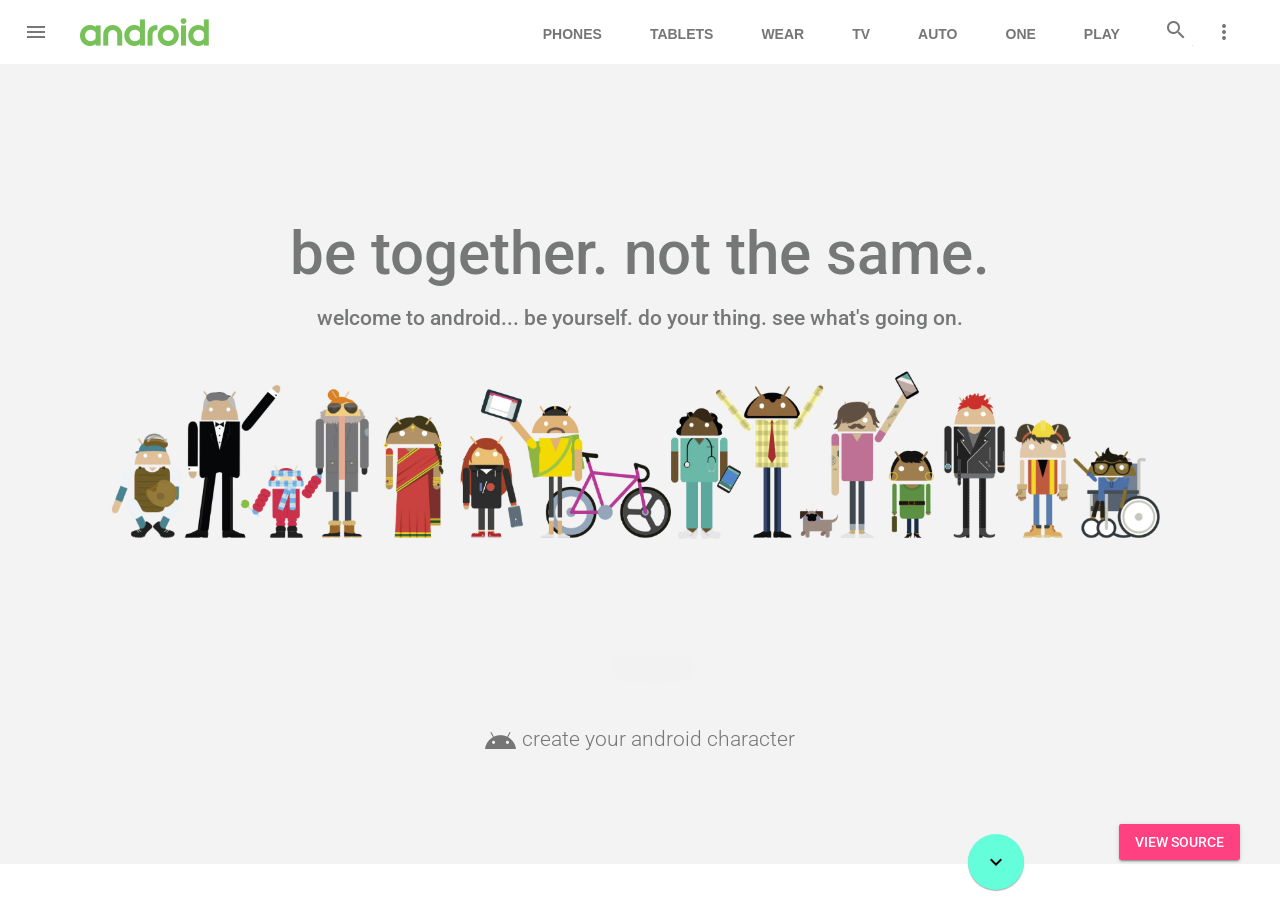
<file: mdl-templates/templates/android-dot-com/index.html>
<!doctype html>
<!--
  Material Design Lite
  Copyright 2015 Google Inc. All rights reserved.

  Licensed under the Apache License, Version 2.0 (the "License");
  you may not use this file except in compliance with the License.
  You may obtain a copy of the License at

      https://www.apache.org/licenses/LICENSE-2.0

  Unless required by applicable law or agreed to in writing, software
  distributed under the License is distributed on an "AS IS" BASIS,
  WITHOUT WARRANTIES OR CONDITIONS OF ANY KIND, either express or implied.
  See the License for the specific language governing permissions and
  limitations under the License
-->

<html lang="en">
  <head>
    <meta charset="utf-8">
    <meta http-equiv="X-UA-Compatible" content="IE=edge">
    <meta name="description" content="Introducing Lollipop, a sweet new take on Android.">
    <meta name="viewport" content="width=device-width, initial-scale=1">
    <title>Android</title>

    <!-- Page styles -->
    <link href="https://fonts.googleapis.com/css?family=Roboto:regular,bold,italic,thin,light,bolditalic,black,medium&amp;lang=en" rel="stylesheet">
    <link href="https://fonts.googleapis.com/icon?family=Material+Icons" rel="stylesheet">
    <link rel="stylesheet" href="material.min.css">
    <link rel="stylesheet" href="styles.css">
    <style>
    #view-source {
      position: fixed;
      display: block;
      right: 0;
      bottom: 0;
      margin-right: 40px;
      margin-bottom: 40px;
      z-index: 900;
    }
    </style>
  </head>
  <body>
    <div class="mdl-layout mdl-js-layout mdl-layout--fixed-header">

      <div class="android-header mdl-layout__header mdl-layout__header--waterfall">
        <div class="mdl-layout__header-row">
          <span class="android-title mdl-layout-title">
            <img class="android-logo-image" src="images/android-logo.png">
          </span>
          <!-- Add spacer, to align navigation to the right in desktop -->
          <div class="android-header-spacer mdl-layout-spacer"></div>
          <div class="android-search-box mdl-textfield mdl-js-textfield mdl-textfield--expandable mdl-textfield--floating-label mdl-textfield--align-right mdl-textfield--full-width">
            <label class="mdl-button mdl-js-button mdl-button--icon" for="search-field">
              <i class="material-icons">search</i>
            </label>
            <div class="mdl-textfield__expandable-holder">
              <input class="mdl-textfield__input" type="text" id="search-field">
            </div>
          </div>
          <!-- Navigation -->
          <div class="android-navigation-container">
            <nav class="android-navigation mdl-navigation">
              <a class="mdl-navigation__link mdl-typography--text-uppercase" href="">Phones</a>
              <a class="mdl-navigation__link mdl-typography--text-uppercase" href="">Tablets</a>
              <a class="mdl-navigation__link mdl-typography--text-uppercase" href="">Wear</a>
              <a class="mdl-navigation__link mdl-typography--text-uppercase" href="">TV</a>
              <a class="mdl-navigation__link mdl-typography--text-uppercase" href="">Auto</a>
              <a class="mdl-navigation__link mdl-typography--text-uppercase" href="">One</a>
              <a class="mdl-navigation__link mdl-typography--text-uppercase" href="">Play</a>
            </nav>
          </div>
          <span class="android-mobile-title mdl-layout-title">
            <img class="android-logo-image" src="images/android-logo.png">
          </span>
          <button class="android-more-button mdl-button mdl-js-button mdl-button--icon mdl-js-ripple-effect" id="more-button">
            <i class="material-icons">more_vert</i>
          </button>
          <ul class="mdl-menu mdl-js-menu mdl-menu--bottom-right mdl-js-ripple-effect" for="more-button">
            <li class="mdl-menu__item">5.0 Lollipop</li>
            <li class="mdl-menu__item">4.4 KitKat</li>
            <li disabled class="mdl-menu__item">4.3 Jelly Bean</li>
            <li class="mdl-menu__item">Android History</li>
          </ul>
        </div>
      </div>

      <div class="android-drawer mdl-layout__drawer">
        <span class="mdl-layout-title">
          <img class="android-logo-image" src="images/android-logo-white.png">
        </span>
        <nav class="mdl-navigation">
          <a class="mdl-navigation__link" href="">Phones</a>
          <a class="mdl-navigation__link" href="">Tablets</a>
          <a class="mdl-navigation__link" href="">Wear</a>
          <a class="mdl-navigation__link" href="">TV</a>
          <a class="mdl-navigation__link" href="">Auto</a>
          <a class="mdl-navigation__link" href="">One</a>
          <a class="mdl-navigation__link" href="">Play</a>
          <div class="android-drawer-separator"></div>
          <span class="mdl-navigation__link" href="">Versions</span>
          <a class="mdl-navigation__link" href="">Lollipop 5.0</a>
          <a class="mdl-navigation__link" href="">KitKat 4.4</a>
          <a class="mdl-navigation__link" href="">Jelly Bean 4.3</a>
          <a class="mdl-navigation__link" href="">Android history</a>
          <div class="android-drawer-separator"></div>
          <span class="mdl-navigation__link" href="">Resources</span>
          <a class="mdl-navigation__link" href="">Official blog</a>
          <a class="mdl-navigation__link" href="">Android on Google+</a>
          <a class="mdl-navigation__link" href="">Android on Twitter</a>
          <div class="android-drawer-separator"></div>
          <span class="mdl-navigation__link" href="">For developers</span>
          <a class="mdl-navigation__link" href="">App developer resources</a>
          <a class="mdl-navigation__link" href="">Android Open Source Project</a>
          <a class="mdl-navigation__link" href="">Android SDK</a>
        </nav>
      </div>

      <div class="android-content mdl-layout__content">
        <a name="top"></a>
        <div class="android-be-together-section mdl-typography--text-center">
          <div class="logo-font android-slogan">be together. not the same.</div>
          <div class="logo-font android-sub-slogan">welcome to android... be yourself. do your thing. see what's going on.</div>
          <div class="logo-font android-create-character">
            <a href=""><img src="images/andy.png"> create your android character</a>
          </div>

          <a href="#screens">
            <button class="android-fab mdl-button mdl-button--colored mdl-js-button mdl-button--fab mdl-js-ripple-effect">
              <i class="material-icons">expand_more</i>
            </button>
          </a>
        </div>
        <div class="android-screen-section mdl-typography--text-center">
          <a name="screens"></a>
          <div class="mdl-typography--display-1-color-contrast">Powering screens of all sizes</div>
          <div class="android-screens">
            <div class="android-wear android-screen">
              <a class="android-image-link" href="">
                <img class="android-screen-image" src="images/wear-silver-on.png">
                <img class="android-screen-image" src="images/wear-black-on.png">
              </a>
              <a class="android-link mdl-typography--font-regular mdl-typography--text-uppercase" href="">Android Wear</a>
            </div>
            <div class="android-phone android-screen">
              <a class="android-image-link" href="">
                <img class="android-screen-image" src="images/nexus6-on.jpg">
              </a>
              <a class="android-link mdl-typography--font-regular mdl-typography--text-uppercase" href="">Phones</a>
            </div>
            <div class="android-tablet android-screen">
              <a class="android-image-link" href="">
                <img class="android-screen-image" src="images/nexus9-on.jpg">
              </a>
              <a class="android-link mdl-typography--font-regular mdl-typography--text-uppercase" href="">Tablets</a>
            </div>
            <div class="android-tv android-screen">
              <a class="android-image-link" href="">
                <img class="android-screen-image" src="images/tv-on.jpg">
              </a>
              <a class="android-link mdl-typography--font-regular mdl-typography--text-uppercase" href="">Android TV</a>
            </div>
            <div class="android-auto android-screen">
              <a class="android-image-link" href="">
                <img class="android-screen-image" src="images/auto-on.jpg">
              </a>
              <a class="android-link mdl-typography--font-regular mdl-typography--text-uppercase mdl-typography--text-left" href="">Coming Soon: Android Auto</a>
            </div>
          </div>
        </div>
        <div class="android-wear-section">
          <div class="android-wear-band">
            <div class="android-wear-band-text">
              <div class="mdl-typography--display-2 mdl-typography--font-thin">The best of Google built in</div>
              <p class="mdl-typography--headline mdl-typography--font-thin">
                Android works perfectly with your favourite apps like Google Maps,
                Calendar and YouTube.
              </p>
              <p>
                <a class="mdl-typography--font-regular mdl-typography--text-uppercase android-alt-link" href="">
                  See what's new in the Play Store&nbsp;<i class="material-icons">chevron_right</i>
                </a>
              </p>
            </div>
          </div>
        </div>
        <div class="android-customized-section">
          <div class="android-customized-section-text">
            <div class="mdl-typography--font-light mdl-typography--display-1-color-contrast">Customised by you, for you</div>
            <p class="mdl-typography--font-light">
              Put the stuff that you care about right on your home screen: the latest news, the weather or a stream of your recent photos.
              <br>
              <a href="" class="android-link mdl-typography--font-light">Customise your phone</a>
            </p>
          </div>
          <div class="android-customized-section-image"></div>
        </div>
        <div class="android-more-section">
          <div class="android-section-title mdl-typography--display-1-color-contrast">More from Android</div>
          <div class="android-card-container mdl-grid">
            <div class="mdl-cell mdl-cell--3-col mdl-cell--4-col-tablet mdl-cell--4-col-phone mdl-card mdl-shadow--3dp">
              <div class="mdl-card__media">
                <img src="images/more-from-1.png">
              </div>
              <div class="mdl-card__title">
                 <h4 class="mdl-card__title-text">Get going on Android</h4>
              </div>
              <div class="mdl-card__supporting-text">
                <span class="mdl-typography--font-light mdl-typography--subhead">Four tips to make your switch to Android quick and easy</span>
              </div>
              <div class="mdl-card__actions">
                 <a class="android-link mdl-button mdl-js-button mdl-typography--text-uppercase" href="">
                   Make the switch
                   <i class="material-icons">chevron_right</i>
                 </a>
              </div>
            </div>

            <div class="mdl-cell mdl-cell--3-col mdl-cell--4-col-tablet mdl-cell--4-col-phone mdl-card mdl-shadow--3dp">
              <div class="mdl-card__media">
                <img src="images/more-from-4.png">
              </div>
              <div class="mdl-card__title">
                 <h4 class="mdl-card__title-text">Create your own Android character</h4>
              </div>
              <div class="mdl-card__supporting-text">
                <span class="mdl-typography--font-light mdl-typography--subhead">Turn the little green Android mascot into you, your friends, anyone!</span>
              </div>
              <div class="mdl-card__actions">
                 <a class="android-link mdl-button mdl-js-button mdl-typography--text-uppercase" href="">
                   androidify.com
                   <i class="material-icons">chevron_right</i>
                 </a>
              </div>
            </div>

            <div class="mdl-cell mdl-cell--3-col mdl-cell--4-col-tablet mdl-cell--4-col-phone mdl-card mdl-shadow--3dp">
              <div class="mdl-card__media">
                <img src="images/more-from-2.png">
              </div>
              <div class="mdl-card__title">
                 <h4 class="mdl-card__title-text">Get a clean customisable home screen</h4>
              </div>
              <div class="mdl-card__supporting-text">
                <span class="mdl-typography--font-light mdl-typography--subhead">A clean, simple, customisable home screen that comes with the power of Google Now: Traffic alerts, weather and much more, just a swipe away.</span>
              </div>
              <div class="mdl-card__actions">
                 <a class="android-link mdl-button mdl-js-button mdl-typography--text-uppercase" href="">
                   Download now
                   <i class="material-icons">chevron_right</i>
                 </a>
              </div>
            </div>

            <div class="mdl-cell mdl-cell--3-col mdl-cell--4-col-tablet mdl-cell--4-col-phone mdl-card mdl-shadow--3dp">
              <div class="mdl-card__media">
                <img src="images/more-from-3.png">
              </div>
              <div class="mdl-card__title">
                 <h4 class="mdl-card__title-text">Millions to choose from</h4>
              </div>
              <div class="mdl-card__supporting-text">
                <span class="mdl-typography--font-light mdl-typography--subhead">Hail a taxi, find a recipe, run through a temple – Google Play has all the apps and games that let you make your Android device uniquely yours.</span>
              </div>
              <div class="mdl-card__actions">
                 <a class="android-link mdl-button mdl-js-button mdl-typography--text-uppercase" href="">
                   Find apps
                   <i class="material-icons">chevron_right</i>
                 </a>
              </div>
            </div>
          </div>
        </div>

        <footer class="android-footer mdl-mega-footer">
          <div class="mdl-mega-footer--top-section">
            <div class="mdl-mega-footer--left-section">
              <button class="mdl-mega-footer--social-btn"></button>
              &nbsp;
              <button class="mdl-mega-footer--social-btn"></button>
              &nbsp;
              <button class="mdl-mega-footer--social-btn"></button>
            </div>
            <div class="mdl-mega-footer--right-section">
              <a class="mdl-typography--font-light" href="#top">
                Back to Top
                <i class="material-icons">expand_less</i>
              </a>
            </div>
          </div>

          <div class="mdl-mega-footer--middle-section">
            <p class="mdl-typography--font-light">Satellite imagery: © 2014 Astrium, DigitalGlobe</p>
            <p class="mdl-typography--font-light">Some features and devices may not be available in all areas</p>
          </div>

          <div class="mdl-mega-footer--bottom-section">
            <a class="android-link android-link-menu mdl-typography--font-light" id="version-dropdown">
              Versions
              <i class="material-icons">arrow_drop_up</i>
            </a>
            <ul class="mdl-menu mdl-js-menu mdl-menu--top-left mdl-js-ripple-effect" for="version-dropdown">
              <li class="mdl-menu__item">5.0 Lollipop</li>
              <li class="mdl-menu__item">4.4 KitKat</li>
              <li class="mdl-menu__item">4.3 Jelly Bean</li>
              <li class="mdl-menu__item">Android History</li>
            </ul>
            <a class="android-link android-link-menu mdl-typography--font-light" id="developers-dropdown">
              For Developers
              <i class="material-icons">arrow_drop_up</i>
            </a>
            <ul class="mdl-menu mdl-js-menu mdl-menu--top-left mdl-js-ripple-effect" for="developers-dropdown">
              <li class="mdl-menu__item">App developer resources</li>
              <li class="mdl-menu__item">Android Open Source Project</li>
              <li class="mdl-menu__item">Android SDK</li>
              <li class="mdl-menu__item">Android for Work</li>
            </ul>
            <a class="android-link mdl-typography--font-light" href="">Blog</a>
            <a class="android-link mdl-typography--font-light" href="">Privacy Policy</a>
          </div>

        </footer>
      </div>
    </div>
    <a href="https://github.com/google/material-design-lite/blob/master/templates/android-dot-com/" target="_blank" id="view-source" class="mdl-button mdl-js-button mdl-button--raised mdl-js-ripple-effect mdl-color--accent mdl-color-text--accent-contrast">View Source</a>
    <script src="../../material.min.js"></script>


  </body>
</html>
</file>
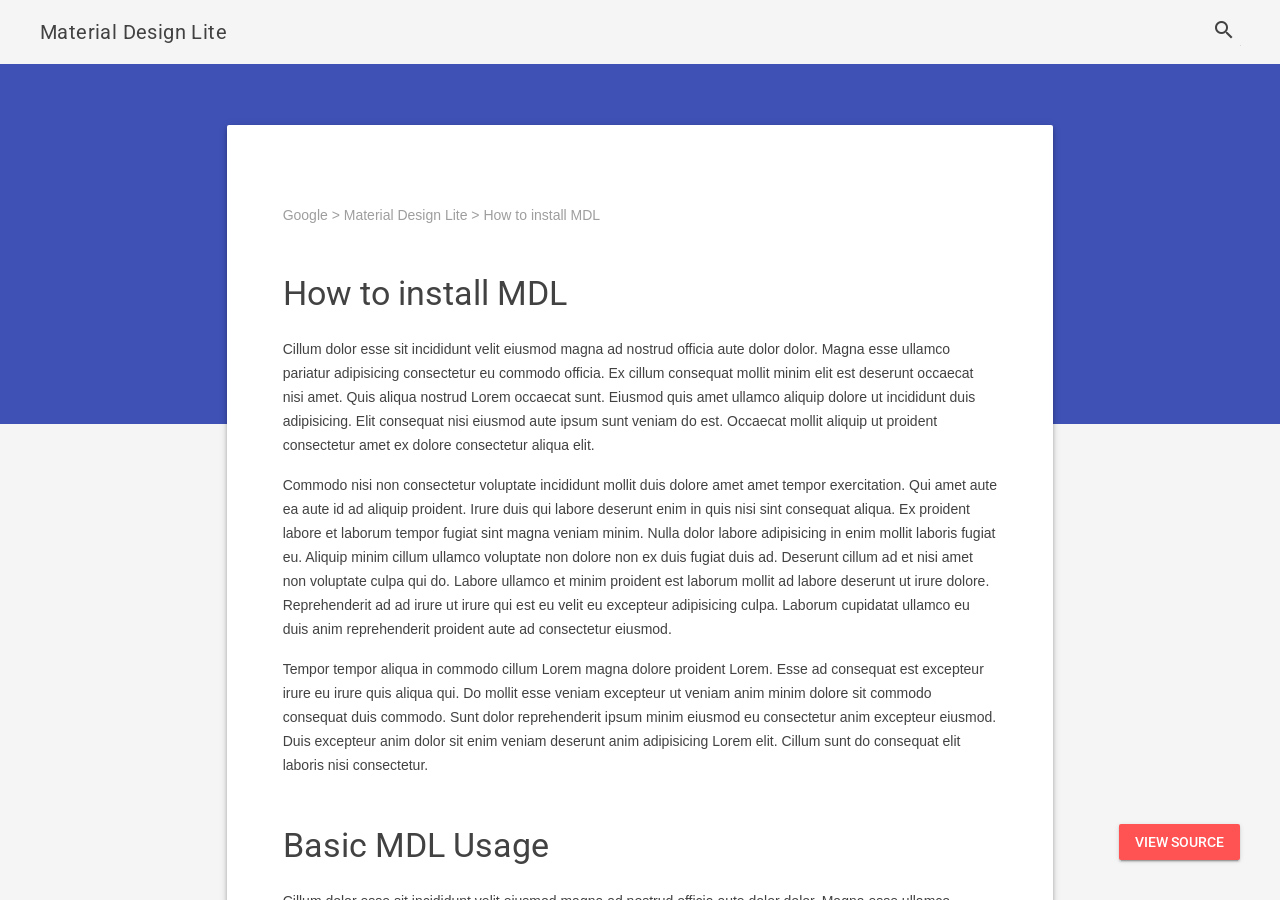
<file: mdl-templates/templates/article/index.html>
<!doctype html>
<!--
  Material Design Lite
  Copyright 2015 Google Inc. All rights reserved.

  Licensed under the Apache License, Version 2.0 (the "License");
  you may not use this file except in compliance with the License.
  You may obtain a copy of the License at

      https://www.apache.org/licenses/LICENSE-2.0

  Unless required by applicable law or agreed to in writing, software
  distributed under the License is distributed on an "AS IS" BASIS,
  WITHOUT WARRANTIES OR CONDITIONS OF ANY KIND, either express or implied.
  See the License for the specific language governing permissions and
  limitations under the License
-->
<html lang="en">
  <head>
    <meta charset="utf-8">
    <meta http-equiv="X-UA-Compatible" content="IE=edge">
    <meta name="description" content="A front-end template that helps you build fast, modern mobile web apps.">
    <meta name="viewport" content="width=device-width, initial-scale=1">
    <title>Material Design Lite</title>

    <!-- Add to homescreen for Chrome on Android -->
    <meta name="mobile-web-app-capable" content="yes">
    <link rel="icon" sizes="192x192" href="images/android-desktop.png">

    <!-- Add to homescreen for Safari on iOS -->
    <meta name="apple-mobile-web-app-capable" content="yes">
    <meta name="apple-mobile-web-app-status-bar-style" content="black">
    <meta name="apple-mobile-web-app-title" content="Material Design Lite">
    <link rel="apple-touch-icon-precomposed" href="images/ios-desktop.png">

    <!-- Tile icon for Win8 (144x144 + tile color) -->
    <meta name="msapplication-TileImage" content="images/touch/ms-touch-icon-144x144-precomposed.png">
    <meta name="msapplication-TileColor" content="#3372DF">

    <link rel="shortcut icon" href="images/favicon.png">

    <!-- SEO: If your mobile URL is different from the desktop URL, add a canonical link to the desktop page https://developers.google.com/webmasters/smartphone-sites/feature-phones -->
    <!--
    <link rel="canonical" href="http://www.example.com/">
    -->

    <link href='//fonts.googleapis.com/css?family=Roboto:regular,bold,italic,thin,light,bolditalic,black,medium&amp;lang=en' rel='stylesheet' type='text/css'>
    <link href="https://fonts.googleapis.com/icon?family=Material+Icons"
      rel="stylesheet">
    <link rel="stylesheet" href="material.min.css">
    <link rel="stylesheet" href="styles.css">
    <style>
    #view-source {
      position: fixed;
      display: block;
      right: 0;
      bottom: 0;
      margin-right: 40px;
      margin-bottom: 40px;
      z-index: 900;
    }
    </style>
  </head>
  <body>
    <div class="demo-layout mdl-layout mdl-layout--fixed-header mdl-js-layout mdl-color--grey-100">
      <header class="demo-header mdl-layout__header mdl-layout__header--scroll mdl-color--grey-100 mdl-color-text--grey-800">
        <div class="mdl-layout__header-row">
          <span class="mdl-layout-title">Material Design Lite</span>
          <div class="mdl-layout-spacer"></div>
          <div class="mdl-textfield mdl-js-textfield mdl-textfield--expandable">
            <label class="mdl-button mdl-js-button mdl-button--icon" for="search">
              <i class="material-icons">search</i>
            </label>
            <div class="mdl-textfield__expandable-holder">
              <input class="mdl-textfield__input" type="text" id="search">
              <label class="mdl-textfield__label" for="search">Enter your query...</label>
            </div>
          </div>
        </div>
      </header>
      <div class="demo-ribbon"></div>
      <main class="demo-main mdl-layout__content">
        <div class="demo-container mdl-grid">
          <div class="mdl-cell mdl-cell--2-col mdl-cell--hide-tablet mdl-cell--hide-phone"></div>
          <div class="demo-content mdl-color--white mdl-shadow--4dp content mdl-color-text--grey-800 mdl-cell mdl-cell--8-col">
            <div class="demo-crumbs mdl-color-text--grey-500">
              Google &gt; Material Design Lite &gt; How to install MDL
            </div>
            <h3>How to install MDL</h3>
              <p>
                Cillum dolor esse sit incididunt velit eiusmod magna ad nostrud officia aute dolor dolor. Magna esse ullamco pariatur adipisicing consectetur eu commodo officia. Ex cillum consequat mollit minim elit est deserunt occaecat nisi amet. Quis aliqua nostrud Lorem occaecat sunt. Eiusmod quis amet ullamco aliquip dolore ut incididunt duis adipisicing. Elit consequat nisi eiusmod aute ipsum sunt veniam do est. Occaecat mollit aliquip ut proident consectetur amet ex dolore consectetur aliqua elit.
              </p>
              <p>
                Commodo nisi non consectetur voluptate incididunt mollit duis dolore amet amet tempor exercitation. Qui amet aute ea aute id ad aliquip proident. Irure duis qui labore deserunt enim in quis nisi sint consequat aliqua. Ex proident labore et laborum tempor fugiat sint magna veniam minim. Nulla dolor labore adipisicing in enim mollit laboris fugiat eu. Aliquip minim cillum ullamco voluptate non dolore non ex duis fugiat duis ad. Deserunt cillum ad et nisi amet non voluptate culpa qui do. Labore ullamco et minim proident est laborum mollit ad labore deserunt ut irure dolore. Reprehenderit ad ad irure ut irure qui est eu velit eu excepteur adipisicing culpa. Laborum cupidatat ullamco eu duis anim reprehenderit proident aute ad consectetur eiusmod.
              </p>
              <p>
                Tempor tempor aliqua in commodo cillum Lorem magna dolore proident Lorem. Esse ad consequat est excepteur irure eu irure quis aliqua qui. Do mollit esse veniam excepteur ut veniam anim minim dolore sit commodo consequat duis commodo. Sunt dolor reprehenderit ipsum minim eiusmod eu consectetur anim excepteur eiusmod. Duis excepteur anim dolor sit enim veniam deserunt anim adipisicing Lorem elit. Cillum sunt do consequat elit laboris nisi consectetur.
              </p>
            <h3>Basic MDL Usage</h3>
              <p>
                Cillum dolor esse sit incididunt velit eiusmod magna ad nostrud officia aute dolor dolor. Magna esse ullamco pariatur adipisicing consectetur eu commodo officia. Ex cillum consequat mollit minim elit est deserunt occaecat nisi amet. Quis aliqua nostrud Lorem occaecat sunt. Eiusmod quis amet ullamco aliquip dolore ut incididunt duis adipisicing. Elit consequat nisi eiusmod aute ipsum sunt veniam do est. Occaecat mollit aliquip ut proident consectetur amet ex dolore consectetur aliqua elit.
              </p>
              <p>
                Commodo nisi non consectetur voluptate incididunt mollit duis dolore amet amet tempor exercitation. Qui amet aute ea aute id ad aliquip proident. Irure duis qui labore deserunt enim in quis nisi sint consequat aliqua. Ex proident labore et laborum tempor fugiat sint magna veniam minim. Nulla dolor labore adipisicing in enim mollit laboris fugiat eu. Aliquip minim cillum ullamco voluptate non dolore non ex duis fugiat duis ad. Deserunt cillum ad et nisi amet non voluptate culpa qui do. Labore ullamco et minim proident est laborum mollit ad labore deserunt ut irure dolore. Reprehenderit ad ad irure ut irure qui est eu velit eu excepteur adipisicing culpa. Laborum cupidatat ullamco eu duis anim reprehenderit proident aute ad consectetur eiusmod.
              </p>
              <p>
                Cillum dolor esse sit incididunt velit eiusmod magna ad nostrud officia aute dolor dolor. Magna esse ullamco pariatur adipisicing consectetur eu commodo officia. Ex cillum consequat mollit minim elit est deserunt occaecat nisi amet. Quis aliqua nostrud Lorem occaecat sunt. Eiusmod quis amet ullamco aliquip dolore ut incididunt duis adipisicing. Elit consequat nisi eiusmod aute ipsum sunt veniam do est. Occaecat mollit aliquip ut proident consectetur amet ex dolore consectetur aliqua elit.
              </p>
              <p>
                Commodo nisi non consectetur voluptate incididunt mollit duis dolore amet amet tempor exercitation. Qui amet aute ea aute id ad aliquip proident. Irure duis qui labore deserunt enim in quis nisi sint consequat aliqua. Ex proident labore et laborum tempor fugiat sint magna veniam minim. Nulla dolor labore adipisicing in enim mollit laboris fugiat eu. Aliquip minim cillum ullamco voluptate non dolore non ex duis fugiat duis ad. Deserunt cillum ad et nisi amet non voluptate culpa qui do. Labore ullamco et minim proident est laborum mollit ad labore deserunt ut irure dolore. Reprehenderit ad ad irure ut irure qui est eu velit eu excepteur adipisicing culpa. Laborum cupidatat ullamco eu duis anim reprehenderit proident aute ad consectetur eiusmod.
              </p>
              <p>
                Cillum dolor esse sit incididunt velit eiusmod magna ad nostrud officia aute dolor dolor. Magna esse ullamco pariatur adipisicing consectetur eu commodo officia. Ex cillum consequat mollit minim elit est deserunt occaecat nisi amet. Quis aliqua nostrud Lorem occaecat sunt. Eiusmod quis amet ullamco aliquip dolore ut incididunt duis adipisicing. Elit consequat nisi eiusmod aute ipsum sunt veniam do est. Occaecat mollit aliquip ut proident consectetur amet ex dolore consectetur aliqua elit.
              </p>
              <p>
                Commodo nisi non consectetur voluptate incididunt mollit duis dolore amet amet tempor exercitation. Qui amet aute ea aute id ad aliquip proident. Irure duis qui labore deserunt enim in quis nisi sint consequat aliqua. Ex proident labore et laborum tempor fugiat sint magna veniam minim. Nulla dolor labore adipisicing in enim mollit laboris fugiat eu. Aliquip minim cillum ullamco voluptate non dolore non ex duis fugiat duis ad. Deserunt cillum ad et nisi amet non voluptate culpa qui do. Labore ullamco et minim proident est laborum mollit ad labore deserunt ut irure dolore. Reprehenderit ad ad irure ut irure qui est eu velit eu excepteur adipisicing culpa. Laborum cupidatat ullamco eu duis anim reprehenderit proident aute ad consectetur eiusmod.
              </p>
              <p>
                Cillum dolor esse sit incididunt velit eiusmod magna ad nostrud officia aute dolor dolor. Magna esse ullamco pariatur adipisicing consectetur eu commodo officia. Ex cillum consequat mollit minim elit est deserunt occaecat nisi amet. Quis aliqua nostrud Lorem occaecat sunt. Eiusmod quis amet ullamco aliquip dolore ut incididunt duis adipisicing. Elit consequat nisi eiusmod aute ipsum sunt veniam do est. Occaecat mollit aliquip ut proident consectetur amet ex dolore consectetur aliqua elit.
              </p>
              <p>
                Commodo nisi non consectetur voluptate incididunt mollit duis dolore amet amet tempor exercitation. Qui amet aute ea aute id ad aliquip proident. Irure duis qui labore deserunt enim in quis nisi sint consequat aliqua. Ex proident labore et laborum tempor fugiat sint magna veniam minim. Nulla dolor labore adipisicing in enim mollit laboris fugiat eu. Aliquip minim cillum ullamco voluptate non dolore non ex duis fugiat duis ad. Deserunt cillum ad et nisi amet non voluptate culpa qui do. Labore ullamco et minim proident est laborum mollit ad labore deserunt ut irure dolore. Reprehenderit ad ad irure ut irure qui est eu velit eu excepteur adipisicing culpa. Laborum cupidatat ullamco eu duis anim reprehenderit proident aute ad consectetur eiusmod.
              </p>
          </div>
        </div>
        <footer class="demo-footer mdl-mini-footer">
          <div class="mdl-mini-footer--left-section">
            <ul class="mdl-mini-footer--link-list">
              <li><a href="#">Help</a></li>
              <li><a href="#">Privacy and Terms</a></li>
              <li><a href="#">User Agreement</a></li>
            </ul>
          </div>
        </footer>
      </main>
    </div>
    <a href="https://github.com/google/material-design-lite/blob/master/templates/article/" target="_blank" id="view-source" class="mdl-button mdl-js-button mdl-button--raised mdl-js-ripple-effect mdl-color--accent mdl-color-text--accent-contrast">View Source</a>
    <script src="../../material.min.js"></script>
  </body>
</html>
</file>
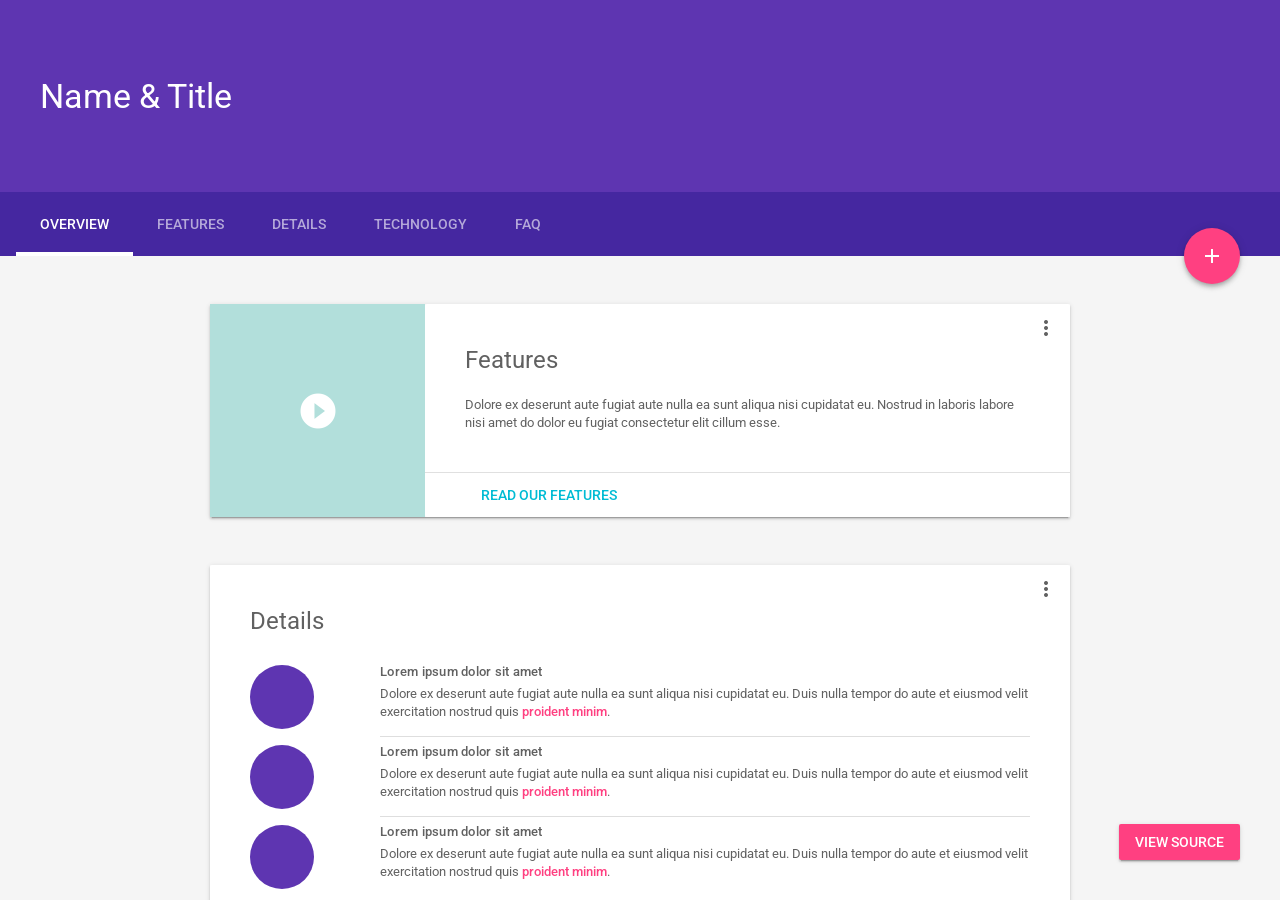
<file: mdl-templates/templates/text-only/index.html>
<!doctype html>
<!--
  Material Design Lite
  Copyright 2015 Google Inc. All rights reserved.

  Licensed under the Apache License, Version 2.0 (the "License");
  you may not use this file except in compliance with the License.
  You may obtain a copy of the License at

      https://www.apache.org/licenses/LICENSE-2.0

  Unless required by applicable law or agreed to in writing, software
  distributed under the License is distributed on an "AS IS" BASIS,
  WITHOUT WARRANTIES OR CONDITIONS OF ANY KIND, either express or implied.
  See the License for the specific language governing permissions and
  limitations under the License
-->
<html lang="en">
  <head>
    <meta charset="utf-8">
    <meta http-equiv="X-UA-Compatible" content="IE=edge">
    <meta name="description" content="A front-end template that helps you build fast, modern mobile web apps.">
    <meta name="viewport" content="width=device-width, initial-scale=1">
    <title>Material Design Lite</title>

    <!-- Add to homescreen for Chrome on Android -->
    <meta name="mobile-web-app-capable" content="yes">
    <link rel="icon" sizes="192x192" href="images/android-desktop.png">

    <!-- Add to homescreen for Safari on iOS -->
    <meta name="apple-mobile-web-app-capable" content="yes">
    <meta name="apple-mobile-web-app-status-bar-style" content="black">
    <meta name="apple-mobile-web-app-title" content="Material Design Lite">
    <link rel="apple-touch-icon-precomposed" href="images/ios-desktop.png">

    <!-- Tile icon for Win8 (144x144 + tile color) -->
    <meta name="msapplication-TileImage" content="images/touch/ms-touch-icon-144x144-precomposed.png">
    <meta name="msapplication-TileColor" content="#3372DF">

    <link rel="shortcut icon" href="images/favicon.png">

    <!-- SEO: If your mobile URL is different from the desktop URL, add a canonical link to the desktop page https://developers.google.com/webmasters/smartphone-sites/feature-phones -->
    <!--
    <link rel="canonical" href="http://www.example.com/">
    -->

    <link href="https://fonts.googleapis.com/css?family=Roboto:regular,bold,italic,thin,light,bolditalic,black,medium&amp;lang=en" rel="stylesheet">
    <link href="https://fonts.googleapis.com/icon?family=Material+Icons"
      rel="stylesheet">
    <link rel="stylesheet" href="material.min.css">
    <link rel="stylesheet" href="styles.css">
    <style>
    #view-source {
      position: fixed;
      display: block;
      right: 0;
      bottom: 0;
      margin-right: 40px;
      margin-bottom: 40px;
      z-index: 900;
    }
    </style>
  </head>
  <body class="mdl-demo mdl-color--grey-100 mdl-color-text--grey-700 mdl-base">
    <div class="mdl-layout mdl-js-layout mdl-layout--fixed-header">
      <header class="mdl-layout__header mdl-layout__header--scroll mdl-color--primary">
        <div class="mdl-layout--large-screen-only mdl-layout__header-row">
        </div>
        <div class="mdl-layout--large-screen-only mdl-layout__header-row">
          <h3>Name &amp; Title</h3>
        </div>
        <div class="mdl-layout--large-screen-only mdl-layout__header-row">
        </div>
        <div class="mdl-layout__tab-bar mdl-js-ripple-effect mdl-color--primary-dark">
          <a href="#overview" class="mdl-layout__tab is-active">Overview</a>
          <a href="#features" class="mdl-layout__tab">Features</a>
          <a href="#features" class="mdl-layout__tab">Details</a>
          <a href="#features" class="mdl-layout__tab">Technology</a>
          <a href="#features" class="mdl-layout__tab">FAQ</a>
          <button class="mdl-button mdl-js-button mdl-button--fab mdl-js-ripple-effect mdl-button--colored mdl-shadow--4dp mdl-color--accent" id="add">
            <i class="material-icons" role="presentation">add</i>
            <span class="visuallyhidden">Add</span>
          </button>
        </div>
      </header>
      <main class="mdl-layout__content">
        <div class="mdl-layout__tab-panel is-active" id="overview">
          <section class="section--center mdl-grid mdl-grid--no-spacing mdl-shadow--2dp">
            <header class="section__play-btn mdl-cell mdl-cell--3-col-desktop mdl-cell--2-col-tablet mdl-cell--4-col-phone mdl-color--teal-100 mdl-color-text--white">
              <i class="material-icons">play_circle_filled</i>
            </header>
            <div class="mdl-card mdl-cell mdl-cell--9-col-desktop mdl-cell--6-col-tablet mdl-cell--4-col-phone">
              <div class="mdl-card__supporting-text">
                <h4>Features</h4>
                Dolore ex deserunt aute fugiat aute nulla ea sunt aliqua nisi cupidatat eu. Nostrud in laboris labore nisi amet do dolor eu fugiat consectetur elit cillum esse.
              </div>
              <div class="mdl-card__actions">
                <a href="#" class="mdl-button">Read our features</a>
              </div>
            </div>
            <button class="mdl-button mdl-js-button mdl-js-ripple-effect mdl-button--icon" id="btn1">
              <i class="material-icons">more_vert</i>
            </button>
            <ul class="mdl-menu mdl-js-menu mdl-menu--bottom-right" for="btn1">
              <li class="mdl-menu__item">Lorem</li>
              <li class="mdl-menu__item" disabled>Ipsum</li>
              <li class="mdl-menu__item">Dolor</li>
            </ul>
          </section>
          <section class="section--center mdl-grid mdl-grid--no-spacing mdl-shadow--2dp">
            <div class="mdl-card mdl-cell mdl-cell--12-col">
              <div class="mdl-card__supporting-text mdl-grid mdl-grid--no-spacing">
                <h4 class="mdl-cell mdl-cell--12-col">Details</h4>
                <div class="section__circle-container mdl-cell mdl-cell--2-col mdl-cell--1-col-phone">
                  <div class="section__circle-container__circle mdl-color--primary"></div>
                </div>
                <div class="section__text mdl-cell mdl-cell--10-col-desktop mdl-cell--6-col-tablet mdl-cell--3-col-phone">
                  <h5>Lorem ipsum dolor sit amet</h5>
                  Dolore ex deserunt aute fugiat aute nulla ea sunt aliqua nisi cupidatat eu. Duis nulla tempor do aute et eiusmod velit exercitation nostrud quis <a href="#">proident minim</a>.
                </div>
                <div class="section__circle-container mdl-cell mdl-cell--2-col mdl-cell--1-col-phone">
                  <div class="section__circle-container__circle mdl-color--primary"></div>
                </div>
                <div class="section__text mdl-cell mdl-cell--10-col-desktop mdl-cell--6-col-tablet mdl-cell--3-col-phone">
                  <h5>Lorem ipsum dolor sit amet</h5>
                  Dolore ex deserunt aute fugiat aute nulla ea sunt aliqua nisi cupidatat eu. Duis nulla tempor do aute et eiusmod velit exercitation nostrud quis <a href="#">proident minim</a>.
                </div>
                <div class="section__circle-container mdl-cell mdl-cell--2-col mdl-cell--1-col-phone">
                  <div class="section__circle-container__circle mdl-color--primary"></div>
                </div>
                <div class="section__text mdl-cell mdl-cell--10-col-desktop mdl-cell--6-col-tablet mdl-cell--3-col-phone">
                  <h5>Lorem ipsum dolor sit amet</h5>
                  Dolore ex deserunt aute fugiat aute nulla ea sunt aliqua nisi cupidatat eu. Duis nulla tempor do aute et eiusmod velit exercitation nostrud quis <a href="#">proident minim</a>.
                </div>
              </div>
              <div class="mdl-card__actions">
                <a href="#" class="mdl-button">Read our features</a>
              </div>
            </div>
            <button class="mdl-button mdl-js-button mdl-js-ripple-effect mdl-button--icon" id="btn2">
              <i class="material-icons">more_vert</i>
            </button>
            <ul class="mdl-menu mdl-js-menu mdl-menu--bottom-right" for="btn2">
              <li class="mdl-menu__item">Lorem</li>
              <li class="mdl-menu__item" disabled>Ipsum</li>
              <li class="mdl-menu__item">Dolor</li>
            </ul>
          </section>
          <section class="section--center mdl-grid mdl-grid--no-spacing mdl-shadow--2dp">
            <div class="mdl-card mdl-cell mdl-cell--12-col">
              <div class="mdl-card__supporting-text">
                <h4>Technology</h4>
                Dolore ex deserunt aute fugiat aute nulla ea sunt aliqua nisi cupidatat eu. Nostrud in laboris labore nisi amet do dolor eu fugiat consectetur elit cillum esse. Pariatur occaecat nisi laboris tempor laboris eiusmod qui id Lorem esse commodo in. Exercitation aute dolore deserunt culpa consequat elit labore incididunt elit anim.
              </div>
              <div class="mdl-card__actions">
                <a href="#" class="mdl-button">Read our features</a>
              </div>
            </div>
            <button class="mdl-button mdl-js-button mdl-js-ripple-effect mdl-button--icon" id="btn3">
              <i class="material-icons">more_vert</i>
            </button>
            <ul class="mdl-menu mdl-js-menu mdl-menu--bottom-right" for="btn3">
              <li class="mdl-menu__item">Lorem</li>
              <li class="mdl-menu__item" disabled>Ipsum</li>
              <li class="mdl-menu__item">Dolor</li>
            </ul>
          </section>
          <section class="section--footer mdl-color--white mdl-grid">
            <div class="section__circle-container mdl-cell mdl-cell--2-col mdl-cell--1-col-phone">
              <div class="section__circle-container__circle mdl-color--accent section__circle--big"></div>
            </div>
            <div class="section__text mdl-cell mdl-cell--4-col-desktop mdl-cell--6-col-tablet mdl-cell--3-col-phone">
              <h5>Lorem ipsum dolor sit amet</h5>
              Qui sint ut et qui nisi cupidatat. Reprehenderit nostrud proident officia exercitation anim et pariatur ex.
            </div>
            <div class="section__circle-container mdl-cell mdl-cell--2-col mdl-cell--1-col-phone">
              <div class="section__circle-container__circle mdl-color--accent section__circle--big"></div>
            </div>
            <div class="section__text mdl-cell mdl-cell--4-col-desktop mdl-cell--6-col-tablet mdl-cell--3-col-phone">
              <h5>Lorem ipsum dolor sit amet</h5>
              Qui sint ut et qui nisi cupidatat. Reprehenderit nostrud proident officia exercitation anim et pariatur ex.
            </div>
          </section>
        </div>
        <div class="mdl-layout__tab-panel" id="features">
          <section class="section--center mdl-grid mdl-grid--no-spacing">
            <div class="mdl-cell mdl-cell--12-col">
              <h4>Features</h4>
              Minim duis incididunt est cillum est ex occaecat consectetur. Qui sint ut et qui nisi cupidatat. Reprehenderit nostrud proident officia exercitation anim et pariatur ex.
              <ul class="toc">
                <h4>Contents</h4>
                <a href="#lorem1">Lorem ipsum</a>
                <a href="#lorem2">Lorem ipsum</a>
                <a href="#lorem3">Lorem ipsum</a>
                <a href="#lorem4">Lorem ipsum</a>
                <a href="#lorem5">Lorem ipsum</a>
              </ul>

              <h5 id="lorem1">Lorem ipsum dolor sit amet</h5>
              Excepteur et pariatur officia veniam anim culpa cupidatat consequat ad velit culpa est non.
              <ul>
                <li>Nisi qui nisi duis commodo duis reprehenderit consequat velit aliquip.</li>
                <li>Dolor consectetur incididunt in ipsum laborum non et irure pariatur excepteur anim occaecat officia sint.</li>
                <li>Lorem labore proident officia excepteur do.</li>
              </ul>

              <p>
                Sit qui est voluptate proident minim cillum in aliquip cupidatat labore pariatur id tempor id. Proident occaecat occaecat sint mollit tempor duis dolor cillum anim. Dolore sunt ea mollit fugiat in aliqua consequat nostrud aliqua ut irure in dolore. Proident aliqua culpa sint sint exercitation. Non proident occaecat reprehenderit veniam et proident dolor id culpa ea tempor do dolor. Nulla adipisicing qui fugiat id dolor. Nostrud magna voluptate irure veniam veniam labore ipsum deserunt adipisicing laboris amet eu irure. Sunt dolore nisi velit sit id. Nostrud voluptate labore proident cupidatat enim amet Lorem officia magna excepteur occaecat eu qui. Exercitation culpa deserunt non et tempor et non.
              </p>
              <p>
                Do dolor eiusmod eu mollit dolore nostrud deserunt cillum irure esse sint irure fugiat exercitation. Magna sit voluptate id in tempor elit veniam enim cupidatat ea labore elit. Aliqua pariatur eu nulla labore magna dolore mollit occaecat sint commodo culpa. Eu non minim duis pariatur Lorem quis exercitation. Sunt qui ex incididunt sit anim incididunt sit elit ad officia id.
              </p>
              <p id="lorem2">
                Tempor voluptate ex consequat fugiat aliqua. Do sit et reprehenderit culpa deserunt culpa. Excepteur quis minim mollit irure nulla excepteur enim quis in laborum. Aliqua elit voluptate ad deserunt nulla reprehenderit adipisicing sint. Est in eiusmod exercitation esse commodo. Ea reprehenderit exercitation veniam adipisicing minim nostrud. Veniam dolore ex ea occaecat non enim minim id ut aliqua adipisicing ad. Occaecat excepteur aliqua tempor cupidatat aute dolore deserunt ipsum qui incididunt aliqua occaecat sit quis. Culpa sint aliqua aliqua reprehenderit veniam irure fugiat ea ad.
              </p>
              <p>
                Eu minim fugiat laborum irure veniam Lorem aliqua enim. Aliqua veniam incididunt consequat irure consequat tempor do nisi deserunt. Elit dolore ad quis consectetur sint laborum anim magna do nostrud amet. Ea nulla sit consequat quis qui irure dolor. Sint deserunt excepteur consectetur magna irure. Dolor tempor exercitation dolore pariatur incididunt ut laboris fugiat ipsum sunt veniam aute sunt labore. Non dolore sit nostrud eu ad excepteur cillum eu ex Lorem duis.
              </p>
              <p>
                Id occaecat velit non ipsum occaecat aliqua quis ut. Eiusmod est magna non esse est ex incididunt aute ullamco. Cillum excepteur sint ipsum qui quis velit incididunt amet. Qui deserunt anim enim laborum cillum reprehenderit duis mollit amet ad officia enim. Minim sint et quis aliqua aliqua do minim officia dolor deserunt ipsum laboris. Nulla nisi voluptate consectetur est voluptate et amet. Occaecat ut quis adipisicing ad enim. Magna est magna sit duis proident veniam reprehenderit fugiat reprehenderit enim velit ex. Ullamco laboris culpa irure aliquip ad Lorem consequat veniam ad ipsum eu. Ipsum culpa dolore sunt officia laborum quis.
              </p>

              <h5 id="lorem3">Lorem ipsum dolor sit amet</h5>

              <p id="lorem4">
                Eiusmod nulla aliquip ipsum reprehenderit nostrud non excepteur mollit amet esse est est dolor. Dolore quis pariatur sit consectetur veniam esse ullamco duis Lorem qui enim ut veniam. Officia deserunt minim duis laborum dolor in velit pariatur commodo ullamco eu. Aute adipisicing ad duis labore laboris do mollit dolor cillum sunt aliqua ullamco. Esse tempor quis cillum consequat reprehenderit. Adipisicing proident anim eu sint elit aliqua anim dolore cupidatat fugiat aliquip qui.
              </p>
              <p id="lorem5">
                Nisi eiusmod esse cupidatat excepteur exercitation ipsum reprehenderit nostrud deserunt aliqua ullamco. Anim est irure commodo eiusmod pariatur officia. Est dolor ipsum excepteur magna aliqua ad veniam irure qui occaecat eiusmod aute fugiat commodo. Quis mollit incididunt amet sit minim velit eu fugiat voluptate excepteur. Sit minim id pariatur ex cupidatat cupidatat nostrud nostrud ipsum.
              </p>
              <p>
                Enim ea officia excepteur ad veniam id reprehenderit eiusmod esse mollit consequat. Esse non aute ullamco Lorem aliqua qui dolore irure eiusmod aute aliqua proident labore aliqua. Ipsum voluptate voluptate exercitation laborum deserunt nulla elit aliquip et minim ex veniam. Duis cupidatat aute sunt officia mollit dolor ad elit ad aute labore nostrud duis pariatur. In est sint voluptate consectetur velit ea non labore. Ut duis ea aliqua consequat nulla laboris fugiat aute id culpa proident. Minim eiusmod laboris enim Lorem nisi excepteur mollit voluptate enim labore reprehenderit officia mollit.
              </p>
              <p>
                Cupidatat labore nisi ut sunt voluptate quis sunt qui ad Lorem esse nisi. Ex esse velit ullamco incididunt occaecat dolore veniam tempor minim adipisicing amet. Consequat in exercitation est elit anim consequat cillum sint labore cillum. Aliquip mollit laboris ad labore anim.
              </p>
            </div>
          </section>
        </div>
        <footer class="mdl-mega-footer">
          <div class="mdl-mega-footer--middle-section">
            <div class="mdl-mega-footer--drop-down-section">
              <input class="mdl-mega-footer--heading-checkbox" type="checkbox" checked>
              <h1 class="mdl-mega-footer--heading">Features</h1>
              <ul class="mdl-mega-footer--link-list">
                <li><a href="#">About</a></li>
                <li><a href="#">Terms</a></li>
                <li><a href="#">Partners</a></li>
                <li><a href="#">Updates</a></li>
              </ul>
            </div>
            <div class="mdl-mega-footer--drop-down-section">
              <input class="mdl-mega-footer--heading-checkbox" type="checkbox" checked>
              <h1 class="mdl-mega-footer--heading">Details</h1>
              <ul class="mdl-mega-footer--link-list">
                <li><a href="#">Spec</a></li>
                <li><a href="#">Tools</a></li>
                <li><a href="#">Resources</a></li>
              </ul>
            </div>
            <div class="mdl-mega-footer--drop-down-section">
              <input class="mdl-mega-footer--heading-checkbox" type="checkbox" checked>
              <h1 class="mdl-mega-footer--heading">Technology</h1>
              <ul class="mdl-mega-footer--link-list">
                <li><a href="#">How it works</a></li>
                <li><a href="#">Patterns</a></li>
                <li><a href="#">Usage</a></li>
                <li><a href="#">Products</a></li>
                <li><a href="#">Contracts</a></li>
              </ul>
            </div>
            <div class="mdl-mega-footer--drop-down-section">
              <input class="mdl-mega-footer--heading-checkbox" type="checkbox" checked>
              <h1 class="mdl-mega-footer--heading">FAQ</h1>
              <ul class="mdl-mega-footer--link-list">
                <li><a href="#">Questions</a></li>
                <li><a href="#">Answers</a></li>
                <li><a href="#">Contact us</a></li>
              </ul>
            </div>
          </div>
          <div class="mdl-mega-footer--bottom-section">
            <div class="mdl-logo">
              More Information
            </div>
            <ul class="mdl-mega-footer--link-list">
              <li><a href="https://developers.google.com/web/starter-kit/">Web Starter Kit</a></li>
              <li><a href="#">Help</a></li>
              <li><a href="#">Privacy and Terms</a></li>
            </ul>
          </div>
        </footer>
      </main>
    </div>
    <a href="https://github.com/google/material-design-lite/blob/master/templates/text-only/" target="_blank" id="view-source" class="mdl-button mdl-js-button mdl-button--raised mdl-js-ripple-effect mdl-color--accent mdl-color-text--accent-contrast">View Source</a>
    <script src="../../material.min.js"></script>
  </body>
</html>
</file>
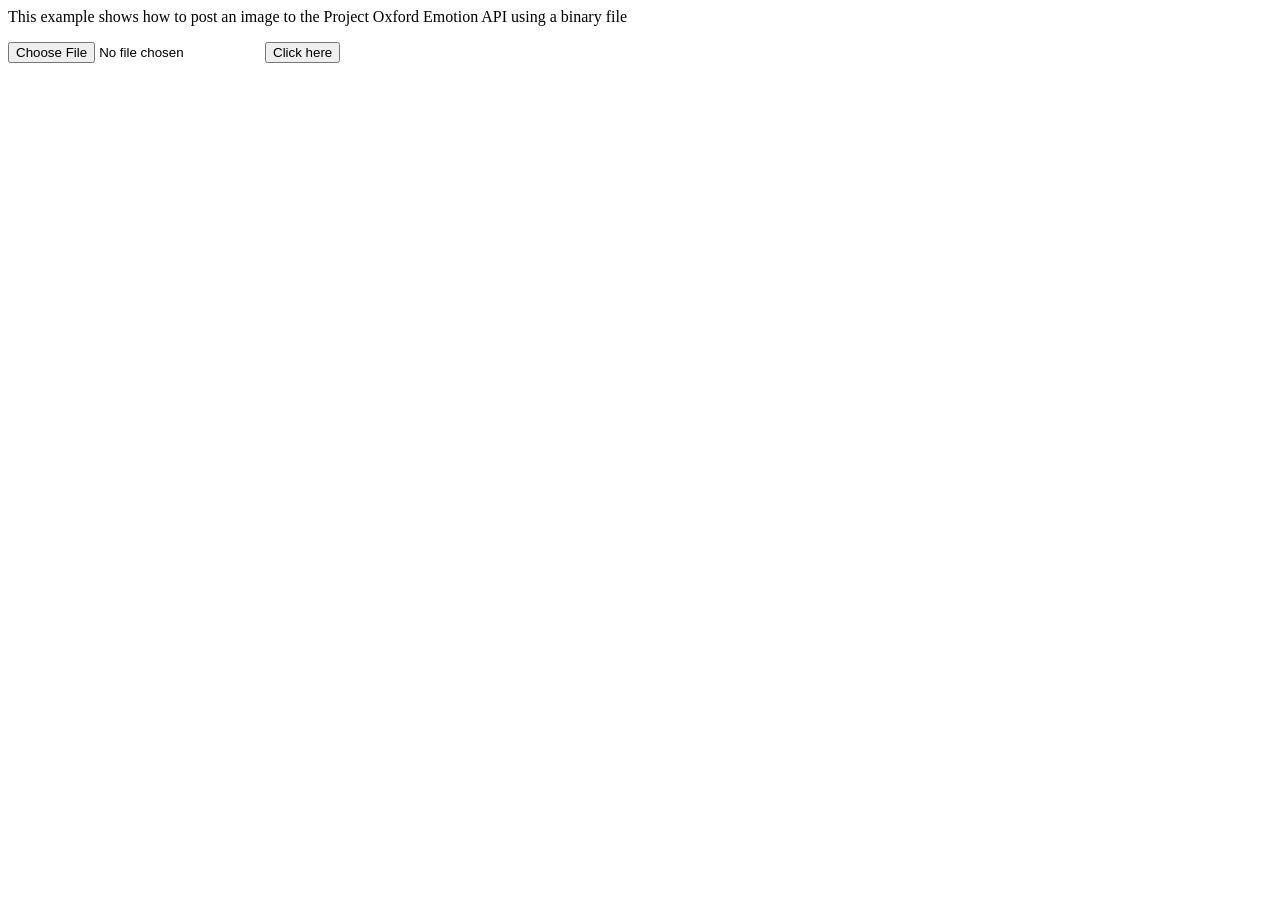
<file: test.html>
<html>
 
 <head>
 <script src="//ajax.googleapis.com/ajax/libs/jquery/1.9.0/jquery.min.js"></script>
 </head>
 
 <body>
 <p>This example shows how to post an image to the Project Oxford Emotion API using a binary file</p>
 <input type="file" id="filename" name="filename">
 <button id="btn">Click here</button>
 <p id="response"></p>
 
 <script type="text/javascript">
 //apiKey: Replace this with your own Project Oxford Emotion API key, please do not use my key. I include it here so you can get up and running quickly but you can get your own key for free at https://www.projectoxford.ai/emotion 
 var apiKey = "4ca8bd58cdea473da3626b9a6bd209b8";
 
 //apiUrl: The base URL for the API. Find out what this is for other APIs via the API documentation
 var apiUrl = "https://api.projectoxford.ai/emotion/v1.0/recognize";
 
 $('#btn').click(function () {
 //file: The file that will be sent to the api
 var file = document.getElementById('filename').files[0];
 console.log(file);
 CallAPI(file, apiUrl, apiKey);
 });
 
 function CallAPI(file, apiUrl, apiKey)
 {
 $.ajax({
 url: apiUrl,
 beforeSend: function (xhrObj) {
 xhrObj.setRequestHeader("Content-Type", "application/octet-stream");
 xhrObj.setRequestHeader("Ocp-Apim-Subscription-Key", apiKey);
 },
 type: "POST",
 data: file,
 processData: false
 })
 .done(function (response) {
 ProcessResult(response);
 })
 .fail(function (error) {
 $("#response").text(error.getAllResponseHeaders());
 });
 }
 
 function ProcessResult(response)
 {
 var data = JSON.stringify(response);
 $("#response").text(data);
 }
 </script>
 </body>
 
 </html>
</file>
<file: mdl-templates/templates/android-dot-com/styles.css>
/**
 * Copyright 2015 Google Inc. All Rights Reserved.
 *
 * Licensed under the Apache License, Version 2.0 (the "License");
 * you may not use this file except in compliance with the License.
 * You may obtain a copy of the License at
 *
 *      http://www.apache.org/licenses/LICENSE-2.0
 *
 * Unless required by applicable law or agreed to in writing, software
 * distributed under the License is distributed on an "AS IS" BASIS,
 * WITHOUT WARRANTIES OR CONDITIONS OF ANY KIND, either express or implied.
 * See the License for the specific language governing permissions and
 * limitations under the License.
 */

body {
  margin: 0;
}

/* Disable ugly boxes around images in IE10 */
a img{
  border: 0px;
}

::-moz-selection {
  background-color: #6ab344;
  color: #fff;
}

::selection {
  background-color: #6ab344;
  color: #fff;
}

.android-search-box .mdl-textfield__input {
  color: rgba(0, 0, 0, 0.87);
}

.android-header .mdl-menu__container {
  z-index: 50;
  margin: 0 !important;
}


.mdl-textfield--expandable {
  width: auto;
}

.android-fab {
  position: absolute;
  right: 20%;
  bottom: -26px;
  z-index: 3;
  background: #64ffda !important;
  color: black !important;
}

.android-mobile-title {
  display: none !important;
}


.android-logo-image {
  height: 28px;
  width: 140px;
}


.android-header {
  overflow: visible;
  background-color: white;
}

  .android-header .material-icons {
    color: #767777 !important;
  }

  .android-header .mdl-layout__drawer-button {
    background: transparent;
    color: #767777;
  }

  .android-header .mdl-navigation__link {
    color: #757575;
    font-weight: 700;
    font-size: 14px;
  }

  .android-navigation-container {
    /* Simple hack to make the overflow happen to the left instead... */
    direction: rtl;
    -webkit-box-ordinal-group: 2;
    -webkit-order: 1;
        -ms-flex-order: 1;
            order: 1;
    width: 500px;
    -webkit-transition: opacity 0.2s cubic-bezier(0.4, 0, 0.2, 1),
        width 0.2s cubic-bezier(0.4, 0, 0.2, 1);
            transition: opacity 0.2s cubic-bezier(0.4, 0, 0.2, 1),
        width 0.2s cubic-bezier(0.4, 0, 0.2, 1);
  }

  .android-navigation {
    /* ... and now make sure the content is actually LTR */
    direction: ltr;
    -webkit-box-pack: end;
    -webkit-justify-content: flex-end;
        -ms-flex-pack: end;
            justify-content: flex-end;
    width: 800px;
  }

  .android-search-box.is-focused + .android-navigation-container {
    opacity: 0;
    width: 100px;
  }


  .android-navigation .mdl-navigation__link {
    display: inline-block;
    height: 60px;
    line-height: 68px;
    background-color: transparent !important;
    border-bottom: 4px solid transparent;
  }

    .android-navigation .mdl-navigation__link:hover {
      border-bottom: 4px solid #8bc34a;
    }

  .android-search-box {
    -webkit-box-ordinal-group: 3;
    -webkit-order: 2;
        -ms-flex-order: 2;
            order: 2;
    margin-left: 16px;
    margin-right: 16px;
  }

  .android-more-button {
    -webkit-box-ordinal-group: 4;
    -webkit-order: 3;
        -ms-flex-order: 3;
            order: 3;
  }


.android-drawer {
  border-right: none;
}

  .android-drawer-separator {
    height: 1px;
    background-color: #dcdcdc;
    margin: 8px 0;
  }

  .android-drawer .mdl-navigation__link.mdl-navigation__link {
    font-size: 14px;
    color: #757575;
  }

  .android-drawer span.mdl-navigation__link.mdl-navigation__link {
    color: #8bc34a;
  }

  .android-drawer .mdl-layout-title {
    position: relative;
    background: #6ab344;
    height: 160px;
  }

    .android-drawer .android-logo-image {
      position: absolute;
      bottom: 16px;
    }

.android-be-together-section {
  position: relative;
  height: 800px;
  width: auto;
  background-color: #f3f3f3;
  background: url('images/slide01.jpg') center 30% no-repeat;
  background-size: cover;
}

.logo-font {
  font-family: 'Roboto', 'Helvetica', 'Arial', sans-serif;
  line-height: 1;
  color: #767777;
  font-weight: 500;
}

.android-slogan {
  font-size: 60px;
  padding-top: 160px;
}

.android-sub-slogan {
  font-size: 21px;
  padding-top: 24px;
}

.android-create-character {
  font-size: 21px;
  padding-top: 400px;
}

  .android-create-character a {
    text-decoration: none;
    color: #767777;
    font-weight: 300;
  }

.android-screen-section {
  position: relative;
  padding-top: 60px;
  padding-bottom: 80px;
}

.android-screens {
  text-align: right;
  width: 100%;
  white-space: nowrap;
  overflow-x: auto;
}

.android-screen {
  text-align: center;
}

.android-screen .android-link {
  margin-top: 16px;
  display: block;
  z-index: 2;
}

.android-image-link {
  text-decoration: none;
}

.android-wear {
  display: inline-block;
  width: 160px;
  margin-right: 32px;
}

  .android-wear .android-screen-image {
    width: 40%;
    z-index: 1;
  }


.android-phone {
  display: inline-block;
  width: 64px;
  margin-right: 48px;
}

  .android-phone .android-screen-image {
    width: 100%;
    z-index: 1;
  }


.android-tablet {
  display: inline-block;
  width: 110px;
  margin-right: 64px;
}

  .android-tablet .android-screen-image {
    width: 100%;
    z-index: 1;
  }

  .android-tablet .android-link {
    display: block;
    z-index: 2;
  }


.android-tv {
  display: inline-block;
  width: 300px;
  margin-right: 80px;
}

  .android-tv .android-screen-image {
    width: 100%;
    z-index: 1;
  }


.android-auto {
  display: inline-block;
  width: 300px;
  overflow: hidden;
}

  .android-auto .android-screen-image {
    display: block;
    height: 300px;
    z-index: 1;
  }


.android-wear-section {
  position: relative;
  background: url('images/wear.png') center top no-repeat;
  background-size: cover;
  height: 800px;
}

.android-wear-band {
  position: absolute;
  bottom: 0;
  width: 100%;
  text-align: center;
  background-color: #37474f;
}

.android-wear-band-text {
  max-width: 800px;
  margin-left: 25%;
  padding: 24px;
  text-align: left;
  color: white;
}

  .android-wear-band-text p {
    padding-top: 8px;
  }

.android-link {
  text-decoration: none;
  color: #8bc34a !important;
}

  .android-link:hover {
    color: #7cb342 !important;
  }

  .android-link .material-icons {
    position: relative;
    top: 6px;
  }

.android-alt-link {
  text-decoration: none;
  color: #64ffda !important;
  font-size: 16px;
}

  .android-alt-link:hover {
    color: #00bfa5 !important;
  }

  .android-alt-link .material-icons {
    position: relative;
    top: 6px;
  }

.android-customized-section {
  text-align: center;
}

.android-customized-section-text {
  max-width: 500px;
  margin-left: auto;
  margin-right: auto;
  padding: 80px 16px 0 16px;
}

  .android-customized-section-text p {
    padding-top: 16px;
  }

.android-customized-section-image {
  background: url('images/devices.jpg') center top no-repeat;
  background-size: cover;
  height: 400px;
}

.android-more-section {
  padding: 80px 0;
  max-width: 1044px;
  margin-left: auto;
  margin-right: auto;
}

  .android-more-section .android-section-title {
    margin-left: 12px;
    padding-bottom: 24px;
  }

.android-card-container {
}

  .android-card-container .mdl-card__media {
    overflow: hidden;
    background: transparent;
  }

    .android-card-container .mdl-card__media img {
      width: 100%;
    }

  .android-card-container .mdl-card__title {
    background: transparent;
    height: auto;
  }

  .android-card-container .mdl-card__title-text {
    color: black;
    height: auto;
  }

  .android-card-container .mdl-card__supporting-text {
    height: auto;
    color: black;
    padding-bottom: 48px;
  }

  .android-card-container .mdl-card__actions {
    position: absolute;
    bottom: 0;
  }

  .android-card-container .mdl-card__actions a {
    border-top: none;
    line-height: 32px;
    font-size: 16px;
  }

.android-footer {
  background-color: #fafafa;
  position: relative;
}

  .android-footer a:hover {
    color: #8bc34a;
  }

  .android-footer .mdl-mega-footer--top-section::after {
    border-bottom: none;
  }

  .android-footer .mdl-mega-footer--middle-section::after {
    border-bottom: none;
  }

  .android-footer .mdl-mega-footer--bottom-section {
    position: relative;
  }

  .android-footer .mdl-mega-footer--bottom-section a {
    margin-right: 2em;
  }

  .android-footer .mdl-mega-footer--right-section a .material-icons {
    position: relative;
    top: 6px;
  }


.android-link-menu:hover {
  cursor: pointer;
}


/**** Mobile layout ****/
@media (max-width: 900px) {
  .android-navigation-container {
    display: none;
  }

  .android-title {
    display: none !important;
  }

  .android-mobile-title {
    display: block !important;
    position: absolute;
    left: calc(50% - 70px);
    top: 12px;
    -webkit-transition: opacity 0.2s cubic-bezier(0.4, 0, 0.2, 1);
            transition: opacity 0.2s cubic-bezier(0.4, 0, 0.2, 1);
  }

  /* WebViews in iOS 9 break the "~" operator, and WebViews in OS X 10.10 break
     consecutive "+" operators in some cases. Therefore, we need to use both
     here to cover all the bases. */
  .android.android-search-box.is-focused ~ .android-mobile-title,
  .android-search-box.is-focused + .android-navigation-container + .android-mobile-title {
    opacity: 0;
  }

  .android-more-button {
    display: none;
  }

  .android-search-box.is-focused {
    width: calc(100% - 48px);
  }

  .android-search-box .mdl-textfield__expandable-holder {
    width: 100%;
  }

  .android-be-together-section {
    height: 350px;
  }

  .android-slogan {
    font-size: 26px;
    margin: 0 16px;
    padding-top: 24px;
  }

  .android-sub-slogan {
    font-size: 16px;
    margin: 0 16px;
    padding-top: 8px;
  }

  .android-create-character {
    padding-top: 200px;
    font-size: 16px;
  }

  .android-create-character img {
    height: 12px;
  }

  .android-fab {
    display: none;
  }

  .android-wear-band-text {
    margin-left: 0;
    padding: 16px;
  }

  .android-footer .mdl-mega-footer--bottom-section {
    display: none;
  }
}
</file>
<file: mdl-templates/templates/article/styles.css>
/**
 * Copyright 2015 Google Inc. All Rights Reserved.
 *
 * Licensed under the Apache License, Version 2.0 (the "License");
 * you may not use this file except in compliance with the License.
 * You may obtain a copy of the License at
 *
 *      http://www.apache.org/licenses/LICENSE-2.0
 *
 * Unless required by applicable law or agreed to in writing, software
 * distributed under the License is distributed on an "AS IS" BASIS,
 * WITHOUT WARRANTIES OR CONDITIONS OF ANY KIND, either express or implied.
 * See the License for the specific language governing permissions and
 * limitations under the License.
 */

.demo-ribbon {
  width: 100%;
  height: 40vh;
  background-color: #3F51B5;
  -webkit-flex-shrink: 0;
      -ms-flex-negative: 0;
          flex-shrink: 0;
}

.demo-main {
  margin-top: -35vh;
  -webkit-flex-shrink: 0;
      -ms-flex-negative: 0;
          flex-shrink: 0;
}

.demo-header .mdl-layout__header-row {
  padding-left: 40px;
}

.demo-container {
  max-width: 1600px;
  width: calc(100% - 16px);
  margin: 0 auto;
}

.demo-content {
  border-radius: 2px;
  padding: 80px 56px;
  margin-bottom: 80px;
}

.demo-layout.is-small-screen .demo-content {
  padding: 40px 28px;
}

.demo-content h3 {
  margin-top: 48px;
}

.demo-footer {
  padding-left: 40px;
}

.demo-footer .mdl-mini-footer--link-list a {
  font-size: 13px;
}
</file>
<file: mdl-templates/templates/text-only/styles.css>
/**
 * Copyright 2015 Google Inc. All Rights Reserved.
 *
 * Licensed under the Apache License, Version 2.0 (the "License");
 * you may not use this file except in compliance with the License.
 * You may obtain a copy of the License at
 *
 *      http://www.apache.org/licenses/LICENSE-2.0
 *
 * Unless required by applicable law or agreed to in writing, software
 * distributed under the License is distributed on an "AS IS" BASIS,
 * WITHOUT WARRANTIES OR CONDITIONS OF ANY KIND, either express or implied.
 * See the License for the specific language governing permissions and
 * limitations under the License.
 */

html, body {
  font-family: 'Roboto', 'Helvetica', sans-serif;
  margin: 0;
  padding: 0;
}
.mdl-demo .mdl-layout__header-row {
  padding-left: 40px;
}
.mdl-demo .mdl-layout.is-small-screen .mdl-layout__header-row h3 {
  font-size: inherit;
}
.mdl-demo .mdl-layout__tab-bar-button {
  display: none;
}
.mdl-demo .mdl-layout.is-small-screen .mdl-layout__tab-bar .mdl-button {
  display: none;
}
.mdl-demo .mdl-layout:not(.is-small-screen) .mdl-layout__tab-bar,
.mdl-demo .mdl-layout:not(.is-small-screen) .mdl-layout__tab-bar-container {
  overflow: visible;
}
.mdl-demo .mdl-layout__tab-bar-container {
  height: 64px;
}
.mdl-demo .mdl-layout__tab-bar {
  padding: 0;
  padding-left: 16px;
  box-sizing: border-box;
  height: 100%;
  width: 100%;
}
.mdl-demo .mdl-layout__tab-bar .mdl-layout__tab {
  height: 64px;
  line-height: 64px;
}
.mdl-demo .mdl-layout__tab-bar .mdl-layout__tab.is-active::after {
  background-color: white;
  height: 4px;
}
.mdl-demo main > .mdl-layout__tab-panel {
  padding: 8px;
  padding-top: 48px;
}
.mdl-demo .mdl-card {
  height: auto;
  display: -webkit-box;
  display: -webkit-flex;
  display: -ms-flexbox;
  display: flex;
  -webkit-box-orient: vertical;
  -webkit-box-direction: normal;
  -webkit-flex-direction: column;
      -ms-flex-direction: column;
          flex-direction: column;
}
.mdl-demo .mdl-card > * {
  height: auto;
}
.mdl-demo .mdl-card .mdl-card__supporting-text {
  margin: 40px;
  -webkit-box-flex: 1;
  -webkit-flex-grow: 1;
      -ms-flex-positive: 1;
          flex-grow: 1;
  padding: 0;
  color: inherit;
  width: calc(100% - 80px);
}
.mdl-demo.mdl-demo .mdl-card__supporting-text h4 {
  margin-top: 0;
  margin-bottom: 20px;
}
.mdl-demo .mdl-card__actions {
  margin: 0;
  padding: 4px 40px;
  color: inherit;
}
.mdl-demo .mdl-card__actions a {
  color: #00BCD4;
  margin: 0;
}
.mdl-demo .mdl-card__actions a:hover,
.mdl-demo .mdl-card__actions a:active {
  color: inherit;
  background-color: transparent;
}
.mdl-demo .mdl-card__supporting-text + .mdl-card__actions {
  border-top: 1px solid rgba(0, 0, 0, 0.12);
}
.mdl-demo #add {
  position: absolute;
  right: 40px;
  top: 36px;
  z-index: 999;
}

.mdl-demo .mdl-layout__content section:not(:last-of-type) {
  position: relative;
  margin-bottom: 48px;
}
.mdl-demo section.section--center {
  max-width: 860px;
}
.mdl-demo #features section.section--center {
  max-width: 620px;
}
.mdl-demo section > header{
  display: -webkit-box;
  display: -webkit-flex;
  display: -ms-flexbox;
  display: flex;
  -webkit-box-align: center;
  -webkit-align-items: center;
      -ms-flex-align: center;
          align-items: center;
  -webkit-box-pack: center;
  -webkit-justify-content: center;
      -ms-flex-pack: center;
          justify-content: center;
}
.mdl-demo section > .section__play-btn {
  min-height: 200px;
}
.mdl-demo section > header > .material-icons {
  font-size: 3rem;
}
.mdl-demo section > button {
  position: absolute;
  z-index: 99;
  top: 8px;
  right: 8px;
}
.mdl-demo section .section__circle {
  display: -webkit-box;
  display: -webkit-flex;
  display: -ms-flexbox;
  display: flex;
  -webkit-box-align: center;
  -webkit-align-items: center;
      -ms-flex-align: center;
          align-items: center;
  -webkit-box-pack: start;
  -webkit-justify-content: flex-start;
      -ms-flex-pack: start;
          justify-content: flex-start;
  -webkit-box-flex: 0;
  -webkit-flex-grow: 0;
      -ms-flex-positive: 0;
          flex-grow: 0;
  -webkit-flex-shrink: 1;
      -ms-flex-negative: 1;
          flex-shrink: 1;
}
.mdl-demo section .section__text {
  -webkit-box-flex: 1;
  -webkit-flex-grow: 1;
      -ms-flex-positive: 1;
          flex-grow: 1;
  -webkit-flex-shrink: 0;
      -ms-flex-negative: 0;
          flex-shrink: 0;
  padding-top: 8px;
}
.mdl-demo section .section__text h5 {
  font-size: inherit;
  margin: 0;
  margin-bottom: 0.5em;
}
.mdl-demo section .section__text a {
  text-decoration: none;
}
.mdl-demo section .section__circle-container > .section__circle-container__circle {
  width: 64px;
  height: 64px;
  border-radius: 32px;
  margin: 8px 0;
}
.mdl-demo section.section--footer .section__circle--big {
  width: 100px;
  height: 100px;
  border-radius: 50px;
  margin: 8px 32px;
}
.mdl-demo .is-small-screen section.section--footer .section__circle--big {
  width: 50px;
  height: 50px;
  border-radius: 25px;
  margin: 8px 16px;
}
.mdl-demo section.section--footer {
  padding: 64px 0;
  margin: 0 -8px -8px -8px;
}
.mdl-demo section.section--center .section__text:not(:last-child) {
  border-bottom: 1px solid rgba(0,0,0,.13);
}
.mdl-demo .mdl-card .mdl-card__supporting-text > h3:first-child {
  margin-bottom: 24px;
}
.mdl-demo .mdl-layout__tab-panel:not(#overview) {
  background-color: white;
}
.mdl-demo #features section {
  margin-bottom: 72px;
}
.mdl-demo #features h4, #features h5 {
  margin-bottom: 16px;
}
.mdl-demo .toc {
  border-left: 4px solid #C1EEF4;
  margin: 24px;
  padding: 0;
  padding-left: 8px;
  display: -webkit-box;
  display: -webkit-flex;
  display: -ms-flexbox;
  display: flex;
  -webkit-box-orient: vertical;
  -webkit-box-direction: normal;
  -webkit-flex-direction: column;
      -ms-flex-direction: column;
          flex-direction: column;
}
.mdl-demo .toc h4 {
  font-size: 0.9rem;
  margin-top: 0;
}
.mdl-demo .toc a {
  color: #4DD0E1;
  text-decoration: none;
  font-size: 16px;
  line-height: 28px;
  display: block;
}
.mdl-demo .mdl-menu__container {
  z-index: 99;
}
</file>
<file: mdl-templates/templates/android-dot-com/material.min.css>
@charset "UTF-8";html{color:rgba(0,0,0,.87)}::-moz-selection{background:#b3d4fc;text-shadow:none}::selection{background:#b3d4fc;text-shadow:none}hr{display:block;height:1px;border:0;border-top:1px solid #ccc;margin:1em 0;padding:0}audio,canvas,iframe,img,svg,video{vertical-align:middle}fieldset{border:0;margin:0;padding:0}textarea{resize:vertical}.browserupgrade{margin:.2em 0;background:#ccc;color:#000;padding:.2em 0}.hidden{display:none!important}.visuallyhidden{border:0;clip:rect(0 0 0 0);height:1px;margin:-1px;overflow:hidden;padding:0;position:absolute;width:1px}.visuallyhidden.focusable:active,.visuallyhidden.focusable:focus{clip:auto;height:auto;margin:0;overflow:visible;position:static;width:auto}.invisible{visibility:hidden}.clearfix:before,.clearfix:after{content:" ";display:table}.clearfix:after{clear:both}@media print{*,*:before,*:after,*:first-letter,*:first-line{background:0 0!important;color:#000!important;box-shadow:none!important;text-shadow:none!important}a,a:visited{text-decoration:underline}a[href]:after{content:" (" attr(href)")"}abbr[title]:after{content:" (" attr(title)")"}a[href^="#"]:after,a[href^="javascript:"]:after{content:""}pre,blockquote{border:1px solid #999;page-break-inside:avoid}thead{display:table-header-group}tr,img{page-break-inside:avoid}img{max-width:100%!important}p,h2,h3{orphans:3;widows:3}h2,h3{page-break-after:avoid}}a,.mdl-accordion,.mdl-button,.mdl-card,.mdl-checkbox,.mdl-dropdown-menu,.mdl-icon-toggle,.mdl-item,.mdl-radio,.mdl-slider,.mdl-switch,.mdl-tabs__tab{-webkit-tap-highlight-color:transparent;-webkit-tap-highlight-color:rgba(255,255,255,0)}html{width:100%;height:100%;-ms-touch-action:manipulation;touch-action:manipulation}body{width:100%;min-height:100%;margin:0}main{display:block}*[hidden]{display:none!important}html,body{font-family:"Helvetica","Arial",sans-serif;font-size:14px;font-weight:400;line-height:20px}h1,h2,h3,h4,h5,h6,p{padding:0}h1 small,h2 small,h3 small,h4 small,h5 small,h6 small{font-family:"Roboto","Helvetica","Arial",sans-serif;font-weight:400;line-height:1.35;letter-spacing:-.02em;opacity:.54;font-size:.6em}h1{font-size:56px;line-height:1.35;letter-spacing:-.02em;margin:24px 0}h1,h2{font-family:"Roboto","Helvetica","Arial",sans-serif;font-weight:400}h2{font-size:45px;line-height:48px}h2,h3{margin:24px 0}h3{font-size:34px;line-height:40px}h3,h4{font-family:"Roboto","Helvetica","Arial",sans-serif;font-weight:400}h4{font-size:24px;line-height:32px;-moz-osx-font-smoothing:grayscale;margin:24px 0 16px}h5{font-size:20px;font-weight:500;line-height:1;letter-spacing:.02em}h5,h6{font-family:"Roboto","Helvetica","Arial",sans-serif;margin:24px 0 16px}h6{font-size:16px;letter-spacing:.04em}h6,p{font-weight:400;line-height:24px}p{font-size:14px;letter-spacing:0;margin:0 0 16px}a{color:#ff4081;font-weight:500}blockquote{font-family:"Roboto","Helvetica","Arial",sans-serif;position:relative;font-size:24px;font-weight:300;font-style:italic;line-height:1.35;letter-spacing:.08em}blockquote:before{position:absolute;left:-.5em;content:'“'}blockquote:after{content:'”';margin-left:-.05em}mark{background-color:#f4ff81}dt{font-weight:700}address{font-size:12px;line-height:1;font-style:normal}address,ul,ol{font-weight:400;letter-spacing:0}ul,ol{font-size:14px;line-height:24px}.mdl-typography--display-4,.mdl-typography--display-4-color-contrast{font-family:"Roboto","Helvetica","Arial",sans-serif;font-size:112px;font-weight:300;line-height:1;letter-spacing:-.04em}.mdl-typography--display-4-color-contrast{opacity:.54}.mdl-typography--display-3,.mdl-typography--display-3-color-contrast{font-family:"Roboto","Helvetica","Arial",sans-serif;font-size:56px;font-weight:400;line-height:1.35;letter-spacing:-.02em}.mdl-typography--display-3-color-contrast{opacity:.54}.mdl-typography--display-2,.mdl-typography--display-2-color-contrast{font-family:"Roboto","Helvetica","Arial",sans-serif;font-size:45px;font-weight:400;line-height:48px}.mdl-typography--display-2-color-contrast{opacity:.54}.mdl-typography--display-1,.mdl-typography--display-1-color-contrast{font-family:"Roboto","Helvetica","Arial",sans-serif;font-size:34px;font-weight:400;line-height:40px}.mdl-typography--display-1-color-contrast{opacity:.54}.mdl-typography--headline,.mdl-typography--headline-color-contrast{font-family:"Roboto","Helvetica","Arial",sans-serif;font-size:24px;font-weight:400;line-height:32px;-moz-osx-font-smoothing:grayscale}.mdl-typography--headline-color-contrast{opacity:.87}.mdl-typography--title,.mdl-typography--title-color-contrast{font-family:"Roboto","Helvetica","Arial",sans-serif;font-size:20px;font-weight:500;line-height:1;letter-spacing:.02em}.mdl-typography--title-color-contrast{opacity:.87}.mdl-typography--subhead,.mdl-typography--subhead-color-contrast{font-family:"Roboto","Helvetica","Arial",sans-serif;font-size:16px;font-weight:400;line-height:24px;letter-spacing:.04em}.mdl-typography--subhead-color-contrast{opacity:.87}.mdl-typography--body-2,.mdl-typography--body-2-color-contrast{font-size:14px;font-weight:700;line-height:24px;letter-spacing:0}.mdl-typography--body-2-color-contrast{opacity:.87}.mdl-typography--body-1,.mdl-typography--body-1-color-contrast{font-size:14px;font-weight:400;line-height:24px;letter-spacing:0}.mdl-typography--body-1-color-contrast{opacity:.87}.mdl-typography--body-2-force-preferred-font,.mdl-typography--body-2-force-preferred-font-color-contrast{font-family:"Roboto","Helvetica","Arial",sans-serif;font-size:14px;font-weight:500;line-height:24px;letter-spacing:0}.mdl-typography--body-2-force-preferred-font-color-contrast{opacity:.87}.mdl-typography--body-1-force-preferred-font,.mdl-typography--body-1-force-preferred-font-color-contrast{font-family:"Roboto","Helvetica","Arial",sans-serif;font-size:14px;font-weight:400;line-height:24px;letter-spacing:0}.mdl-typography--body-1-force-preferred-font-color-contrast{opacity:.87}.mdl-typography--caption,.mdl-typography--caption-force-preferred-font{font-size:12px;font-weight:400;line-height:1;letter-spacing:0}.mdl-typography--caption-force-preferred-font{font-family:"Roboto","Helvetica","Arial",sans-serif}.mdl-typography--caption-color-contrast,.mdl-typography--caption-force-preferred-font-color-contrast{font-size:12px;font-weight:400;line-height:1;letter-spacing:0;opacity:.54}.mdl-typography--caption-force-preferred-font-color-contrast,.mdl-typography--menu{font-family:"Roboto","Helvetica","Arial",sans-serif}.mdl-typography--menu{font-size:14px;font-weight:500;line-height:1;letter-spacing:0}.mdl-typography--menu-color-contrast{opacity:.87}.mdl-typography--menu-color-contrast,.mdl-typography--button,.mdl-typography--button-color-contrast{font-family:"Roboto","Helvetica","Arial",sans-serif;font-size:14px;font-weight:500;line-height:1;letter-spacing:0}.mdl-typography--button,.mdl-typography--button-color-contrast{text-transform:uppercase}.mdl-typography--button-color-contrast{opacity:.87}.mdl-typography--text-left{text-align:left}.mdl-typography--text-right{text-align:right}.mdl-typography--text-center{text-align:center}.mdl-typography--text-justify{text-align:justify}.mdl-typography--text-nowrap{white-space:nowrap}.mdl-typography--text-lowercase{text-transform:lowercase}.mdl-typography--text-uppercase{text-transform:uppercase}.mdl-typography--text-capitalize{text-transform:capitalize}.mdl-typography--font-thin{font-weight:200!important}.mdl-typography--font-light{font-weight:300!important}.mdl-typography--font-regular{font-weight:400!important}.mdl-typography--font-medium{font-weight:500!important}.mdl-typography--font-bold{font-weight:700!important}.mdl-typography--font-black{font-weight:900!important}.mdl-color-text--red{color:#f44336 !important}.mdl-color--red{background-color:#f44336 !important}.mdl-color-text--red-50{color:#ffebee !important}.mdl-color--red-50{background-color:#ffebee !important}.mdl-color-text--red-100{color:#ffcdd2 !important}.mdl-color--red-100{background-color:#ffcdd2 !important}.mdl-color-text--red-200{color:#ef9a9a !important}.mdl-color--red-200{background-color:#ef9a9a !important}.mdl-color-text--red-300{color:#e57373 !important}.mdl-color--red-300{background-color:#e57373 !important}.mdl-color-text--red-400{color:#ef5350 !important}.mdl-color--red-400{background-color:#ef5350 !important}.mdl-color-text--red-500{color:#f44336 !important}.mdl-color--red-500{background-color:#f44336 !important}.mdl-color-text--red-600{color:#e53935 !important}.mdl-color--red-600{background-color:#e53935 !important}.mdl-color-text--red-700{color:#d32f2f !important}.mdl-color--red-700{background-color:#d32f2f !important}.mdl-color-text--red-800{color:#c62828 !important}.mdl-color--red-800{background-color:#c62828 !important}.mdl-color-text--red-900{color:#b71c1c !important}.mdl-color--red-900{background-color:#b71c1c !important}.mdl-color-text--red-A100{color:#ff8a80 !important}.mdl-color--red-A100{background-color:#ff8a80 !important}.mdl-color-text--red-A200{color:#ff5252 !important}.mdl-color--red-A200{background-color:#ff5252 !important}.mdl-color-text--red-A400{color:#ff1744 !important}.mdl-color--red-A400{background-color:#ff1744 !important}.mdl-color-text--red-A700{color:#d50000 !important}.mdl-color--red-A700{background-color:#d50000 !important}.mdl-color-text--pink{color:#e91e63 !important}.mdl-color--pink{background-color:#e91e63 !important}.mdl-color-text--pink-50{color:#fce4ec !important}.mdl-color--pink-50{background-color:#fce4ec !important}.mdl-color-text--pink-100{color:#f8bbd0 !important}.mdl-color--pink-100{background-color:#f8bbd0 !important}.mdl-color-text--pink-200{color:#f48fb1 !important}.mdl-color--pink-200{background-color:#f48fb1 !important}.mdl-color-text--pink-300{color:#f06292 !important}.mdl-color--pink-300{background-color:#f06292 !important}.mdl-color-text--pink-400{color:#ec407a !important}.mdl-color--pink-400{background-color:#ec407a !important}.mdl-color-text--pink-500{color:#e91e63 !important}.mdl-color--pink-500{background-color:#e91e63 !important}.mdl-color-text--pink-600{color:#d81b60 !important}.mdl-color--pink-600{background-color:#d81b60 !important}.mdl-color-text--pink-700{color:#c2185b !important}.mdl-color--pink-700{background-color:#c2185b !important}.mdl-color-text--pink-800{color:#ad1457 !important}.mdl-color--pink-800{background-color:#ad1457 !important}.mdl-color-text--pink-900{color:#880e4f !important}.mdl-color--pink-900{background-color:#880e4f !important}.mdl-color-text--pink-A100{color:#ff80ab !important}.mdl-color--pink-A100{background-color:#ff80ab !important}.mdl-color-text--pink-A200{color:#ff4081 !important}.mdl-color--pink-A200{background-color:#ff4081 !important}.mdl-color-text--pink-A400{color:#f50057 !important}.mdl-color--pink-A400{background-color:#f50057 !important}.mdl-color-text--pink-A700{color:#c51162 !important}.mdl-color--pink-A700{background-color:#c51162 !important}.mdl-color-text--purple{color:#9c27b0 !important}.mdl-color--purple{background-color:#9c27b0 !important}.mdl-color-text--purple-50{color:#f3e5f5 !important}.mdl-color--purple-50{background-color:#f3e5f5 !important}.mdl-color-text--purple-100{color:#e1bee7 !important}.mdl-color--purple-100{background-color:#e1bee7 !important}.mdl-color-text--purple-200{color:#ce93d8 !important}.mdl-color--purple-200{background-color:#ce93d8 !important}.mdl-color-text--purple-300{color:#ba68c8 !important}.mdl-color--purple-300{background-color:#ba68c8 !important}.mdl-color-text--purple-400{color:#ab47bc !important}.mdl-color--purple-400{background-color:#ab47bc !important}.mdl-color-text--purple-500{color:#9c27b0 !important}.mdl-color--purple-500{background-color:#9c27b0 !important}.mdl-color-text--purple-600{color:#8e24aa !important}.mdl-color--purple-600{background-color:#8e24aa !important}.mdl-color-text--purple-700{color:#7b1fa2 !important}.mdl-color--purple-700{background-color:#7b1fa2 !important}.mdl-color-text--purple-800{color:#6a1b9a !important}.mdl-color--purple-800{background-color:#6a1b9a !important}.mdl-color-text--purple-900{color:#4a148c !important}.mdl-color--purple-900{background-color:#4a148c !important}.mdl-color-text--purple-A100{color:#ea80fc !important}.mdl-color--purple-A100{background-color:#ea80fc !important}.mdl-color-text--purple-A200{color:#e040fb !important}.mdl-color--purple-A200{background-color:#e040fb !important}.mdl-color-text--purple-A400{color:#d500f9 !important}.mdl-color--purple-A400{background-color:#d500f9 !important}.mdl-color-text--purple-A700{color:#a0f !important}.mdl-color--purple-A700{background-color:#a0f !important}.mdl-color-text--deep-purple{color:#673ab7 !important}.mdl-color--deep-purple{background-color:#673ab7 !important}.mdl-color-text--deep-purple-50{color:#ede7f6 !important}.mdl-color--deep-purple-50{background-color:#ede7f6 !important}.mdl-color-text--deep-purple-100{color:#d1c4e9 !important}.mdl-color--deep-purple-100{background-color:#d1c4e9 !important}.mdl-color-text--deep-purple-200{color:#b39ddb !important}.mdl-color--deep-purple-200{background-color:#b39ddb !important}.mdl-color-text--deep-purple-300{color:#9575cd !important}.mdl-color--deep-purple-300{background-color:#9575cd !important}.mdl-color-text--deep-purple-400{color:#7e57c2 !important}.mdl-color--deep-purple-400{background-color:#7e57c2 !important}.mdl-color-text--deep-purple-500{color:#673ab7 !important}.mdl-color--deep-purple-500{background-color:#673ab7 !important}.mdl-color-text--deep-purple-600{color:#5e35b1 !important}.mdl-color--deep-purple-600{background-color:#5e35b1 !important}.mdl-color-text--deep-purple-700{color:#512da8 !important}.mdl-color--deep-purple-700{background-color:#512da8 !important}.mdl-color-text--deep-purple-800{color:#4527a0 !important}.mdl-color--deep-purple-800{background-color:#4527a0 !important}.mdl-color-text--deep-purple-900{color:#311b92 !important}.mdl-color--deep-purple-900{background-color:#311b92 !important}.mdl-color-text--deep-purple-A100{color:#b388ff !important}.mdl-color--deep-purple-A100{background-color:#b388ff !important}.mdl-color-text--deep-purple-A200{color:#7c4dff !important}.mdl-color--deep-purple-A200{background-color:#7c4dff !important}.mdl-color-text--deep-purple-A400{color:#651fff !important}.mdl-color--deep-purple-A400{background-color:#651fff !important}.mdl-color-text--deep-purple-A700{color:#6200ea !important}.mdl-color--deep-purple-A700{background-color:#6200ea !important}.mdl-color-text--indigo{color:#3f51b5 !important}.mdl-color--indigo{background-color:#3f51b5 !important}.mdl-color-text--indigo-50{color:#e8eaf6 !important}.mdl-color--indigo-50{background-color:#e8eaf6 !important}.mdl-color-text--indigo-100{color:#c5cae9 !important}.mdl-color--indigo-100{background-color:#c5cae9 !important}.mdl-color-text--indigo-200{color:#9fa8da !important}.mdl-color--indigo-200{background-color:#9fa8da !important}.mdl-color-text--indigo-300{color:#7986cb !important}.mdl-color--indigo-300{background-color:#7986cb !important}.mdl-color-text--indigo-400{color:#5c6bc0 !important}.mdl-color--indigo-400{background-color:#5c6bc0 !important}.mdl-color-text--indigo-500{color:#3f51b5 !important}.mdl-color--indigo-500{background-color:#3f51b5 !important}.mdl-color-text--indigo-600{color:#3949ab !important}.mdl-color--indigo-600{background-color:#3949ab !important}.mdl-color-text--indigo-700{color:#303f9f !important}.mdl-color--indigo-700{background-color:#303f9f !important}.mdl-color-text--indigo-800{color:#283593 !important}.mdl-color--indigo-800{background-color:#283593 !important}.mdl-color-text--indigo-900{color:#1a237e !important}.mdl-color--indigo-900{background-color:#1a237e !important}.mdl-color-text--indigo-A100{color:#8c9eff !important}.mdl-color--indigo-A100{background-color:#8c9eff !important}.mdl-color-text--indigo-A200{color:#536dfe !important}.mdl-color--indigo-A200{background-color:#536dfe !important}.mdl-color-text--indigo-A400{color:#3d5afe !important}.mdl-color--indigo-A400{background-color:#3d5afe !important}.mdl-color-text--indigo-A700{color:#304ffe !important}.mdl-color--indigo-A700{background-color:#304ffe !important}.mdl-color-text--blue{color:#2196f3 !important}.mdl-color--blue{background-color:#2196f3 !important}.mdl-color-text--blue-50{color:#e3f2fd !important}.mdl-color--blue-50{background-color:#e3f2fd !important}.mdl-color-text--blue-100{color:#bbdefb !important}.mdl-color--blue-100{background-color:#bbdefb !important}.mdl-color-text--blue-200{color:#90caf9 !important}.mdl-color--blue-200{background-color:#90caf9 !important}.mdl-color-text--blue-300{color:#64b5f6 !important}.mdl-color--blue-300{background-color:#64b5f6 !important}.mdl-color-text--blue-400{color:#42a5f5 !important}.mdl-color--blue-400{background-color:#42a5f5 !important}.mdl-color-text--blue-500{color:#2196f3 !important}.mdl-color--blue-500{background-color:#2196f3 !important}.mdl-color-text--blue-600{color:#1e88e5 !important}.mdl-color--blue-600{background-color:#1e88e5 !important}.mdl-color-text--blue-700{color:#1976d2 !important}.mdl-color--blue-700{background-color:#1976d2 !important}.mdl-color-text--blue-800{color:#1565c0 !important}.mdl-color--blue-800{background-color:#1565c0 !important}.mdl-color-text--blue-900{color:#0d47a1 !important}.mdl-color--blue-900{background-color:#0d47a1 !important}.mdl-color-text--blue-A100{color:#82b1ff !important}.mdl-color--blue-A100{background-color:#82b1ff !important}.mdl-color-text--blue-A200{color:#448aff !important}.mdl-color--blue-A200{background-color:#448aff !important}.mdl-color-text--blue-A400{color:#2979ff !important}.mdl-color--blue-A400{background-color:#2979ff !important}.mdl-color-text--blue-A700{color:#2962ff !important}.mdl-color--blue-A700{background-color:#2962ff !important}.mdl-color-text--light-blue{color:#03a9f4 !important}.mdl-color--light-blue{background-color:#03a9f4 !important}.mdl-color-text--light-blue-50{color:#e1f5fe !important}.mdl-color--light-blue-50{background-color:#e1f5fe !important}.mdl-color-text--light-blue-100{color:#b3e5fc !important}.mdl-color--light-blue-100{background-color:#b3e5fc !important}.mdl-color-text--light-blue-200{color:#81d4fa !important}.mdl-color--light-blue-200{background-color:#81d4fa !important}.mdl-color-text--light-blue-300{color:#4fc3f7 !important}.mdl-color--light-blue-300{background-color:#4fc3f7 !important}.mdl-color-text--light-blue-400{color:#29b6f6 !important}.mdl-color--light-blue-400{background-color:#29b6f6 !important}.mdl-color-text--light-blue-500{color:#03a9f4 !important}.mdl-color--light-blue-500{background-color:#03a9f4 !important}.mdl-color-text--light-blue-600{color:#039be5 !important}.mdl-color--light-blue-600{background-color:#039be5 !important}.mdl-color-text--light-blue-700{color:#0288d1 !important}.mdl-color--light-blue-700{background-color:#0288d1 !important}.mdl-color-text--light-blue-800{color:#0277bd !important}.mdl-color--light-blue-800{background-color:#0277bd !important}.mdl-color-text--light-blue-900{color:#01579b !important}.mdl-color--light-blue-900{background-color:#01579b !important}.mdl-color-text--light-blue-A100{color:#80d8ff !important}.mdl-color--light-blue-A100{background-color:#80d8ff !important}.mdl-color-text--light-blue-A200{color:#40c4ff !important}.mdl-color--light-blue-A200{background-color:#40c4ff !important}.mdl-color-text--light-blue-A400{color:#00b0ff !important}.mdl-color--light-blue-A400{background-color:#00b0ff !important}.mdl-color-text--light-blue-A700{color:#0091ea !important}.mdl-color--light-blue-A700{background-color:#0091ea !important}.mdl-color-text--cyan{color:#00bcd4 !important}.mdl-color--cyan{background-color:#00bcd4 !important}.mdl-color-text--cyan-50{color:#e0f7fa !important}.mdl-color--cyan-50{background-color:#e0f7fa !important}.mdl-color-text--cyan-100{color:#b2ebf2 !important}.mdl-color--cyan-100{background-color:#b2ebf2 !important}.mdl-color-text--cyan-200{color:#80deea !important}.mdl-color--cyan-200{background-color:#80deea !important}.mdl-color-text--cyan-300{color:#4dd0e1 !important}.mdl-color--cyan-300{background-color:#4dd0e1 !important}.mdl-color-text--cyan-400{color:#26c6da !important}.mdl-color--cyan-400{background-color:#26c6da !important}.mdl-color-text--cyan-500{color:#00bcd4 !important}.mdl-color--cyan-500{background-color:#00bcd4 !important}.mdl-color-text--cyan-600{color:#00acc1 !important}.mdl-color--cyan-600{background-color:#00acc1 !important}.mdl-color-text--cyan-700{color:#0097a7 !important}.mdl-color--cyan-700{background-color:#0097a7 !important}.mdl-color-text--cyan-800{color:#00838f !important}.mdl-color--cyan-800{background-color:#00838f !important}.mdl-color-text--cyan-900{color:#006064 !important}.mdl-color--cyan-900{background-color:#006064 !important}.mdl-color-text--cyan-A100{color:#84ffff !important}.mdl-color--cyan-A100{background-color:#84ffff !important}.mdl-color-text--cyan-A200{color:#18ffff !important}.mdl-color--cyan-A200{background-color:#18ffff !important}.mdl-color-text--cyan-A400{color:#00e5ff !important}.mdl-color--cyan-A400{background-color:#00e5ff !important}.mdl-color-text--cyan-A700{color:#00b8d4 !important}.mdl-color--cyan-A700{background-color:#00b8d4 !important}.mdl-color-text--teal{color:#009688 !important}.mdl-color--teal{background-color:#009688 !important}.mdl-color-text--teal-50{color:#e0f2f1 !important}.mdl-color--teal-50{background-color:#e0f2f1 !important}.mdl-color-text--teal-100{color:#b2dfdb !important}.mdl-color--teal-100{background-color:#b2dfdb !important}.mdl-color-text--teal-200{color:#80cbc4 !important}.mdl-color--teal-200{background-color:#80cbc4 !important}.mdl-color-text--teal-300{color:#4db6ac !important}.mdl-color--teal-300{background-color:#4db6ac !important}.mdl-color-text--teal-400{color:#26a69a !important}.mdl-color--teal-400{background-color:#26a69a !important}.mdl-color-text--teal-500{color:#009688 !important}.mdl-color--teal-500{background-color:#009688 !important}.mdl-color-text--teal-600{color:#00897b !important}.mdl-color--teal-600{background-color:#00897b !important}.mdl-color-text--teal-700{color:#00796b !important}.mdl-color--teal-700{background-color:#00796b !important}.mdl-color-text--teal-800{color:#00695c !important}.mdl-color--teal-800{background-color:#00695c !important}.mdl-color-text--teal-900{color:#004d40 !important}.mdl-color--teal-900{background-color:#004d40 !important}.mdl-color-text--teal-A100{color:#a7ffeb !important}.mdl-color--teal-A100{background-color:#a7ffeb !important}.mdl-color-text--teal-A200{color:#64ffda !important}.mdl-color--teal-A200{background-color:#64ffda !important}.mdl-color-text--teal-A400{color:#1de9b6 !important}.mdl-color--teal-A400{background-color:#1de9b6 !important}.mdl-color-text--teal-A700{color:#00bfa5 !important}.mdl-color--teal-A700{background-color:#00bfa5 !important}.mdl-color-text--green{color:#4caf50 !important}.mdl-color--green{background-color:#4caf50 !important}.mdl-color-text--green-50{color:#e8f5e9 !important}.mdl-color--green-50{background-color:#e8f5e9 !important}.mdl-color-text--green-100{color:#c8e6c9 !important}.mdl-color--green-100{background-color:#c8e6c9 !important}.mdl-color-text--green-200{color:#a5d6a7 !important}.mdl-color--green-200{background-color:#a5d6a7 !important}.mdl-color-text--green-300{color:#81c784 !important}.mdl-color--green-300{background-color:#81c784 !important}.mdl-color-text--green-400{color:#66bb6a !important}.mdl-color--green-400{background-color:#66bb6a !important}.mdl-color-text--green-500{color:#4caf50 !important}.mdl-color--green-500{background-color:#4caf50 !important}.mdl-color-text--green-600{color:#43a047 !important}.mdl-color--green-600{background-color:#43a047 !important}.mdl-color-text--green-700{color:#388e3c !important}.mdl-color--green-700{background-color:#388e3c !important}.mdl-color-text--green-800{color:#2e7d32 !important}.mdl-color--green-800{background-color:#2e7d32 !important}.mdl-color-text--green-900{color:#1b5e20 !important}.mdl-color--green-900{background-color:#1b5e20 !important}.mdl-color-text--green-A100{color:#b9f6ca !important}.mdl-color--green-A100{background-color:#b9f6ca !important}.mdl-color-text--green-A200{color:#69f0ae !important}.mdl-color--green-A200{background-color:#69f0ae !important}.mdl-color-text--green-A400{color:#00e676 !important}.mdl-color--green-A400{background-color:#00e676 !important}.mdl-color-text--green-A700{color:#00c853 !important}.mdl-color--green-A700{background-color:#00c853 !important}.mdl-color-text--light-green{color:#8bc34a !important}.mdl-color--light-green{background-color:#8bc34a !important}.mdl-color-text--light-green-50{color:#f1f8e9 !important}.mdl-color--light-green-50{background-color:#f1f8e9 !important}.mdl-color-text--light-green-100{color:#dcedc8 !important}.mdl-color--light-green-100{background-color:#dcedc8 !important}.mdl-color-text--light-green-200{color:#c5e1a5 !important}.mdl-color--light-green-200{background-color:#c5e1a5 !important}.mdl-color-text--light-green-300{color:#aed581 !important}.mdl-color--light-green-300{background-color:#aed581 !important}.mdl-color-text--light-green-400{color:#9ccc65 !important}.mdl-color--light-green-400{background-color:#9ccc65 !important}.mdl-color-text--light-green-500{color:#8bc34a !important}.mdl-color--light-green-500{background-color:#8bc34a !important}.mdl-color-text--light-green-600{color:#7cb342 !important}.mdl-color--light-green-600{background-color:#7cb342 !important}.mdl-color-text--light-green-700{color:#689f38 !important}.mdl-color--light-green-700{background-color:#689f38 !important}.mdl-color-text--light-green-800{color:#558b2f !important}.mdl-color--light-green-800{background-color:#558b2f !important}.mdl-color-text--light-green-900{color:#33691e !important}.mdl-color--light-green-900{background-color:#33691e !important}.mdl-color-text--light-green-A100{color:#ccff90 !important}.mdl-color--light-green-A100{background-color:#ccff90 !important}.mdl-color-text--light-green-A200{color:#b2ff59 !important}.mdl-color--light-green-A200{background-color:#b2ff59 !important}.mdl-color-text--light-green-A400{color:#76ff03 !important}.mdl-color--light-green-A400{background-color:#76ff03 !important}.mdl-color-text--light-green-A700{color:#64dd17 !important}.mdl-color--light-green-A700{background-color:#64dd17 !important}.mdl-color-text--lime{color:#cddc39 !important}.mdl-color--lime{background-color:#cddc39 !important}.mdl-color-text--lime-50{color:#f9fbe7 !important}.mdl-color--lime-50{background-color:#f9fbe7 !important}.mdl-color-text--lime-100{color:#f0f4c3 !important}.mdl-color--lime-100{background-color:#f0f4c3 !important}.mdl-color-text--lime-200{color:#e6ee9c !important}.mdl-color--lime-200{background-color:#e6ee9c !important}.mdl-color-text--lime-300{color:#dce775 !important}.mdl-color--lime-300{background-color:#dce775 !important}.mdl-color-text--lime-400{color:#d4e157 !important}.mdl-color--lime-400{background-color:#d4e157 !important}.mdl-color-text--lime-500{color:#cddc39 !important}.mdl-color--lime-500{background-color:#cddc39 !important}.mdl-color-text--lime-600{color:#c0ca33 !important}.mdl-color--lime-600{background-color:#c0ca33 !important}.mdl-color-text--lime-700{color:#afb42b !important}.mdl-color--lime-700{background-color:#afb42b !important}.mdl-color-text--lime-800{color:#9e9d24 !important}.mdl-color--lime-800{background-color:#9e9d24 !important}.mdl-color-text--lime-900{color:#827717 !important}.mdl-color--lime-900{background-color:#827717 !important}.mdl-color-text--lime-A100{color:#f4ff81 !important}.mdl-color--lime-A100{background-color:#f4ff81 !important}.mdl-color-text--lime-A200{color:#eeff41 !important}.mdl-color--lime-A200{background-color:#eeff41 !important}.mdl-color-text--lime-A400{color:#c6ff00 !important}.mdl-color--lime-A400{background-color:#c6ff00 !important}.mdl-color-text--lime-A700{color:#aeea00 !important}.mdl-color--lime-A700{background-color:#aeea00 !important}.mdl-color-text--yellow{color:#ffeb3b !important}.mdl-color--yellow{background-color:#ffeb3b !important}.mdl-color-text--yellow-50{color:#fffde7 !important}.mdl-color--yellow-50{background-color:#fffde7 !important}.mdl-color-text--yellow-100{color:#fff9c4 !important}.mdl-color--yellow-100{background-color:#fff9c4 !important}.mdl-color-text--yellow-200{color:#fff59d !important}.mdl-color--yellow-200{background-color:#fff59d !important}.mdl-color-text--yellow-300{color:#fff176 !important}.mdl-color--yellow-300{background-color:#fff176 !important}.mdl-color-text--yellow-400{color:#ffee58 !important}.mdl-color--yellow-400{background-color:#ffee58 !important}.mdl-color-text--yellow-500{color:#ffeb3b !important}.mdl-color--yellow-500{background-color:#ffeb3b !important}.mdl-color-text--yellow-600{color:#fdd835 !important}.mdl-color--yellow-600{background-color:#fdd835 !important}.mdl-color-text--yellow-700{color:#fbc02d !important}.mdl-color--yellow-700{background-color:#fbc02d !important}.mdl-color-text--yellow-800{color:#f9a825 !important}.mdl-color--yellow-800{background-color:#f9a825 !important}.mdl-color-text--yellow-900{color:#f57f17 !important}.mdl-color--yellow-900{background-color:#f57f17 !important}.mdl-color-text--yellow-A100{color:#ffff8d !important}.mdl-color--yellow-A100{background-color:#ffff8d !important}.mdl-color-text--yellow-A200{color:#ff0 !important}.mdl-color--yellow-A200{background-color:#ff0 !important}.mdl-color-text--yellow-A400{color:#ffea00 !important}.mdl-color--yellow-A400{background-color:#ffea00 !important}.mdl-color-text--yellow-A700{color:#ffd600 !important}.mdl-color--yellow-A700{background-color:#ffd600 !important}.mdl-color-text--amber{color:#ffc107 !important}.mdl-color--amber{background-color:#ffc107 !important}.mdl-color-text--amber-50{color:#fff8e1 !important}.mdl-color--amber-50{background-color:#fff8e1 !important}.mdl-color-text--amber-100{color:#ffecb3 !important}.mdl-color--amber-100{background-color:#ffecb3 !important}.mdl-color-text--amber-200{color:#ffe082 !important}.mdl-color--amber-200{background-color:#ffe082 !important}.mdl-color-text--amber-300{color:#ffd54f !important}.mdl-color--amber-300{background-color:#ffd54f !important}.mdl-color-text--amber-400{color:#ffca28 !important}.mdl-color--amber-400{background-color:#ffca28 !important}.mdl-color-text--amber-500{color:#ffc107 !important}.mdl-color--amber-500{background-color:#ffc107 !important}.mdl-color-text--amber-600{color:#ffb300 !important}.mdl-color--amber-600{background-color:#ffb300 !important}.mdl-color-text--amber-700{color:#ffa000 !important}.mdl-color--amber-700{background-color:#ffa000 !important}.mdl-color-text--amber-800{color:#ff8f00 !important}.mdl-color--amber-800{background-color:#ff8f00 !important}.mdl-color-text--amber-900{color:#ff6f00 !important}.mdl-color--amber-900{background-color:#ff6f00 !important}.mdl-color-text--amber-A100{color:#ffe57f !important}.mdl-color--amber-A100{background-color:#ffe57f !important}.mdl-color-text--amber-A200{color:#ffd740 !important}.mdl-color--amber-A200{background-color:#ffd740 !important}.mdl-color-text--amber-A400{color:#ffc400 !important}.mdl-color--amber-A400{background-color:#ffc400 !important}.mdl-color-text--amber-A700{color:#ffab00 !important}.mdl-color--amber-A700{background-color:#ffab00 !important}.mdl-color-text--orange{color:#ff9800 !important}.mdl-color--orange{background-color:#ff9800 !important}.mdl-color-text--orange-50{color:#fff3e0 !important}.mdl-color--orange-50{background-color:#fff3e0 !important}.mdl-color-text--orange-100{color:#ffe0b2 !important}.mdl-color--orange-100{background-color:#ffe0b2 !important}.mdl-color-text--orange-200{color:#ffcc80 !important}.mdl-color--orange-200{background-color:#ffcc80 !important}.mdl-color-text--orange-300{color:#ffb74d !important}.mdl-color--orange-300{background-color:#ffb74d !important}.mdl-color-text--orange-400{color:#ffa726 !important}.mdl-color--orange-400{background-color:#ffa726 !important}.mdl-color-text--orange-500{color:#ff9800 !important}.mdl-color--orange-500{background-color:#ff9800 !important}.mdl-color-text--orange-600{color:#fb8c00 !important}.mdl-color--orange-600{background-color:#fb8c00 !important}.mdl-color-text--orange-700{color:#f57c00 !important}.mdl-color--orange-700{background-color:#f57c00 !important}.mdl-color-text--orange-800{color:#ef6c00 !important}.mdl-color--orange-800{background-color:#ef6c00 !important}.mdl-color-text--orange-900{color:#e65100 !important}.mdl-color--orange-900{background-color:#e65100 !important}.mdl-color-text--orange-A100{color:#ffd180 !important}.mdl-color--orange-A100{background-color:#ffd180 !important}.mdl-color-text--orange-A200{color:#ffab40 !important}.mdl-color--orange-A200{background-color:#ffab40 !important}.mdl-color-text--orange-A400{color:#ff9100 !important}.mdl-color--orange-A400{background-color:#ff9100 !important}.mdl-color-text--orange-A700{color:#ff6d00 !important}.mdl-color--orange-A700{background-color:#ff6d00 !important}.mdl-color-text--deep-orange{color:#ff5722 !important}.mdl-color--deep-orange{background-color:#ff5722 !important}.mdl-color-text--deep-orange-50{color:#fbe9e7 !important}.mdl-color--deep-orange-50{background-color:#fbe9e7 !important}.mdl-color-text--deep-orange-100{color:#ffccbc !important}.mdl-color--deep-orange-100{background-color:#ffccbc !important}.mdl-color-text--deep-orange-200{color:#ffab91 !important}.mdl-color--deep-orange-200{background-color:#ffab91 !important}.mdl-color-text--deep-orange-300{color:#ff8a65 !important}.mdl-color--deep-orange-300{background-color:#ff8a65 !important}.mdl-color-text--deep-orange-400{color:#ff7043 !important}.mdl-color--deep-orange-400{background-color:#ff7043 !important}.mdl-color-text--deep-orange-500{color:#ff5722 !important}.mdl-color--deep-orange-500{background-color:#ff5722 !important}.mdl-color-text--deep-orange-600{color:#f4511e !important}.mdl-color--deep-orange-600{background-color:#f4511e !important}.mdl-color-text--deep-orange-700{color:#e64a19 !important}.mdl-color--deep-orange-700{background-color:#e64a19 !important}.mdl-color-text--deep-orange-800{color:#d84315 !important}.mdl-color--deep-orange-800{background-color:#d84315 !important}.mdl-color-text--deep-orange-900{color:#bf360c !important}.mdl-color--deep-orange-900{background-color:#bf360c !important}.mdl-color-text--deep-orange-A100{color:#ff9e80 !important}.mdl-color--deep-orange-A100{background-color:#ff9e80 !important}.mdl-color-text--deep-orange-A200{color:#ff6e40 !important}.mdl-color--deep-orange-A200{background-color:#ff6e40 !important}.mdl-color-text--deep-orange-A400{color:#ff3d00 !important}.mdl-color--deep-orange-A400{background-color:#ff3d00 !important}.mdl-color-text--deep-orange-A700{color:#dd2c00 !important}.mdl-color--deep-orange-A700{background-color:#dd2c00 !important}.mdl-color-text--brown{color:#795548 !important}.mdl-color--brown{background-color:#795548 !important}.mdl-color-text--brown-50{color:#efebe9 !important}.mdl-color--brown-50{background-color:#efebe9 !important}.mdl-color-text--brown-100{color:#d7ccc8 !important}.mdl-color--brown-100{background-color:#d7ccc8 !important}.mdl-color-text--brown-200{color:#bcaaa4 !important}.mdl-color--brown-200{background-color:#bcaaa4 !important}.mdl-color-text--brown-300{color:#a1887f !important}.mdl-color--brown-300{background-color:#a1887f !important}.mdl-color-text--brown-400{color:#8d6e63 !important}.mdl-color--brown-400{background-color:#8d6e63 !important}.mdl-color-text--brown-500{color:#795548 !important}.mdl-color--brown-500{background-color:#795548 !important}.mdl-color-text--brown-600{color:#6d4c41 !important}.mdl-color--brown-600{background-color:#6d4c41 !important}.mdl-color-text--brown-700{color:#5d4037 !important}.mdl-color--brown-700{background-color:#5d4037 !important}.mdl-color-text--brown-800{color:#4e342e !important}.mdl-color--brown-800{background-color:#4e342e !important}.mdl-color-text--brown-900{color:#3e2723 !important}.mdl-color--brown-900{background-color:#3e2723 !important}.mdl-color-text--grey{color:#9e9e9e !important}.mdl-color--grey{background-color:#9e9e9e !important}.mdl-color-text--grey-50{color:#fafafa !important}.mdl-color--grey-50{background-color:#fafafa !important}.mdl-color-text--grey-100{color:#f5f5f5 !important}.mdl-color--grey-100{background-color:#f5f5f5 !important}.mdl-color-text--grey-200{color:#eee !important}.mdl-color--grey-200{background-color:#eee !important}.mdl-color-text--grey-300{color:#e0e0e0 !important}.mdl-color--grey-300{background-color:#e0e0e0 !important}.mdl-color-text--grey-400{color:#bdbdbd !important}.mdl-color--grey-400{background-color:#bdbdbd !important}.mdl-color-text--grey-500{color:#9e9e9e !important}.mdl-color--grey-500{background-color:#9e9e9e !important}.mdl-color-text--grey-600{color:#757575 !important}.mdl-color--grey-600{background-color:#757575 !important}.mdl-color-text--grey-700{color:#616161 !important}.mdl-color--grey-700{background-color:#616161 !important}.mdl-color-text--grey-800{color:#424242 !important}.mdl-color--grey-800{background-color:#424242 !important}.mdl-color-text--grey-900{color:#212121 !important}.mdl-color--grey-900{background-color:#212121 !important}.mdl-color-text--blue-grey{color:#607d8b !important}.mdl-color--blue-grey{background-color:#607d8b !important}.mdl-color-text--blue-grey-50{color:#eceff1 !important}.mdl-color--blue-grey-50{background-color:#eceff1 !important}.mdl-color-text--blue-grey-100{color:#cfd8dc !important}.mdl-color--blue-grey-100{background-color:#cfd8dc !important}.mdl-color-text--blue-grey-200{color:#b0bec5 !important}.mdl-color--blue-grey-200{background-color:#b0bec5 !important}.mdl-color-text--blue-grey-300{color:#90a4ae !important}.mdl-color--blue-grey-300{background-color:#90a4ae !important}.mdl-color-text--blue-grey-400{color:#78909c !important}.mdl-color--blue-grey-400{background-color:#78909c !important}.mdl-color-text--blue-grey-500{color:#607d8b !important}.mdl-color--blue-grey-500{background-color:#607d8b !important}.mdl-color-text--blue-grey-600{color:#546e7a !important}.mdl-color--blue-grey-600{background-color:#546e7a !important}.mdl-color-text--blue-grey-700{color:#455a64 !important}.mdl-color--blue-grey-700{background-color:#455a64 !important}.mdl-color-text--blue-grey-800{color:#37474f !important}.mdl-color--blue-grey-800{background-color:#37474f !important}.mdl-color-text--blue-grey-900{color:#263238 !important}.mdl-color--blue-grey-900{background-color:#263238 !important}.mdl-color--black{background-color:#000 !important}.mdl-color-text--black{color:#000 !important}.mdl-color--white{background-color:#fff !important}.mdl-color-text--white{color:#fff !important}.mdl-color--primary{background-color:#3f51b5 !important}.mdl-color--primary-contrast{background-color:#fff !important}.mdl-color--primary-dark{background-color:#303f9f !important}.mdl-color--accent{background-color:#ff4081 !important}.mdl-color--accent-contrast{background-color:#fff !important}.mdl-color-text--primary{color:#3f51b5 !important}.mdl-color-text--primary-contrast{color:#fff !important}.mdl-color-text--primary-dark{color:#303f9f !important}.mdl-color-text--accent{color:#ff4081 !important}.mdl-color-text--accent-contrast{color:#fff !important}.mdl-ripple{background:#000;border-radius:50%;height:50px;left:0;opacity:0;pointer-events:none;position:absolute;top:0;-webkit-transform:translate(-50%,-50%);-ms-transform:translate(-50%,-50%);transform:translate(-50%,-50%);width:50px;overflow:hidden}.mdl-ripple.is-animating{-webkit-transition:-webkit-transform .3s cubic-bezier(0,0,.2,1),width .3s cubic-bezier(0,0,.2,1),height .3s cubic-bezier(0,0,.2,1),opacity .6s cubic-bezier(0,0,.2,1);transition:transform .3s cubic-bezier(0,0,.2,1),width .3s cubic-bezier(0,0,.2,1),height .3s cubic-bezier(0,0,.2,1),opacity .6s cubic-bezier(0,0,.2,1)}.mdl-ripple.is-visible{opacity:.3}.mdl-animation--default,.mdl-animation--fast-out-slow-in{-webkit-transition-timing-function:cubic-bezier(.4,0,.2,1);transition-timing-function:cubic-bezier(.4,0,.2,1)}.mdl-animation--linear-out-slow-in{-webkit-transition-timing-function:cubic-bezier(0,0,.2,1);transition-timing-function:cubic-bezier(0,0,.2,1)}.mdl-animation--fast-out-linear-in{-webkit-transition-timing-function:cubic-bezier(.4,0,1,1);transition-timing-function:cubic-bezier(.4,0,1,1)}.mdl-badge{position:relative;white-space:nowrap;margin-right:24px}.mdl-badge:not([data-badge]){margin-right:auto}.mdl-badge[data-badge]:after{content:attr(data-badge);display:-webkit-flex;display:-ms-flexbox;display:flex;-webkit-box-orient:horizontal;-webkit-box-direction:normal;-webkit-flex-direction:row;-ms-flex-direction:row;flex-direction:row;-webkit-flex-wrap:wrap;-ms-flex-wrap:wrap;flex-wrap:wrap;-webkit-box-pack:center;-webkit-justify-content:center;-ms-flex-pack:center;justify-content:center;-webkit-align-content:center;-ms-flex-line-pack:center;align-content:center;-webkit-box-align:center;-webkit-align-items:center;-ms-flex-align:center;align-items:center;position:absolute;top:-11px;right:-24px;font-family:"Roboto","Helvetica","Arial",sans-serif;font-weight:600;font-size:12px;width:22px;height:22px;border-radius:50%;background:#ff4081;color:#fff}.mdl-button .mdl-badge[data-badge]:after{top:-10px;right:-5px}.mdl-badge.mdl-badge--no-background[data-badge]:after{color:#ff4081;background:#fff;box-shadow:0 0 1px gray}.mdl-button{background:0 0;border:none;border-radius:2px;color:#000;position:relative;height:36px;min-width:64px;padding:0 16px;display:inline-block;font-family:"Roboto","Helvetica","Arial",sans-serif;font-size:14px;font-weight:500;text-transform:uppercase;letter-spacing:0;overflow:hidden;will-change:box-shadow,transform;-webkit-transition:box-shadow .2s cubic-bezier(.4,0,1,1),background-color .2s cubic-bezier(.4,0,.2,1),color .2s cubic-bezier(.4,0,.2,1);transition:box-shadow .2s cubic-bezier(.4,0,1,1),background-color .2s cubic-bezier(.4,0,.2,1),color .2s cubic-bezier(.4,0,.2,1);outline:none;cursor:pointer;text-decoration:none;text-align:center;line-height:36px;vertical-align:middle}.mdl-button::-moz-focus-inner{border:0}.mdl-button:hover{background-color:rgba(158,158,158,.2)}.mdl-button:focus:not(:active){background-color:rgba(0,0,0,.12)}.mdl-button:active{background-color:rgba(158,158,158,.4)}.mdl-button.mdl-button--colored{color:#3f51b5}.mdl-button.mdl-button--colored:focus:not(:active){background-color:rgba(0,0,0,.12)}input.mdl-button[type="submit"]{-webkit-appearance:none}.mdl-button--raised{background:rgba(158,158,158,.2);box-shadow:0 2px 2px 0 rgba(0,0,0,.14),0 3px 1px -2px rgba(0,0,0,.2),0 1px 5px 0 rgba(0,0,0,.12)}.mdl-button--raised:active{box-shadow:0 4px 5px 0 rgba(0,0,0,.14),0 1px 10px 0 rgba(0,0,0,.12),0 2px 4px -1px rgba(0,0,0,.2);background-color:rgba(158,158,158,.4)}.mdl-button--raised:focus:not(:active){box-shadow:0 0 8px rgba(0,0,0,.18),0 8px 16px rgba(0,0,0,.36);background-color:rgba(158,158,158,.4)}.mdl-button--raised.mdl-button--colored{background:#3f51b5;color:#fff}.mdl-button--raised.mdl-button--colored:hover{background-color:#3f51b5}.mdl-button--raised.mdl-button--colored:active{background-color:#3f51b5}.mdl-button--raised.mdl-button--colored:focus:not(:active){background-color:#3f51b5}.mdl-button--raised.mdl-button--colored .mdl-ripple{background:#fff}.mdl-button--fab{border-radius:50%;font-size:24px;height:56px;margin:auto;min-width:56px;width:56px;padding:0;overflow:hidden;background:rgba(158,158,158,.2);box-shadow:0 1px 1.5px 0 rgba(0,0,0,.12),0 1px 1px 0 rgba(0,0,0,.24);position:relative;line-height:normal}.mdl-button--fab .material-icons{position:absolute;top:50%;left:50%;-webkit-transform:translate(-12px,-12px);-ms-transform:translate(-12px,-12px);transform:translate(-12px,-12px);line-height:24px;width:24px}.mdl-button--fab.mdl-button--mini-fab{height:40px;min-width:40px;width:40px}.mdl-button--fab .mdl-button__ripple-container{border-radius:50%;-webkit-mask-image:-webkit-radial-gradient(circle,#fff,#000)}.mdl-button--fab:active{box-shadow:0 4px 5px 0 rgba(0,0,0,.14),0 1px 10px 0 rgba(0,0,0,.12),0 2px 4px -1px rgba(0,0,0,.2);background-color:rgba(158,158,158,.4)}.mdl-button--fab:focus:not(:active){box-shadow:0 0 8px rgba(0,0,0,.18),0 8px 16px rgba(0,0,0,.36);background-color:rgba(158,158,158,.4)}.mdl-button--fab.mdl-button--colored{background:#ff4081;color:#fff}.mdl-button--fab.mdl-button--colored:hover{background-color:#ff4081}.mdl-button--fab.mdl-button--colored:focus:not(:active){background-color:#ff4081}.mdl-button--fab.mdl-button--colored:active{background-color:#ff4081}.mdl-button--fab.mdl-button--colored .mdl-ripple{background:#fff}.mdl-button--icon{border-radius:50%;font-size:24px;height:32px;margin-left:0;margin-right:0;min-width:32px;width:32px;padding:0;overflow:hidden;color:inherit;line-height:normal}.mdl-button--icon .material-icons{position:absolute;top:50%;left:50%;-webkit-transform:translate(-12px,-12px);-ms-transform:translate(-12px,-12px);transform:translate(-12px,-12px);line-height:24px;width:24px}.mdl-button--icon.mdl-button--mini-icon{height:24px;min-width:24px;width:24px}.mdl-button--icon.mdl-button--mini-icon .material-icons{top:0;left:0}.mdl-button--icon .mdl-button__ripple-container{border-radius:50%;-webkit-mask-image:-webkit-radial-gradient(circle,#fff,#000)}.mdl-button__ripple-container{display:block;height:100%;left:0;position:absolute;top:0;width:100%;z-index:0;overflow:hidden}.mdl-button[disabled] .mdl-button__ripple-container .mdl-ripple,.mdl-button.mdl-button--disabled .mdl-button__ripple-container .mdl-ripple{background-color:transparent}.mdl-button--primary.mdl-button--primary{color:#3f51b5}.mdl-button--primary.mdl-button--primary .mdl-ripple{background:#fff}.mdl-button--primary.mdl-button--primary.mdl-button--raised,.mdl-button--primary.mdl-button--primary.mdl-button--fab{color:#fff;background-color:#3f51b5}.mdl-button--accent.mdl-button--accent{color:#ff4081}.mdl-button--accent.mdl-button--accent .mdl-ripple{background:#fff}.mdl-button--accent.mdl-button--accent.mdl-button--raised,.mdl-button--accent.mdl-button--accent.mdl-button--fab{color:#fff;background-color:#ff4081}.mdl-button[disabled][disabled],.mdl-button.mdl-button--disabled.mdl-button--disabled{color:rgba(0,0,0,.26);cursor:default;background-color:transparent}.mdl-button--fab[disabled][disabled],.mdl-button--fab.mdl-button--disabled.mdl-button--disabled,.mdl-button--raised[disabled][disabled],.mdl-button--raised.mdl-button--disabled.mdl-button--disabled{background-color:rgba(0,0,0,.12);color:rgba(0,0,0,.26);box-shadow:0 2px 2px 0 rgba(0,0,0,.14),0 3px 1px -2px rgba(0,0,0,.2),0 1px 5px 0 rgba(0,0,0,.12)}.mdl-button--colored[disabled][disabled],.mdl-button--colored.mdl-button--disabled.mdl-button--disabled{color:rgba(0,0,0,.26)}.mdl-button .material-icons{vertical-align:middle}.mdl-card{display:-webkit-flex;display:-ms-flexbox;display:flex;-webkit-box-orient:vertical;-webkit-box-direction:normal;-webkit-flex-direction:column;-ms-flex-direction:column;flex-direction:column;font-size:16px;font-weight:400;min-height:200px;overflow:hidden;width:330px;z-index:1;position:relative;background:#fff;border-radius:2px;box-sizing:border-box}.mdl-card__media{background-color:#ff4081;background-repeat:repeat;background-position:50% 50%;background-size:cover;background-origin:padding-box;background-attachment:scroll;box-sizing:border-box}.mdl-card__title{-webkit-box-align:center;-webkit-align-items:center;-ms-flex-align:center;align-items:center;color:#000;display:-webkit-flex;display:-ms-flexbox;display:flex;-webkit-box-pack:stretch;-webkit-justify-content:stretch;-ms-flex-pack:stretch;justify-content:stretch;line-height:normal;padding:16px;-webkit-perspective-origin:165px 56px;perspective-origin:165px 56px;-webkit-transform-origin:165px 56px;-ms-transform-origin:165px 56px;transform-origin:165px 56px;box-sizing:border-box}.mdl-card__title.mdl-card--border{border-bottom:1px solid rgba(0,0,0,.1)}.mdl-card__title-text{-webkit-align-self:flex-end;-ms-flex-item-align:end;align-self:flex-end;color:inherit;display:-webkit-flex;display:-ms-flexbox;display:flex;font-size:24px;font-weight:300;line-height:normal;overflow:hidden;-webkit-transform-origin:149px 48px;-ms-transform-origin:149px 48px;transform-origin:149px 48px;margin:0}.mdl-card__subtitle-text{font-size:14px;color:rgba(0,0,0,.54);margin:0}.mdl-card__supporting-text{color:rgba(0,0,0,.54);font-size:13px;line-height:18px;overflow:hidden;padding:16px;width:90%}.mdl-card__actions{font-size:16px;line-height:normal;width:100%;background-color:transparent;padding:8px;box-sizing:border-box}.mdl-card__actions.mdl-card--border{border-top:1px solid rgba(0,0,0,.1)}.mdl-card--expand{-webkit-box-flex:1;-webkit-flex-grow:1;-ms-flex-positive:1;flex-grow:1}.mdl-card__menu{position:absolute;right:16px;top:16px}.mdl-checkbox{position:relative;z-index:1;vertical-align:middle;display:inline-block;box-sizing:border-box;width:100%;height:24px;margin:0;padding:0}.mdl-checkbox.is-upgraded{padding-left:24px}.mdl-checkbox__input{line-height:24px}.mdl-checkbox.is-upgraded .mdl-checkbox__input{position:absolute;width:0;height:0;margin:0;padding:0;opacity:0;-ms-appearance:none;-moz-appearance:none;-webkit-appearance:none;appearance:none;border:none}.mdl-checkbox__box-outline{position:absolute;top:3px;left:0;display:inline-block;box-sizing:border-box;width:16px;height:16px;margin:0;cursor:pointer;overflow:hidden;border:2px solid rgba(0,0,0,.54);border-radius:2px;z-index:2}.mdl-checkbox.is-checked .mdl-checkbox__box-outline{border:2px solid #3f51b5}.mdl-checkbox.is-disabled .mdl-checkbox__box-outline{border:2px solid rgba(0,0,0,.26);cursor:auto}.mdl-checkbox__focus-helper{position:absolute;top:3px;left:0;display:inline-block;box-sizing:border-box;width:16px;height:16px;border-radius:50%;background-color:transparent}.mdl-checkbox.is-focused .mdl-checkbox__focus-helper{box-shadow:0 0 0 8px rgba(0,0,0,.1);background-color:rgba(0,0,0,.1)}.mdl-checkbox.is-focused.is-checked .mdl-checkbox__focus-helper{box-shadow:0 0 0 8px rgba(63,81,181,.26);background-color:rgba(63,81,181,.26)}.mdl-checkbox__tick-outline{position:absolute;top:0;left:0;height:100%;width:100%;-webkit-mask:url("[data-uri]");mask:url("[data-uri]");background:0 0;-webkit-transition-duration:.28s;transition-duration:.28s;-webkit-transition-timing-function:cubic-bezier(.4,0,.2,1);transition-timing-function:cubic-bezier(.4,0,.2,1);-webkit-transition-property:background;transition-property:background}.mdl-checkbox.is-checked .mdl-checkbox__tick-outline{background:#3f51b5 url("[data-uri]")}.mdl-checkbox.is-checked.is-disabled .mdl-checkbox__tick-outline{background:rgba(0,0,0,.26)url("[data-uri]")}.mdl-checkbox__label{position:relative;cursor:pointer;font-size:16px;line-height:24px;margin:0}.mdl-checkbox.is-disabled .mdl-checkbox__label{color:rgba(0,0,0,.26);cursor:auto}.mdl-checkbox__ripple-container{position:absolute;z-index:2;top:-6px;left:-10px;box-sizing:border-box;width:36px;height:36px;border-radius:50%;cursor:pointer;overflow:hidden;-webkit-mask-image:-webkit-radial-gradient(circle,#fff,#000)}.mdl-checkbox__ripple-container .mdl-ripple{background:#3f51b5}.mdl-checkbox.is-disabled .mdl-checkbox__ripple-container{cursor:auto}.mdl-checkbox.is-disabled .mdl-checkbox__ripple-container .mdl-ripple{background:0 0}.mdl-data-table{position:relative;border:1px solid rgba(0,0,0,.12);border-collapse:collapse;white-space:nowrap;font-size:13px;background-color:#fff}.mdl-data-table thead{padding-bottom:3px}.mdl-data-table thead .mdl-data-table__select{margin-top:0}.mdl-data-table tbody tr{position:relative;height:48px;-webkit-transition-duration:.28s;transition-duration:.28s;-webkit-transition-timing-function:cubic-bezier(.4,0,.2,1);transition-timing-function:cubic-bezier(.4,0,.2,1);-webkit-transition-property:background-color;transition-property:background-color}.mdl-data-table tbody tr.is-selected{background-color:#e0e0e0}.mdl-data-table tbody tr:hover{background-color:#eee}.mdl-data-table td{text-align:right}.mdl-data-table th{padding:0 18px;text-align:right}.mdl-data-table td:first-of-type,.mdl-data-table th:first-of-type{padding-left:24px}.mdl-data-table td:last-of-type,.mdl-data-table th:last-of-type{padding-right:24px}.mdl-data-table td{position:relative;vertical-align:top;height:48px;border-top:1px solid rgba(0,0,0,.12);border-bottom:1px solid rgba(0,0,0,.12);padding:12px 18px 0;box-sizing:border-box}.mdl-data-table td .mdl-data-table__select{vertical-align:top;position:absolute;left:24px}.mdl-data-table th{position:relative;vertical-align:bottom;text-overflow:ellipsis;font-weight:700;line-height:24px;letter-spacing:0;height:48px;font-size:12px;color:rgba(0,0,0,.54);padding-bottom:8px;box-sizing:border-box}.mdl-data-table th .mdl-data-table__select{position:absolute;bottom:8px;left:24px}.mdl-data-table__select{width:16px}.mdl-data-table__cell--non-numeric.mdl-data-table__cell--non-numeric{text-align:left}.mdl-mega-footer{padding:16px 40px;color:#9e9e9e;background-color:#424242}.mdl-mega-footer--top-section:after,.mdl-mega-footer--middle-section:after,.mdl-mega-footer--bottom-section:after,.mdl-mega-footer__top-section:after,.mdl-mega-footer__middle-section:after,.mdl-mega-footer__bottom-section:after{content:'';display:block;clear:both}.mdl-mega-footer--left-section,.mdl-mega-footer__left-section,.mdl-mega-footer--right-section,.mdl-mega-footer__right-section{margin-bottom:16px}.mdl-mega-footer--right-section a,.mdl-mega-footer__right-section a{display:block;margin-bottom:16px;color:inherit;text-decoration:none}@media screen and (min-width:760px){.mdl-mega-footer--left-section,.mdl-mega-footer__left-section{float:left}.mdl-mega-footer--right-section,.mdl-mega-footer__right-section{float:right}.mdl-mega-footer--right-section a,.mdl-mega-footer__right-section a{display:inline-block;margin-left:16px;line-height:36px;vertical-align:middle}}.mdl-mega-footer--social-btn,.mdl-mega-footer__social-btn{width:36px;height:36px;padding:0;margin:0;background-color:#9e9e9e;border:none}.mdl-mega-footer--drop-down-section,.mdl-mega-footer__drop-down-section{display:block;position:relative}@media screen and (min-width:760px){.mdl-mega-footer--drop-down-section,.mdl-mega-footer__drop-down-section{width:33%}.mdl-mega-footer--drop-down-section:nth-child(1),.mdl-mega-footer--drop-down-section:nth-child(2),.mdl-mega-footer__drop-down-section:nth-child(1),.mdl-mega-footer__drop-down-section:nth-child(2){float:left}.mdl-mega-footer--drop-down-section:nth-child(3),.mdl-mega-footer__drop-down-section:nth-child(3){float:right}.mdl-mega-footer--drop-down-section:nth-child(3):after,.mdl-mega-footer__drop-down-section:nth-child(3):after{clear:right}.mdl-mega-footer--drop-down-section:nth-child(4),.mdl-mega-footer__drop-down-section:nth-child(4){clear:right;float:right}.mdl-mega-footer--middle-section:after,.mdl-mega-footer__middle-section:after{content:'';display:block;clear:both}.mdl-mega-footer--bottom-section,.mdl-mega-footer__bottom-section{padding-top:0}}@media screen and (min-width:1024px){.mdl-mega-footer--drop-down-section,.mdl-mega-footer--drop-down-section:nth-child(3),.mdl-mega-footer--drop-down-section:nth-child(4),.mdl-mega-footer__drop-down-section,.mdl-mega-footer__drop-down-section:nth-child(3),.mdl-mega-footer__drop-down-section:nth-child(4){width:24%;float:left}}.mdl-mega-footer--heading-checkbox,.mdl-mega-footer__heading-checkbox{position:absolute;width:100%;height:55.8px;padding:32px;margin:-16px 0 0;cursor:pointer;z-index:1;opacity:0}.mdl-mega-footer--heading-checkbox+.mdl-mega-footer--heading:after,.mdl-mega-footer--heading-checkbox+.mdl-mega-footer__heading:after,.mdl-mega-footer__heading-checkbox+.mdl-mega-footer--heading:after,.mdl-mega-footer__heading-checkbox+.mdl-mega-footer__heading:after{font-family:'Material Icons';content:'\E5CE'}.mdl-mega-footer--heading-checkbox:checked~.mdl-mega-footer--link-list,.mdl-mega-footer--heading-checkbox:checked~.mdl-mega-footer__link-list,.mdl-mega-footer--heading-checkbox:checked+.mdl-mega-footer--heading+.mdl-mega-footer--link-list,.mdl-mega-footer--heading-checkbox:checked+.mdl-mega-footer__heading+.mdl-mega-footer__link-list,.mdl-mega-footer__heading-checkbox:checked~.mdl-mega-footer--link-list,.mdl-mega-footer__heading-checkbox:checked~.mdl-mega-footer__link-list,.mdl-mega-footer__heading-checkbox:checked+.mdl-mega-footer--heading+.mdl-mega-footer--link-list,.mdl-mega-footer__heading-checkbox:checked+.mdl-mega-footer__heading+.mdl-mega-footer__link-list{display:none}.mdl-mega-footer--heading-checkbox:checked+.mdl-mega-footer--heading:after,.mdl-mega-footer--heading-checkbox:checked+.mdl-mega-footer__heading:after,.mdl-mega-footer__heading-checkbox:checked+.mdl-mega-footer--heading:after,.mdl-mega-footer__heading-checkbox:checked+.mdl-mega-footer__heading:after{font-family:'Material Icons';content:'\E5CF'}.mdl-mega-footer--heading,.mdl-mega-footer__heading{position:relative;width:100%;padding-right:39.8px;margin-bottom:16px;box-sizing:border-box;font-size:14px;line-height:23.8px;font-weight:500;white-space:nowrap;text-overflow:ellipsis;overflow:hidden;color:#e0e0e0}.mdl-mega-footer--heading:after,.mdl-mega-footer__heading:after{content:'';position:absolute;top:0;right:0;display:block;width:23.8px;height:23.8px;background-size:cover}.mdl-mega-footer--link-list,.mdl-mega-footer__link-list{list-style:none;padding:0;margin:0 0 32px}.mdl-mega-footer--link-list:after,.mdl-mega-footer__link-list:after{clear:both;display:block;content:''}.mdl-mega-footer--link-list li,.mdl-mega-footer__link-list li{font-size:14px;font-weight:400;letter-spacing:0;line-height:20px}.mdl-mega-footer--link-list a,.mdl-mega-footer__link-list a{color:inherit;text-decoration:none;white-space:nowrap}@media screen and (min-width:760px){.mdl-mega-footer--heading-checkbox,.mdl-mega-footer__heading-checkbox{display:none}.mdl-mega-footer--heading-checkbox+.mdl-mega-footer--heading:after,.mdl-mega-footer--heading-checkbox+.mdl-mega-footer__heading:after,.mdl-mega-footer__heading-checkbox+.mdl-mega-footer--heading:after,.mdl-mega-footer__heading-checkbox+.mdl-mega-footer__heading:after{background-image:none}.mdl-mega-footer--heading-checkbox:checked~.mdl-mega-footer--link-list,.mdl-mega-footer--heading-checkbox:checked~.mdl-mega-footer__link-list,.mdl-mega-footer--heading-checkbox:checked+.mdl-mega-footer__heading+.mdl-mega-footer__link-list,.mdl-mega-footer--heading-checkbox:checked+.mdl-mega-footer--heading+.mdl-mega-footer--link-list,.mdl-mega-footer__heading-checkbox:checked~.mdl-mega-footer--link-list,.mdl-mega-footer__heading-checkbox:checked~.mdl-mega-footer__link-list,.mdl-mega-footer__heading-checkbox:checked+.mdl-mega-footer__heading+.mdl-mega-footer__link-list,.mdl-mega-footer__heading-checkbox:checked+.mdl-mega-footer--heading+.mdl-mega-footer--link-list{display:block}.mdl-mega-footer--heading-checkbox:checked+.mdl-mega-footer--heading:after,.mdl-mega-footer--heading-checkbox:checked+.mdl-mega-footer__heading:after,.mdl-mega-footer__heading-checkbox:checked+.mdl-mega-footer--heading:after,.mdl-mega-footer__heading-checkbox:checked+.mdl-mega-footer__heading:after{content:''}}.mdl-mega-footer--bottom-section,.mdl-mega-footer__bottom-section{padding-top:16px;margin-bottom:16px}.mdl-logo{margin-bottom:16px;color:#fff}.mdl-mega-footer--bottom-section .mdl-mega-footer--link-list li,.mdl-mega-footer__bottom-section .mdl-mega-footer__link-list li{float:left;margin-bottom:0;margin-right:16px}@media screen and (min-width:760px){.mdl-logo{float:left;margin-bottom:0;margin-right:16px}}.mdl-mini-footer{display:-webkit-flex;display:-ms-flexbox;display:flex;-webkit-flex-flow:row wrap;-ms-flex-flow:row wrap;flex-flow:row wrap;-webkit-box-pack:justify;-webkit-justify-content:space-between;-ms-flex-pack:justify;justify-content:space-between;padding:32px 16px;color:#9e9e9e;background-color:#424242}.mdl-mini-footer:after{content:'';display:block}.mdl-mini-footer .mdl-logo{line-height:36px}.mdl-mini-footer--link-list,.mdl-mini-footer__link-list{display:-webkit-flex;display:-ms-flexbox;display:flex;-webkit-flex-flow:row nowrap;-ms-flex-flow:row nowrap;flex-flow:row nowrap;list-style:none;margin:0;padding:0}.mdl-mini-footer--link-list li,.mdl-mini-footer__link-list li{margin-bottom:0;margin-right:16px}@media screen and (min-width:760px){.mdl-mini-footer--link-list li,.mdl-mini-footer__link-list li{line-height:36px}}.mdl-mini-footer--link-list a,.mdl-mini-footer__link-list a{color:inherit;text-decoration:none;white-space:nowrap}.mdl-mini-footer--left-section,.mdl-mini-footer__left-section{display:inline-block;-webkit-box-ordinal-group:1;-webkit-order:0;-ms-flex-order:0;order:0}.mdl-mini-footer--right-section,.mdl-mini-footer__right-section{display:inline-block;-webkit-box-ordinal-group:2;-webkit-order:1;-ms-flex-order:1;order:1}.mdl-mini-footer--social-btn,.mdl-mini-footer__social-btn{width:36px;height:36px;padding:0;margin:0;background-color:#9e9e9e;border:none}.mdl-icon-toggle{position:relative;z-index:1;vertical-align:middle;display:inline-block;height:32px;margin:0;padding:0}.mdl-icon-toggle__input{line-height:32px}.mdl-icon-toggle.is-upgraded .mdl-icon-toggle__input{position:absolute;width:0;height:0;margin:0;padding:0;opacity:0;-ms-appearance:none;-moz-appearance:none;-webkit-appearance:none;appearance:none;border:none}.mdl-icon-toggle__label{display:inline-block;position:relative;cursor:pointer;height:32px;width:32px;min-width:32px;color:#616161;border-radius:50%;padding:0;margin-left:0;margin-right:0;text-align:center;background-color:transparent;will-change:background-color;-webkit-transition:background-color .2s cubic-bezier(.4,0,.2,1),color .2s cubic-bezier(.4,0,.2,1);transition:background-color .2s cubic-bezier(.4,0,.2,1),color .2s cubic-bezier(.4,0,.2,1)}.mdl-icon-toggle__label.material-icons{line-height:32px;font-size:24px}.mdl-icon-toggle.is-checked .mdl-icon-toggle__label{color:#3f51b5}.mdl-icon-toggle.is-disabled .mdl-icon-toggle__label{color:rgba(0,0,0,.26);cursor:auto;-webkit-transition:none;transition:none}.mdl-icon-toggle.is-focused .mdl-icon-toggle__label{background-color:rgba(0,0,0,.12)}.mdl-icon-toggle.is-focused.is-checked .mdl-icon-toggle__label{background-color:rgba(63,81,181,.26)}.mdl-icon-toggle__ripple-container{position:absolute;z-index:2;top:-2px;left:-2px;box-sizing:border-box;width:36px;height:36px;border-radius:50%;cursor:pointer;overflow:hidden;-webkit-mask-image:-webkit-radial-gradient(circle,#fff,#000)}.mdl-icon-toggle__ripple-container .mdl-ripple{background:#616161}.mdl-icon-toggle.is-disabled .mdl-icon-toggle__ripple-container{cursor:auto}.mdl-icon-toggle.is-disabled .mdl-icon-toggle__ripple-container .mdl-ripple{background:0 0}.mdl-menu__container{display:block;margin:0;padding:0;border:none;position:absolute;overflow:visible;height:0;width:0;visibility:hidden;z-index:-1}.mdl-menu__container.is-visible,.mdl-menu__container.is-animating{z-index:999;visibility:visible}.mdl-menu__outline{display:block;background:#fff;margin:0;padding:0;border:none;border-radius:2px;position:absolute;top:0;left:0;overflow:hidden;opacity:0;-webkit-transform:scale(0);-ms-transform:scale(0);transform:scale(0);-webkit-transform-origin:0 0;-ms-transform-origin:0 0;transform-origin:0 0;box-shadow:0 2px 2px 0 rgba(0,0,0,.14),0 3px 1px -2px rgba(0,0,0,.2),0 1px 5px 0 rgba(0,0,0,.12);will-change:transform;-webkit-transition:-webkit-transform .3s cubic-bezier(.4,0,.2,1),opacity .2s cubic-bezier(.4,0,.2,1);transition:transform .3s cubic-bezier(.4,0,.2,1),opacity .2s cubic-bezier(.4,0,.2,1);z-index:-1}.mdl-menu__container.is-visible .mdl-menu__outline{opacity:1;-webkit-transform:scale(1);-ms-transform:scale(1);transform:scale(1);z-index:999}.mdl-menu__outline.mdl-menu--bottom-right{-webkit-transform-origin:100% 0;-ms-transform-origin:100% 0;transform-origin:100% 0}.mdl-menu__outline.mdl-menu--top-left{-webkit-transform-origin:0 100%;-ms-transform-origin:0 100%;transform-origin:0 100%}.mdl-menu__outline.mdl-menu--top-right{-webkit-transform-origin:100% 100%;-ms-transform-origin:100% 100%;transform-origin:100% 100%}.mdl-menu{position:absolute;list-style:none;top:0;left:0;height:auto;width:auto;min-width:124px;padding:8px 0;margin:0;opacity:0;clip:rect(0 0 0 0);z-index:-1}.mdl-menu__container.is-visible .mdl-menu{opacity:1;z-index:999}.mdl-menu.is-animating{-webkit-transition:opacity .2s cubic-bezier(.4,0,.2,1),clip .3s cubic-bezier(.4,0,.2,1);transition:opacity .2s cubic-bezier(.4,0,.2,1),clip .3s cubic-bezier(.4,0,.2,1)}.mdl-menu.mdl-menu--bottom-right{left:auto;right:0}.mdl-menu.mdl-menu--top-left{top:auto;bottom:0}.mdl-menu.mdl-menu--top-right{top:auto;left:auto;bottom:0;right:0}.mdl-menu.mdl-menu--unaligned{top:auto;left:auto}.mdl-menu__item{display:block;border:none;color:rgba(0,0,0,.87);background-color:transparent;text-align:left;margin:0;padding:0 16px;outline-color:#bdbdbd;position:relative;overflow:hidden;font-size:14px;font-weight:400;letter-spacing:0;text-decoration:none;cursor:pointer;height:48px;line-height:48px;white-space:nowrap;opacity:0;-webkit-transition:opacity .2s cubic-bezier(.4,0,.2,1);transition:opacity .2s cubic-bezier(.4,0,.2,1);-webkit-user-select:none;-moz-user-select:none;-ms-user-select:none;user-select:none}.mdl-menu__container.is-visible .mdl-menu__item{opacity:1}.mdl-menu__item::-moz-focus-inner{border:0}.mdl-menu__item[disabled]{color:#bdbdbd;background-color:transparent;cursor:auto}.mdl-menu__item[disabled]:hover{background-color:transparent}.mdl-menu__item[disabled]:focus{background-color:transparent}.mdl-menu__item[disabled] .mdl-ripple{background:0 0}.mdl-menu__item:hover{background-color:#eee}.mdl-menu__item:focus{outline:none;background-color:#eee}.mdl-menu__item:active{background-color:#e0e0e0}.mdl-menu__item--ripple-container{display:block;height:100%;left:0;position:absolute;top:0;width:100%;z-index:0;overflow:hidden}.mdl-progress{display:block;position:relative;height:4px;width:500px}.mdl-progress>.bar{display:block;position:absolute;top:0;bottom:0;width:0%;-webkit-transition:width .2s cubic-bezier(.4,0,.2,1);transition:width .2s cubic-bezier(.4,0,.2,1)}.mdl-progress>.progressbar{background-color:#3f51b5;z-index:1;left:0}.mdl-progress>.bufferbar{background-image:-webkit-linear-gradient(left,rgba(255,255,255,.7),rgba(255,255,255,.7)),-webkit-linear-gradient(left,#3f51b5 ,#3f51b5);background-image:linear-gradient(to right,rgba(255,255,255,.7),rgba(255,255,255,.7)),linear-gradient(to right,#3f51b5 ,#3f51b5);z-index:0;left:0}.mdl-progress>.auxbar{right:0}@supports (-webkit-appearance:none){.mdl-progress:not(.mdl-progress__indeterminate):not(.mdl-progress__indeterminate)>.auxbar{background-image:-webkit-linear-gradient(left,rgba(255,255,255,.7),rgba(255,255,255,.7)),-webkit-linear-gradient(left,#3f51b5 ,#3f51b5);background-image:linear-gradient(to right,rgba(255,255,255,.7),rgba(255,255,255,.7)),linear-gradient(to right,#3f51b5 ,#3f51b5);-webkit-mask:url("[data-uri]");mask:url("[data-uri]")}}.mdl-progress:not(.mdl-progress__indeterminate)>.auxbar{background-image:-webkit-linear-gradient(left,rgba(255,255,255,.9),rgba(255,255,255,.9)),-webkit-linear-gradient(left,#3f51b5 ,#3f51b5);background-image:linear-gradient(to right,rgba(255,255,255,.9),rgba(255,255,255,.9)),linear-gradient(to right,#3f51b5 ,#3f51b5)}.mdl-progress.mdl-progress__indeterminate>.bar1{-webkit-animation-name:indeterminate1;animation-name:indeterminate1}.mdl-progress.mdl-progress__indeterminate>.bar1,.mdl-progress.mdl-progress__indeterminate>.bar3{background-color:#3f51b5;-webkit-animation-duration:2s;animation-duration:2s;-webkit-animation-iteration-count:infinite;animation-iteration-count:infinite;-webkit-animation-timing-function:linear;animation-timing-function:linear}.mdl-progress.mdl-progress__indeterminate>.bar3{background-image:none;-webkit-animation-name:indeterminate2;animation-name:indeterminate2}@-webkit-keyframes indeterminate1{0%{left:0%;width:0%}50%{left:25%;width:75%}75%{left:100%;width:0%}}@keyframes indeterminate1{0%{left:0%;width:0%}50%{left:25%;width:75%}75%{left:100%;width:0%}}@-webkit-keyframes indeterminate2{0%,50%{left:0%;width:0%}75%{left:0%;width:25%}100%{left:100%;width:0%}}@keyframes indeterminate2{0%,50%{left:0%;width:0%}75%{left:0%;width:25%}100%{left:100%;width:0%}}.mdl-navigation{display:-webkit-flex;display:-ms-flexbox;display:flex;-webkit-flex-wrap:nowrap;-ms-flex-wrap:nowrap;flex-wrap:nowrap;box-sizing:border-box}.mdl-navigation__link{color:#424242;text-decoration:none;font-weight:500;font-size:13px;margin:0}.mdl-layout{width:100%;height:100%;display:-webkit-flex;display:-ms-flexbox;display:flex;-webkit-box-orient:vertical;-webkit-box-direction:normal;-webkit-flex-direction:column;-ms-flex-direction:column;flex-direction:column;overflow-y:auto;overflow-x:hidden;position:relative;-webkit-overflow-scrolling:touch}.mdl-layout.is-small-screen .mdl-layout--large-screen-only{display:none}.mdl-layout:not(.is-small-screen) .mdl-layout--small-screen-only{display:none}.mdl-layout__container{position:absolute;width:100%;height:100%}.mdl-layout__title,.mdl-layout-title{display:block;position:relative;font-family:"Roboto","Helvetica","Arial",sans-serif;font-size:20px;line-height:1;letter-spacing:.02em;font-weight:400;box-sizing:border-box}.mdl-layout-spacer{-webkit-box-flex:1;-webkit-flex-grow:1;-ms-flex-positive:1;flex-grow:1}.mdl-layout__drawer{display:-webkit-flex;display:-ms-flexbox;display:flex;-webkit-box-orient:vertical;-webkit-box-direction:normal;-webkit-flex-direction:column;-ms-flex-direction:column;flex-direction:column;-webkit-flex-wrap:nowrap;-ms-flex-wrap:nowrap;flex-wrap:nowrap;width:240px;height:100%;max-height:100%;position:absolute;top:0;left:0;box-shadow:0 2px 2px 0 rgba(0,0,0,.14),0 3px 1px -2px rgba(0,0,0,.2),0 1px 5px 0 rgba(0,0,0,.12);box-sizing:border-box;border-right:1px solid #e0e0e0;background:#fafafa;-webkit-transform:translateX(-250px);-ms-transform:translateX(-250px);transform:translateX(-250px);-webkit-transform-style:preserve-3d;transform-style:preserve-3d;will-change:transform;-webkit-transition-duration:.2s;transition-duration:.2s;-webkit-transition-timing-function:cubic-bezier(.4,0,.2,1);transition-timing-function:cubic-bezier(.4,0,.2,1);-webkit-transition-property:-webkit-transform;transition-property:transform;color:#424242;overflow:visible;overflow-y:auto;z-index:5}.mdl-layout__drawer.is-visible{-webkit-transform:translateX(0);-ms-transform:translateX(0);transform:translateX(0)}.mdl-layout__drawer.is-visible~.mdl-layout__content.mdl-layout__content{overflow:hidden}.mdl-layout__drawer>*{-webkit-flex-shrink:0;-ms-flex-negative:0;flex-shrink:0}.mdl-layout__drawer>.mdl-layout__title,.mdl-layout__drawer>.mdl-layout-title{line-height:64px;padding-left:40px}@media screen and (max-width:1024px){.mdl-layout__drawer>.mdl-layout__title,.mdl-layout__drawer>.mdl-layout-title{line-height:56px;padding-left:16px}}.mdl-layout__drawer .mdl-navigation{-webkit-box-orient:vertical;-webkit-box-direction:normal;-webkit-flex-direction:column;-ms-flex-direction:column;flex-direction:column;-webkit-box-align:stretch;-webkit-align-items:stretch;-ms-flex-align:stretch;align-items:stretch;padding-top:16px}.mdl-layout__drawer .mdl-navigation .mdl-navigation__link{display:block;-webkit-flex-shrink:0;-ms-flex-negative:0;flex-shrink:0;padding:16px 40px;margin:0;color:#757575}@media screen and (max-width:1024px){.mdl-layout__drawer .mdl-navigation .mdl-navigation__link{padding:16px}}.mdl-layout__drawer .mdl-navigation .mdl-navigation__link:hover{background-color:#e0e0e0}.mdl-layout__drawer .mdl-navigation .mdl-navigation__link--current{background-color:#000;color:#e0e0e0}@media screen and (min-width:1025px){.mdl-layout--fixed-drawer>.mdl-layout__drawer{-webkit-transform:translateX(0);-ms-transform:translateX(0);transform:translateX(0)}}.mdl-layout__drawer-button{display:block;position:absolute;height:48px;width:48px;border:0;-webkit-flex-shrink:0;-ms-flex-negative:0;flex-shrink:0;overflow:hidden;text-align:center;cursor:pointer;font-size:26px;line-height:50px;font-family:Helvetica,Arial,sans-serif;margin:10px 12px;top:0;left:0;color:#fff;z-index:4}.mdl-layout__header .mdl-layout__drawer-button{position:absolute;color:#fff;background-color:inherit}@media screen and (max-width:1024px){.mdl-layout__header .mdl-layout__drawer-button{margin:4px}}@media screen and (max-width:1024px){.mdl-layout__drawer-button{margin:4px;color:rgba(0,0,0,.5)}}@media screen and (min-width:1025px){.mdl-layout--fixed-drawer>.mdl-layout__drawer-button{display:none}}.mdl-layout__header{display:-webkit-flex;display:-ms-flexbox;display:flex;-webkit-box-orient:vertical;-webkit-box-direction:normal;-webkit-flex-direction:column;-ms-flex-direction:column;flex-direction:column;-webkit-flex-wrap:nowrap;-ms-flex-wrap:nowrap;flex-wrap:nowrap;-webkit-box-pack:start;-webkit-justify-content:flex-start;-ms-flex-pack:start;justify-content:flex-start;box-sizing:border-box;-webkit-flex-shrink:0;-ms-flex-negative:0;flex-shrink:0;width:100%;margin:0;padding:0;border:none;min-height:64px;max-height:1000px;z-index:3;background-color:#3f51b5;color:#fff;box-shadow:0 2px 2px 0 rgba(0,0,0,.14),0 3px 1px -2px rgba(0,0,0,.2),0 1px 5px 0 rgba(0,0,0,.12);-webkit-transition-duration:.2s;transition-duration:.2s;-webkit-transition-timing-function:cubic-bezier(.4,0,.2,1);transition-timing-function:cubic-bezier(.4,0,.2,1);-webkit-transition-property:max-height,box-shadow;transition-property:max-height,box-shadow}@media screen and (max-width:1024px){.mdl-layout__header{min-height:56px}}.mdl-layout--fixed-drawer.is-upgraded:not(.is-small-screen)>.mdl-layout__header{margin-left:240px;width:calc(100% - 240px)}@media screen and (min-width:1025px){.mdl-layout--fixed-drawer>.mdl-layout__header .mdl-layout__header-row{padding-left:40px}}.mdl-layout__header>.mdl-layout-icon{position:absolute;left:40px;top:16px;height:32px;width:32px;overflow:hidden;z-index:3;display:block}@media screen and (max-width:1024px){.mdl-layout__header>.mdl-layout-icon{left:16px;top:12px}}.mdl-layout.has-drawer .mdl-layout__header>.mdl-layout-icon{display:none}.mdl-layout__header.is-compact{max-height:64px}@media screen and (max-width:1024px){.mdl-layout__header.is-compact{max-height:56px}}.mdl-layout__header.is-compact.has-tabs{height:112px}@media screen and (max-width:1024px){.mdl-layout__header.is-compact.has-tabs{min-height:104px}}@media screen and (max-width:1024px){.mdl-layout__header{display:none}.mdl-layout--fixed-header>.mdl-layout__header{display:-webkit-flex;display:-ms-flexbox;display:flex}}.mdl-layout__header--transparent.mdl-layout__header--transparent{background-color:transparent;box-shadow:none}.mdl-layout__header--seamed,.mdl-layout__header--scroll{box-shadow:none}.mdl-layout__header--waterfall{box-shadow:none;overflow:hidden}.mdl-layout__header--waterfall.is-casting-shadow{box-shadow:0 2px 2px 0 rgba(0,0,0,.14),0 3px 1px -2px rgba(0,0,0,.2),0 1px 5px 0 rgba(0,0,0,.12)}.mdl-layout__header-row{display:-webkit-flex;display:-ms-flexbox;display:flex;-webkit-box-orient:horizontal;-webkit-box-direction:normal;-webkit-flex-direction:row;-ms-flex-direction:row;flex-direction:row;-webkit-flex-wrap:nowrap;-ms-flex-wrap:nowrap;flex-wrap:nowrap;-webkit-flex-shrink:0;-ms-flex-negative:0;flex-shrink:0;box-sizing:border-box;-webkit-align-self:stretch;-ms-flex-item-align:stretch;align-self:stretch;-webkit-box-align:center;-webkit-align-items:center;-ms-flex-align:center;align-items:center;height:64px;margin:0;padding:0 40px 0 80px}@media screen and (max-width:1024px){.mdl-layout__header-row{height:56px;padding:0 16px 0 72px}}.mdl-layout__header-row>*{-webkit-flex-shrink:0;-ms-flex-negative:0;flex-shrink:0}.mdl-layout__header--scroll .mdl-layout__header-row{width:100%}.mdl-layout__header-row .mdl-navigation{margin:0;padding:0;height:64px;-webkit-box-orient:horizontal;-webkit-box-direction:normal;-webkit-flex-direction:row;-ms-flex-direction:row;flex-direction:row;-webkit-box-align:center;-webkit-align-items:center;-ms-flex-align:center;align-items:center}@media screen and (max-width:1024px){.mdl-layout__header-row .mdl-navigation{height:56px}}.mdl-layout__header-row .mdl-navigation__link{display:block;color:#fff;line-height:64px;padding:0 24px}@media screen and (max-width:1024px){.mdl-layout__header-row .mdl-navigation__link{line-height:56px;padding:0 16px}}.mdl-layout__obfuscator{background-color:transparent;position:absolute;top:0;left:0;height:100%;width:100%;z-index:4;visibility:hidden;-webkit-transition-property:background-color;transition-property:background-color;-webkit-transition-duration:.2s;transition-duration:.2s;-webkit-transition-timing-function:cubic-bezier(.4,0,.2,1);transition-timing-function:cubic-bezier(.4,0,.2,1)}.mdl-layout__obfuscator.is-visible{background-color:rgba(0,0,0,.5);visibility:visible}.mdl-layout__content{-ms-flex:0 1 auto;display:inline-block;overflow-y:auto;overflow-x:hidden;-webkit-box-flex:1;-webkit-flex-grow:1;-ms-flex-positive:1;flex-grow:1;z-index:1;-webkit-overflow-scrolling:touch}.mdl-layout--fixed-drawer>.mdl-layout__content{margin-left:240px}.mdl-layout__container.has-scrolling-header .mdl-layout__content{overflow:visible}@media screen and (max-width:1024px){.mdl-layout--fixed-drawer>.mdl-layout__content{margin-left:0}.mdl-layout__container.has-scrolling-header .mdl-layout__content{overflow-y:auto;overflow-x:hidden}}.mdl-layout__tab-bar{height:96px;margin:0;width:calc(100% - 112px);padding:0 0 0 56px;display:-webkit-flex;display:-ms-flexbox;display:flex;background-color:#3f51b5;overflow-y:hidden;overflow-x:scroll}.mdl-layout__tab-bar::-webkit-scrollbar{display:none}@media screen and (max-width:1024px){.mdl-layout__tab-bar{width:calc(100% - 60px);padding:0 0 0 60px}}.mdl-layout--fixed-tabs .mdl-layout__tab-bar{padding:0;overflow:hidden;width:100%}.mdl-layout__tab-bar-container{position:relative;height:48px;width:100%;border:none;margin:0;z-index:2;-webkit-box-flex:0;-webkit-flex-grow:0;-ms-flex-positive:0;flex-grow:0;-webkit-flex-shrink:0;-ms-flex-negative:0;flex-shrink:0;overflow:hidden}.mdl-layout__container>.mdl-layout__tab-bar-container{position:absolute;top:0;left:0}.mdl-layout__tab-bar-button{display:inline-block;position:absolute;top:0;height:48px;width:56px;z-index:4;text-align:center;background-color:#3f51b5;color:transparent;cursor:pointer;-webkit-user-select:none;-moz-user-select:none;-ms-user-select:none;user-select:none}@media screen and (max-width:1024px){.mdl-layout__tab-bar-button{display:none;width:60px}}.mdl-layout--fixed-tabs .mdl-layout__tab-bar-button{display:none}.mdl-layout__tab-bar-button .material-icons{line-height:48px}.mdl-layout__tab-bar-button.is-active{color:#fff}.mdl-layout__tab-bar-left-button{left:0}.mdl-layout__tab-bar-right-button{right:0}.mdl-layout__tab{margin:0;border:none;padding:0 24px;float:left;position:relative;display:block;-webkit-box-flex:0;-webkit-flex-grow:0;-ms-flex-positive:0;flex-grow:0;-webkit-flex-shrink:0;-ms-flex-negative:0;flex-shrink:0;text-decoration:none;height:48px;line-height:48px;text-align:center;font-weight:500;font-size:14px;text-transform:uppercase;color:rgba(255,255,255,.6);overflow:hidden}@media screen and (max-width:1024px){.mdl-layout__tab{padding:0 12px}}.mdl-layout--fixed-tabs .mdl-layout__tab{float:none;-webkit-box-flex:1;-webkit-flex-grow:1;-ms-flex-positive:1;flex-grow:1;padding:0}.mdl-layout.is-upgraded .mdl-layout__tab.is-active{color:#fff}.mdl-layout.is-upgraded .mdl-layout__tab.is-active::after{height:2px;width:100%;display:block;content:" ";bottom:0;left:0;position:absolute;background:#ff4081;-webkit-animation:border-expand .2s cubic-bezier(.4,0,.4,1).01s alternate forwards;animation:border-expand .2s cubic-bezier(.4,0,.4,1).01s alternate forwards;-webkit-transition:all 1s cubic-bezier(.4,0,1,1);transition:all 1s cubic-bezier(.4,0,1,1)}.mdl-layout__tab .mdl-layout__tab-ripple-container{display:block;position:absolute;height:100%;width:100%;left:0;top:0;z-index:1;overflow:hidden}.mdl-layout__tab .mdl-layout__tab-ripple-container .mdl-ripple{background-color:#fff}.mdl-layout__tab-panel{display:block}.mdl-layout.is-upgraded .mdl-layout__tab-panel{display:none}.mdl-layout.is-upgraded .mdl-layout__tab-panel.is-active{display:block}.mdl-radio{position:relative;font-size:16px;line-height:24px;display:inline-block;box-sizing:border-box;margin:0;padding-left:0}.mdl-radio.is-upgraded{padding-left:24px}.mdl-radio__button{line-height:24px}.mdl-radio.is-upgraded .mdl-radio__button{position:absolute;width:0;height:0;margin:0;padding:0;opacity:0;-ms-appearance:none;-moz-appearance:none;-webkit-appearance:none;appearance:none;border:none}.mdl-radio__outer-circle{position:absolute;top:4px;left:0;display:inline-block;box-sizing:border-box;width:16px;height:16px;margin:0;cursor:pointer;border:2px solid rgba(0,0,0,.54);border-radius:50%;z-index:2}.mdl-radio.is-checked .mdl-radio__outer-circle{border:2px solid #3f51b5}.mdl-radio.is-disabled .mdl-radio__outer-circle{border:2px solid rgba(0,0,0,.26);cursor:auto}.mdl-radio__inner-circle{position:absolute;z-index:1;margin:0;top:8px;left:4px;box-sizing:border-box;width:8px;height:8px;cursor:pointer;-webkit-transition-duration:.28s;transition-duration:.28s;-webkit-transition-timing-function:cubic-bezier(.4,0,.2,1);transition-timing-function:cubic-bezier(.4,0,.2,1);-webkit-transition-property:-webkit-transform;transition-property:transform;-webkit-transform:scale3d(0,0,0);transform:scale3d(0,0,0);border-radius:50%;background:#3f51b5}.mdl-radio.is-checked .mdl-radio__inner-circle{-webkit-transform:scale3d(1,1,1);transform:scale3d(1,1,1)}.mdl-radio.is-disabled .mdl-radio__inner-circle{background:rgba(0,0,0,.26);cursor:auto}.mdl-radio.is-focused .mdl-radio__inner-circle{box-shadow:0 0 0 10px rgba(0,0,0,.1)}.mdl-radio__label{cursor:pointer}.mdl-radio.is-disabled .mdl-radio__label{color:rgba(0,0,0,.26);cursor:auto}.mdl-radio__ripple-container{position:absolute;z-index:2;top:-9px;left:-13px;box-sizing:border-box;width:42px;height:42px;border-radius:50%;cursor:pointer;overflow:hidden;-webkit-mask-image:-webkit-radial-gradient(circle,#fff,#000)}.mdl-radio__ripple-container .mdl-ripple{background:#3f51b5}.mdl-radio.is-disabled .mdl-radio__ripple-container{cursor:auto}.mdl-radio.is-disabled .mdl-radio__ripple-container .mdl-ripple{background:0 0}_:-ms-input-placeholder,:root .mdl-slider.mdl-slider.is-upgraded{-ms-appearance:none;height:32px;margin:0}.mdl-slider{width:calc(100% - 40px);margin:0 20px}.mdl-slider.is-upgraded{-webkit-appearance:none;-moz-appearance:none;appearance:none;height:2px;background:0 0;-webkit-user-select:none;-moz-user-select:none;-ms-user-select:none;user-select:none;outline:0;padding:0;color:#3f51b5;-webkit-align-self:center;-ms-flex-item-align:center;align-self:center;z-index:1;cursor:pointer}.mdl-slider.is-upgraded::-moz-focus-outer{border:0}.mdl-slider.is-upgraded::-ms-tooltip{display:none}.mdl-slider.is-upgraded::-webkit-slider-runnable-track{background:0 0}.mdl-slider.is-upgraded::-moz-range-track{background:0 0;border:none}.mdl-slider.is-upgraded::-ms-track{background:0 0;color:transparent;height:2px;width:100%;border:none}.mdl-slider.is-upgraded::-ms-fill-lower{padding:0;background:linear-gradient(to right,transparent,transparent 16px,#3f51b5 16px,#3f51b5 0)}.mdl-slider.is-upgraded::-ms-fill-upper{padding:0;background:linear-gradient(to left,transparent,transparent 16px,rgba(0,0,0,.26)16px,rgba(0,0,0,.26)0)}.mdl-slider.is-upgraded::-webkit-slider-thumb{-webkit-appearance:none;width:12px;height:12px;box-sizing:border-box;border-radius:50%;background:#3f51b5;border:none;-webkit-transition:-webkit-transform .18s cubic-bezier(.4,0,.2,1),border .18s cubic-bezier(.4,0,.2,1),box-shadow .18s cubic-bezier(.4,0,.2,1),background .28s cubic-bezier(.4,0,.2,1);transition:transform .18s cubic-bezier(.4,0,.2,1),border .18s cubic-bezier(.4,0,.2,1),box-shadow .18s cubic-bezier(.4,0,.2,1),background .28s cubic-bezier(.4,0,.2,1)}.mdl-slider.is-upgraded::-moz-range-thumb{-moz-appearance:none;width:12px;height:12px;box-sizing:border-box;border-radius:50%;background-image:none;background:#3f51b5;border:none}.mdl-slider.is-upgraded:focus:not(:active)::-webkit-slider-thumb{box-shadow:0 0 0 10px rgba(63,81,181,.26)}.mdl-slider.is-upgraded:focus:not(:active)::-moz-range-thumb{box-shadow:0 0 0 10px rgba(63,81,181,.26)}.mdl-slider.is-upgraded:active::-webkit-slider-thumb{background-image:none;background:#3f51b5;-webkit-transform:scale(1.5);transform:scale(1.5)}.mdl-slider.is-upgraded:active::-moz-range-thumb{background-image:none;background:#3f51b5;transform:scale(1.5)}.mdl-slider.is-upgraded::-ms-thumb{width:32px;height:32px;border:none;border-radius:50%;background:#3f51b5;-ms-transform:scale(.375);transform:scale(.375);transition:transform .18s cubic-bezier(.4,0,.2,1),background .28s cubic-bezier(.4,0,.2,1)}.mdl-slider.is-upgraded:focus:not(:active)::-ms-thumb{background:radial-gradient(circle closest-side,#3f51b5 0%,#3f51b5 37.5%,rgba(63,81,181,.26)37.5%,rgba(63,81,181,.26)100%);-ms-transform:scale(1);transform:scale(1)}.mdl-slider.is-upgraded:active::-ms-thumb{background:#3f51b5;-ms-transform:scale(.5625);transform:scale(.5625)}.mdl-slider.is-upgraded.is-lowest-value::-webkit-slider-thumb{border:2px solid rgba(0,0,0,.26);background:0 0}.mdl-slider.is-upgraded.is-lowest-value::-moz-range-thumb{border:2px solid rgba(0,0,0,.26);background:0 0}.mdl-slider.is-upgraded.is-lowest-value+.mdl-slider__background-flex>.mdl-slider__background-upper{left:6px}.mdl-slider.is-upgraded.is-lowest-value:focus:not(:active)::-webkit-slider-thumb{box-shadow:0 0 0 10px rgba(0,0,0,.12);background:rgba(0,0,0,.12)}.mdl-slider.is-upgraded.is-lowest-value:focus:not(:active)::-moz-range-thumb{box-shadow:0 0 0 10px rgba(0,0,0,.12);background:rgba(0,0,0,.12)}.mdl-slider.is-upgraded.is-lowest-value:active::-webkit-slider-thumb{border:1.6px solid rgba(0,0,0,.26);-webkit-transform:scale(1.5);transform:scale(1.5)}.mdl-slider.is-upgraded.is-lowest-value:active+.mdl-slider__background-flex>.mdl-slider__background-upper{left:9px}.mdl-slider.is-upgraded.is-lowest-value:active::-moz-range-thumb{border:1.5px solid rgba(0,0,0,.26);transform:scale(1.5)}.mdl-slider.is-upgraded.is-lowest-value::-ms-thumb{background:radial-gradient(circle closest-side,transparent 0%,transparent 66.67%,rgba(0,0,0,.26)66.67%,rgba(0,0,0,.26)100%)}.mdl-slider.is-upgraded.is-lowest-value:focus:not(:active)::-ms-thumb{background:radial-gradient(circle closest-side,rgba(0,0,0,.12)0%,rgba(0,0,0,.12)25%,rgba(0,0,0,.26)25%,rgba(0,0,0,.26)37.5%,rgba(0,0,0,.12)37.5%,rgba(0,0,0,.12)100%);-ms-transform:scale(1);transform:scale(1)}.mdl-slider.is-upgraded.is-lowest-value:active::-ms-thumb{-ms-transform:scale(.5625);transform:scale(.5625);background:radial-gradient(circle closest-side,transparent 0%,transparent 77.78%,rgba(0,0,0,.26)77.78%,rgba(0,0,0,.26)100%)}.mdl-slider.is-upgraded.is-lowest-value::-ms-fill-lower{background:0 0}.mdl-slider.is-upgraded.is-lowest-value::-ms-fill-upper{margin-left:6px}.mdl-slider.is-upgraded.is-lowest-value:active::-ms-fill-upper{margin-left:9px}.mdl-slider.is-upgraded:disabled:focus::-webkit-slider-thumb,.mdl-slider.is-upgraded:disabled:active::-webkit-slider-thumb,.mdl-slider.is-upgraded:disabled::-webkit-slider-thumb{-webkit-transform:scale(.667);transform:scale(.667);background:rgba(0,0,0,.26)}.mdl-slider.is-upgraded:disabled:focus::-moz-range-thumb,.mdl-slider.is-upgraded:disabled:active::-moz-range-thumb,.mdl-slider.is-upgraded:disabled::-moz-range-thumb{transform:scale(.667);background:rgba(0,0,0,.26)}.mdl-slider.is-upgraded:disabled+.mdl-slider__background-flex>.mdl-slider__background-lower{background-color:rgba(0,0,0,.26);left:-6px}.mdl-slider.is-upgraded:disabled+.mdl-slider__background-flex>.mdl-slider__background-upper{left:6px}.mdl-slider.is-upgraded.is-lowest-value:disabled:focus::-webkit-slider-thumb,.mdl-slider.is-upgraded.is-lowest-value:disabled:active::-webkit-slider-thumb,.mdl-slider.is-upgraded.is-lowest-value:disabled::-webkit-slider-thumb{border:3px solid rgba(0,0,0,.26);background:0 0;-webkit-transform:scale(.667);transform:scale(.667)}.mdl-slider.is-upgraded.is-lowest-value:disabled:focus::-moz-range-thumb,.mdl-slider.is-upgraded.is-lowest-value:disabled:active::-moz-range-thumb,.mdl-slider.is-upgraded.is-lowest-value:disabled::-moz-range-thumb{border:3px solid rgba(0,0,0,.26);background:0 0;transform:scale(.667)}.mdl-slider.is-upgraded.is-lowest-value:disabled:active+.mdl-slider__background-flex>.mdl-slider__background-upper{left:6px}.mdl-slider.is-upgraded:disabled:focus::-ms-thumb,.mdl-slider.is-upgraded:disabled:active::-ms-thumb,.mdl-slider.is-upgraded:disabled::-ms-thumb{-ms-transform:scale(.25);transform:scale(.25);background:rgba(0,0,0,.26)}.mdl-slider.is-upgraded.is-lowest-value:disabled:focus::-ms-thumb,.mdl-slider.is-upgraded.is-lowest-value:disabled:active::-ms-thumb,.mdl-slider.is-upgraded.is-lowest-value:disabled::-ms-thumb{-ms-transform:scale(.25);transform:scale(.25);background:radial-gradient(circle closest-side,transparent 0%,transparent 50%,rgba(0,0,0,.26)50%,rgba(0,0,0,.26)100%)}.mdl-slider.is-upgraded:disabled::-ms-fill-lower{margin-right:6px;background:linear-gradient(to right,transparent,transparent 25px,rgba(0,0,0,.26)25px,rgba(0,0,0,.26)0)}.mdl-slider.is-upgraded:disabled::-ms-fill-upper{margin-left:6px}.mdl-slider.is-upgraded.is-lowest-value:disabled:active::-ms-fill-upper{margin-left:6px}.mdl-slider__ie-container{height:18px;overflow:visible;border:none;margin:none;padding:none}.mdl-slider__container{height:18px;position:relative;-webkit-box-orient:horizontal;-webkit-box-direction:normal;-webkit-flex-direction:row;-ms-flex-direction:row;flex-direction:row}.mdl-slider__container,.mdl-slider__background-flex{background:0 0;display:-webkit-flex;display:-ms-flexbox;display:flex}.mdl-slider__background-flex{position:absolute;height:2px;width:calc(100% - 52px);top:50%;left:0;margin:0 26px;overflow:hidden;border:0;padding:0;-webkit-transform:translate(0,-1px);-ms-transform:translate(0,-1px);transform:translate(0,-1px)}.mdl-slider__background-lower{background:#3f51b5}.mdl-slider__background-lower,.mdl-slider__background-upper{-webkit-box-flex:0;-webkit-flex:0;-ms-flex:0;flex:0;position:relative;border:0;padding:0}.mdl-slider__background-upper{background:rgba(0,0,0,.26);-webkit-transition:left .18s cubic-bezier(.4,0,.2,1);transition:left .18s cubic-bezier(.4,0,.2,1)}.mdl-spinner{display:inline-block;position:relative;width:28px;height:28px}.mdl-spinner:not(.is-upgraded).is-active:after{content:"Loading..."}.mdl-spinner.is-upgraded.is-active{-webkit-animation:mdl-spinner__container-rotate 1568.23529412ms linear infinite;animation:mdl-spinner__container-rotate 1568.23529412ms linear infinite}@-webkit-keyframes mdl-spinner__container-rotate{to{-webkit-transform:rotate(360deg);transform:rotate(360deg)}}@keyframes mdl-spinner__container-rotate{to{-webkit-transform:rotate(360deg);transform:rotate(360deg)}}.mdl-spinner__layer{position:absolute;width:100%;height:100%;opacity:0}.mdl-spinner__layer-1{border-color:#42a5f5}.mdl-spinner--single-color .mdl-spinner__layer-1{border-color:#3f51b5}.mdl-spinner.is-active .mdl-spinner__layer-1{-webkit-animation:mdl-spinner__fill-unfill-rotate 5332ms cubic-bezier(.4,0,.2,1)infinite both,mdl-spinner__layer-1-fade-in-out 5332ms cubic-bezier(.4,0,.2,1)infinite both;animation:mdl-spinner__fill-unfill-rotate 5332ms cubic-bezier(.4,0,.2,1)infinite both,mdl-spinner__layer-1-fade-in-out 5332ms cubic-bezier(.4,0,.2,1)infinite both}.mdl-spinner__layer-2{border-color:#f44336}.mdl-spinner--single-color .mdl-spinner__layer-2{border-color:#3f51b5}.mdl-spinner.is-active .mdl-spinner__layer-2{-webkit-animation:mdl-spinner__fill-unfill-rotate 5332ms cubic-bezier(.4,0,.2,1)infinite both,mdl-spinner__layer-2-fade-in-out 5332ms cubic-bezier(.4,0,.2,1)infinite both;animation:mdl-spinner__fill-unfill-rotate 5332ms cubic-bezier(.4,0,.2,1)infinite both,mdl-spinner__layer-2-fade-in-out 5332ms cubic-bezier(.4,0,.2,1)infinite both}.mdl-spinner__layer-3{border-color:#fdd835}.mdl-spinner--single-color .mdl-spinner__layer-3{border-color:#3f51b5}.mdl-spinner.is-active .mdl-spinner__layer-3{-webkit-animation:mdl-spinner__fill-unfill-rotate 5332ms cubic-bezier(.4,0,.2,1)infinite both,mdl-spinner__layer-3-fade-in-out 5332ms cubic-bezier(.4,0,.2,1)infinite both;animation:mdl-spinner__fill-unfill-rotate 5332ms cubic-bezier(.4,0,.2,1)infinite both,mdl-spinner__layer-3-fade-in-out 5332ms cubic-bezier(.4,0,.2,1)infinite both}.mdl-spinner__layer-4{border-color:#4caf50}.mdl-spinner--single-color .mdl-spinner__layer-4{border-color:#3f51b5}.mdl-spinner.is-active .mdl-spinner__layer-4{-webkit-animation:mdl-spinner__fill-unfill-rotate 5332ms cubic-bezier(.4,0,.2,1)infinite both,mdl-spinner__layer-4-fade-in-out 5332ms cubic-bezier(.4,0,.2,1)infinite both;animation:mdl-spinner__fill-unfill-rotate 5332ms cubic-bezier(.4,0,.2,1)infinite both,mdl-spinner__layer-4-fade-in-out 5332ms cubic-bezier(.4,0,.2,1)infinite both}@-webkit-keyframes mdl-spinner__fill-unfill-rotate{12.5%{-webkit-transform:rotate(135deg);transform:rotate(135deg)}25%{-webkit-transform:rotate(270deg);transform:rotate(270deg)}37.5%{-webkit-transform:rotate(405deg);transform:rotate(405deg)}50%{-webkit-transform:rotate(540deg);transform:rotate(540deg)}62.5%{-webkit-transform:rotate(675deg);transform:rotate(675deg)}75%{-webkit-transform:rotate(810deg);transform:rotate(810deg)}87.5%{-webkit-transform:rotate(945deg);transform:rotate(945deg)}to{-webkit-transform:rotate(1080deg);transform:rotate(1080deg)}}@keyframes mdl-spinner__fill-unfill-rotate{12.5%{-webkit-transform:rotate(135deg);transform:rotate(135deg)}25%{-webkit-transform:rotate(270deg);transform:rotate(270deg)}37.5%{-webkit-transform:rotate(405deg);transform:rotate(405deg)}50%{-webkit-transform:rotate(540deg);transform:rotate(540deg)}62.5%{-webkit-transform:rotate(675deg);transform:rotate(675deg)}75%{-webkit-transform:rotate(810deg);transform:rotate(810deg)}87.5%{-webkit-transform:rotate(945deg);transform:rotate(945deg)}to{-webkit-transform:rotate(1080deg);transform:rotate(1080deg)}}@-webkit-keyframes mdl-spinner__layer-1-fade-in-out{from,25%{opacity:.99}26%,89%{opacity:0}90%,100%{opacity:.99}}@keyframes mdl-spinner__layer-1-fade-in-out{from,25%{opacity:.99}26%,89%{opacity:0}90%,100%{opacity:.99}}@-webkit-keyframes mdl-spinner__layer-2-fade-in-out{from,15%{opacity:0}25%,50%{opacity:.99}51%{opacity:0}}@keyframes mdl-spinner__layer-2-fade-in-out{from,15%{opacity:0}25%,50%{opacity:.99}51%{opacity:0}}@-webkit-keyframes mdl-spinner__layer-3-fade-in-out{from,40%{opacity:0}50%,75%{opacity:.99}76%{opacity:0}}@keyframes mdl-spinner__layer-3-fade-in-out{from,40%{opacity:0}50%,75%{opacity:.99}76%{opacity:0}}@-webkit-keyframes mdl-spinner__layer-4-fade-in-out{from,65%{opacity:0}75%,90%{opacity:.99}100%{opacity:0}}@keyframes mdl-spinner__layer-4-fade-in-out{from,65%{opacity:0}75%,90%{opacity:.99}100%{opacity:0}}.mdl-spinner__gap-patch{position:absolute;box-sizing:border-box;top:0;left:45%;width:10%;height:100%;overflow:hidden;border-color:inherit}.mdl-spinner__gap-patch .mdl-spinner__circle{width:1000%;left:-450%}.mdl-spinner__circle-clipper{display:inline-block;position:relative;width:50%;height:100%;overflow:hidden;border-color:inherit}.mdl-spinner__circle-clipper .mdl-spinner__circle{width:200%}.mdl-spinner__circle{box-sizing:border-box;height:100%;border-width:3px;border-style:solid;border-color:inherit;border-bottom-color:transparent!important;border-radius:50%;-webkit-animation:none;animation:none;position:absolute;top:0;right:0;bottom:0;left:0}.mdl-spinner__left .mdl-spinner__circle{border-right-color:transparent!important;-webkit-transform:rotate(129deg);-ms-transform:rotate(129deg);transform:rotate(129deg)}.mdl-spinner.is-active .mdl-spinner__left .mdl-spinner__circle{-webkit-animation:mdl-spinner__left-spin 1333ms cubic-bezier(.4,0,.2,1)infinite both;animation:mdl-spinner__left-spin 1333ms cubic-bezier(.4,0,.2,1)infinite both}.mdl-spinner__right .mdl-spinner__circle{left:-100%;border-left-color:transparent!important;-webkit-transform:rotate(-129deg);-ms-transform:rotate(-129deg);transform:rotate(-129deg)}.mdl-spinner.is-active .mdl-spinner__right .mdl-spinner__circle{-webkit-animation:mdl-spinner__right-spin 1333ms cubic-bezier(.4,0,.2,1)infinite both;animation:mdl-spinner__right-spin 1333ms cubic-bezier(.4,0,.2,1)infinite both}@-webkit-keyframes mdl-spinner__left-spin{from{-webkit-transform:rotate(130deg);transform:rotate(130deg)}50%{-webkit-transform:rotate(-5deg);transform:rotate(-5deg)}to{-webkit-transform:rotate(130deg);transform:rotate(130deg)}}@keyframes mdl-spinner__left-spin{from{-webkit-transform:rotate(130deg);transform:rotate(130deg)}50%{-webkit-transform:rotate(-5deg);transform:rotate(-5deg)}to{-webkit-transform:rotate(130deg);transform:rotate(130deg)}}@-webkit-keyframes mdl-spinner__right-spin{from{-webkit-transform:rotate(-130deg);transform:rotate(-130deg)}50%{-webkit-transform:rotate(5deg);transform:rotate(5deg)}to{-webkit-transform:rotate(-130deg);transform:rotate(-130deg)}}@keyframes mdl-spinner__right-spin{from{-webkit-transform:rotate(-130deg);transform:rotate(-130deg)}50%{-webkit-transform:rotate(5deg);transform:rotate(5deg)}to{-webkit-transform:rotate(-130deg);transform:rotate(-130deg)}}.mdl-switch{position:relative;z-index:1;vertical-align:middle;display:inline-block;box-sizing:border-box;width:100%;height:24px;margin:0;padding:0;overflow:visible;-webkit-touch-callout:none;-webkit-user-select:none;-moz-user-select:none;-ms-user-select:none;user-select:none}.mdl-switch.is-upgraded{padding-left:28px}.mdl-switch__input{line-height:24px}.mdl-switch.is-upgraded .mdl-switch__input{position:absolute;width:0;height:0;margin:0;padding:0;opacity:0;-ms-appearance:none;-moz-appearance:none;-webkit-appearance:none;appearance:none;border:none}.mdl-switch__track{background:rgba(0,0,0,.26);position:absolute;left:0;top:5px;height:14px;width:36px;border-radius:14px;cursor:pointer}.mdl-switch.is-checked .mdl-switch__track{background:rgba(63,81,181,.5)}.mdl-switch.is-disabled .mdl-switch__track{background:rgba(0,0,0,.12);cursor:auto}.mdl-switch__thumb{background:#fafafa;position:absolute;left:0;top:2px;height:20px;width:20px;border-radius:50%;cursor:pointer;box-shadow:0 2px 2px 0 rgba(0,0,0,.14),0 3px 1px -2px rgba(0,0,0,.2),0 1px 5px 0 rgba(0,0,0,.12);-webkit-transition-duration:.28s;transition-duration:.28s;-webkit-transition-timing-function:cubic-bezier(.4,0,.2,1);transition-timing-function:cubic-bezier(.4,0,.2,1);-webkit-transition-property:left;transition-property:left}.mdl-switch.is-checked .mdl-switch__thumb{background:#3f51b5;left:16px;box-shadow:0 3px 4px 0 rgba(0,0,0,.14),0 3px 3px -2px rgba(0,0,0,.2),0 1px 8px 0 rgba(0,0,0,.12)}.mdl-switch.is-disabled .mdl-switch__thumb{background:#bdbdbd;cursor:auto}.mdl-switch__focus-helper{position:absolute;top:50%;left:50%;-webkit-transform:translate(-4px,-4px);-ms-transform:translate(-4px,-4px);transform:translate(-4px,-4px);display:inline-block;box-sizing:border-box;width:8px;height:8px;border-radius:50%;background-color:transparent}.mdl-switch.is-focused .mdl-switch__focus-helper{box-shadow:0 0 0 20px rgba(0,0,0,.1);background-color:rgba(0,0,0,.1)}.mdl-switch.is-focused.is-checked .mdl-switch__focus-helper{box-shadow:0 0 0 20px rgba(63,81,181,.26);background-color:rgba(63,81,181,.26)}.mdl-switch__label{position:relative;cursor:pointer;font-size:16px;line-height:24px;margin:0;left:24px}.mdl-switch.is-disabled .mdl-switch__label{color:#bdbdbd;cursor:auto}.mdl-switch__ripple-container{position:absolute;z-index:2;top:-12px;left:-14px;box-sizing:border-box;width:48px;height:48px;border-radius:50%;cursor:pointer;overflow:hidden;-webkit-mask-image:-webkit-radial-gradient(circle,#fff,#000);-webkit-transition-duration:.4s;transition-duration:.4s;-webkit-transition-timing-function:step-end;transition-timing-function:step-end;-webkit-transition-property:left;transition-property:left}.mdl-switch__ripple-container .mdl-ripple{background:#3f51b5}.mdl-switch.is-disabled .mdl-switch__ripple-container{cursor:auto}.mdl-switch.is-disabled .mdl-switch__ripple-container .mdl-ripple{background:0 0}.mdl-switch.is-checked .mdl-switch__ripple-container{cursor:auto;left:2px}.mdl-tabs{display:block;width:100%}.mdl-tabs__tab-bar{display:-webkit-flex;display:-ms-flexbox;display:flex;-webkit-box-orient:horizontal;-webkit-box-direction:normal;-webkit-flex-direction:row;-ms-flex-direction:row;flex-direction:row;-webkit-box-pack:center;-webkit-justify-content:center;-ms-flex-pack:center;justify-content:center;-webkit-align-content:space-between;-ms-flex-line-pack:justify;align-content:space-between;-webkit-box-align:start;-webkit-align-items:flex-start;-ms-flex-align:start;align-items:flex-start;height:48px;padding:0;margin:0;border-bottom:1px solid #e0e0e0}.mdl-tabs__tab{margin:0;border:none;padding:0 24px;float:left;position:relative;display:block;color:red;text-decoration:none;height:48px;line-height:48px;text-align:center;font-weight:500;font-size:14px;text-transform:uppercase;color:rgba(0,0,0,.54);overflow:hidden}.mdl-tabs.is-upgraded .mdl-tabs__tab.is-active{color:rgba(0,0,0,.87)}.mdl-tabs.is-upgraded .mdl-tabs__tab.is-active:after{height:2px;width:100%;display:block;content:" ";bottom:0;left:0;position:absolute;background:#3f51b5;-webkit-animation:border-expand .2s cubic-bezier(.4,0,.4,1).01s alternate forwards;animation:border-expand .2s cubic-bezier(.4,0,.4,1).01s alternate forwards;-webkit-transition:all 1s cubic-bezier(.4,0,1,1);transition:all 1s cubic-bezier(.4,0,1,1)}.mdl-tabs__tab .mdl-tabs__ripple-container{display:block;position:absolute;height:100%;width:100%;left:0;top:0;z-index:1;overflow:hidden}.mdl-tabs__tab .mdl-tabs__ripple-container .mdl-ripple{background:#3f51b5}.mdl-tabs__panel{display:block}.mdl-tabs.is-upgraded .mdl-tabs__panel{display:none}.mdl-tabs.is-upgraded .mdl-tabs__panel.is-active{display:block}@-webkit-keyframes border-expand{0%{opacity:0;width:0}100%{opacity:1;width:100%}}@keyframes border-expand{0%{opacity:0;width:0}100%{opacity:1;width:100%}}.mdl-textfield{position:relative;font-size:16px;display:inline-block;box-sizing:border-box;width:300px;max-width:100%;margin:0;padding:20px 0}.mdl-textfield .mdl-button{position:absolute;bottom:20px}.mdl-textfield--align-right{text-align:right}.mdl-textfield--full-width{width:100%}.mdl-textfield--expandable{min-width:32px;width:auto;min-height:32px}.mdl-textfield__input{border:none;border-bottom:1px solid rgba(0,0,0,.12);display:block;font-size:16px;margin:0;padding:4px 0;width:100%;background:0 0;text-align:left;color:inherit}.mdl-textfield.is-focused .mdl-textfield__input{outline:none}.mdl-textfield.is-invalid .mdl-textfield__input{border-color:#de3226;box-shadow:none}.mdl-textfield.is-disabled .mdl-textfield__input{background-color:transparent;border-bottom:1px dotted rgba(0,0,0,.12);color:rgba(0,0,0,.26)}.mdl-textfield textarea.mdl-textfield__input{display:block}.mdl-textfield__label{bottom:0;color:rgba(0,0,0,.26);font-size:16px;left:0;right:0;pointer-events:none;position:absolute;display:block;top:24px;width:100%;overflow:hidden;white-space:nowrap;text-align:left}.mdl-textfield.is-dirty .mdl-textfield__label{visibility:hidden}.mdl-textfield--floating-label .mdl-textfield__label{-webkit-transition-duration:.2s;transition-duration:.2s;-webkit-transition-timing-function:cubic-bezier(.4,0,.2,1);transition-timing-function:cubic-bezier(.4,0,.2,1)}.mdl-textfield.is-disabled.is-disabled .mdl-textfield__label{color:rgba(0,0,0,.26)}.mdl-textfield--floating-label.is-focused .mdl-textfield__label,.mdl-textfield--floating-label.is-dirty .mdl-textfield__label{color:#3f51b5;font-size:12px;top:4px;visibility:visible}.mdl-textfield--floating-label.is-focused .mdl-textfield__expandable-holder .mdl-textfield__label,.mdl-textfield--floating-label.is-dirty .mdl-textfield__expandable-holder .mdl-textfield__label{top:-16px}.mdl-textfield--floating-label.is-invalid .mdl-textfield__label{color:#de3226;font-size:12px}.mdl-textfield__label:after{background-color:#3f51b5;bottom:20px;content:'';height:2px;left:45%;position:absolute;-webkit-transition-duration:.2s;transition-duration:.2s;-webkit-transition-timing-function:cubic-bezier(.4,0,.2,1);transition-timing-function:cubic-bezier(.4,0,.2,1);visibility:hidden;width:10px}.mdl-textfield.is-focused .mdl-textfield__label:after{left:0;visibility:visible;width:100%}.mdl-textfield.is-invalid .mdl-textfield__label:after{background-color:#de3226}.mdl-textfield__error{color:#de3226;position:absolute;font-size:12px;margin-top:3px;visibility:hidden;display:block}.mdl-textfield.is-invalid .mdl-textfield__error{visibility:visible}.mdl-textfield__expandable-holder{position:relative;margin-left:32px;-webkit-transition-duration:.2s;transition-duration:.2s;-webkit-transition-timing-function:cubic-bezier(.4,0,.2,1);transition-timing-function:cubic-bezier(.4,0,.2,1);display:inline-block;max-width:.1px}.mdl-textfield.is-focused .mdl-textfield__expandable-holder,.mdl-textfield.is-dirty .mdl-textfield__expandable-holder{max-width:600px}.mdl-textfield__expandable-holder .mdl-textfield__label:after{bottom:0}.mdl-tooltip{-webkit-transform:scale(0);-ms-transform:scale(0);transform:scale(0);-webkit-transform-origin:top center;-ms-transform-origin:top center;transform-origin:top center;will-change:transform;z-index:999;background:rgba(97,97,97,.9);border-radius:2px;color:#fff;display:inline-block;font-size:10px;font-weight:500;line-height:14px;max-width:170px;position:fixed;top:-500px;left:-500px;padding:8px;text-align:center}.mdl-tooltip.is-active{-webkit-animation:pulse 200ms cubic-bezier(0,0,.2,1)forwards;animation:pulse 200ms cubic-bezier(0,0,.2,1)forwards}.mdl-tooltip--large{line-height:14px;font-size:14px;padding:16px}@-webkit-keyframes pulse{0%{-webkit-transform:scale(0);transform:scale(0);opacity:0}50%{-webkit-transform:scale(.99);transform:scale(.99)}100%{-webkit-transform:scale(1);transform:scale(1);opacity:1;visibility:visible}}@keyframes pulse{0%{-webkit-transform:scale(0);transform:scale(0);opacity:0}50%{-webkit-transform:scale(.99);transform:scale(.99)}100%{-webkit-transform:scale(1);transform:scale(1);opacity:1;visibility:visible}}.mdl-shadow--2dp{box-shadow:0 2px 2px 0 rgba(0,0,0,.14),0 3px 1px -2px rgba(0,0,0,.2),0 1px 5px 0 rgba(0,0,0,.12)}.mdl-shadow--3dp{box-shadow:0 3px 4px 0 rgba(0,0,0,.14),0 3px 3px -2px rgba(0,0,0,.2),0 1px 8px 0 rgba(0,0,0,.12)}.mdl-shadow--4dp{box-shadow:0 4px 5px 0 rgba(0,0,0,.14),0 1px 10px 0 rgba(0,0,0,.12),0 2px 4px -1px rgba(0,0,0,.2)}.mdl-shadow--6dp{box-shadow:0 6px 10px 0 rgba(0,0,0,.14),0 1px 18px 0 rgba(0,0,0,.12),0 3px 5px -1px rgba(0,0,0,.2)}.mdl-shadow--8dp{box-shadow:0 8px 10px 1px rgba(0,0,0,.14),0 3px 14px 2px rgba(0,0,0,.12),0 5px 5px -3px rgba(0,0,0,.2)}.mdl-shadow--16dp{box-shadow:0 16px 24px 2px rgba(0,0,0,.14),0 6px 30px 5px rgba(0,0,0,.12),0 8px 10px -5px rgba(0,0,0,.2)}.mdl-grid{display:-webkit-flex;display:-ms-flexbox;display:flex;-webkit-flex-flow:row wrap;-ms-flex-flow:row wrap;flex-flow:row wrap;margin:0 auto;-webkit-box-align:stretch;-webkit-align-items:stretch;-ms-flex-align:stretch;align-items:stretch}.mdl-grid.mdl-grid--no-spacing{padding:0}.mdl-cell{box-sizing:border-box}.mdl-cell--top{-webkit-align-self:flex-start;-ms-flex-item-align:start;align-self:flex-start}.mdl-cell--middle{-webkit-align-self:center;-ms-flex-item-align:center;align-self:center}.mdl-cell--bottom{-webkit-align-self:flex-end;-ms-flex-item-align:end;align-self:flex-end}.mdl-cell--stretch{-webkit-align-self:stretch;-ms-flex-item-align:stretch;align-self:stretch}.mdl-grid.mdl-grid--no-spacing>.mdl-cell{margin:0}@media (max-width:479px){.mdl-grid{padding:8px}.mdl-cell{margin:8px;width:calc(100% - 16px)}.mdl-grid--no-spacing>.mdl-cell{width:100%}.mdl-cell--hide-phone{display:none!important}.mdl-cell--1-col,.mdl-cell--1-col-phone.mdl-cell--1-col-phone{width:calc(25% - 16px)}.mdl-grid--no-spacing>.mdl-cell--1-col,.mdl-grid--no-spacing>.mdl-cell--1-col-phone.mdl-cell--1-col-phone{width:25%}.mdl-cell--2-col,.mdl-cell--2-col-phone.mdl-cell--2-col-phone{width:calc(50% - 16px)}.mdl-grid--no-spacing>.mdl-cell--2-col,.mdl-grid--no-spacing>.mdl-cell--2-col-phone.mdl-cell--2-col-phone{width:50%}.mdl-cell--3-col,.mdl-cell--3-col-phone.mdl-cell--3-col-phone{width:calc(75% - 16px)}.mdl-grid--no-spacing>.mdl-cell--3-col,.mdl-grid--no-spacing>.mdl-cell--3-col-phone.mdl-cell--3-col-phone{width:75%}.mdl-cell--4-col,.mdl-cell--4-col-phone.mdl-cell--4-col-phone{width:calc(100% - 16px)}.mdl-grid--no-spacing>.mdl-cell--4-col,.mdl-grid--no-spacing>.mdl-cell--4-col-phone.mdl-cell--4-col-phone{width:100%}.mdl-cell--5-col,.mdl-cell--5-col-phone.mdl-cell--5-col-phone{width:calc(100% - 16px)}.mdl-grid--no-spacing>.mdl-cell--5-col,.mdl-grid--no-spacing>.mdl-cell--5-col-phone.mdl-cell--5-col-phone{width:100%}.mdl-cell--6-col,.mdl-cell--6-col-phone.mdl-cell--6-col-phone{width:calc(100% - 16px)}.mdl-grid--no-spacing>.mdl-cell--6-col,.mdl-grid--no-spacing>.mdl-cell--6-col-phone.mdl-cell--6-col-phone{width:100%}.mdl-cell--7-col,.mdl-cell--7-col-phone.mdl-cell--7-col-phone{width:calc(100% - 16px)}.mdl-grid--no-spacing>.mdl-cell--7-col,.mdl-grid--no-spacing>.mdl-cell--7-col-phone.mdl-cell--7-col-phone{width:100%}.mdl-cell--8-col,.mdl-cell--8-col-phone.mdl-cell--8-col-phone{width:calc(100% - 16px)}.mdl-grid--no-spacing>.mdl-cell--8-col,.mdl-grid--no-spacing>.mdl-cell--8-col-phone.mdl-cell--8-col-phone{width:100%}.mdl-cell--9-col,.mdl-cell--9-col-phone.mdl-cell--9-col-phone{width:calc(100% - 16px)}.mdl-grid--no-spacing>.mdl-cell--9-col,.mdl-grid--no-spacing>.mdl-cell--9-col-phone.mdl-cell--9-col-phone{width:100%}.mdl-cell--10-col,.mdl-cell--10-col-phone.mdl-cell--10-col-phone{width:calc(100% - 16px)}.mdl-grid--no-spacing>.mdl-cell--10-col,.mdl-grid--no-spacing>.mdl-cell--10-col-phone.mdl-cell--10-col-phone{width:100%}.mdl-cell--11-col,.mdl-cell--11-col-phone.mdl-cell--11-col-phone{width:calc(100% - 16px)}.mdl-grid--no-spacing>.mdl-cell--11-col,.mdl-grid--no-spacing>.mdl-cell--11-col-phone.mdl-cell--11-col-phone{width:100%}.mdl-cell--12-col,.mdl-cell--12-col-phone.mdl-cell--12-col-phone{width:calc(100% - 16px)}.mdl-grid--no-spacing>.mdl-cell--12-col,.mdl-grid--no-spacing>.mdl-cell--12-col-phone.mdl-cell--12-col-phone{width:100%}}@media (min-width:480px) and (max-width:839px){.mdl-grid{padding:8px}.mdl-cell{margin:8px;width:calc(50% - 16px)}.mdl-grid--no-spacing>.mdl-cell{width:50%}.mdl-cell--hide-tablet{display:none!important}.mdl-cell--1-col,.mdl-cell--1-col-tablet.mdl-cell--1-col-tablet{width:calc(12.5% - 16px)}.mdl-grid--no-spacing>.mdl-cell--1-col,.mdl-grid--no-spacing>.mdl-cell--1-col-tablet.mdl-cell--1-col-tablet{width:12.5%}.mdl-cell--2-col,.mdl-cell--2-col-tablet.mdl-cell--2-col-tablet{width:calc(25% - 16px)}.mdl-grid--no-spacing>.mdl-cell--2-col,.mdl-grid--no-spacing>.mdl-cell--2-col-tablet.mdl-cell--2-col-tablet{width:25%}.mdl-cell--3-col,.mdl-cell--3-col-tablet.mdl-cell--3-col-tablet{width:calc(37.5% - 16px)}.mdl-grid--no-spacing>.mdl-cell--3-col,.mdl-grid--no-spacing>.mdl-cell--3-col-tablet.mdl-cell--3-col-tablet{width:37.5%}.mdl-cell--4-col,.mdl-cell--4-col-tablet.mdl-cell--4-col-tablet{width:calc(50% - 16px)}.mdl-grid--no-spacing>.mdl-cell--4-col,.mdl-grid--no-spacing>.mdl-cell--4-col-tablet.mdl-cell--4-col-tablet{width:50%}.mdl-cell--5-col,.mdl-cell--5-col-tablet.mdl-cell--5-col-tablet{width:calc(62.5% - 16px)}.mdl-grid--no-spacing>.mdl-cell--5-col,.mdl-grid--no-spacing>.mdl-cell--5-col-tablet.mdl-cell--5-col-tablet{width:62.5%}.mdl-cell--6-col,.mdl-cell--6-col-tablet.mdl-cell--6-col-tablet{width:calc(75% - 16px)}.mdl-grid--no-spacing>.mdl-cell--6-col,.mdl-grid--no-spacing>.mdl-cell--6-col-tablet.mdl-cell--6-col-tablet{width:75%}.mdl-cell--7-col,.mdl-cell--7-col-tablet.mdl-cell--7-col-tablet{width:calc(87.5% - 16px)}.mdl-grid--no-spacing>.mdl-cell--7-col,.mdl-grid--no-spacing>.mdl-cell--7-col-tablet.mdl-cell--7-col-tablet{width:87.5%}.mdl-cell--8-col,.mdl-cell--8-col-tablet.mdl-cell--8-col-tablet{width:calc(100% - 16px)}.mdl-grid--no-spacing>.mdl-cell--8-col,.mdl-grid--no-spacing>.mdl-cell--8-col-tablet.mdl-cell--8-col-tablet{width:100%}.mdl-cell--9-col,.mdl-cell--9-col-tablet.mdl-cell--9-col-tablet{width:calc(100% - 16px)}.mdl-grid--no-spacing>.mdl-cell--9-col,.mdl-grid--no-spacing>.mdl-cell--9-col-tablet.mdl-cell--9-col-tablet{width:100%}.mdl-cell--10-col,.mdl-cell--10-col-tablet.mdl-cell--10-col-tablet{width:calc(100% - 16px)}.mdl-grid--no-spacing>.mdl-cell--10-col,.mdl-grid--no-spacing>.mdl-cell--10-col-tablet.mdl-cell--10-col-tablet{width:100%}.mdl-cell--11-col,.mdl-cell--11-col-tablet.mdl-cell--11-col-tablet{width:calc(100% - 16px)}.mdl-grid--no-spacing>.mdl-cell--11-col,.mdl-grid--no-spacing>.mdl-cell--11-col-tablet.mdl-cell--11-col-tablet{width:100%}.mdl-cell--12-col,.mdl-cell--12-col-tablet.mdl-cell--12-col-tablet{width:calc(100% - 16px)}.mdl-grid--no-spacing>.mdl-cell--12-col,.mdl-grid--no-spacing>.mdl-cell--12-col-tablet.mdl-cell--12-col-tablet{width:100%}}@media (min-width:840px){.mdl-grid{padding:8px}.mdl-cell{margin:8px;width:calc(33.3333333333% - 16px)}.mdl-grid--no-spacing>.mdl-cell{width:33.3333333333%}.mdl-cell--hide-desktop{display:none!important}.mdl-cell--1-col,.mdl-cell--1-col-desktop.mdl-cell--1-col-desktop{width:calc(8.3333333333% - 16px)}.mdl-grid--no-spacing>.mdl-cell--1-col,.mdl-grid--no-spacing>.mdl-cell--1-col-desktop.mdl-cell--1-col-desktop{width:8.3333333333%}.mdl-cell--2-col,.mdl-cell--2-col-desktop.mdl-cell--2-col-desktop{width:calc(16.6666666667% - 16px)}.mdl-grid--no-spacing>.mdl-cell--2-col,.mdl-grid--no-spacing>.mdl-cell--2-col-desktop.mdl-cell--2-col-desktop{width:16.6666666667%}.mdl-cell--3-col,.mdl-cell--3-col-desktop.mdl-cell--3-col-desktop{width:calc(25% - 16px)}.mdl-grid--no-spacing>.mdl-cell--3-col,.mdl-grid--no-spacing>.mdl-cell--3-col-desktop.mdl-cell--3-col-desktop{width:25%}.mdl-cell--4-col,.mdl-cell--4-col-desktop.mdl-cell--4-col-desktop{width:calc(33.3333333333% - 16px)}.mdl-grid--no-spacing>.mdl-cell--4-col,.mdl-grid--no-spacing>.mdl-cell--4-col-desktop.mdl-cell--4-col-desktop{width:33.3333333333%}.mdl-cell--5-col,.mdl-cell--5-col-desktop.mdl-cell--5-col-desktop{width:calc(41.6666666667% - 16px)}.mdl-grid--no-spacing>.mdl-cell--5-col,.mdl-grid--no-spacing>.mdl-cell--5-col-desktop.mdl-cell--5-col-desktop{width:41.6666666667%}.mdl-cell--6-col,.mdl-cell--6-col-desktop.mdl-cell--6-col-desktop{width:calc(50% - 16px)}.mdl-grid--no-spacing>.mdl-cell--6-col,.mdl-grid--no-spacing>.mdl-cell--6-col-desktop.mdl-cell--6-col-desktop{width:50%}.mdl-cell--7-col,.mdl-cell--7-col-desktop.mdl-cell--7-col-desktop{width:calc(58.3333333333% - 16px)}.mdl-grid--no-spacing>.mdl-cell--7-col,.mdl-grid--no-spacing>.mdl-cell--7-col-desktop.mdl-cell--7-col-desktop{width:58.3333333333%}.mdl-cell--8-col,.mdl-cell--8-col-desktop.mdl-cell--8-col-desktop{width:calc(66.6666666667% - 16px)}.mdl-grid--no-spacing>.mdl-cell--8-col,.mdl-grid--no-spacing>.mdl-cell--8-col-desktop.mdl-cell--8-col-desktop{width:66.6666666667%}.mdl-cell--9-col,.mdl-cell--9-col-desktop.mdl-cell--9-col-desktop{width:calc(75% - 16px)}.mdl-grid--no-spacing>.mdl-cell--9-col,.mdl-grid--no-spacing>.mdl-cell--9-col-desktop.mdl-cell--9-col-desktop{width:75%}.mdl-cell--10-col,.mdl-cell--10-col-desktop.mdl-cell--10-col-desktop{width:calc(83.3333333333% - 16px)}.mdl-grid--no-spacing>.mdl-cell--10-col,.mdl-grid--no-spacing>.mdl-cell--10-col-desktop.mdl-cell--10-col-desktop{width:83.3333333333%}.mdl-cell--11-col,.mdl-cell--11-col-desktop.mdl-cell--11-col-desktop{width:calc(91.6666666667% - 16px)}.mdl-grid--no-spacing>.mdl-cell--11-col,.mdl-grid--no-spacing>.mdl-cell--11-col-desktop.mdl-cell--11-col-desktop{width:91.6666666667%}.mdl-cell--12-col,.mdl-cell--12-col-desktop.mdl-cell--12-col-desktop{width:calc(100% - 16px)}.mdl-grid--no-spacing>.mdl-cell--12-col,.mdl-grid--no-spacing>.mdl-cell--12-col-desktop.mdl-cell--12-col-desktop{width:100%}}
</file>
<file: mdl-templates/templates/article/material.min.css>
@charset "UTF-8";html{color:rgba(0,0,0,.87)}::-moz-selection{background:#b3d4fc;text-shadow:none}::selection{background:#b3d4fc;text-shadow:none}hr{display:block;height:1px;border:0;border-top:1px solid #ccc;margin:1em 0;padding:0}audio,canvas,iframe,img,svg,video{vertical-align:middle}fieldset{border:0;margin:0;padding:0}textarea{resize:vertical}.browserupgrade{margin:.2em 0;background:#ccc;color:#000;padding:.2em 0}.hidden{display:none!important}.visuallyhidden{border:0;clip:rect(0 0 0 0);height:1px;margin:-1px;overflow:hidden;padding:0;position:absolute;width:1px}.visuallyhidden.focusable:active,.visuallyhidden.focusable:focus{clip:auto;height:auto;margin:0;overflow:visible;position:static;width:auto}.invisible{visibility:hidden}.clearfix:before,.clearfix:after{content:" ";display:table}.clearfix:after{clear:both}@media print{*,*:before,*:after,*:first-letter,*:first-line{background:0 0!important;color:#000!important;box-shadow:none!important;text-shadow:none!important}a,a:visited{text-decoration:underline}a[href]:after{content:" (" attr(href)")"}abbr[title]:after{content:" (" attr(title)")"}a[href^="#"]:after,a[href^="javascript:"]:after{content:""}pre,blockquote{border:1px solid #999;page-break-inside:avoid}thead{display:table-header-group}tr,img{page-break-inside:avoid}img{max-width:100%!important}p,h2,h3{orphans:3;widows:3}h2,h3{page-break-after:avoid}}a,.mdl-accordion,.mdl-button,.mdl-card,.mdl-checkbox,.mdl-dropdown-menu,.mdl-icon-toggle,.mdl-item,.mdl-radio,.mdl-slider,.mdl-switch,.mdl-tabs__tab{-webkit-tap-highlight-color:transparent;-webkit-tap-highlight-color:rgba(255,255,255,0)}html{width:100%;height:100%;-ms-touch-action:manipulation;touch-action:manipulation}body{width:100%;min-height:100%;margin:0}main{display:block}*[hidden]{display:none!important}html,body{font-family:"Helvetica","Arial",sans-serif;font-size:14px;font-weight:400;line-height:20px}h1,h2,h3,h4,h5,h6,p{padding:0}h1 small,h2 small,h3 small,h4 small,h5 small,h6 small{font-family:"Roboto","Helvetica","Arial",sans-serif;font-weight:400;line-height:1.35;letter-spacing:-.02em;opacity:.54;font-size:.6em}h1{font-size:56px;line-height:1.35;letter-spacing:-.02em;margin:24px 0}h1,h2{font-family:"Roboto","Helvetica","Arial",sans-serif;font-weight:400}h2{font-size:45px;line-height:48px}h2,h3{margin:24px 0}h3{font-size:34px;line-height:40px}h3,h4{font-family:"Roboto","Helvetica","Arial",sans-serif;font-weight:400}h4{font-size:24px;line-height:32px;-moz-osx-font-smoothing:grayscale;margin:24px 0 16px}h5{font-size:20px;font-weight:500;line-height:1;letter-spacing:.02em}h5,h6{font-family:"Roboto","Helvetica","Arial",sans-serif;margin:24px 0 16px}h6{font-size:16px;letter-spacing:.04em}h6,p{font-weight:400;line-height:24px}p{font-size:14px;letter-spacing:0;margin:0 0 16px}a{color:#ff5252;font-weight:500}blockquote{font-family:"Roboto","Helvetica","Arial",sans-serif;position:relative;font-size:24px;font-weight:300;font-style:italic;line-height:1.35;letter-spacing:.08em}blockquote:before{position:absolute;left:-.5em;content:'“'}blockquote:after{content:'”';margin-left:-.05em}mark{background-color:#f4ff81}dt{font-weight:700}address{font-size:12px;line-height:1;font-style:normal}address,ul,ol{font-weight:400;letter-spacing:0}ul,ol{font-size:14px;line-height:24px}.mdl-typography--display-4,.mdl-typography--display-4-color-contrast{font-family:"Roboto","Helvetica","Arial",sans-serif;font-size:112px;font-weight:300;line-height:1;letter-spacing:-.04em}.mdl-typography--display-4-color-contrast{opacity:.54}.mdl-typography--display-3,.mdl-typography--display-3-color-contrast{font-family:"Roboto","Helvetica","Arial",sans-serif;font-size:56px;font-weight:400;line-height:1.35;letter-spacing:-.02em}.mdl-typography--display-3-color-contrast{opacity:.54}.mdl-typography--display-2,.mdl-typography--display-2-color-contrast{font-family:"Roboto","Helvetica","Arial",sans-serif;font-size:45px;font-weight:400;line-height:48px}.mdl-typography--display-2-color-contrast{opacity:.54}.mdl-typography--display-1,.mdl-typography--display-1-color-contrast{font-family:"Roboto","Helvetica","Arial",sans-serif;font-size:34px;font-weight:400;line-height:40px}.mdl-typography--display-1-color-contrast{opacity:.54}.mdl-typography--headline,.mdl-typography--headline-color-contrast{font-family:"Roboto","Helvetica","Arial",sans-serif;font-size:24px;font-weight:400;line-height:32px;-moz-osx-font-smoothing:grayscale}.mdl-typography--headline-color-contrast{opacity:.87}.mdl-typography--title,.mdl-typography--title-color-contrast{font-family:"Roboto","Helvetica","Arial",sans-serif;font-size:20px;font-weight:500;line-height:1;letter-spacing:.02em}.mdl-typography--title-color-contrast{opacity:.87}.mdl-typography--subhead,.mdl-typography--subhead-color-contrast{font-family:"Roboto","Helvetica","Arial",sans-serif;font-size:16px;font-weight:400;line-height:24px;letter-spacing:.04em}.mdl-typography--subhead-color-contrast{opacity:.87}.mdl-typography--body-2,.mdl-typography--body-2-color-contrast{font-size:14px;font-weight:700;line-height:24px;letter-spacing:0}.mdl-typography--body-2-color-contrast{opacity:.87}.mdl-typography--body-1,.mdl-typography--body-1-color-contrast{font-size:14px;font-weight:400;line-height:24px;letter-spacing:0}.mdl-typography--body-1-color-contrast{opacity:.87}.mdl-typography--body-2-force-preferred-font,.mdl-typography--body-2-force-preferred-font-color-contrast{font-family:"Roboto","Helvetica","Arial",sans-serif;font-size:14px;font-weight:500;line-height:24px;letter-spacing:0}.mdl-typography--body-2-force-preferred-font-color-contrast{opacity:.87}.mdl-typography--body-1-force-preferred-font,.mdl-typography--body-1-force-preferred-font-color-contrast{font-family:"Roboto","Helvetica","Arial",sans-serif;font-size:14px;font-weight:400;line-height:24px;letter-spacing:0}.mdl-typography--body-1-force-preferred-font-color-contrast{opacity:.87}.mdl-typography--caption,.mdl-typography--caption-force-preferred-font{font-size:12px;font-weight:400;line-height:1;letter-spacing:0}.mdl-typography--caption-force-preferred-font{font-family:"Roboto","Helvetica","Arial",sans-serif}.mdl-typography--caption-color-contrast,.mdl-typography--caption-force-preferred-font-color-contrast{font-size:12px;font-weight:400;line-height:1;letter-spacing:0;opacity:.54}.mdl-typography--caption-force-preferred-font-color-contrast,.mdl-typography--menu{font-family:"Roboto","Helvetica","Arial",sans-serif}.mdl-typography--menu{font-size:14px;font-weight:500;line-height:1;letter-spacing:0}.mdl-typography--menu-color-contrast{opacity:.87}.mdl-typography--menu-color-contrast,.mdl-typography--button,.mdl-typography--button-color-contrast{font-family:"Roboto","Helvetica","Arial",sans-serif;font-size:14px;font-weight:500;line-height:1;letter-spacing:0}.mdl-typography--button,.mdl-typography--button-color-contrast{text-transform:uppercase}.mdl-typography--button-color-contrast{opacity:.87}.mdl-typography--text-left{text-align:left}.mdl-typography--text-right{text-align:right}.mdl-typography--text-center{text-align:center}.mdl-typography--text-justify{text-align:justify}.mdl-typography--text-nowrap{white-space:nowrap}.mdl-typography--text-lowercase{text-transform:lowercase}.mdl-typography--text-uppercase{text-transform:uppercase}.mdl-typography--text-capitalize{text-transform:capitalize}.mdl-typography--font-thin{font-weight:200!important}.mdl-typography--font-light{font-weight:300!important}.mdl-typography--font-regular{font-weight:400!important}.mdl-typography--font-medium{font-weight:500!important}.mdl-typography--font-bold{font-weight:700!important}.mdl-typography--font-black{font-weight:900!important}.mdl-color-text--red{color:#f44336 !important}.mdl-color--red{background-color:#f44336 !important}.mdl-color-text--red-50{color:#ffebee !important}.mdl-color--red-50{background-color:#ffebee !important}.mdl-color-text--red-100{color:#ffcdd2 !important}.mdl-color--red-100{background-color:#ffcdd2 !important}.mdl-color-text--red-200{color:#ef9a9a !important}.mdl-color--red-200{background-color:#ef9a9a !important}.mdl-color-text--red-300{color:#e57373 !important}.mdl-color--red-300{background-color:#e57373 !important}.mdl-color-text--red-400{color:#ef5350 !important}.mdl-color--red-400{background-color:#ef5350 !important}.mdl-color-text--red-500{color:#f44336 !important}.mdl-color--red-500{background-color:#f44336 !important}.mdl-color-text--red-600{color:#e53935 !important}.mdl-color--red-600{background-color:#e53935 !important}.mdl-color-text--red-700{color:#d32f2f !important}.mdl-color--red-700{background-color:#d32f2f !important}.mdl-color-text--red-800{color:#c62828 !important}.mdl-color--red-800{background-color:#c62828 !important}.mdl-color-text--red-900{color:#b71c1c !important}.mdl-color--red-900{background-color:#b71c1c !important}.mdl-color-text--red-A100{color:#ff8a80 !important}.mdl-color--red-A100{background-color:#ff8a80 !important}.mdl-color-text--red-A200{color:#ff5252 !important}.mdl-color--red-A200{background-color:#ff5252 !important}.mdl-color-text--red-A400{color:#ff1744 !important}.mdl-color--red-A400{background-color:#ff1744 !important}.mdl-color-text--red-A700{color:#d50000 !important}.mdl-color--red-A700{background-color:#d50000 !important}.mdl-color-text--pink{color:#e91e63 !important}.mdl-color--pink{background-color:#e91e63 !important}.mdl-color-text--pink-50{color:#fce4ec !important}.mdl-color--pink-50{background-color:#fce4ec !important}.mdl-color-text--pink-100{color:#f8bbd0 !important}.mdl-color--pink-100{background-color:#f8bbd0 !important}.mdl-color-text--pink-200{color:#f48fb1 !important}.mdl-color--pink-200{background-color:#f48fb1 !important}.mdl-color-text--pink-300{color:#f06292 !important}.mdl-color--pink-300{background-color:#f06292 !important}.mdl-color-text--pink-400{color:#ec407a !important}.mdl-color--pink-400{background-color:#ec407a !important}.mdl-color-text--pink-500{color:#e91e63 !important}.mdl-color--pink-500{background-color:#e91e63 !important}.mdl-color-text--pink-600{color:#d81b60 !important}.mdl-color--pink-600{background-color:#d81b60 !important}.mdl-color-text--pink-700{color:#c2185b !important}.mdl-color--pink-700{background-color:#c2185b !important}.mdl-color-text--pink-800{color:#ad1457 !important}.mdl-color--pink-800{background-color:#ad1457 !important}.mdl-color-text--pink-900{color:#880e4f !important}.mdl-color--pink-900{background-color:#880e4f !important}.mdl-color-text--pink-A100{color:#ff80ab !important}.mdl-color--pink-A100{background-color:#ff80ab !important}.mdl-color-text--pink-A200{color:#ff4081 !important}.mdl-color--pink-A200{background-color:#ff4081 !important}.mdl-color-text--pink-A400{color:#f50057 !important}.mdl-color--pink-A400{background-color:#f50057 !important}.mdl-color-text--pink-A700{color:#c51162 !important}.mdl-color--pink-A700{background-color:#c51162 !important}.mdl-color-text--purple{color:#9c27b0 !important}.mdl-color--purple{background-color:#9c27b0 !important}.mdl-color-text--purple-50{color:#f3e5f5 !important}.mdl-color--purple-50{background-color:#f3e5f5 !important}.mdl-color-text--purple-100{color:#e1bee7 !important}.mdl-color--purple-100{background-color:#e1bee7 !important}.mdl-color-text--purple-200{color:#ce93d8 !important}.mdl-color--purple-200{background-color:#ce93d8 !important}.mdl-color-text--purple-300{color:#ba68c8 !important}.mdl-color--purple-300{background-color:#ba68c8 !important}.mdl-color-text--purple-400{color:#ab47bc !important}.mdl-color--purple-400{background-color:#ab47bc !important}.mdl-color-text--purple-500{color:#9c27b0 !important}.mdl-color--purple-500{background-color:#9c27b0 !important}.mdl-color-text--purple-600{color:#8e24aa !important}.mdl-color--purple-600{background-color:#8e24aa !important}.mdl-color-text--purple-700{color:#7b1fa2 !important}.mdl-color--purple-700{background-color:#7b1fa2 !important}.mdl-color-text--purple-800{color:#6a1b9a !important}.mdl-color--purple-800{background-color:#6a1b9a !important}.mdl-color-text--purple-900{color:#4a148c !important}.mdl-color--purple-900{background-color:#4a148c !important}.mdl-color-text--purple-A100{color:#ea80fc !important}.mdl-color--purple-A100{background-color:#ea80fc !important}.mdl-color-text--purple-A200{color:#e040fb !important}.mdl-color--purple-A200{background-color:#e040fb !important}.mdl-color-text--purple-A400{color:#d500f9 !important}.mdl-color--purple-A400{background-color:#d500f9 !important}.mdl-color-text--purple-A700{color:#a0f !important}.mdl-color--purple-A700{background-color:#a0f !important}.mdl-color-text--deep-purple{color:#673ab7 !important}.mdl-color--deep-purple{background-color:#673ab7 !important}.mdl-color-text--deep-purple-50{color:#ede7f6 !important}.mdl-color--deep-purple-50{background-color:#ede7f6 !important}.mdl-color-text--deep-purple-100{color:#d1c4e9 !important}.mdl-color--deep-purple-100{background-color:#d1c4e9 !important}.mdl-color-text--deep-purple-200{color:#b39ddb !important}.mdl-color--deep-purple-200{background-color:#b39ddb !important}.mdl-color-text--deep-purple-300{color:#9575cd !important}.mdl-color--deep-purple-300{background-color:#9575cd !important}.mdl-color-text--deep-purple-400{color:#7e57c2 !important}.mdl-color--deep-purple-400{background-color:#7e57c2 !important}.mdl-color-text--deep-purple-500{color:#673ab7 !important}.mdl-color--deep-purple-500{background-color:#673ab7 !important}.mdl-color-text--deep-purple-600{color:#5e35b1 !important}.mdl-color--deep-purple-600{background-color:#5e35b1 !important}.mdl-color-text--deep-purple-700{color:#512da8 !important}.mdl-color--deep-purple-700{background-color:#512da8 !important}.mdl-color-text--deep-purple-800{color:#4527a0 !important}.mdl-color--deep-purple-800{background-color:#4527a0 !important}.mdl-color-text--deep-purple-900{color:#311b92 !important}.mdl-color--deep-purple-900{background-color:#311b92 !important}.mdl-color-text--deep-purple-A100{color:#b388ff !important}.mdl-color--deep-purple-A100{background-color:#b388ff !important}.mdl-color-text--deep-purple-A200{color:#7c4dff !important}.mdl-color--deep-purple-A200{background-color:#7c4dff !important}.mdl-color-text--deep-purple-A400{color:#651fff !important}.mdl-color--deep-purple-A400{background-color:#651fff !important}.mdl-color-text--deep-purple-A700{color:#6200ea !important}.mdl-color--deep-purple-A700{background-color:#6200ea !important}.mdl-color-text--indigo{color:#3f51b5 !important}.mdl-color--indigo{background-color:#3f51b5 !important}.mdl-color-text--indigo-50{color:#e8eaf6 !important}.mdl-color--indigo-50{background-color:#e8eaf6 !important}.mdl-color-text--indigo-100{color:#c5cae9 !important}.mdl-color--indigo-100{background-color:#c5cae9 !important}.mdl-color-text--indigo-200{color:#9fa8da !important}.mdl-color--indigo-200{background-color:#9fa8da !important}.mdl-color-text--indigo-300{color:#7986cb !important}.mdl-color--indigo-300{background-color:#7986cb !important}.mdl-color-text--indigo-400{color:#5c6bc0 !important}.mdl-color--indigo-400{background-color:#5c6bc0 !important}.mdl-color-text--indigo-500{color:#3f51b5 !important}.mdl-color--indigo-500{background-color:#3f51b5 !important}.mdl-color-text--indigo-600{color:#3949ab !important}.mdl-color--indigo-600{background-color:#3949ab !important}.mdl-color-text--indigo-700{color:#303f9f !important}.mdl-color--indigo-700{background-color:#303f9f !important}.mdl-color-text--indigo-800{color:#283593 !important}.mdl-color--indigo-800{background-color:#283593 !important}.mdl-color-text--indigo-900{color:#1a237e !important}.mdl-color--indigo-900{background-color:#1a237e !important}.mdl-color-text--indigo-A100{color:#8c9eff !important}.mdl-color--indigo-A100{background-color:#8c9eff !important}.mdl-color-text--indigo-A200{color:#536dfe !important}.mdl-color--indigo-A200{background-color:#536dfe !important}.mdl-color-text--indigo-A400{color:#3d5afe !important}.mdl-color--indigo-A400{background-color:#3d5afe !important}.mdl-color-text--indigo-A700{color:#304ffe !important}.mdl-color--indigo-A700{background-color:#304ffe !important}.mdl-color-text--blue{color:#2196f3 !important}.mdl-color--blue{background-color:#2196f3 !important}.mdl-color-text--blue-50{color:#e3f2fd !important}.mdl-color--blue-50{background-color:#e3f2fd !important}.mdl-color-text--blue-100{color:#bbdefb !important}.mdl-color--blue-100{background-color:#bbdefb !important}.mdl-color-text--blue-200{color:#90caf9 !important}.mdl-color--blue-200{background-color:#90caf9 !important}.mdl-color-text--blue-300{color:#64b5f6 !important}.mdl-color--blue-300{background-color:#64b5f6 !important}.mdl-color-text--blue-400{color:#42a5f5 !important}.mdl-color--blue-400{background-color:#42a5f5 !important}.mdl-color-text--blue-500{color:#2196f3 !important}.mdl-color--blue-500{background-color:#2196f3 !important}.mdl-color-text--blue-600{color:#1e88e5 !important}.mdl-color--blue-600{background-color:#1e88e5 !important}.mdl-color-text--blue-700{color:#1976d2 !important}.mdl-color--blue-700{background-color:#1976d2 !important}.mdl-color-text--blue-800{color:#1565c0 !important}.mdl-color--blue-800{background-color:#1565c0 !important}.mdl-color-text--blue-900{color:#0d47a1 !important}.mdl-color--blue-900{background-color:#0d47a1 !important}.mdl-color-text--blue-A100{color:#82b1ff !important}.mdl-color--blue-A100{background-color:#82b1ff !important}.mdl-color-text--blue-A200{color:#448aff !important}.mdl-color--blue-A200{background-color:#448aff !important}.mdl-color-text--blue-A400{color:#2979ff !important}.mdl-color--blue-A400{background-color:#2979ff !important}.mdl-color-text--blue-A700{color:#2962ff !important}.mdl-color--blue-A700{background-color:#2962ff !important}.mdl-color-text--light-blue{color:#03a9f4 !important}.mdl-color--light-blue{background-color:#03a9f4 !important}.mdl-color-text--light-blue-50{color:#e1f5fe !important}.mdl-color--light-blue-50{background-color:#e1f5fe !important}.mdl-color-text--light-blue-100{color:#b3e5fc !important}.mdl-color--light-blue-100{background-color:#b3e5fc !important}.mdl-color-text--light-blue-200{color:#81d4fa !important}.mdl-color--light-blue-200{background-color:#81d4fa !important}.mdl-color-text--light-blue-300{color:#4fc3f7 !important}.mdl-color--light-blue-300{background-color:#4fc3f7 !important}.mdl-color-text--light-blue-400{color:#29b6f6 !important}.mdl-color--light-blue-400{background-color:#29b6f6 !important}.mdl-color-text--light-blue-500{color:#03a9f4 !important}.mdl-color--light-blue-500{background-color:#03a9f4 !important}.mdl-color-text--light-blue-600{color:#039be5 !important}.mdl-color--light-blue-600{background-color:#039be5 !important}.mdl-color-text--light-blue-700{color:#0288d1 !important}.mdl-color--light-blue-700{background-color:#0288d1 !important}.mdl-color-text--light-blue-800{color:#0277bd !important}.mdl-color--light-blue-800{background-color:#0277bd !important}.mdl-color-text--light-blue-900{color:#01579b !important}.mdl-color--light-blue-900{background-color:#01579b !important}.mdl-color-text--light-blue-A100{color:#80d8ff !important}.mdl-color--light-blue-A100{background-color:#80d8ff !important}.mdl-color-text--light-blue-A200{color:#40c4ff !important}.mdl-color--light-blue-A200{background-color:#40c4ff !important}.mdl-color-text--light-blue-A400{color:#00b0ff !important}.mdl-color--light-blue-A400{background-color:#00b0ff !important}.mdl-color-text--light-blue-A700{color:#0091ea !important}.mdl-color--light-blue-A700{background-color:#0091ea !important}.mdl-color-text--cyan{color:#00bcd4 !important}.mdl-color--cyan{background-color:#00bcd4 !important}.mdl-color-text--cyan-50{color:#e0f7fa !important}.mdl-color--cyan-50{background-color:#e0f7fa !important}.mdl-color-text--cyan-100{color:#b2ebf2 !important}.mdl-color--cyan-100{background-color:#b2ebf2 !important}.mdl-color-text--cyan-200{color:#80deea !important}.mdl-color--cyan-200{background-color:#80deea !important}.mdl-color-text--cyan-300{color:#4dd0e1 !important}.mdl-color--cyan-300{background-color:#4dd0e1 !important}.mdl-color-text--cyan-400{color:#26c6da !important}.mdl-color--cyan-400{background-color:#26c6da !important}.mdl-color-text--cyan-500{color:#00bcd4 !important}.mdl-color--cyan-500{background-color:#00bcd4 !important}.mdl-color-text--cyan-600{color:#00acc1 !important}.mdl-color--cyan-600{background-color:#00acc1 !important}.mdl-color-text--cyan-700{color:#0097a7 !important}.mdl-color--cyan-700{background-color:#0097a7 !important}.mdl-color-text--cyan-800{color:#00838f !important}.mdl-color--cyan-800{background-color:#00838f !important}.mdl-color-text--cyan-900{color:#006064 !important}.mdl-color--cyan-900{background-color:#006064 !important}.mdl-color-text--cyan-A100{color:#84ffff !important}.mdl-color--cyan-A100{background-color:#84ffff !important}.mdl-color-text--cyan-A200{color:#18ffff !important}.mdl-color--cyan-A200{background-color:#18ffff !important}.mdl-color-text--cyan-A400{color:#00e5ff !important}.mdl-color--cyan-A400{background-color:#00e5ff !important}.mdl-color-text--cyan-A700{color:#00b8d4 !important}.mdl-color--cyan-A700{background-color:#00b8d4 !important}.mdl-color-text--teal{color:#009688 !important}.mdl-color--teal{background-color:#009688 !important}.mdl-color-text--teal-50{color:#e0f2f1 !important}.mdl-color--teal-50{background-color:#e0f2f1 !important}.mdl-color-text--teal-100{color:#b2dfdb !important}.mdl-color--teal-100{background-color:#b2dfdb !important}.mdl-color-text--teal-200{color:#80cbc4 !important}.mdl-color--teal-200{background-color:#80cbc4 !important}.mdl-color-text--teal-300{color:#4db6ac !important}.mdl-color--teal-300{background-color:#4db6ac !important}.mdl-color-text--teal-400{color:#26a69a !important}.mdl-color--teal-400{background-color:#26a69a !important}.mdl-color-text--teal-500{color:#009688 !important}.mdl-color--teal-500{background-color:#009688 !important}.mdl-color-text--teal-600{color:#00897b !important}.mdl-color--teal-600{background-color:#00897b !important}.mdl-color-text--teal-700{color:#00796b !important}.mdl-color--teal-700{background-color:#00796b !important}.mdl-color-text--teal-800{color:#00695c !important}.mdl-color--teal-800{background-color:#00695c !important}.mdl-color-text--teal-900{color:#004d40 !important}.mdl-color--teal-900{background-color:#004d40 !important}.mdl-color-text--teal-A100{color:#a7ffeb !important}.mdl-color--teal-A100{background-color:#a7ffeb !important}.mdl-color-text--teal-A200{color:#64ffda !important}.mdl-color--teal-A200{background-color:#64ffda !important}.mdl-color-text--teal-A400{color:#1de9b6 !important}.mdl-color--teal-A400{background-color:#1de9b6 !important}.mdl-color-text--teal-A700{color:#00bfa5 !important}.mdl-color--teal-A700{background-color:#00bfa5 !important}.mdl-color-text--green{color:#4caf50 !important}.mdl-color--green{background-color:#4caf50 !important}.mdl-color-text--green-50{color:#e8f5e9 !important}.mdl-color--green-50{background-color:#e8f5e9 !important}.mdl-color-text--green-100{color:#c8e6c9 !important}.mdl-color--green-100{background-color:#c8e6c9 !important}.mdl-color-text--green-200{color:#a5d6a7 !important}.mdl-color--green-200{background-color:#a5d6a7 !important}.mdl-color-text--green-300{color:#81c784 !important}.mdl-color--green-300{background-color:#81c784 !important}.mdl-color-text--green-400{color:#66bb6a !important}.mdl-color--green-400{background-color:#66bb6a !important}.mdl-color-text--green-500{color:#4caf50 !important}.mdl-color--green-500{background-color:#4caf50 !important}.mdl-color-text--green-600{color:#43a047 !important}.mdl-color--green-600{background-color:#43a047 !important}.mdl-color-text--green-700{color:#388e3c !important}.mdl-color--green-700{background-color:#388e3c !important}.mdl-color-text--green-800{color:#2e7d32 !important}.mdl-color--green-800{background-color:#2e7d32 !important}.mdl-color-text--green-900{color:#1b5e20 !important}.mdl-color--green-900{background-color:#1b5e20 !important}.mdl-color-text--green-A100{color:#b9f6ca !important}.mdl-color--green-A100{background-color:#b9f6ca !important}.mdl-color-text--green-A200{color:#69f0ae !important}.mdl-color--green-A200{background-color:#69f0ae !important}.mdl-color-text--green-A400{color:#00e676 !important}.mdl-color--green-A400{background-color:#00e676 !important}.mdl-color-text--green-A700{color:#00c853 !important}.mdl-color--green-A700{background-color:#00c853 !important}.mdl-color-text--light-green{color:#8bc34a !important}.mdl-color--light-green{background-color:#8bc34a !important}.mdl-color-text--light-green-50{color:#f1f8e9 !important}.mdl-color--light-green-50{background-color:#f1f8e9 !important}.mdl-color-text--light-green-100{color:#dcedc8 !important}.mdl-color--light-green-100{background-color:#dcedc8 !important}.mdl-color-text--light-green-200{color:#c5e1a5 !important}.mdl-color--light-green-200{background-color:#c5e1a5 !important}.mdl-color-text--light-green-300{color:#aed581 !important}.mdl-color--light-green-300{background-color:#aed581 !important}.mdl-color-text--light-green-400{color:#9ccc65 !important}.mdl-color--light-green-400{background-color:#9ccc65 !important}.mdl-color-text--light-green-500{color:#8bc34a !important}.mdl-color--light-green-500{background-color:#8bc34a !important}.mdl-color-text--light-green-600{color:#7cb342 !important}.mdl-color--light-green-600{background-color:#7cb342 !important}.mdl-color-text--light-green-700{color:#689f38 !important}.mdl-color--light-green-700{background-color:#689f38 !important}.mdl-color-text--light-green-800{color:#558b2f !important}.mdl-color--light-green-800{background-color:#558b2f !important}.mdl-color-text--light-green-900{color:#33691e !important}.mdl-color--light-green-900{background-color:#33691e !important}.mdl-color-text--light-green-A100{color:#ccff90 !important}.mdl-color--light-green-A100{background-color:#ccff90 !important}.mdl-color-text--light-green-A200{color:#b2ff59 !important}.mdl-color--light-green-A200{background-color:#b2ff59 !important}.mdl-color-text--light-green-A400{color:#76ff03 !important}.mdl-color--light-green-A400{background-color:#76ff03 !important}.mdl-color-text--light-green-A700{color:#64dd17 !important}.mdl-color--light-green-A700{background-color:#64dd17 !important}.mdl-color-text--lime{color:#cddc39 !important}.mdl-color--lime{background-color:#cddc39 !important}.mdl-color-text--lime-50{color:#f9fbe7 !important}.mdl-color--lime-50{background-color:#f9fbe7 !important}.mdl-color-text--lime-100{color:#f0f4c3 !important}.mdl-color--lime-100{background-color:#f0f4c3 !important}.mdl-color-text--lime-200{color:#e6ee9c !important}.mdl-color--lime-200{background-color:#e6ee9c !important}.mdl-color-text--lime-300{color:#dce775 !important}.mdl-color--lime-300{background-color:#dce775 !important}.mdl-color-text--lime-400{color:#d4e157 !important}.mdl-color--lime-400{background-color:#d4e157 !important}.mdl-color-text--lime-500{color:#cddc39 !important}.mdl-color--lime-500{background-color:#cddc39 !important}.mdl-color-text--lime-600{color:#c0ca33 !important}.mdl-color--lime-600{background-color:#c0ca33 !important}.mdl-color-text--lime-700{color:#afb42b !important}.mdl-color--lime-700{background-color:#afb42b !important}.mdl-color-text--lime-800{color:#9e9d24 !important}.mdl-color--lime-800{background-color:#9e9d24 !important}.mdl-color-text--lime-900{color:#827717 !important}.mdl-color--lime-900{background-color:#827717 !important}.mdl-color-text--lime-A100{color:#f4ff81 !important}.mdl-color--lime-A100{background-color:#f4ff81 !important}.mdl-color-text--lime-A200{color:#eeff41 !important}.mdl-color--lime-A200{background-color:#eeff41 !important}.mdl-color-text--lime-A400{color:#c6ff00 !important}.mdl-color--lime-A400{background-color:#c6ff00 !important}.mdl-color-text--lime-A700{color:#aeea00 !important}.mdl-color--lime-A700{background-color:#aeea00 !important}.mdl-color-text--yellow{color:#ffeb3b !important}.mdl-color--yellow{background-color:#ffeb3b !important}.mdl-color-text--yellow-50{color:#fffde7 !important}.mdl-color--yellow-50{background-color:#fffde7 !important}.mdl-color-text--yellow-100{color:#fff9c4 !important}.mdl-color--yellow-100{background-color:#fff9c4 !important}.mdl-color-text--yellow-200{color:#fff59d !important}.mdl-color--yellow-200{background-color:#fff59d !important}.mdl-color-text--yellow-300{color:#fff176 !important}.mdl-color--yellow-300{background-color:#fff176 !important}.mdl-color-text--yellow-400{color:#ffee58 !important}.mdl-color--yellow-400{background-color:#ffee58 !important}.mdl-color-text--yellow-500{color:#ffeb3b !important}.mdl-color--yellow-500{background-color:#ffeb3b !important}.mdl-color-text--yellow-600{color:#fdd835 !important}.mdl-color--yellow-600{background-color:#fdd835 !important}.mdl-color-text--yellow-700{color:#fbc02d !important}.mdl-color--yellow-700{background-color:#fbc02d !important}.mdl-color-text--yellow-800{color:#f9a825 !important}.mdl-color--yellow-800{background-color:#f9a825 !important}.mdl-color-text--yellow-900{color:#f57f17 !important}.mdl-color--yellow-900{background-color:#f57f17 !important}.mdl-color-text--yellow-A100{color:#ffff8d !important}.mdl-color--yellow-A100{background-color:#ffff8d !important}.mdl-color-text--yellow-A200{color:#ff0 !important}.mdl-color--yellow-A200{background-color:#ff0 !important}.mdl-color-text--yellow-A400{color:#ffea00 !important}.mdl-color--yellow-A400{background-color:#ffea00 !important}.mdl-color-text--yellow-A700{color:#ffd600 !important}.mdl-color--yellow-A700{background-color:#ffd600 !important}.mdl-color-text--amber{color:#ffc107 !important}.mdl-color--amber{background-color:#ffc107 !important}.mdl-color-text--amber-50{color:#fff8e1 !important}.mdl-color--amber-50{background-color:#fff8e1 !important}.mdl-color-text--amber-100{color:#ffecb3 !important}.mdl-color--amber-100{background-color:#ffecb3 !important}.mdl-color-text--amber-200{color:#ffe082 !important}.mdl-color--amber-200{background-color:#ffe082 !important}.mdl-color-text--amber-300{color:#ffd54f !important}.mdl-color--amber-300{background-color:#ffd54f !important}.mdl-color-text--amber-400{color:#ffca28 !important}.mdl-color--amber-400{background-color:#ffca28 !important}.mdl-color-text--amber-500{color:#ffc107 !important}.mdl-color--amber-500{background-color:#ffc107 !important}.mdl-color-text--amber-600{color:#ffb300 !important}.mdl-color--amber-600{background-color:#ffb300 !important}.mdl-color-text--amber-700{color:#ffa000 !important}.mdl-color--amber-700{background-color:#ffa000 !important}.mdl-color-text--amber-800{color:#ff8f00 !important}.mdl-color--amber-800{background-color:#ff8f00 !important}.mdl-color-text--amber-900{color:#ff6f00 !important}.mdl-color--amber-900{background-color:#ff6f00 !important}.mdl-color-text--amber-A100{color:#ffe57f !important}.mdl-color--amber-A100{background-color:#ffe57f !important}.mdl-color-text--amber-A200{color:#ffd740 !important}.mdl-color--amber-A200{background-color:#ffd740 !important}.mdl-color-text--amber-A400{color:#ffc400 !important}.mdl-color--amber-A400{background-color:#ffc400 !important}.mdl-color-text--amber-A700{color:#ffab00 !important}.mdl-color--amber-A700{background-color:#ffab00 !important}.mdl-color-text--orange{color:#ff9800 !important}.mdl-color--orange{background-color:#ff9800 !important}.mdl-color-text--orange-50{color:#fff3e0 !important}.mdl-color--orange-50{background-color:#fff3e0 !important}.mdl-color-text--orange-100{color:#ffe0b2 !important}.mdl-color--orange-100{background-color:#ffe0b2 !important}.mdl-color-text--orange-200{color:#ffcc80 !important}.mdl-color--orange-200{background-color:#ffcc80 !important}.mdl-color-text--orange-300{color:#ffb74d !important}.mdl-color--orange-300{background-color:#ffb74d !important}.mdl-color-text--orange-400{color:#ffa726 !important}.mdl-color--orange-400{background-color:#ffa726 !important}.mdl-color-text--orange-500{color:#ff9800 !important}.mdl-color--orange-500{background-color:#ff9800 !important}.mdl-color-text--orange-600{color:#fb8c00 !important}.mdl-color--orange-600{background-color:#fb8c00 !important}.mdl-color-text--orange-700{color:#f57c00 !important}.mdl-color--orange-700{background-color:#f57c00 !important}.mdl-color-text--orange-800{color:#ef6c00 !important}.mdl-color--orange-800{background-color:#ef6c00 !important}.mdl-color-text--orange-900{color:#e65100 !important}.mdl-color--orange-900{background-color:#e65100 !important}.mdl-color-text--orange-A100{color:#ffd180 !important}.mdl-color--orange-A100{background-color:#ffd180 !important}.mdl-color-text--orange-A200{color:#ffab40 !important}.mdl-color--orange-A200{background-color:#ffab40 !important}.mdl-color-text--orange-A400{color:#ff9100 !important}.mdl-color--orange-A400{background-color:#ff9100 !important}.mdl-color-text--orange-A700{color:#ff6d00 !important}.mdl-color--orange-A700{background-color:#ff6d00 !important}.mdl-color-text--deep-orange{color:#ff5722 !important}.mdl-color--deep-orange{background-color:#ff5722 !important}.mdl-color-text--deep-orange-50{color:#fbe9e7 !important}.mdl-color--deep-orange-50{background-color:#fbe9e7 !important}.mdl-color-text--deep-orange-100{color:#ffccbc !important}.mdl-color--deep-orange-100{background-color:#ffccbc !important}.mdl-color-text--deep-orange-200{color:#ffab91 !important}.mdl-color--deep-orange-200{background-color:#ffab91 !important}.mdl-color-text--deep-orange-300{color:#ff8a65 !important}.mdl-color--deep-orange-300{background-color:#ff8a65 !important}.mdl-color-text--deep-orange-400{color:#ff7043 !important}.mdl-color--deep-orange-400{background-color:#ff7043 !important}.mdl-color-text--deep-orange-500{color:#ff5722 !important}.mdl-color--deep-orange-500{background-color:#ff5722 !important}.mdl-color-text--deep-orange-600{color:#f4511e !important}.mdl-color--deep-orange-600{background-color:#f4511e !important}.mdl-color-text--deep-orange-700{color:#e64a19 !important}.mdl-color--deep-orange-700{background-color:#e64a19 !important}.mdl-color-text--deep-orange-800{color:#d84315 !important}.mdl-color--deep-orange-800{background-color:#d84315 !important}.mdl-color-text--deep-orange-900{color:#bf360c !important}.mdl-color--deep-orange-900{background-color:#bf360c !important}.mdl-color-text--deep-orange-A100{color:#ff9e80 !important}.mdl-color--deep-orange-A100{background-color:#ff9e80 !important}.mdl-color-text--deep-orange-A200{color:#ff6e40 !important}.mdl-color--deep-orange-A200{background-color:#ff6e40 !important}.mdl-color-text--deep-orange-A400{color:#ff3d00 !important}.mdl-color--deep-orange-A400{background-color:#ff3d00 !important}.mdl-color-text--deep-orange-A700{color:#dd2c00 !important}.mdl-color--deep-orange-A700{background-color:#dd2c00 !important}.mdl-color-text--brown{color:#795548 !important}.mdl-color--brown{background-color:#795548 !important}.mdl-color-text--brown-50{color:#efebe9 !important}.mdl-color--brown-50{background-color:#efebe9 !important}.mdl-color-text--brown-100{color:#d7ccc8 !important}.mdl-color--brown-100{background-color:#d7ccc8 !important}.mdl-color-text--brown-200{color:#bcaaa4 !important}.mdl-color--brown-200{background-color:#bcaaa4 !important}.mdl-color-text--brown-300{color:#a1887f !important}.mdl-color--brown-300{background-color:#a1887f !important}.mdl-color-text--brown-400{color:#8d6e63 !important}.mdl-color--brown-400{background-color:#8d6e63 !important}.mdl-color-text--brown-500{color:#795548 !important}.mdl-color--brown-500{background-color:#795548 !important}.mdl-color-text--brown-600{color:#6d4c41 !important}.mdl-color--brown-600{background-color:#6d4c41 !important}.mdl-color-text--brown-700{color:#5d4037 !important}.mdl-color--brown-700{background-color:#5d4037 !important}.mdl-color-text--brown-800{color:#4e342e !important}.mdl-color--brown-800{background-color:#4e342e !important}.mdl-color-text--brown-900{color:#3e2723 !important}.mdl-color--brown-900{background-color:#3e2723 !important}.mdl-color-text--grey{color:#9e9e9e !important}.mdl-color--grey{background-color:#9e9e9e !important}.mdl-color-text--grey-50{color:#fafafa !important}.mdl-color--grey-50{background-color:#fafafa !important}.mdl-color-text--grey-100{color:#f5f5f5 !important}.mdl-color--grey-100{background-color:#f5f5f5 !important}.mdl-color-text--grey-200{color:#eee !important}.mdl-color--grey-200{background-color:#eee !important}.mdl-color-text--grey-300{color:#e0e0e0 !important}.mdl-color--grey-300{background-color:#e0e0e0 !important}.mdl-color-text--grey-400{color:#bdbdbd !important}.mdl-color--grey-400{background-color:#bdbdbd !important}.mdl-color-text--grey-500{color:#9e9e9e !important}.mdl-color--grey-500{background-color:#9e9e9e !important}.mdl-color-text--grey-600{color:#757575 !important}.mdl-color--grey-600{background-color:#757575 !important}.mdl-color-text--grey-700{color:#616161 !important}.mdl-color--grey-700{background-color:#616161 !important}.mdl-color-text--grey-800{color:#424242 !important}.mdl-color--grey-800{background-color:#424242 !important}.mdl-color-text--grey-900{color:#212121 !important}.mdl-color--grey-900{background-color:#212121 !important}.mdl-color-text--blue-grey{color:#607d8b !important}.mdl-color--blue-grey{background-color:#607d8b !important}.mdl-color-text--blue-grey-50{color:#eceff1 !important}.mdl-color--blue-grey-50{background-color:#eceff1 !important}.mdl-color-text--blue-grey-100{color:#cfd8dc !important}.mdl-color--blue-grey-100{background-color:#cfd8dc !important}.mdl-color-text--blue-grey-200{color:#b0bec5 !important}.mdl-color--blue-grey-200{background-color:#b0bec5 !important}.mdl-color-text--blue-grey-300{color:#90a4ae !important}.mdl-color--blue-grey-300{background-color:#90a4ae !important}.mdl-color-text--blue-grey-400{color:#78909c !important}.mdl-color--blue-grey-400{background-color:#78909c !important}.mdl-color-text--blue-grey-500{color:#607d8b !important}.mdl-color--blue-grey-500{background-color:#607d8b !important}.mdl-color-text--blue-grey-600{color:#546e7a !important}.mdl-color--blue-grey-600{background-color:#546e7a !important}.mdl-color-text--blue-grey-700{color:#455a64 !important}.mdl-color--blue-grey-700{background-color:#455a64 !important}.mdl-color-text--blue-grey-800{color:#37474f !important}.mdl-color--blue-grey-800{background-color:#37474f !important}.mdl-color-text--blue-grey-900{color:#263238 !important}.mdl-color--blue-grey-900{background-color:#263238 !important}.mdl-color--black{background-color:#000 !important}.mdl-color-text--black{color:#000 !important}.mdl-color--white{background-color:#fff !important}.mdl-color-text--white{color:#fff !important}.mdl-color--primary{background-color:#009688 !important}.mdl-color--primary-contrast{background-color:#fff !important}.mdl-color--primary-dark{background-color:#00695c !important}.mdl-color--accent{background-color:#ff5252 !important}.mdl-color--accent-contrast{background-color:#fff !important}.mdl-color-text--primary{color:#009688 !important}.mdl-color-text--primary-contrast{color:#fff !important}.mdl-color-text--primary-dark{color:#00695c !important}.mdl-color-text--accent{color:#ff5252 !important}.mdl-color-text--accent-contrast{color:#fff !important}.mdl-ripple{background:#000;border-radius:50%;height:50px;left:0;opacity:0;pointer-events:none;position:absolute;top:0;-webkit-transform:translate(-50%,-50%);-ms-transform:translate(-50%,-50%);transform:translate(-50%,-50%);width:50px;overflow:hidden}.mdl-ripple.is-animating{-webkit-transition:-webkit-transform .3s cubic-bezier(0,0,.2,1),width .3s cubic-bezier(0,0,.2,1),height .3s cubic-bezier(0,0,.2,1),opacity .6s cubic-bezier(0,0,.2,1);transition:transform .3s cubic-bezier(0,0,.2,1),width .3s cubic-bezier(0,0,.2,1),height .3s cubic-bezier(0,0,.2,1),opacity .6s cubic-bezier(0,0,.2,1)}.mdl-ripple.is-visible{opacity:.3}.mdl-animation--default,.mdl-animation--fast-out-slow-in{-webkit-transition-timing-function:cubic-bezier(.4,0,.2,1);transition-timing-function:cubic-bezier(.4,0,.2,1)}.mdl-animation--linear-out-slow-in{-webkit-transition-timing-function:cubic-bezier(0,0,.2,1);transition-timing-function:cubic-bezier(0,0,.2,1)}.mdl-animation--fast-out-linear-in{-webkit-transition-timing-function:cubic-bezier(.4,0,1,1);transition-timing-function:cubic-bezier(.4,0,1,1)}.mdl-badge{position:relative;white-space:nowrap;margin-right:24px}.mdl-badge:not([data-badge]){margin-right:auto}.mdl-badge[data-badge]:after{content:attr(data-badge);display:-webkit-flex;display:-ms-flexbox;display:flex;-webkit-box-orient:horizontal;-webkit-box-direction:normal;-webkit-flex-direction:row;-ms-flex-direction:row;flex-direction:row;-webkit-flex-wrap:wrap;-ms-flex-wrap:wrap;flex-wrap:wrap;-webkit-box-pack:center;-webkit-justify-content:center;-ms-flex-pack:center;justify-content:center;-webkit-align-content:center;-ms-flex-line-pack:center;align-content:center;-webkit-box-align:center;-webkit-align-items:center;-ms-flex-align:center;align-items:center;position:absolute;top:-11px;right:-24px;font-family:"Roboto","Helvetica","Arial",sans-serif;font-weight:600;font-size:12px;width:22px;height:22px;border-radius:50%;background:#ff5252;color:#fff}.mdl-button .mdl-badge[data-badge]:after{top:-10px;right:-5px}.mdl-badge.mdl-badge--no-background[data-badge]:after{color:#ff5252;background:#fff;box-shadow:0 0 1px gray}.mdl-button{background:0 0;border:none;border-radius:2px;color:#000;position:relative;height:36px;min-width:64px;padding:0 16px;display:inline-block;font-family:"Roboto","Helvetica","Arial",sans-serif;font-size:14px;font-weight:500;text-transform:uppercase;letter-spacing:0;overflow:hidden;will-change:box-shadow,transform;-webkit-transition:box-shadow .2s cubic-bezier(.4,0,1,1),background-color .2s cubic-bezier(.4,0,.2,1),color .2s cubic-bezier(.4,0,.2,1);transition:box-shadow .2s cubic-bezier(.4,0,1,1),background-color .2s cubic-bezier(.4,0,.2,1),color .2s cubic-bezier(.4,0,.2,1);outline:none;cursor:pointer;text-decoration:none;text-align:center;line-height:36px;vertical-align:middle}.mdl-button::-moz-focus-inner{border:0}.mdl-button:hover{background-color:rgba(158,158,158,.2)}.mdl-button:focus:not(:active){background-color:rgba(0,0,0,.12)}.mdl-button:active{background-color:rgba(158,158,158,.4)}.mdl-button.mdl-button--colored{color:#009688}.mdl-button.mdl-button--colored:focus:not(:active){background-color:rgba(0,0,0,.12)}input.mdl-button[type="submit"]{-webkit-appearance:none}.mdl-button--raised{background:rgba(158,158,158,.2);box-shadow:0 2px 2px 0 rgba(0,0,0,.14),0 3px 1px -2px rgba(0,0,0,.2),0 1px 5px 0 rgba(0,0,0,.12)}.mdl-button--raised:active{box-shadow:0 4px 5px 0 rgba(0,0,0,.14),0 1px 10px 0 rgba(0,0,0,.12),0 2px 4px -1px rgba(0,0,0,.2);background-color:rgba(158,158,158,.4)}.mdl-button--raised:focus:not(:active){box-shadow:0 0 8px rgba(0,0,0,.18),0 8px 16px rgba(0,0,0,.36);background-color:rgba(158,158,158,.4)}.mdl-button--raised.mdl-button--colored{background:#009688;color:#fff}.mdl-button--raised.mdl-button--colored:hover{background-color:#009688}.mdl-button--raised.mdl-button--colored:active{background-color:#009688}.mdl-button--raised.mdl-button--colored:focus:not(:active){background-color:#009688}.mdl-button--raised.mdl-button--colored .mdl-ripple{background:#fff}.mdl-button--fab{border-radius:50%;font-size:24px;height:56px;margin:auto;min-width:56px;width:56px;padding:0;overflow:hidden;background:rgba(158,158,158,.2);box-shadow:0 1px 1.5px 0 rgba(0,0,0,.12),0 1px 1px 0 rgba(0,0,0,.24);position:relative;line-height:normal}.mdl-button--fab .material-icons{position:absolute;top:50%;left:50%;-webkit-transform:translate(-12px,-12px);-ms-transform:translate(-12px,-12px);transform:translate(-12px,-12px);line-height:24px;width:24px}.mdl-button--fab.mdl-button--mini-fab{height:40px;min-width:40px;width:40px}.mdl-button--fab .mdl-button__ripple-container{border-radius:50%;-webkit-mask-image:-webkit-radial-gradient(circle,#fff,#000)}.mdl-button--fab:active{box-shadow:0 4px 5px 0 rgba(0,0,0,.14),0 1px 10px 0 rgba(0,0,0,.12),0 2px 4px -1px rgba(0,0,0,.2);background-color:rgba(158,158,158,.4)}.mdl-button--fab:focus:not(:active){box-shadow:0 0 8px rgba(0,0,0,.18),0 8px 16px rgba(0,0,0,.36);background-color:rgba(158,158,158,.4)}.mdl-button--fab.mdl-button--colored{background:#ff5252;color:#fff}.mdl-button--fab.mdl-button--colored:hover{background-color:#ff5252}.mdl-button--fab.mdl-button--colored:focus:not(:active){background-color:#ff5252}.mdl-button--fab.mdl-button--colored:active{background-color:#ff5252}.mdl-button--fab.mdl-button--colored .mdl-ripple{background:#fff}.mdl-button--icon{border-radius:50%;font-size:24px;height:32px;margin-left:0;margin-right:0;min-width:32px;width:32px;padding:0;overflow:hidden;color:inherit;line-height:normal}.mdl-button--icon .material-icons{position:absolute;top:50%;left:50%;-webkit-transform:translate(-12px,-12px);-ms-transform:translate(-12px,-12px);transform:translate(-12px,-12px);line-height:24px;width:24px}.mdl-button--icon.mdl-button--mini-icon{height:24px;min-width:24px;width:24px}.mdl-button--icon.mdl-button--mini-icon .material-icons{top:0;left:0}.mdl-button--icon .mdl-button__ripple-container{border-radius:50%;-webkit-mask-image:-webkit-radial-gradient(circle,#fff,#000)}.mdl-button__ripple-container{display:block;height:100%;left:0;position:absolute;top:0;width:100%;z-index:0;overflow:hidden}.mdl-button[disabled] .mdl-button__ripple-container .mdl-ripple,.mdl-button.mdl-button--disabled .mdl-button__ripple-container .mdl-ripple{background-color:transparent}.mdl-button--primary.mdl-button--primary{color:#009688}.mdl-button--primary.mdl-button--primary .mdl-ripple{background:#fff}.mdl-button--primary.mdl-button--primary.mdl-button--raised,.mdl-button--primary.mdl-button--primary.mdl-button--fab{color:#fff;background-color:#009688}.mdl-button--accent.mdl-button--accent{color:#ff5252}.mdl-button--accent.mdl-button--accent .mdl-ripple{background:#fff}.mdl-button--accent.mdl-button--accent.mdl-button--raised,.mdl-button--accent.mdl-button--accent.mdl-button--fab{color:#fff;background-color:#ff5252}.mdl-button[disabled][disabled],.mdl-button.mdl-button--disabled.mdl-button--disabled{color:rgba(0,0,0,.26);cursor:default;background-color:transparent}.mdl-button--fab[disabled][disabled],.mdl-button--fab.mdl-button--disabled.mdl-button--disabled,.mdl-button--raised[disabled][disabled],.mdl-button--raised.mdl-button--disabled.mdl-button--disabled{background-color:rgba(0,0,0,.12);color:rgba(0,0,0,.26);box-shadow:0 2px 2px 0 rgba(0,0,0,.14),0 3px 1px -2px rgba(0,0,0,.2),0 1px 5px 0 rgba(0,0,0,.12)}.mdl-button--colored[disabled][disabled],.mdl-button--colored.mdl-button--disabled.mdl-button--disabled{color:rgba(0,0,0,.26)}.mdl-button .material-icons{vertical-align:middle}.mdl-card{display:-webkit-flex;display:-ms-flexbox;display:flex;-webkit-box-orient:vertical;-webkit-box-direction:normal;-webkit-flex-direction:column;-ms-flex-direction:column;flex-direction:column;font-size:16px;font-weight:400;min-height:200px;overflow:hidden;width:330px;z-index:1;position:relative;background:#fff;border-radius:2px;box-sizing:border-box}.mdl-card__media{background-color:#ff5252;background-repeat:repeat;background-position:50% 50%;background-size:cover;background-origin:padding-box;background-attachment:scroll;box-sizing:border-box}.mdl-card__title{-webkit-box-align:center;-webkit-align-items:center;-ms-flex-align:center;align-items:center;color:#000;display:-webkit-flex;display:-ms-flexbox;display:flex;-webkit-box-pack:stretch;-webkit-justify-content:stretch;-ms-flex-pack:stretch;justify-content:stretch;line-height:normal;padding:16px;-webkit-perspective-origin:165px 56px;perspective-origin:165px 56px;-webkit-transform-origin:165px 56px;-ms-transform-origin:165px 56px;transform-origin:165px 56px;box-sizing:border-box}.mdl-card__title.mdl-card--border{border-bottom:1px solid rgba(0,0,0,.1)}.mdl-card__title-text{-webkit-align-self:flex-end;-ms-flex-item-align:end;align-self:flex-end;color:inherit;display:-webkit-flex;display:-ms-flexbox;display:flex;font-size:24px;font-weight:300;line-height:normal;overflow:hidden;-webkit-transform-origin:149px 48px;-ms-transform-origin:149px 48px;transform-origin:149px 48px;margin:0}.mdl-card__subtitle-text{font-size:14px;color:rgba(0,0,0,.54);margin:0}.mdl-card__supporting-text{color:rgba(0,0,0,.54);font-size:13px;line-height:18px;overflow:hidden;padding:16px;width:90%}.mdl-card__actions{font-size:16px;line-height:normal;width:100%;background-color:transparent;padding:8px;box-sizing:border-box}.mdl-card__actions.mdl-card--border{border-top:1px solid rgba(0,0,0,.1)}.mdl-card--expand{-webkit-box-flex:1;-webkit-flex-grow:1;-ms-flex-positive:1;flex-grow:1}.mdl-card__menu{position:absolute;right:16px;top:16px}.mdl-checkbox{position:relative;z-index:1;vertical-align:middle;display:inline-block;box-sizing:border-box;width:100%;height:24px;margin:0;padding:0}.mdl-checkbox.is-upgraded{padding-left:24px}.mdl-checkbox__input{line-height:24px}.mdl-checkbox.is-upgraded .mdl-checkbox__input{position:absolute;width:0;height:0;margin:0;padding:0;opacity:0;-ms-appearance:none;-moz-appearance:none;-webkit-appearance:none;appearance:none;border:none}.mdl-checkbox__box-outline{position:absolute;top:3px;left:0;display:inline-block;box-sizing:border-box;width:16px;height:16px;margin:0;cursor:pointer;overflow:hidden;border:2px solid rgba(0,0,0,.54);border-radius:2px;z-index:2}.mdl-checkbox.is-checked .mdl-checkbox__box-outline{border:2px solid #009688}.mdl-checkbox.is-disabled .mdl-checkbox__box-outline{border:2px solid rgba(0,0,0,.26);cursor:auto}.mdl-checkbox__focus-helper{position:absolute;top:3px;left:0;display:inline-block;box-sizing:border-box;width:16px;height:16px;border-radius:50%;background-color:transparent}.mdl-checkbox.is-focused .mdl-checkbox__focus-helper{box-shadow:0 0 0 8px rgba(0,0,0,.1);background-color:rgba(0,0,0,.1)}.mdl-checkbox.is-focused.is-checked .mdl-checkbox__focus-helper{box-shadow:0 0 0 8px rgba(0,150,136,.26);background-color:rgba(0,150,136,.26)}.mdl-checkbox__tick-outline{position:absolute;top:0;left:0;height:100%;width:100%;-webkit-mask:url("[data-uri]");mask:url("[data-uri]");background:0 0;-webkit-transition-duration:.28s;transition-duration:.28s;-webkit-transition-timing-function:cubic-bezier(.4,0,.2,1);transition-timing-function:cubic-bezier(.4,0,.2,1);-webkit-transition-property:background;transition-property:background}.mdl-checkbox.is-checked .mdl-checkbox__tick-outline{background:#009688 url("[data-uri]")}.mdl-checkbox.is-checked.is-disabled .mdl-checkbox__tick-outline{background:rgba(0,0,0,.26)url("[data-uri]")}.mdl-checkbox__label{position:relative;cursor:pointer;font-size:16px;line-height:24px;margin:0}.mdl-checkbox.is-disabled .mdl-checkbox__label{color:rgba(0,0,0,.26);cursor:auto}.mdl-checkbox__ripple-container{position:absolute;z-index:2;top:-6px;left:-10px;box-sizing:border-box;width:36px;height:36px;border-radius:50%;cursor:pointer;overflow:hidden;-webkit-mask-image:-webkit-radial-gradient(circle,#fff,#000)}.mdl-checkbox__ripple-container .mdl-ripple{background:#009688}.mdl-checkbox.is-disabled .mdl-checkbox__ripple-container{cursor:auto}.mdl-checkbox.is-disabled .mdl-checkbox__ripple-container .mdl-ripple{background:0 0}.mdl-data-table{position:relative;border:1px solid rgba(0,0,0,.12);border-collapse:collapse;white-space:nowrap;font-size:13px;background-color:#fff}.mdl-data-table thead{padding-bottom:3px}.mdl-data-table thead .mdl-data-table__select{margin-top:0}.mdl-data-table tbody tr{position:relative;height:48px;-webkit-transition-duration:.28s;transition-duration:.28s;-webkit-transition-timing-function:cubic-bezier(.4,0,.2,1);transition-timing-function:cubic-bezier(.4,0,.2,1);-webkit-transition-property:background-color;transition-property:background-color}.mdl-data-table tbody tr.is-selected{background-color:#e0e0e0}.mdl-data-table tbody tr:hover{background-color:#eee}.mdl-data-table td{text-align:right}.mdl-data-table th{padding:0 18px;text-align:right}.mdl-data-table td:first-of-type,.mdl-data-table th:first-of-type{padding-left:24px}.mdl-data-table td:last-of-type,.mdl-data-table th:last-of-type{padding-right:24px}.mdl-data-table td{position:relative;vertical-align:top;height:48px;border-top:1px solid rgba(0,0,0,.12);border-bottom:1px solid rgba(0,0,0,.12);padding:12px 18px 0;box-sizing:border-box}.mdl-data-table td .mdl-data-table__select{vertical-align:top;position:absolute;left:24px}.mdl-data-table th{position:relative;vertical-align:bottom;text-overflow:ellipsis;font-weight:700;line-height:24px;letter-spacing:0;height:48px;font-size:12px;color:rgba(0,0,0,.54);padding-bottom:8px;box-sizing:border-box}.mdl-data-table th .mdl-data-table__select{position:absolute;bottom:8px;left:24px}.mdl-data-table__select{width:16px}.mdl-data-table__cell--non-numeric.mdl-data-table__cell--non-numeric{text-align:left}.mdl-mega-footer{padding:16px 40px;color:#9e9e9e;background-color:#424242}.mdl-mega-footer--top-section:after,.mdl-mega-footer--middle-section:after,.mdl-mega-footer--bottom-section:after,.mdl-mega-footer__top-section:after,.mdl-mega-footer__middle-section:after,.mdl-mega-footer__bottom-section:after{content:'';display:block;clear:both}.mdl-mega-footer--left-section,.mdl-mega-footer__left-section,.mdl-mega-footer--right-section,.mdl-mega-footer__right-section{margin-bottom:16px}.mdl-mega-footer--right-section a,.mdl-mega-footer__right-section a{display:block;margin-bottom:16px;color:inherit;text-decoration:none}@media screen and (min-width:760px){.mdl-mega-footer--left-section,.mdl-mega-footer__left-section{float:left}.mdl-mega-footer--right-section,.mdl-mega-footer__right-section{float:right}.mdl-mega-footer--right-section a,.mdl-mega-footer__right-section a{display:inline-block;margin-left:16px;line-height:36px;vertical-align:middle}}.mdl-mega-footer--social-btn,.mdl-mega-footer__social-btn{width:36px;height:36px;padding:0;margin:0;background-color:#9e9e9e;border:none}.mdl-mega-footer--drop-down-section,.mdl-mega-footer__drop-down-section{display:block;position:relative}@media screen and (min-width:760px){.mdl-mega-footer--drop-down-section,.mdl-mega-footer__drop-down-section{width:33%}.mdl-mega-footer--drop-down-section:nth-child(1),.mdl-mega-footer--drop-down-section:nth-child(2),.mdl-mega-footer__drop-down-section:nth-child(1),.mdl-mega-footer__drop-down-section:nth-child(2){float:left}.mdl-mega-footer--drop-down-section:nth-child(3),.mdl-mega-footer__drop-down-section:nth-child(3){float:right}.mdl-mega-footer--drop-down-section:nth-child(3):after,.mdl-mega-footer__drop-down-section:nth-child(3):after{clear:right}.mdl-mega-footer--drop-down-section:nth-child(4),.mdl-mega-footer__drop-down-section:nth-child(4){clear:right;float:right}.mdl-mega-footer--middle-section:after,.mdl-mega-footer__middle-section:after{content:'';display:block;clear:both}.mdl-mega-footer--bottom-section,.mdl-mega-footer__bottom-section{padding-top:0}}@media screen and (min-width:1024px){.mdl-mega-footer--drop-down-section,.mdl-mega-footer--drop-down-section:nth-child(3),.mdl-mega-footer--drop-down-section:nth-child(4),.mdl-mega-footer__drop-down-section,.mdl-mega-footer__drop-down-section:nth-child(3),.mdl-mega-footer__drop-down-section:nth-child(4){width:24%;float:left}}.mdl-mega-footer--heading-checkbox,.mdl-mega-footer__heading-checkbox{position:absolute;width:100%;height:55.8px;padding:32px;margin:-16px 0 0;cursor:pointer;z-index:1;opacity:0}.mdl-mega-footer--heading-checkbox+.mdl-mega-footer--heading:after,.mdl-mega-footer--heading-checkbox+.mdl-mega-footer__heading:after,.mdl-mega-footer__heading-checkbox+.mdl-mega-footer--heading:after,.mdl-mega-footer__heading-checkbox+.mdl-mega-footer__heading:after{font-family:'Material Icons';content:'\E5CE'}.mdl-mega-footer--heading-checkbox:checked~.mdl-mega-footer--link-list,.mdl-mega-footer--heading-checkbox:checked~.mdl-mega-footer__link-list,.mdl-mega-footer--heading-checkbox:checked+.mdl-mega-footer--heading+.mdl-mega-footer--link-list,.mdl-mega-footer--heading-checkbox:checked+.mdl-mega-footer__heading+.mdl-mega-footer__link-list,.mdl-mega-footer__heading-checkbox:checked~.mdl-mega-footer--link-list,.mdl-mega-footer__heading-checkbox:checked~.mdl-mega-footer__link-list,.mdl-mega-footer__heading-checkbox:checked+.mdl-mega-footer--heading+.mdl-mega-footer--link-list,.mdl-mega-footer__heading-checkbox:checked+.mdl-mega-footer__heading+.mdl-mega-footer__link-list{display:none}.mdl-mega-footer--heading-checkbox:checked+.mdl-mega-footer--heading:after,.mdl-mega-footer--heading-checkbox:checked+.mdl-mega-footer__heading:after,.mdl-mega-footer__heading-checkbox:checked+.mdl-mega-footer--heading:after,.mdl-mega-footer__heading-checkbox:checked+.mdl-mega-footer__heading:after{font-family:'Material Icons';content:'\E5CF'}.mdl-mega-footer--heading,.mdl-mega-footer__heading{position:relative;width:100%;padding-right:39.8px;margin-bottom:16px;box-sizing:border-box;font-size:14px;line-height:23.8px;font-weight:500;white-space:nowrap;text-overflow:ellipsis;overflow:hidden;color:#e0e0e0}.mdl-mega-footer--heading:after,.mdl-mega-footer__heading:after{content:'';position:absolute;top:0;right:0;display:block;width:23.8px;height:23.8px;background-size:cover}.mdl-mega-footer--link-list,.mdl-mega-footer__link-list{list-style:none;padding:0;margin:0 0 32px}.mdl-mega-footer--link-list:after,.mdl-mega-footer__link-list:after{clear:both;display:block;content:''}.mdl-mega-footer--link-list li,.mdl-mega-footer__link-list li{font-size:14px;font-weight:400;letter-spacing:0;line-height:20px}.mdl-mega-footer--link-list a,.mdl-mega-footer__link-list a{color:inherit;text-decoration:none;white-space:nowrap}@media screen and (min-width:760px){.mdl-mega-footer--heading-checkbox,.mdl-mega-footer__heading-checkbox{display:none}.mdl-mega-footer--heading-checkbox+.mdl-mega-footer--heading:after,.mdl-mega-footer--heading-checkbox+.mdl-mega-footer__heading:after,.mdl-mega-footer__heading-checkbox+.mdl-mega-footer--heading:after,.mdl-mega-footer__heading-checkbox+.mdl-mega-footer__heading:after{background-image:none}.mdl-mega-footer--heading-checkbox:checked~.mdl-mega-footer--link-list,.mdl-mega-footer--heading-checkbox:checked~.mdl-mega-footer__link-list,.mdl-mega-footer--heading-checkbox:checked+.mdl-mega-footer__heading+.mdl-mega-footer__link-list,.mdl-mega-footer--heading-checkbox:checked+.mdl-mega-footer--heading+.mdl-mega-footer--link-list,.mdl-mega-footer__heading-checkbox:checked~.mdl-mega-footer--link-list,.mdl-mega-footer__heading-checkbox:checked~.mdl-mega-footer__link-list,.mdl-mega-footer__heading-checkbox:checked+.mdl-mega-footer__heading+.mdl-mega-footer__link-list,.mdl-mega-footer__heading-checkbox:checked+.mdl-mega-footer--heading+.mdl-mega-footer--link-list{display:block}.mdl-mega-footer--heading-checkbox:checked+.mdl-mega-footer--heading:after,.mdl-mega-footer--heading-checkbox:checked+.mdl-mega-footer__heading:after,.mdl-mega-footer__heading-checkbox:checked+.mdl-mega-footer--heading:after,.mdl-mega-footer__heading-checkbox:checked+.mdl-mega-footer__heading:after{content:''}}.mdl-mega-footer--bottom-section,.mdl-mega-footer__bottom-section{padding-top:16px;margin-bottom:16px}.mdl-logo{margin-bottom:16px;color:#fff}.mdl-mega-footer--bottom-section .mdl-mega-footer--link-list li,.mdl-mega-footer__bottom-section .mdl-mega-footer__link-list li{float:left;margin-bottom:0;margin-right:16px}@media screen and (min-width:760px){.mdl-logo{float:left;margin-bottom:0;margin-right:16px}}.mdl-mini-footer{display:-webkit-flex;display:-ms-flexbox;display:flex;-webkit-flex-flow:row wrap;-ms-flex-flow:row wrap;flex-flow:row wrap;-webkit-box-pack:justify;-webkit-justify-content:space-between;-ms-flex-pack:justify;justify-content:space-between;padding:32px 16px;color:#9e9e9e;background-color:#424242}.mdl-mini-footer:after{content:'';display:block}.mdl-mini-footer .mdl-logo{line-height:36px}.mdl-mini-footer--link-list,.mdl-mini-footer__link-list{display:-webkit-flex;display:-ms-flexbox;display:flex;-webkit-flex-flow:row nowrap;-ms-flex-flow:row nowrap;flex-flow:row nowrap;list-style:none;margin:0;padding:0}.mdl-mini-footer--link-list li,.mdl-mini-footer__link-list li{margin-bottom:0;margin-right:16px}@media screen and (min-width:760px){.mdl-mini-footer--link-list li,.mdl-mini-footer__link-list li{line-height:36px}}.mdl-mini-footer--link-list a,.mdl-mini-footer__link-list a{color:inherit;text-decoration:none;white-space:nowrap}.mdl-mini-footer--left-section,.mdl-mini-footer__left-section{display:inline-block;-webkit-box-ordinal-group:1;-webkit-order:0;-ms-flex-order:0;order:0}.mdl-mini-footer--right-section,.mdl-mini-footer__right-section{display:inline-block;-webkit-box-ordinal-group:2;-webkit-order:1;-ms-flex-order:1;order:1}.mdl-mini-footer--social-btn,.mdl-mini-footer__social-btn{width:36px;height:36px;padding:0;margin:0;background-color:#9e9e9e;border:none}.mdl-icon-toggle{position:relative;z-index:1;vertical-align:middle;display:inline-block;height:32px;margin:0;padding:0}.mdl-icon-toggle__input{line-height:32px}.mdl-icon-toggle.is-upgraded .mdl-icon-toggle__input{position:absolute;width:0;height:0;margin:0;padding:0;opacity:0;-ms-appearance:none;-moz-appearance:none;-webkit-appearance:none;appearance:none;border:none}.mdl-icon-toggle__label{display:inline-block;position:relative;cursor:pointer;height:32px;width:32px;min-width:32px;color:#616161;border-radius:50%;padding:0;margin-left:0;margin-right:0;text-align:center;background-color:transparent;will-change:background-color;-webkit-transition:background-color .2s cubic-bezier(.4,0,.2,1),color .2s cubic-bezier(.4,0,.2,1);transition:background-color .2s cubic-bezier(.4,0,.2,1),color .2s cubic-bezier(.4,0,.2,1)}.mdl-icon-toggle__label.material-icons{line-height:32px;font-size:24px}.mdl-icon-toggle.is-checked .mdl-icon-toggle__label{color:#009688}.mdl-icon-toggle.is-disabled .mdl-icon-toggle__label{color:rgba(0,0,0,.26);cursor:auto;-webkit-transition:none;transition:none}.mdl-icon-toggle.is-focused .mdl-icon-toggle__label{background-color:rgba(0,0,0,.12)}.mdl-icon-toggle.is-focused.is-checked .mdl-icon-toggle__label{background-color:rgba(0,150,136,.26)}.mdl-icon-toggle__ripple-container{position:absolute;z-index:2;top:-2px;left:-2px;box-sizing:border-box;width:36px;height:36px;border-radius:50%;cursor:pointer;overflow:hidden;-webkit-mask-image:-webkit-radial-gradient(circle,#fff,#000)}.mdl-icon-toggle__ripple-container .mdl-ripple{background:#616161}.mdl-icon-toggle.is-disabled .mdl-icon-toggle__ripple-container{cursor:auto}.mdl-icon-toggle.is-disabled .mdl-icon-toggle__ripple-container .mdl-ripple{background:0 0}.mdl-menu__container{display:block;margin:0;padding:0;border:none;position:absolute;overflow:visible;height:0;width:0;visibility:hidden;z-index:-1}.mdl-menu__container.is-visible,.mdl-menu__container.is-animating{z-index:999;visibility:visible}.mdl-menu__outline{display:block;background:#fff;margin:0;padding:0;border:none;border-radius:2px;position:absolute;top:0;left:0;overflow:hidden;opacity:0;-webkit-transform:scale(0);-ms-transform:scale(0);transform:scale(0);-webkit-transform-origin:0 0;-ms-transform-origin:0 0;transform-origin:0 0;box-shadow:0 2px 2px 0 rgba(0,0,0,.14),0 3px 1px -2px rgba(0,0,0,.2),0 1px 5px 0 rgba(0,0,0,.12);will-change:transform;-webkit-transition:-webkit-transform .3s cubic-bezier(.4,0,.2,1),opacity .2s cubic-bezier(.4,0,.2,1);transition:transform .3s cubic-bezier(.4,0,.2,1),opacity .2s cubic-bezier(.4,0,.2,1);z-index:-1}.mdl-menu__container.is-visible .mdl-menu__outline{opacity:1;-webkit-transform:scale(1);-ms-transform:scale(1);transform:scale(1);z-index:999}.mdl-menu__outline.mdl-menu--bottom-right{-webkit-transform-origin:100% 0;-ms-transform-origin:100% 0;transform-origin:100% 0}.mdl-menu__outline.mdl-menu--top-left{-webkit-transform-origin:0 100%;-ms-transform-origin:0 100%;transform-origin:0 100%}.mdl-menu__outline.mdl-menu--top-right{-webkit-transform-origin:100% 100%;-ms-transform-origin:100% 100%;transform-origin:100% 100%}.mdl-menu{position:absolute;list-style:none;top:0;left:0;height:auto;width:auto;min-width:124px;padding:8px 0;margin:0;opacity:0;clip:rect(0 0 0 0);z-index:-1}.mdl-menu__container.is-visible .mdl-menu{opacity:1;z-index:999}.mdl-menu.is-animating{-webkit-transition:opacity .2s cubic-bezier(.4,0,.2,1),clip .3s cubic-bezier(.4,0,.2,1);transition:opacity .2s cubic-bezier(.4,0,.2,1),clip .3s cubic-bezier(.4,0,.2,1)}.mdl-menu.mdl-menu--bottom-right{left:auto;right:0}.mdl-menu.mdl-menu--top-left{top:auto;bottom:0}.mdl-menu.mdl-menu--top-right{top:auto;left:auto;bottom:0;right:0}.mdl-menu.mdl-menu--unaligned{top:auto;left:auto}.mdl-menu__item{display:block;border:none;color:rgba(0,0,0,.87);background-color:transparent;text-align:left;margin:0;padding:0 16px;outline-color:#bdbdbd;position:relative;overflow:hidden;font-size:14px;font-weight:400;letter-spacing:0;text-decoration:none;cursor:pointer;height:48px;line-height:48px;white-space:nowrap;opacity:0;-webkit-transition:opacity .2s cubic-bezier(.4,0,.2,1);transition:opacity .2s cubic-bezier(.4,0,.2,1);-webkit-user-select:none;-moz-user-select:none;-ms-user-select:none;user-select:none}.mdl-menu__container.is-visible .mdl-menu__item{opacity:1}.mdl-menu__item::-moz-focus-inner{border:0}.mdl-menu__item[disabled]{color:#bdbdbd;background-color:transparent;cursor:auto}.mdl-menu__item[disabled]:hover{background-color:transparent}.mdl-menu__item[disabled]:focus{background-color:transparent}.mdl-menu__item[disabled] .mdl-ripple{background:0 0}.mdl-menu__item:hover{background-color:#eee}.mdl-menu__item:focus{outline:none;background-color:#eee}.mdl-menu__item:active{background-color:#e0e0e0}.mdl-menu__item--ripple-container{display:block;height:100%;left:0;position:absolute;top:0;width:100%;z-index:0;overflow:hidden}.mdl-progress{display:block;position:relative;height:4px;width:500px}.mdl-progress>.bar{display:block;position:absolute;top:0;bottom:0;width:0%;-webkit-transition:width .2s cubic-bezier(.4,0,.2,1);transition:width .2s cubic-bezier(.4,0,.2,1)}.mdl-progress>.progressbar{background-color:#009688;z-index:1;left:0}.mdl-progress>.bufferbar{background-image:-webkit-linear-gradient(left,rgba(255,255,255,.7),rgba(255,255,255,.7)),-webkit-linear-gradient(left,#009688 ,#009688);background-image:linear-gradient(to right,rgba(255,255,255,.7),rgba(255,255,255,.7)),linear-gradient(to right,#009688 ,#009688);z-index:0;left:0}.mdl-progress>.auxbar{right:0}@supports (-webkit-appearance:none){.mdl-progress:not(.mdl-progress__indeterminate):not(.mdl-progress__indeterminate)>.auxbar{background-image:-webkit-linear-gradient(left,rgba(255,255,255,.7),rgba(255,255,255,.7)),-webkit-linear-gradient(left,#009688 ,#009688);background-image:linear-gradient(to right,rgba(255,255,255,.7),rgba(255,255,255,.7)),linear-gradient(to right,#009688 ,#009688);-webkit-mask:url("[data-uri]");mask:url("[data-uri]")}}.mdl-progress:not(.mdl-progress__indeterminate)>.auxbar{background-image:-webkit-linear-gradient(left,rgba(255,255,255,.9),rgba(255,255,255,.9)),-webkit-linear-gradient(left,#009688 ,#009688);background-image:linear-gradient(to right,rgba(255,255,255,.9),rgba(255,255,255,.9)),linear-gradient(to right,#009688 ,#009688)}.mdl-progress.mdl-progress__indeterminate>.bar1{-webkit-animation-name:indeterminate1;animation-name:indeterminate1}.mdl-progress.mdl-progress__indeterminate>.bar1,.mdl-progress.mdl-progress__indeterminate>.bar3{background-color:#009688;-webkit-animation-duration:2s;animation-duration:2s;-webkit-animation-iteration-count:infinite;animation-iteration-count:infinite;-webkit-animation-timing-function:linear;animation-timing-function:linear}.mdl-progress.mdl-progress__indeterminate>.bar3{background-image:none;-webkit-animation-name:indeterminate2;animation-name:indeterminate2}@-webkit-keyframes indeterminate1{0%{left:0%;width:0%}50%{left:25%;width:75%}75%{left:100%;width:0%}}@keyframes indeterminate1{0%{left:0%;width:0%}50%{left:25%;width:75%}75%{left:100%;width:0%}}@-webkit-keyframes indeterminate2{0%,50%{left:0%;width:0%}75%{left:0%;width:25%}100%{left:100%;width:0%}}@keyframes indeterminate2{0%,50%{left:0%;width:0%}75%{left:0%;width:25%}100%{left:100%;width:0%}}.mdl-navigation{display:-webkit-flex;display:-ms-flexbox;display:flex;-webkit-flex-wrap:nowrap;-ms-flex-wrap:nowrap;flex-wrap:nowrap;box-sizing:border-box}.mdl-navigation__link{color:#424242;text-decoration:none;font-weight:500;font-size:13px;margin:0}.mdl-layout{width:100%;height:100%;display:-webkit-flex;display:-ms-flexbox;display:flex;-webkit-box-orient:vertical;-webkit-box-direction:normal;-webkit-flex-direction:column;-ms-flex-direction:column;flex-direction:column;overflow-y:auto;overflow-x:hidden;position:relative;-webkit-overflow-scrolling:touch}.mdl-layout.is-small-screen .mdl-layout--large-screen-only{display:none}.mdl-layout:not(.is-small-screen) .mdl-layout--small-screen-only{display:none}.mdl-layout__container{position:absolute;width:100%;height:100%}.mdl-layout__title,.mdl-layout-title{display:block;position:relative;font-family:"Roboto","Helvetica","Arial",sans-serif;font-size:20px;line-height:1;letter-spacing:.02em;font-weight:400;box-sizing:border-box}.mdl-layout-spacer{-webkit-box-flex:1;-webkit-flex-grow:1;-ms-flex-positive:1;flex-grow:1}.mdl-layout__drawer{display:-webkit-flex;display:-ms-flexbox;display:flex;-webkit-box-orient:vertical;-webkit-box-direction:normal;-webkit-flex-direction:column;-ms-flex-direction:column;flex-direction:column;-webkit-flex-wrap:nowrap;-ms-flex-wrap:nowrap;flex-wrap:nowrap;width:240px;height:100%;max-height:100%;position:absolute;top:0;left:0;box-shadow:0 2px 2px 0 rgba(0,0,0,.14),0 3px 1px -2px rgba(0,0,0,.2),0 1px 5px 0 rgba(0,0,0,.12);box-sizing:border-box;border-right:1px solid #e0e0e0;background:#fafafa;-webkit-transform:translateX(-250px);-ms-transform:translateX(-250px);transform:translateX(-250px);-webkit-transform-style:preserve-3d;transform-style:preserve-3d;will-change:transform;-webkit-transition-duration:.2s;transition-duration:.2s;-webkit-transition-timing-function:cubic-bezier(.4,0,.2,1);transition-timing-function:cubic-bezier(.4,0,.2,1);-webkit-transition-property:-webkit-transform;transition-property:transform;color:#424242;overflow:visible;overflow-y:auto;z-index:5}.mdl-layout__drawer.is-visible{-webkit-transform:translateX(0);-ms-transform:translateX(0);transform:translateX(0)}.mdl-layout__drawer.is-visible~.mdl-layout__content.mdl-layout__content{overflow:hidden}.mdl-layout__drawer>*{-webkit-flex-shrink:0;-ms-flex-negative:0;flex-shrink:0}.mdl-layout__drawer>.mdl-layout__title,.mdl-layout__drawer>.mdl-layout-title{line-height:64px;padding-left:40px}@media screen and (max-width:1024px){.mdl-layout__drawer>.mdl-layout__title,.mdl-layout__drawer>.mdl-layout-title{line-height:56px;padding-left:16px}}.mdl-layout__drawer .mdl-navigation{-webkit-box-orient:vertical;-webkit-box-direction:normal;-webkit-flex-direction:column;-ms-flex-direction:column;flex-direction:column;-webkit-box-align:stretch;-webkit-align-items:stretch;-ms-flex-align:stretch;align-items:stretch;padding-top:16px}.mdl-layout__drawer .mdl-navigation .mdl-navigation__link{display:block;-webkit-flex-shrink:0;-ms-flex-negative:0;flex-shrink:0;padding:16px 40px;margin:0;color:#757575}@media screen and (max-width:1024px){.mdl-layout__drawer .mdl-navigation .mdl-navigation__link{padding:16px}}.mdl-layout__drawer .mdl-navigation .mdl-navigation__link:hover{background-color:#e0e0e0}.mdl-layout__drawer .mdl-navigation .mdl-navigation__link--current{background-color:#000;color:#e0e0e0}@media screen and (min-width:1025px){.mdl-layout--fixed-drawer>.mdl-layout__drawer{-webkit-transform:translateX(0);-ms-transform:translateX(0);transform:translateX(0)}}.mdl-layout__drawer-button{display:block;position:absolute;height:48px;width:48px;border:0;-webkit-flex-shrink:0;-ms-flex-negative:0;flex-shrink:0;overflow:hidden;text-align:center;cursor:pointer;font-size:26px;line-height:50px;font-family:Helvetica,Arial,sans-serif;margin:10px 12px;top:0;left:0;color:#fff;z-index:4}.mdl-layout__header .mdl-layout__drawer-button{position:absolute;color:#fff;background-color:inherit}@media screen and (max-width:1024px){.mdl-layout__header .mdl-layout__drawer-button{margin:4px}}@media screen and (max-width:1024px){.mdl-layout__drawer-button{margin:4px;color:rgba(0,0,0,.5)}}@media screen and (min-width:1025px){.mdl-layout--fixed-drawer>.mdl-layout__drawer-button{display:none}}.mdl-layout__header{display:-webkit-flex;display:-ms-flexbox;display:flex;-webkit-box-orient:vertical;-webkit-box-direction:normal;-webkit-flex-direction:column;-ms-flex-direction:column;flex-direction:column;-webkit-flex-wrap:nowrap;-ms-flex-wrap:nowrap;flex-wrap:nowrap;-webkit-box-pack:start;-webkit-justify-content:flex-start;-ms-flex-pack:start;justify-content:flex-start;box-sizing:border-box;-webkit-flex-shrink:0;-ms-flex-negative:0;flex-shrink:0;width:100%;margin:0;padding:0;border:none;min-height:64px;max-height:1000px;z-index:3;background-color:#009688;color:#fff;box-shadow:0 2px 2px 0 rgba(0,0,0,.14),0 3px 1px -2px rgba(0,0,0,.2),0 1px 5px 0 rgba(0,0,0,.12);-webkit-transition-duration:.2s;transition-duration:.2s;-webkit-transition-timing-function:cubic-bezier(.4,0,.2,1);transition-timing-function:cubic-bezier(.4,0,.2,1);-webkit-transition-property:max-height,box-shadow;transition-property:max-height,box-shadow}@media screen and (max-width:1024px){.mdl-layout__header{min-height:56px}}.mdl-layout--fixed-drawer.is-upgraded:not(.is-small-screen)>.mdl-layout__header{margin-left:240px;width:calc(100% - 240px)}@media screen and (min-width:1025px){.mdl-layout--fixed-drawer>.mdl-layout__header .mdl-layout__header-row{padding-left:40px}}.mdl-layout__header>.mdl-layout-icon{position:absolute;left:40px;top:16px;height:32px;width:32px;overflow:hidden;z-index:3;display:block}@media screen and (max-width:1024px){.mdl-layout__header>.mdl-layout-icon{left:16px;top:12px}}.mdl-layout.has-drawer .mdl-layout__header>.mdl-layout-icon{display:none}.mdl-layout__header.is-compact{max-height:64px}@media screen and (max-width:1024px){.mdl-layout__header.is-compact{max-height:56px}}.mdl-layout__header.is-compact.has-tabs{height:112px}@media screen and (max-width:1024px){.mdl-layout__header.is-compact.has-tabs{min-height:104px}}@media screen and (max-width:1024px){.mdl-layout__header{display:none}.mdl-layout--fixed-header>.mdl-layout__header{display:-webkit-flex;display:-ms-flexbox;display:flex}}.mdl-layout__header--transparent.mdl-layout__header--transparent{background-color:transparent;box-shadow:none}.mdl-layout__header--seamed,.mdl-layout__header--scroll{box-shadow:none}.mdl-layout__header--waterfall{box-shadow:none;overflow:hidden}.mdl-layout__header--waterfall.is-casting-shadow{box-shadow:0 2px 2px 0 rgba(0,0,0,.14),0 3px 1px -2px rgba(0,0,0,.2),0 1px 5px 0 rgba(0,0,0,.12)}.mdl-layout__header-row{display:-webkit-flex;display:-ms-flexbox;display:flex;-webkit-box-orient:horizontal;-webkit-box-direction:normal;-webkit-flex-direction:row;-ms-flex-direction:row;flex-direction:row;-webkit-flex-wrap:nowrap;-ms-flex-wrap:nowrap;flex-wrap:nowrap;-webkit-flex-shrink:0;-ms-flex-negative:0;flex-shrink:0;box-sizing:border-box;-webkit-align-self:stretch;-ms-flex-item-align:stretch;align-self:stretch;-webkit-box-align:center;-webkit-align-items:center;-ms-flex-align:center;align-items:center;height:64px;margin:0;padding:0 40px 0 80px}@media screen and (max-width:1024px){.mdl-layout__header-row{height:56px;padding:0 16px 0 72px}}.mdl-layout__header-row>*{-webkit-flex-shrink:0;-ms-flex-negative:0;flex-shrink:0}.mdl-layout__header--scroll .mdl-layout__header-row{width:100%}.mdl-layout__header-row .mdl-navigation{margin:0;padding:0;height:64px;-webkit-box-orient:horizontal;-webkit-box-direction:normal;-webkit-flex-direction:row;-ms-flex-direction:row;flex-direction:row;-webkit-box-align:center;-webkit-align-items:center;-ms-flex-align:center;align-items:center}@media screen and (max-width:1024px){.mdl-layout__header-row .mdl-navigation{height:56px}}.mdl-layout__header-row .mdl-navigation__link{display:block;color:#fff;line-height:64px;padding:0 24px}@media screen and (max-width:1024px){.mdl-layout__header-row .mdl-navigation__link{line-height:56px;padding:0 16px}}.mdl-layout__obfuscator{background-color:transparent;position:absolute;top:0;left:0;height:100%;width:100%;z-index:4;visibility:hidden;-webkit-transition-property:background-color;transition-property:background-color;-webkit-transition-duration:.2s;transition-duration:.2s;-webkit-transition-timing-function:cubic-bezier(.4,0,.2,1);transition-timing-function:cubic-bezier(.4,0,.2,1)}.mdl-layout__obfuscator.is-visible{background-color:rgba(0,0,0,.5);visibility:visible}.mdl-layout__content{-ms-flex:0 1 auto;display:inline-block;overflow-y:auto;overflow-x:hidden;-webkit-box-flex:1;-webkit-flex-grow:1;-ms-flex-positive:1;flex-grow:1;z-index:1;-webkit-overflow-scrolling:touch}.mdl-layout--fixed-drawer>.mdl-layout__content{margin-left:240px}.mdl-layout__container.has-scrolling-header .mdl-layout__content{overflow:visible}@media screen and (max-width:1024px){.mdl-layout--fixed-drawer>.mdl-layout__content{margin-left:0}.mdl-layout__container.has-scrolling-header .mdl-layout__content{overflow-y:auto;overflow-x:hidden}}.mdl-layout__tab-bar{height:96px;margin:0;width:calc(100% - 112px);padding:0 0 0 56px;display:-webkit-flex;display:-ms-flexbox;display:flex;background-color:#009688;overflow-y:hidden;overflow-x:scroll}.mdl-layout__tab-bar::-webkit-scrollbar{display:none}@media screen and (max-width:1024px){.mdl-layout__tab-bar{width:calc(100% - 60px);padding:0 0 0 60px}}.mdl-layout--fixed-tabs .mdl-layout__tab-bar{padding:0;overflow:hidden;width:100%}.mdl-layout__tab-bar-container{position:relative;height:48px;width:100%;border:none;margin:0;z-index:2;-webkit-box-flex:0;-webkit-flex-grow:0;-ms-flex-positive:0;flex-grow:0;-webkit-flex-shrink:0;-ms-flex-negative:0;flex-shrink:0;overflow:hidden}.mdl-layout__container>.mdl-layout__tab-bar-container{position:absolute;top:0;left:0}.mdl-layout__tab-bar-button{display:inline-block;position:absolute;top:0;height:48px;width:56px;z-index:4;text-align:center;background-color:#009688;color:transparent;cursor:pointer;-webkit-user-select:none;-moz-user-select:none;-ms-user-select:none;user-select:none}@media screen and (max-width:1024px){.mdl-layout__tab-bar-button{display:none;width:60px}}.mdl-layout--fixed-tabs .mdl-layout__tab-bar-button{display:none}.mdl-layout__tab-bar-button .material-icons{line-height:48px}.mdl-layout__tab-bar-button.is-active{color:#fff}.mdl-layout__tab-bar-left-button{left:0}.mdl-layout__tab-bar-right-button{right:0}.mdl-layout__tab{margin:0;border:none;padding:0 24px;float:left;position:relative;display:block;-webkit-box-flex:0;-webkit-flex-grow:0;-ms-flex-positive:0;flex-grow:0;-webkit-flex-shrink:0;-ms-flex-negative:0;flex-shrink:0;text-decoration:none;height:48px;line-height:48px;text-align:center;font-weight:500;font-size:14px;text-transform:uppercase;color:rgba(255,255,255,.6);overflow:hidden}@media screen and (max-width:1024px){.mdl-layout__tab{padding:0 12px}}.mdl-layout--fixed-tabs .mdl-layout__tab{float:none;-webkit-box-flex:1;-webkit-flex-grow:1;-ms-flex-positive:1;flex-grow:1;padding:0}.mdl-layout.is-upgraded .mdl-layout__tab.is-active{color:#fff}.mdl-layout.is-upgraded .mdl-layout__tab.is-active::after{height:2px;width:100%;display:block;content:" ";bottom:0;left:0;position:absolute;background:#ff5252;-webkit-animation:border-expand .2s cubic-bezier(.4,0,.4,1).01s alternate forwards;animation:border-expand .2s cubic-bezier(.4,0,.4,1).01s alternate forwards;-webkit-transition:all 1s cubic-bezier(.4,0,1,1);transition:all 1s cubic-bezier(.4,0,1,1)}.mdl-layout__tab .mdl-layout__tab-ripple-container{display:block;position:absolute;height:100%;width:100%;left:0;top:0;z-index:1;overflow:hidden}.mdl-layout__tab .mdl-layout__tab-ripple-container .mdl-ripple{background-color:#fff}.mdl-layout__tab-panel{display:block}.mdl-layout.is-upgraded .mdl-layout__tab-panel{display:none}.mdl-layout.is-upgraded .mdl-layout__tab-panel.is-active{display:block}.mdl-radio{position:relative;font-size:16px;line-height:24px;display:inline-block;box-sizing:border-box;margin:0;padding-left:0}.mdl-radio.is-upgraded{padding-left:24px}.mdl-radio__button{line-height:24px}.mdl-radio.is-upgraded .mdl-radio__button{position:absolute;width:0;height:0;margin:0;padding:0;opacity:0;-ms-appearance:none;-moz-appearance:none;-webkit-appearance:none;appearance:none;border:none}.mdl-radio__outer-circle{position:absolute;top:4px;left:0;display:inline-block;box-sizing:border-box;width:16px;height:16px;margin:0;cursor:pointer;border:2px solid rgba(0,0,0,.54);border-radius:50%;z-index:2}.mdl-radio.is-checked .mdl-radio__outer-circle{border:2px solid #009688}.mdl-radio.is-disabled .mdl-radio__outer-circle{border:2px solid rgba(0,0,0,.26);cursor:auto}.mdl-radio__inner-circle{position:absolute;z-index:1;margin:0;top:8px;left:4px;box-sizing:border-box;width:8px;height:8px;cursor:pointer;-webkit-transition-duration:.28s;transition-duration:.28s;-webkit-transition-timing-function:cubic-bezier(.4,0,.2,1);transition-timing-function:cubic-bezier(.4,0,.2,1);-webkit-transition-property:-webkit-transform;transition-property:transform;-webkit-transform:scale3d(0,0,0);transform:scale3d(0,0,0);border-radius:50%;background:#009688}.mdl-radio.is-checked .mdl-radio__inner-circle{-webkit-transform:scale3d(1,1,1);transform:scale3d(1,1,1)}.mdl-radio.is-disabled .mdl-radio__inner-circle{background:rgba(0,0,0,.26);cursor:auto}.mdl-radio.is-focused .mdl-radio__inner-circle{box-shadow:0 0 0 10px rgba(0,0,0,.1)}.mdl-radio__label{cursor:pointer}.mdl-radio.is-disabled .mdl-radio__label{color:rgba(0,0,0,.26);cursor:auto}.mdl-radio__ripple-container{position:absolute;z-index:2;top:-9px;left:-13px;box-sizing:border-box;width:42px;height:42px;border-radius:50%;cursor:pointer;overflow:hidden;-webkit-mask-image:-webkit-radial-gradient(circle,#fff,#000)}.mdl-radio__ripple-container .mdl-ripple{background:#009688}.mdl-radio.is-disabled .mdl-radio__ripple-container{cursor:auto}.mdl-radio.is-disabled .mdl-radio__ripple-container .mdl-ripple{background:0 0}_:-ms-input-placeholder,:root .mdl-slider.mdl-slider.is-upgraded{-ms-appearance:none;height:32px;margin:0}.mdl-slider{width:calc(100% - 40px);margin:0 20px}.mdl-slider.is-upgraded{-webkit-appearance:none;-moz-appearance:none;appearance:none;height:2px;background:0 0;-webkit-user-select:none;-moz-user-select:none;-ms-user-select:none;user-select:none;outline:0;padding:0;color:#009688;-webkit-align-self:center;-ms-flex-item-align:center;align-self:center;z-index:1;cursor:pointer}.mdl-slider.is-upgraded::-moz-focus-outer{border:0}.mdl-slider.is-upgraded::-ms-tooltip{display:none}.mdl-slider.is-upgraded::-webkit-slider-runnable-track{background:0 0}.mdl-slider.is-upgraded::-moz-range-track{background:0 0;border:none}.mdl-slider.is-upgraded::-ms-track{background:0 0;color:transparent;height:2px;width:100%;border:none}.mdl-slider.is-upgraded::-ms-fill-lower{padding:0;background:linear-gradient(to right,transparent,transparent 16px,#009688 16px,#009688 0)}.mdl-slider.is-upgraded::-ms-fill-upper{padding:0;background:linear-gradient(to left,transparent,transparent 16px,rgba(0,0,0,.26)16px,rgba(0,0,0,.26)0)}.mdl-slider.is-upgraded::-webkit-slider-thumb{-webkit-appearance:none;width:12px;height:12px;box-sizing:border-box;border-radius:50%;background:#009688;border:none;-webkit-transition:-webkit-transform .18s cubic-bezier(.4,0,.2,1),border .18s cubic-bezier(.4,0,.2,1),box-shadow .18s cubic-bezier(.4,0,.2,1),background .28s cubic-bezier(.4,0,.2,1);transition:transform .18s cubic-bezier(.4,0,.2,1),border .18s cubic-bezier(.4,0,.2,1),box-shadow .18s cubic-bezier(.4,0,.2,1),background .28s cubic-bezier(.4,0,.2,1)}.mdl-slider.is-upgraded::-moz-range-thumb{-moz-appearance:none;width:12px;height:12px;box-sizing:border-box;border-radius:50%;background-image:none;background:#009688;border:none}.mdl-slider.is-upgraded:focus:not(:active)::-webkit-slider-thumb{box-shadow:0 0 0 10px rgba(0,150,136,.26)}.mdl-slider.is-upgraded:focus:not(:active)::-moz-range-thumb{box-shadow:0 0 0 10px rgba(0,150,136,.26)}.mdl-slider.is-upgraded:active::-webkit-slider-thumb{background-image:none;background:#009688;-webkit-transform:scale(1.5);transform:scale(1.5)}.mdl-slider.is-upgraded:active::-moz-range-thumb{background-image:none;background:#009688;transform:scale(1.5)}.mdl-slider.is-upgraded::-ms-thumb{width:32px;height:32px;border:none;border-radius:50%;background:#009688;-ms-transform:scale(.375);transform:scale(.375);transition:transform .18s cubic-bezier(.4,0,.2,1),background .28s cubic-bezier(.4,0,.2,1)}.mdl-slider.is-upgraded:focus:not(:active)::-ms-thumb{background:radial-gradient(circle closest-side,#009688 0%,#009688 37.5%,rgba(0,150,136,.26)37.5%,rgba(0,150,136,.26)100%);-ms-transform:scale(1);transform:scale(1)}.mdl-slider.is-upgraded:active::-ms-thumb{background:#009688;-ms-transform:scale(.5625);transform:scale(.5625)}.mdl-slider.is-upgraded.is-lowest-value::-webkit-slider-thumb{border:2px solid rgba(0,0,0,.26);background:0 0}.mdl-slider.is-upgraded.is-lowest-value::-moz-range-thumb{border:2px solid rgba(0,0,0,.26);background:0 0}.mdl-slider.is-upgraded.is-lowest-value+.mdl-slider__background-flex>.mdl-slider__background-upper{left:6px}.mdl-slider.is-upgraded.is-lowest-value:focus:not(:active)::-webkit-slider-thumb{box-shadow:0 0 0 10px rgba(0,0,0,.12);background:rgba(0,0,0,.12)}.mdl-slider.is-upgraded.is-lowest-value:focus:not(:active)::-moz-range-thumb{box-shadow:0 0 0 10px rgba(0,0,0,.12);background:rgba(0,0,0,.12)}.mdl-slider.is-upgraded.is-lowest-value:active::-webkit-slider-thumb{border:1.6px solid rgba(0,0,0,.26);-webkit-transform:scale(1.5);transform:scale(1.5)}.mdl-slider.is-upgraded.is-lowest-value:active+.mdl-slider__background-flex>.mdl-slider__background-upper{left:9px}.mdl-slider.is-upgraded.is-lowest-value:active::-moz-range-thumb{border:1.5px solid rgba(0,0,0,.26);transform:scale(1.5)}.mdl-slider.is-upgraded.is-lowest-value::-ms-thumb{background:radial-gradient(circle closest-side,transparent 0%,transparent 66.67%,rgba(0,0,0,.26)66.67%,rgba(0,0,0,.26)100%)}.mdl-slider.is-upgraded.is-lowest-value:focus:not(:active)::-ms-thumb{background:radial-gradient(circle closest-side,rgba(0,0,0,.12)0%,rgba(0,0,0,.12)25%,rgba(0,0,0,.26)25%,rgba(0,0,0,.26)37.5%,rgba(0,0,0,.12)37.5%,rgba(0,0,0,.12)100%);-ms-transform:scale(1);transform:scale(1)}.mdl-slider.is-upgraded.is-lowest-value:active::-ms-thumb{-ms-transform:scale(.5625);transform:scale(.5625);background:radial-gradient(circle closest-side,transparent 0%,transparent 77.78%,rgba(0,0,0,.26)77.78%,rgba(0,0,0,.26)100%)}.mdl-slider.is-upgraded.is-lowest-value::-ms-fill-lower{background:0 0}.mdl-slider.is-upgraded.is-lowest-value::-ms-fill-upper{margin-left:6px}.mdl-slider.is-upgraded.is-lowest-value:active::-ms-fill-upper{margin-left:9px}.mdl-slider.is-upgraded:disabled:focus::-webkit-slider-thumb,.mdl-slider.is-upgraded:disabled:active::-webkit-slider-thumb,.mdl-slider.is-upgraded:disabled::-webkit-slider-thumb{-webkit-transform:scale(.667);transform:scale(.667);background:rgba(0,0,0,.26)}.mdl-slider.is-upgraded:disabled:focus::-moz-range-thumb,.mdl-slider.is-upgraded:disabled:active::-moz-range-thumb,.mdl-slider.is-upgraded:disabled::-moz-range-thumb{transform:scale(.667);background:rgba(0,0,0,.26)}.mdl-slider.is-upgraded:disabled+.mdl-slider__background-flex>.mdl-slider__background-lower{background-color:rgba(0,0,0,.26);left:-6px}.mdl-slider.is-upgraded:disabled+.mdl-slider__background-flex>.mdl-slider__background-upper{left:6px}.mdl-slider.is-upgraded.is-lowest-value:disabled:focus::-webkit-slider-thumb,.mdl-slider.is-upgraded.is-lowest-value:disabled:active::-webkit-slider-thumb,.mdl-slider.is-upgraded.is-lowest-value:disabled::-webkit-slider-thumb{border:3px solid rgba(0,0,0,.26);background:0 0;-webkit-transform:scale(.667);transform:scale(.667)}.mdl-slider.is-upgraded.is-lowest-value:disabled:focus::-moz-range-thumb,.mdl-slider.is-upgraded.is-lowest-value:disabled:active::-moz-range-thumb,.mdl-slider.is-upgraded.is-lowest-value:disabled::-moz-range-thumb{border:3px solid rgba(0,0,0,.26);background:0 0;transform:scale(.667)}.mdl-slider.is-upgraded.is-lowest-value:disabled:active+.mdl-slider__background-flex>.mdl-slider__background-upper{left:6px}.mdl-slider.is-upgraded:disabled:focus::-ms-thumb,.mdl-slider.is-upgraded:disabled:active::-ms-thumb,.mdl-slider.is-upgraded:disabled::-ms-thumb{-ms-transform:scale(.25);transform:scale(.25);background:rgba(0,0,0,.26)}.mdl-slider.is-upgraded.is-lowest-value:disabled:focus::-ms-thumb,.mdl-slider.is-upgraded.is-lowest-value:disabled:active::-ms-thumb,.mdl-slider.is-upgraded.is-lowest-value:disabled::-ms-thumb{-ms-transform:scale(.25);transform:scale(.25);background:radial-gradient(circle closest-side,transparent 0%,transparent 50%,rgba(0,0,0,.26)50%,rgba(0,0,0,.26)100%)}.mdl-slider.is-upgraded:disabled::-ms-fill-lower{margin-right:6px;background:linear-gradient(to right,transparent,transparent 25px,rgba(0,0,0,.26)25px,rgba(0,0,0,.26)0)}.mdl-slider.is-upgraded:disabled::-ms-fill-upper{margin-left:6px}.mdl-slider.is-upgraded.is-lowest-value:disabled:active::-ms-fill-upper{margin-left:6px}.mdl-slider__ie-container{height:18px;overflow:visible;border:none;margin:none;padding:none}.mdl-slider__container{height:18px;position:relative;-webkit-box-orient:horizontal;-webkit-box-direction:normal;-webkit-flex-direction:row;-ms-flex-direction:row;flex-direction:row}.mdl-slider__container,.mdl-slider__background-flex{background:0 0;display:-webkit-flex;display:-ms-flexbox;display:flex}.mdl-slider__background-flex{position:absolute;height:2px;width:calc(100% - 52px);top:50%;left:0;margin:0 26px;overflow:hidden;border:0;padding:0;-webkit-transform:translate(0,-1px);-ms-transform:translate(0,-1px);transform:translate(0,-1px)}.mdl-slider__background-lower{background:#009688}.mdl-slider__background-lower,.mdl-slider__background-upper{-webkit-box-flex:0;-webkit-flex:0;-ms-flex:0;flex:0;position:relative;border:0;padding:0}.mdl-slider__background-upper{background:rgba(0,0,0,.26);-webkit-transition:left .18s cubic-bezier(.4,0,.2,1);transition:left .18s cubic-bezier(.4,0,.2,1)}.mdl-spinner{display:inline-block;position:relative;width:28px;height:28px}.mdl-spinner:not(.is-upgraded).is-active:after{content:"Loading..."}.mdl-spinner.is-upgraded.is-active{-webkit-animation:mdl-spinner__container-rotate 1568.23529412ms linear infinite;animation:mdl-spinner__container-rotate 1568.23529412ms linear infinite}@-webkit-keyframes mdl-spinner__container-rotate{to{-webkit-transform:rotate(360deg);transform:rotate(360deg)}}@keyframes mdl-spinner__container-rotate{to{-webkit-transform:rotate(360deg);transform:rotate(360deg)}}.mdl-spinner__layer{position:absolute;width:100%;height:100%;opacity:0}.mdl-spinner__layer-1{border-color:#42a5f5}.mdl-spinner--single-color .mdl-spinner__layer-1{border-color:#009688}.mdl-spinner.is-active .mdl-spinner__layer-1{-webkit-animation:mdl-spinner__fill-unfill-rotate 5332ms cubic-bezier(.4,0,.2,1)infinite both,mdl-spinner__layer-1-fade-in-out 5332ms cubic-bezier(.4,0,.2,1)infinite both;animation:mdl-spinner__fill-unfill-rotate 5332ms cubic-bezier(.4,0,.2,1)infinite both,mdl-spinner__layer-1-fade-in-out 5332ms cubic-bezier(.4,0,.2,1)infinite both}.mdl-spinner__layer-2{border-color:#f44336}.mdl-spinner--single-color .mdl-spinner__layer-2{border-color:#009688}.mdl-spinner.is-active .mdl-spinner__layer-2{-webkit-animation:mdl-spinner__fill-unfill-rotate 5332ms cubic-bezier(.4,0,.2,1)infinite both,mdl-spinner__layer-2-fade-in-out 5332ms cubic-bezier(.4,0,.2,1)infinite both;animation:mdl-spinner__fill-unfill-rotate 5332ms cubic-bezier(.4,0,.2,1)infinite both,mdl-spinner__layer-2-fade-in-out 5332ms cubic-bezier(.4,0,.2,1)infinite both}.mdl-spinner__layer-3{border-color:#fdd835}.mdl-spinner--single-color .mdl-spinner__layer-3{border-color:#009688}.mdl-spinner.is-active .mdl-spinner__layer-3{-webkit-animation:mdl-spinner__fill-unfill-rotate 5332ms cubic-bezier(.4,0,.2,1)infinite both,mdl-spinner__layer-3-fade-in-out 5332ms cubic-bezier(.4,0,.2,1)infinite both;animation:mdl-spinner__fill-unfill-rotate 5332ms cubic-bezier(.4,0,.2,1)infinite both,mdl-spinner__layer-3-fade-in-out 5332ms cubic-bezier(.4,0,.2,1)infinite both}.mdl-spinner__layer-4{border-color:#4caf50}.mdl-spinner--single-color .mdl-spinner__layer-4{border-color:#009688}.mdl-spinner.is-active .mdl-spinner__layer-4{-webkit-animation:mdl-spinner__fill-unfill-rotate 5332ms cubic-bezier(.4,0,.2,1)infinite both,mdl-spinner__layer-4-fade-in-out 5332ms cubic-bezier(.4,0,.2,1)infinite both;animation:mdl-spinner__fill-unfill-rotate 5332ms cubic-bezier(.4,0,.2,1)infinite both,mdl-spinner__layer-4-fade-in-out 5332ms cubic-bezier(.4,0,.2,1)infinite both}@-webkit-keyframes mdl-spinner__fill-unfill-rotate{12.5%{-webkit-transform:rotate(135deg);transform:rotate(135deg)}25%{-webkit-transform:rotate(270deg);transform:rotate(270deg)}37.5%{-webkit-transform:rotate(405deg);transform:rotate(405deg)}50%{-webkit-transform:rotate(540deg);transform:rotate(540deg)}62.5%{-webkit-transform:rotate(675deg);transform:rotate(675deg)}75%{-webkit-transform:rotate(810deg);transform:rotate(810deg)}87.5%{-webkit-transform:rotate(945deg);transform:rotate(945deg)}to{-webkit-transform:rotate(1080deg);transform:rotate(1080deg)}}@keyframes mdl-spinner__fill-unfill-rotate{12.5%{-webkit-transform:rotate(135deg);transform:rotate(135deg)}25%{-webkit-transform:rotate(270deg);transform:rotate(270deg)}37.5%{-webkit-transform:rotate(405deg);transform:rotate(405deg)}50%{-webkit-transform:rotate(540deg);transform:rotate(540deg)}62.5%{-webkit-transform:rotate(675deg);transform:rotate(675deg)}75%{-webkit-transform:rotate(810deg);transform:rotate(810deg)}87.5%{-webkit-transform:rotate(945deg);transform:rotate(945deg)}to{-webkit-transform:rotate(1080deg);transform:rotate(1080deg)}}@-webkit-keyframes mdl-spinner__layer-1-fade-in-out{from,25%{opacity:.99}26%,89%{opacity:0}90%,100%{opacity:.99}}@keyframes mdl-spinner__layer-1-fade-in-out{from,25%{opacity:.99}26%,89%{opacity:0}90%,100%{opacity:.99}}@-webkit-keyframes mdl-spinner__layer-2-fade-in-out{from,15%{opacity:0}25%,50%{opacity:.99}51%{opacity:0}}@keyframes mdl-spinner__layer-2-fade-in-out{from,15%{opacity:0}25%,50%{opacity:.99}51%{opacity:0}}@-webkit-keyframes mdl-spinner__layer-3-fade-in-out{from,40%{opacity:0}50%,75%{opacity:.99}76%{opacity:0}}@keyframes mdl-spinner__layer-3-fade-in-out{from,40%{opacity:0}50%,75%{opacity:.99}76%{opacity:0}}@-webkit-keyframes mdl-spinner__layer-4-fade-in-out{from,65%{opacity:0}75%,90%{opacity:.99}100%{opacity:0}}@keyframes mdl-spinner__layer-4-fade-in-out{from,65%{opacity:0}75%,90%{opacity:.99}100%{opacity:0}}.mdl-spinner__gap-patch{position:absolute;box-sizing:border-box;top:0;left:45%;width:10%;height:100%;overflow:hidden;border-color:inherit}.mdl-spinner__gap-patch .mdl-spinner__circle{width:1000%;left:-450%}.mdl-spinner__circle-clipper{display:inline-block;position:relative;width:50%;height:100%;overflow:hidden;border-color:inherit}.mdl-spinner__circle-clipper .mdl-spinner__circle{width:200%}.mdl-spinner__circle{box-sizing:border-box;height:100%;border-width:3px;border-style:solid;border-color:inherit;border-bottom-color:transparent!important;border-radius:50%;-webkit-animation:none;animation:none;position:absolute;top:0;right:0;bottom:0;left:0}.mdl-spinner__left .mdl-spinner__circle{border-right-color:transparent!important;-webkit-transform:rotate(129deg);-ms-transform:rotate(129deg);transform:rotate(129deg)}.mdl-spinner.is-active .mdl-spinner__left .mdl-spinner__circle{-webkit-animation:mdl-spinner__left-spin 1333ms cubic-bezier(.4,0,.2,1)infinite both;animation:mdl-spinner__left-spin 1333ms cubic-bezier(.4,0,.2,1)infinite both}.mdl-spinner__right .mdl-spinner__circle{left:-100%;border-left-color:transparent!important;-webkit-transform:rotate(-129deg);-ms-transform:rotate(-129deg);transform:rotate(-129deg)}.mdl-spinner.is-active .mdl-spinner__right .mdl-spinner__circle{-webkit-animation:mdl-spinner__right-spin 1333ms cubic-bezier(.4,0,.2,1)infinite both;animation:mdl-spinner__right-spin 1333ms cubic-bezier(.4,0,.2,1)infinite both}@-webkit-keyframes mdl-spinner__left-spin{from{-webkit-transform:rotate(130deg);transform:rotate(130deg)}50%{-webkit-transform:rotate(-5deg);transform:rotate(-5deg)}to{-webkit-transform:rotate(130deg);transform:rotate(130deg)}}@keyframes mdl-spinner__left-spin{from{-webkit-transform:rotate(130deg);transform:rotate(130deg)}50%{-webkit-transform:rotate(-5deg);transform:rotate(-5deg)}to{-webkit-transform:rotate(130deg);transform:rotate(130deg)}}@-webkit-keyframes mdl-spinner__right-spin{from{-webkit-transform:rotate(-130deg);transform:rotate(-130deg)}50%{-webkit-transform:rotate(5deg);transform:rotate(5deg)}to{-webkit-transform:rotate(-130deg);transform:rotate(-130deg)}}@keyframes mdl-spinner__right-spin{from{-webkit-transform:rotate(-130deg);transform:rotate(-130deg)}50%{-webkit-transform:rotate(5deg);transform:rotate(5deg)}to{-webkit-transform:rotate(-130deg);transform:rotate(-130deg)}}.mdl-switch{position:relative;z-index:1;vertical-align:middle;display:inline-block;box-sizing:border-box;width:100%;height:24px;margin:0;padding:0;overflow:visible;-webkit-touch-callout:none;-webkit-user-select:none;-moz-user-select:none;-ms-user-select:none;user-select:none}.mdl-switch.is-upgraded{padding-left:28px}.mdl-switch__input{line-height:24px}.mdl-switch.is-upgraded .mdl-switch__input{position:absolute;width:0;height:0;margin:0;padding:0;opacity:0;-ms-appearance:none;-moz-appearance:none;-webkit-appearance:none;appearance:none;border:none}.mdl-switch__track{background:rgba(0,0,0,.26);position:absolute;left:0;top:5px;height:14px;width:36px;border-radius:14px;cursor:pointer}.mdl-switch.is-checked .mdl-switch__track{background:rgba(0,150,136,.5)}.mdl-switch.is-disabled .mdl-switch__track{background:rgba(0,0,0,.12);cursor:auto}.mdl-switch__thumb{background:#fafafa;position:absolute;left:0;top:2px;height:20px;width:20px;border-radius:50%;cursor:pointer;box-shadow:0 2px 2px 0 rgba(0,0,0,.14),0 3px 1px -2px rgba(0,0,0,.2),0 1px 5px 0 rgba(0,0,0,.12);-webkit-transition-duration:.28s;transition-duration:.28s;-webkit-transition-timing-function:cubic-bezier(.4,0,.2,1);transition-timing-function:cubic-bezier(.4,0,.2,1);-webkit-transition-property:left;transition-property:left}.mdl-switch.is-checked .mdl-switch__thumb{background:#009688;left:16px;box-shadow:0 3px 4px 0 rgba(0,0,0,.14),0 3px 3px -2px rgba(0,0,0,.2),0 1px 8px 0 rgba(0,0,0,.12)}.mdl-switch.is-disabled .mdl-switch__thumb{background:#bdbdbd;cursor:auto}.mdl-switch__focus-helper{position:absolute;top:50%;left:50%;-webkit-transform:translate(-4px,-4px);-ms-transform:translate(-4px,-4px);transform:translate(-4px,-4px);display:inline-block;box-sizing:border-box;width:8px;height:8px;border-radius:50%;background-color:transparent}.mdl-switch.is-focused .mdl-switch__focus-helper{box-shadow:0 0 0 20px rgba(0,0,0,.1);background-color:rgba(0,0,0,.1)}.mdl-switch.is-focused.is-checked .mdl-switch__focus-helper{box-shadow:0 0 0 20px rgba(0,150,136,.26);background-color:rgba(0,150,136,.26)}.mdl-switch__label{position:relative;cursor:pointer;font-size:16px;line-height:24px;margin:0;left:24px}.mdl-switch.is-disabled .mdl-switch__label{color:#bdbdbd;cursor:auto}.mdl-switch__ripple-container{position:absolute;z-index:2;top:-12px;left:-14px;box-sizing:border-box;width:48px;height:48px;border-radius:50%;cursor:pointer;overflow:hidden;-webkit-mask-image:-webkit-radial-gradient(circle,#fff,#000);-webkit-transition-duration:.4s;transition-duration:.4s;-webkit-transition-timing-function:step-end;transition-timing-function:step-end;-webkit-transition-property:left;transition-property:left}.mdl-switch__ripple-container .mdl-ripple{background:#009688}.mdl-switch.is-disabled .mdl-switch__ripple-container{cursor:auto}.mdl-switch.is-disabled .mdl-switch__ripple-container .mdl-ripple{background:0 0}.mdl-switch.is-checked .mdl-switch__ripple-container{cursor:auto;left:2px}.mdl-tabs{display:block;width:100%}.mdl-tabs__tab-bar{display:-webkit-flex;display:-ms-flexbox;display:flex;-webkit-box-orient:horizontal;-webkit-box-direction:normal;-webkit-flex-direction:row;-ms-flex-direction:row;flex-direction:row;-webkit-box-pack:center;-webkit-justify-content:center;-ms-flex-pack:center;justify-content:center;-webkit-align-content:space-between;-ms-flex-line-pack:justify;align-content:space-between;-webkit-box-align:start;-webkit-align-items:flex-start;-ms-flex-align:start;align-items:flex-start;height:48px;padding:0;margin:0;border-bottom:1px solid #e0e0e0}.mdl-tabs__tab{margin:0;border:none;padding:0 24px;float:left;position:relative;display:block;color:red;text-decoration:none;height:48px;line-height:48px;text-align:center;font-weight:500;font-size:14px;text-transform:uppercase;color:rgba(0,0,0,.54);overflow:hidden}.mdl-tabs.is-upgraded .mdl-tabs__tab.is-active{color:rgba(0,0,0,.87)}.mdl-tabs.is-upgraded .mdl-tabs__tab.is-active:after{height:2px;width:100%;display:block;content:" ";bottom:0;left:0;position:absolute;background:#009688;-webkit-animation:border-expand .2s cubic-bezier(.4,0,.4,1).01s alternate forwards;animation:border-expand .2s cubic-bezier(.4,0,.4,1).01s alternate forwards;-webkit-transition:all 1s cubic-bezier(.4,0,1,1);transition:all 1s cubic-bezier(.4,0,1,1)}.mdl-tabs__tab .mdl-tabs__ripple-container{display:block;position:absolute;height:100%;width:100%;left:0;top:0;z-index:1;overflow:hidden}.mdl-tabs__tab .mdl-tabs__ripple-container .mdl-ripple{background:#009688}.mdl-tabs__panel{display:block}.mdl-tabs.is-upgraded .mdl-tabs__panel{display:none}.mdl-tabs.is-upgraded .mdl-tabs__panel.is-active{display:block}@-webkit-keyframes border-expand{0%{opacity:0;width:0}100%{opacity:1;width:100%}}@keyframes border-expand{0%{opacity:0;width:0}100%{opacity:1;width:100%}}.mdl-textfield{position:relative;font-size:16px;display:inline-block;box-sizing:border-box;width:300px;max-width:100%;margin:0;padding:20px 0}.mdl-textfield .mdl-button{position:absolute;bottom:20px}.mdl-textfield--align-right{text-align:right}.mdl-textfield--full-width{width:100%}.mdl-textfield--expandable{min-width:32px;width:auto;min-height:32px}.mdl-textfield__input{border:none;border-bottom:1px solid rgba(0,0,0,.12);display:block;font-size:16px;margin:0;padding:4px 0;width:100%;background:0 0;text-align:left;color:inherit}.mdl-textfield.is-focused .mdl-textfield__input{outline:none}.mdl-textfield.is-invalid .mdl-textfield__input{border-color:#de3226;box-shadow:none}.mdl-textfield.is-disabled .mdl-textfield__input{background-color:transparent;border-bottom:1px dotted rgba(0,0,0,.12);color:rgba(0,0,0,.26)}.mdl-textfield textarea.mdl-textfield__input{display:block}.mdl-textfield__label{bottom:0;color:rgba(0,0,0,.26);font-size:16px;left:0;right:0;pointer-events:none;position:absolute;display:block;top:24px;width:100%;overflow:hidden;white-space:nowrap;text-align:left}.mdl-textfield.is-dirty .mdl-textfield__label{visibility:hidden}.mdl-textfield--floating-label .mdl-textfield__label{-webkit-transition-duration:.2s;transition-duration:.2s;-webkit-transition-timing-function:cubic-bezier(.4,0,.2,1);transition-timing-function:cubic-bezier(.4,0,.2,1)}.mdl-textfield.is-disabled.is-disabled .mdl-textfield__label{color:rgba(0,0,0,.26)}.mdl-textfield--floating-label.is-focused .mdl-textfield__label,.mdl-textfield--floating-label.is-dirty .mdl-textfield__label{color:#009688;font-size:12px;top:4px;visibility:visible}.mdl-textfield--floating-label.is-focused .mdl-textfield__expandable-holder .mdl-textfield__label,.mdl-textfield--floating-label.is-dirty .mdl-textfield__expandable-holder .mdl-textfield__label{top:-16px}.mdl-textfield--floating-label.is-invalid .mdl-textfield__label{color:#de3226;font-size:12px}.mdl-textfield__label:after{background-color:#009688;bottom:20px;content:'';height:2px;left:45%;position:absolute;-webkit-transition-duration:.2s;transition-duration:.2s;-webkit-transition-timing-function:cubic-bezier(.4,0,.2,1);transition-timing-function:cubic-bezier(.4,0,.2,1);visibility:hidden;width:10px}.mdl-textfield.is-focused .mdl-textfield__label:after{left:0;visibility:visible;width:100%}.mdl-textfield.is-invalid .mdl-textfield__label:after{background-color:#de3226}.mdl-textfield__error{color:#de3226;position:absolute;font-size:12px;margin-top:3px;visibility:hidden;display:block}.mdl-textfield.is-invalid .mdl-textfield__error{visibility:visible}.mdl-textfield__expandable-holder{position:relative;margin-left:32px;-webkit-transition-duration:.2s;transition-duration:.2s;-webkit-transition-timing-function:cubic-bezier(.4,0,.2,1);transition-timing-function:cubic-bezier(.4,0,.2,1);display:inline-block;max-width:.1px}.mdl-textfield.is-focused .mdl-textfield__expandable-holder,.mdl-textfield.is-dirty .mdl-textfield__expandable-holder{max-width:600px}.mdl-textfield__expandable-holder .mdl-textfield__label:after{bottom:0}.mdl-tooltip{-webkit-transform:scale(0);-ms-transform:scale(0);transform:scale(0);-webkit-transform-origin:top center;-ms-transform-origin:top center;transform-origin:top center;will-change:transform;z-index:999;background:rgba(97,97,97,.9);border-radius:2px;color:#fff;display:inline-block;font-size:10px;font-weight:500;line-height:14px;max-width:170px;position:fixed;top:-500px;left:-500px;padding:8px;text-align:center}.mdl-tooltip.is-active{-webkit-animation:pulse 200ms cubic-bezier(0,0,.2,1)forwards;animation:pulse 200ms cubic-bezier(0,0,.2,1)forwards}.mdl-tooltip--large{line-height:14px;font-size:14px;padding:16px}@-webkit-keyframes pulse{0%{-webkit-transform:scale(0);transform:scale(0);opacity:0}50%{-webkit-transform:scale(.99);transform:scale(.99)}100%{-webkit-transform:scale(1);transform:scale(1);opacity:1;visibility:visible}}@keyframes pulse{0%{-webkit-transform:scale(0);transform:scale(0);opacity:0}50%{-webkit-transform:scale(.99);transform:scale(.99)}100%{-webkit-transform:scale(1);transform:scale(1);opacity:1;visibility:visible}}.mdl-shadow--2dp{box-shadow:0 2px 2px 0 rgba(0,0,0,.14),0 3px 1px -2px rgba(0,0,0,.2),0 1px 5px 0 rgba(0,0,0,.12)}.mdl-shadow--3dp{box-shadow:0 3px 4px 0 rgba(0,0,0,.14),0 3px 3px -2px rgba(0,0,0,.2),0 1px 8px 0 rgba(0,0,0,.12)}.mdl-shadow--4dp{box-shadow:0 4px 5px 0 rgba(0,0,0,.14),0 1px 10px 0 rgba(0,0,0,.12),0 2px 4px -1px rgba(0,0,0,.2)}.mdl-shadow--6dp{box-shadow:0 6px 10px 0 rgba(0,0,0,.14),0 1px 18px 0 rgba(0,0,0,.12),0 3px 5px -1px rgba(0,0,0,.2)}.mdl-shadow--8dp{box-shadow:0 8px 10px 1px rgba(0,0,0,.14),0 3px 14px 2px rgba(0,0,0,.12),0 5px 5px -3px rgba(0,0,0,.2)}.mdl-shadow--16dp{box-shadow:0 16px 24px 2px rgba(0,0,0,.14),0 6px 30px 5px rgba(0,0,0,.12),0 8px 10px -5px rgba(0,0,0,.2)}.mdl-grid{display:-webkit-flex;display:-ms-flexbox;display:flex;-webkit-flex-flow:row wrap;-ms-flex-flow:row wrap;flex-flow:row wrap;margin:0 auto;-webkit-box-align:stretch;-webkit-align-items:stretch;-ms-flex-align:stretch;align-items:stretch}.mdl-grid.mdl-grid--no-spacing{padding:0}.mdl-cell{box-sizing:border-box}.mdl-cell--top{-webkit-align-self:flex-start;-ms-flex-item-align:start;align-self:flex-start}.mdl-cell--middle{-webkit-align-self:center;-ms-flex-item-align:center;align-self:center}.mdl-cell--bottom{-webkit-align-self:flex-end;-ms-flex-item-align:end;align-self:flex-end}.mdl-cell--stretch{-webkit-align-self:stretch;-ms-flex-item-align:stretch;align-self:stretch}.mdl-grid.mdl-grid--no-spacing>.mdl-cell{margin:0}@media (max-width:479px){.mdl-grid{padding:8px}.mdl-cell{margin:8px;width:calc(100% - 16px)}.mdl-grid--no-spacing>.mdl-cell{width:100%}.mdl-cell--hide-phone{display:none!important}.mdl-cell--1-col,.mdl-cell--1-col-phone.mdl-cell--1-col-phone{width:calc(25% - 16px)}.mdl-grid--no-spacing>.mdl-cell--1-col,.mdl-grid--no-spacing>.mdl-cell--1-col-phone.mdl-cell--1-col-phone{width:25%}.mdl-cell--2-col,.mdl-cell--2-col-phone.mdl-cell--2-col-phone{width:calc(50% - 16px)}.mdl-grid--no-spacing>.mdl-cell--2-col,.mdl-grid--no-spacing>.mdl-cell--2-col-phone.mdl-cell--2-col-phone{width:50%}.mdl-cell--3-col,.mdl-cell--3-col-phone.mdl-cell--3-col-phone{width:calc(75% - 16px)}.mdl-grid--no-spacing>.mdl-cell--3-col,.mdl-grid--no-spacing>.mdl-cell--3-col-phone.mdl-cell--3-col-phone{width:75%}.mdl-cell--4-col,.mdl-cell--4-col-phone.mdl-cell--4-col-phone{width:calc(100% - 16px)}.mdl-grid--no-spacing>.mdl-cell--4-col,.mdl-grid--no-spacing>.mdl-cell--4-col-phone.mdl-cell--4-col-phone{width:100%}.mdl-cell--5-col,.mdl-cell--5-col-phone.mdl-cell--5-col-phone{width:calc(100% - 16px)}.mdl-grid--no-spacing>.mdl-cell--5-col,.mdl-grid--no-spacing>.mdl-cell--5-col-phone.mdl-cell--5-col-phone{width:100%}.mdl-cell--6-col,.mdl-cell--6-col-phone.mdl-cell--6-col-phone{width:calc(100% - 16px)}.mdl-grid--no-spacing>.mdl-cell--6-col,.mdl-grid--no-spacing>.mdl-cell--6-col-phone.mdl-cell--6-col-phone{width:100%}.mdl-cell--7-col,.mdl-cell--7-col-phone.mdl-cell--7-col-phone{width:calc(100% - 16px)}.mdl-grid--no-spacing>.mdl-cell--7-col,.mdl-grid--no-spacing>.mdl-cell--7-col-phone.mdl-cell--7-col-phone{width:100%}.mdl-cell--8-col,.mdl-cell--8-col-phone.mdl-cell--8-col-phone{width:calc(100% - 16px)}.mdl-grid--no-spacing>.mdl-cell--8-col,.mdl-grid--no-spacing>.mdl-cell--8-col-phone.mdl-cell--8-col-phone{width:100%}.mdl-cell--9-col,.mdl-cell--9-col-phone.mdl-cell--9-col-phone{width:calc(100% - 16px)}.mdl-grid--no-spacing>.mdl-cell--9-col,.mdl-grid--no-spacing>.mdl-cell--9-col-phone.mdl-cell--9-col-phone{width:100%}.mdl-cell--10-col,.mdl-cell--10-col-phone.mdl-cell--10-col-phone{width:calc(100% - 16px)}.mdl-grid--no-spacing>.mdl-cell--10-col,.mdl-grid--no-spacing>.mdl-cell--10-col-phone.mdl-cell--10-col-phone{width:100%}.mdl-cell--11-col,.mdl-cell--11-col-phone.mdl-cell--11-col-phone{width:calc(100% - 16px)}.mdl-grid--no-spacing>.mdl-cell--11-col,.mdl-grid--no-spacing>.mdl-cell--11-col-phone.mdl-cell--11-col-phone{width:100%}.mdl-cell--12-col,.mdl-cell--12-col-phone.mdl-cell--12-col-phone{width:calc(100% - 16px)}.mdl-grid--no-spacing>.mdl-cell--12-col,.mdl-grid--no-spacing>.mdl-cell--12-col-phone.mdl-cell--12-col-phone{width:100%}}@media (min-width:480px) and (max-width:839px){.mdl-grid{padding:8px}.mdl-cell{margin:8px;width:calc(50% - 16px)}.mdl-grid--no-spacing>.mdl-cell{width:50%}.mdl-cell--hide-tablet{display:none!important}.mdl-cell--1-col,.mdl-cell--1-col-tablet.mdl-cell--1-col-tablet{width:calc(12.5% - 16px)}.mdl-grid--no-spacing>.mdl-cell--1-col,.mdl-grid--no-spacing>.mdl-cell--1-col-tablet.mdl-cell--1-col-tablet{width:12.5%}.mdl-cell--2-col,.mdl-cell--2-col-tablet.mdl-cell--2-col-tablet{width:calc(25% - 16px)}.mdl-grid--no-spacing>.mdl-cell--2-col,.mdl-grid--no-spacing>.mdl-cell--2-col-tablet.mdl-cell--2-col-tablet{width:25%}.mdl-cell--3-col,.mdl-cell--3-col-tablet.mdl-cell--3-col-tablet{width:calc(37.5% - 16px)}.mdl-grid--no-spacing>.mdl-cell--3-col,.mdl-grid--no-spacing>.mdl-cell--3-col-tablet.mdl-cell--3-col-tablet{width:37.5%}.mdl-cell--4-col,.mdl-cell--4-col-tablet.mdl-cell--4-col-tablet{width:calc(50% - 16px)}.mdl-grid--no-spacing>.mdl-cell--4-col,.mdl-grid--no-spacing>.mdl-cell--4-col-tablet.mdl-cell--4-col-tablet{width:50%}.mdl-cell--5-col,.mdl-cell--5-col-tablet.mdl-cell--5-col-tablet{width:calc(62.5% - 16px)}.mdl-grid--no-spacing>.mdl-cell--5-col,.mdl-grid--no-spacing>.mdl-cell--5-col-tablet.mdl-cell--5-col-tablet{width:62.5%}.mdl-cell--6-col,.mdl-cell--6-col-tablet.mdl-cell--6-col-tablet{width:calc(75% - 16px)}.mdl-grid--no-spacing>.mdl-cell--6-col,.mdl-grid--no-spacing>.mdl-cell--6-col-tablet.mdl-cell--6-col-tablet{width:75%}.mdl-cell--7-col,.mdl-cell--7-col-tablet.mdl-cell--7-col-tablet{width:calc(87.5% - 16px)}.mdl-grid--no-spacing>.mdl-cell--7-col,.mdl-grid--no-spacing>.mdl-cell--7-col-tablet.mdl-cell--7-col-tablet{width:87.5%}.mdl-cell--8-col,.mdl-cell--8-col-tablet.mdl-cell--8-col-tablet{width:calc(100% - 16px)}.mdl-grid--no-spacing>.mdl-cell--8-col,.mdl-grid--no-spacing>.mdl-cell--8-col-tablet.mdl-cell--8-col-tablet{width:100%}.mdl-cell--9-col,.mdl-cell--9-col-tablet.mdl-cell--9-col-tablet{width:calc(100% - 16px)}.mdl-grid--no-spacing>.mdl-cell--9-col,.mdl-grid--no-spacing>.mdl-cell--9-col-tablet.mdl-cell--9-col-tablet{width:100%}.mdl-cell--10-col,.mdl-cell--10-col-tablet.mdl-cell--10-col-tablet{width:calc(100% - 16px)}.mdl-grid--no-spacing>.mdl-cell--10-col,.mdl-grid--no-spacing>.mdl-cell--10-col-tablet.mdl-cell--10-col-tablet{width:100%}.mdl-cell--11-col,.mdl-cell--11-col-tablet.mdl-cell--11-col-tablet{width:calc(100% - 16px)}.mdl-grid--no-spacing>.mdl-cell--11-col,.mdl-grid--no-spacing>.mdl-cell--11-col-tablet.mdl-cell--11-col-tablet{width:100%}.mdl-cell--12-col,.mdl-cell--12-col-tablet.mdl-cell--12-col-tablet{width:calc(100% - 16px)}.mdl-grid--no-spacing>.mdl-cell--12-col,.mdl-grid--no-spacing>.mdl-cell--12-col-tablet.mdl-cell--12-col-tablet{width:100%}}@media (min-width:840px){.mdl-grid{padding:8px}.mdl-cell{margin:8px;width:calc(33.3333333333% - 16px)}.mdl-grid--no-spacing>.mdl-cell{width:33.3333333333%}.mdl-cell--hide-desktop{display:none!important}.mdl-cell--1-col,.mdl-cell--1-col-desktop.mdl-cell--1-col-desktop{width:calc(8.3333333333% - 16px)}.mdl-grid--no-spacing>.mdl-cell--1-col,.mdl-grid--no-spacing>.mdl-cell--1-col-desktop.mdl-cell--1-col-desktop{width:8.3333333333%}.mdl-cell--2-col,.mdl-cell--2-col-desktop.mdl-cell--2-col-desktop{width:calc(16.6666666667% - 16px)}.mdl-grid--no-spacing>.mdl-cell--2-col,.mdl-grid--no-spacing>.mdl-cell--2-col-desktop.mdl-cell--2-col-desktop{width:16.6666666667%}.mdl-cell--3-col,.mdl-cell--3-col-desktop.mdl-cell--3-col-desktop{width:calc(25% - 16px)}.mdl-grid--no-spacing>.mdl-cell--3-col,.mdl-grid--no-spacing>.mdl-cell--3-col-desktop.mdl-cell--3-col-desktop{width:25%}.mdl-cell--4-col,.mdl-cell--4-col-desktop.mdl-cell--4-col-desktop{width:calc(33.3333333333% - 16px)}.mdl-grid--no-spacing>.mdl-cell--4-col,.mdl-grid--no-spacing>.mdl-cell--4-col-desktop.mdl-cell--4-col-desktop{width:33.3333333333%}.mdl-cell--5-col,.mdl-cell--5-col-desktop.mdl-cell--5-col-desktop{width:calc(41.6666666667% - 16px)}.mdl-grid--no-spacing>.mdl-cell--5-col,.mdl-grid--no-spacing>.mdl-cell--5-col-desktop.mdl-cell--5-col-desktop{width:41.6666666667%}.mdl-cell--6-col,.mdl-cell--6-col-desktop.mdl-cell--6-col-desktop{width:calc(50% - 16px)}.mdl-grid--no-spacing>.mdl-cell--6-col,.mdl-grid--no-spacing>.mdl-cell--6-col-desktop.mdl-cell--6-col-desktop{width:50%}.mdl-cell--7-col,.mdl-cell--7-col-desktop.mdl-cell--7-col-desktop{width:calc(58.3333333333% - 16px)}.mdl-grid--no-spacing>.mdl-cell--7-col,.mdl-grid--no-spacing>.mdl-cell--7-col-desktop.mdl-cell--7-col-desktop{width:58.3333333333%}.mdl-cell--8-col,.mdl-cell--8-col-desktop.mdl-cell--8-col-desktop{width:calc(66.6666666667% - 16px)}.mdl-grid--no-spacing>.mdl-cell--8-col,.mdl-grid--no-spacing>.mdl-cell--8-col-desktop.mdl-cell--8-col-desktop{width:66.6666666667%}.mdl-cell--9-col,.mdl-cell--9-col-desktop.mdl-cell--9-col-desktop{width:calc(75% - 16px)}.mdl-grid--no-spacing>.mdl-cell--9-col,.mdl-grid--no-spacing>.mdl-cell--9-col-desktop.mdl-cell--9-col-desktop{width:75%}.mdl-cell--10-col,.mdl-cell--10-col-desktop.mdl-cell--10-col-desktop{width:calc(83.3333333333% - 16px)}.mdl-grid--no-spacing>.mdl-cell--10-col,.mdl-grid--no-spacing>.mdl-cell--10-col-desktop.mdl-cell--10-col-desktop{width:83.3333333333%}.mdl-cell--11-col,.mdl-cell--11-col-desktop.mdl-cell--11-col-desktop{width:calc(91.6666666667% - 16px)}.mdl-grid--no-spacing>.mdl-cell--11-col,.mdl-grid--no-spacing>.mdl-cell--11-col-desktop.mdl-cell--11-col-desktop{width:91.6666666667%}.mdl-cell--12-col,.mdl-cell--12-col-desktop.mdl-cell--12-col-desktop{width:calc(100% - 16px)}.mdl-grid--no-spacing>.mdl-cell--12-col,.mdl-grid--no-spacing>.mdl-cell--12-col-desktop.mdl-cell--12-col-desktop{width:100%}}
</file>
<file: mdl-templates/templates/text-only/material.min.css>
@charset "UTF-8";html{color:rgba(0,0,0,.87)}::-moz-selection{background:#b3d4fc;text-shadow:none}::selection{background:#b3d4fc;text-shadow:none}hr{display:block;height:1px;border:0;border-top:1px solid #ccc;margin:1em 0;padding:0}audio,canvas,iframe,img,svg,video{vertical-align:middle}fieldset{border:0;margin:0;padding:0}textarea{resize:vertical}.browserupgrade{margin:.2em 0;background:#ccc;color:#000;padding:.2em 0}.hidden{display:none!important}.visuallyhidden{border:0;clip:rect(0 0 0 0);height:1px;margin:-1px;overflow:hidden;padding:0;position:absolute;width:1px}.visuallyhidden.focusable:active,.visuallyhidden.focusable:focus{clip:auto;height:auto;margin:0;overflow:visible;position:static;width:auto}.invisible{visibility:hidden}.clearfix:before,.clearfix:after{content:" ";display:table}.clearfix:after{clear:both}@media print{*,*:before,*:after,*:first-letter,*:first-line{background:0 0!important;color:#000!important;box-shadow:none!important;text-shadow:none!important}a,a:visited{text-decoration:underline}a[href]:after{content:" (" attr(href)")"}abbr[title]:after{content:" (" attr(title)")"}a[href^="#"]:after,a[href^="javascript:"]:after{content:""}pre,blockquote{border:1px solid #999;page-break-inside:avoid}thead{display:table-header-group}tr,img{page-break-inside:avoid}img{max-width:100%!important}p,h2,h3{orphans:3;widows:3}h2,h3{page-break-after:avoid}}a,.mdl-accordion,.mdl-button,.mdl-card,.mdl-checkbox,.mdl-dropdown-menu,.mdl-icon-toggle,.mdl-item,.mdl-radio,.mdl-slider,.mdl-switch,.mdl-tabs__tab{-webkit-tap-highlight-color:transparent;-webkit-tap-highlight-color:rgba(255,255,255,0)}html{width:100%;height:100%;-ms-touch-action:manipulation;touch-action:manipulation}body{width:100%;min-height:100%;margin:0}main{display:block}*[hidden]{display:none!important}html,body{font-family:"Helvetica","Arial",sans-serif;font-size:14px;font-weight:400;line-height:20px}h1,h2,h3,h4,h5,h6,p{padding:0}h1 small,h2 small,h3 small,h4 small,h5 small,h6 small{font-family:"Roboto","Helvetica","Arial",sans-serif;font-weight:400;line-height:1.35;letter-spacing:-.02em;opacity:.54;font-size:.6em}h1{font-size:56px;line-height:1.35;letter-spacing:-.02em;margin:24px 0}h1,h2{font-family:"Roboto","Helvetica","Arial",sans-serif;font-weight:400}h2{font-size:45px;line-height:48px}h2,h3{margin:24px 0}h3{font-size:34px;line-height:40px}h3,h4{font-family:"Roboto","Helvetica","Arial",sans-serif;font-weight:400}h4{font-size:24px;line-height:32px;-moz-osx-font-smoothing:grayscale;margin:24px 0 16px}h5{font-size:20px;font-weight:500;line-height:1;letter-spacing:.02em}h5,h6{font-family:"Roboto","Helvetica","Arial",sans-serif;margin:24px 0 16px}h6{font-size:16px;letter-spacing:.04em}h6,p{font-weight:400;line-height:24px}p{font-size:14px;letter-spacing:0;margin:0 0 16px}a{color:#ff4081;font-weight:500}blockquote{font-family:"Roboto","Helvetica","Arial",sans-serif;position:relative;font-size:24px;font-weight:300;font-style:italic;line-height:1.35;letter-spacing:.08em}blockquote:before{position:absolute;left:-.5em;content:'“'}blockquote:after{content:'”';margin-left:-.05em}mark{background-color:#f4ff81}dt{font-weight:700}address{font-size:12px;line-height:1;font-style:normal}address,ul,ol{font-weight:400;letter-spacing:0}ul,ol{font-size:14px;line-height:24px}.mdl-typography--display-4,.mdl-typography--display-4-color-contrast{font-family:"Roboto","Helvetica","Arial",sans-serif;font-size:112px;font-weight:300;line-height:1;letter-spacing:-.04em}.mdl-typography--display-4-color-contrast{opacity:.54}.mdl-typography--display-3,.mdl-typography--display-3-color-contrast{font-family:"Roboto","Helvetica","Arial",sans-serif;font-size:56px;font-weight:400;line-height:1.35;letter-spacing:-.02em}.mdl-typography--display-3-color-contrast{opacity:.54}.mdl-typography--display-2,.mdl-typography--display-2-color-contrast{font-family:"Roboto","Helvetica","Arial",sans-serif;font-size:45px;font-weight:400;line-height:48px}.mdl-typography--display-2-color-contrast{opacity:.54}.mdl-typography--display-1,.mdl-typography--display-1-color-contrast{font-family:"Roboto","Helvetica","Arial",sans-serif;font-size:34px;font-weight:400;line-height:40px}.mdl-typography--display-1-color-contrast{opacity:.54}.mdl-typography--headline,.mdl-typography--headline-color-contrast{font-family:"Roboto","Helvetica","Arial",sans-serif;font-size:24px;font-weight:400;line-height:32px;-moz-osx-font-smoothing:grayscale}.mdl-typography--headline-color-contrast{opacity:.87}.mdl-typography--title,.mdl-typography--title-color-contrast{font-family:"Roboto","Helvetica","Arial",sans-serif;font-size:20px;font-weight:500;line-height:1;letter-spacing:.02em}.mdl-typography--title-color-contrast{opacity:.87}.mdl-typography--subhead,.mdl-typography--subhead-color-contrast{font-family:"Roboto","Helvetica","Arial",sans-serif;font-size:16px;font-weight:400;line-height:24px;letter-spacing:.04em}.mdl-typography--subhead-color-contrast{opacity:.87}.mdl-typography--body-2,.mdl-typography--body-2-color-contrast{font-size:14px;font-weight:700;line-height:24px;letter-spacing:0}.mdl-typography--body-2-color-contrast{opacity:.87}.mdl-typography--body-1,.mdl-typography--body-1-color-contrast{font-size:14px;font-weight:400;line-height:24px;letter-spacing:0}.mdl-typography--body-1-color-contrast{opacity:.87}.mdl-typography--body-2-force-preferred-font,.mdl-typography--body-2-force-preferred-font-color-contrast{font-family:"Roboto","Helvetica","Arial",sans-serif;font-size:14px;font-weight:500;line-height:24px;letter-spacing:0}.mdl-typography--body-2-force-preferred-font-color-contrast{opacity:.87}.mdl-typography--body-1-force-preferred-font,.mdl-typography--body-1-force-preferred-font-color-contrast{font-family:"Roboto","Helvetica","Arial",sans-serif;font-size:14px;font-weight:400;line-height:24px;letter-spacing:0}.mdl-typography--body-1-force-preferred-font-color-contrast{opacity:.87}.mdl-typography--caption,.mdl-typography--caption-force-preferred-font{font-size:12px;font-weight:400;line-height:1;letter-spacing:0}.mdl-typography--caption-force-preferred-font{font-family:"Roboto","Helvetica","Arial",sans-serif}.mdl-typography--caption-color-contrast,.mdl-typography--caption-force-preferred-font-color-contrast{font-size:12px;font-weight:400;line-height:1;letter-spacing:0;opacity:.54}.mdl-typography--caption-force-preferred-font-color-contrast,.mdl-typography--menu{font-family:"Roboto","Helvetica","Arial",sans-serif}.mdl-typography--menu{font-size:14px;font-weight:500;line-height:1;letter-spacing:0}.mdl-typography--menu-color-contrast{opacity:.87}.mdl-typography--menu-color-contrast,.mdl-typography--button,.mdl-typography--button-color-contrast{font-family:"Roboto","Helvetica","Arial",sans-serif;font-size:14px;font-weight:500;line-height:1;letter-spacing:0}.mdl-typography--button,.mdl-typography--button-color-contrast{text-transform:uppercase}.mdl-typography--button-color-contrast{opacity:.87}.mdl-typography--text-left{text-align:left}.mdl-typography--text-right{text-align:right}.mdl-typography--text-center{text-align:center}.mdl-typography--text-justify{text-align:justify}.mdl-typography--text-nowrap{white-space:nowrap}.mdl-typography--text-lowercase{text-transform:lowercase}.mdl-typography--text-uppercase{text-transform:uppercase}.mdl-typography--text-capitalize{text-transform:capitalize}.mdl-typography--font-thin{font-weight:200!important}.mdl-typography--font-light{font-weight:300!important}.mdl-typography--font-regular{font-weight:400!important}.mdl-typography--font-medium{font-weight:500!important}.mdl-typography--font-bold{font-weight:700!important}.mdl-typography--font-black{font-weight:900!important}.mdl-color-text--red{color:#f44336 !important}.mdl-color--red{background-color:#f44336 !important}.mdl-color-text--red-50{color:#ffebee !important}.mdl-color--red-50{background-color:#ffebee !important}.mdl-color-text--red-100{color:#ffcdd2 !important}.mdl-color--red-100{background-color:#ffcdd2 !important}.mdl-color-text--red-200{color:#ef9a9a !important}.mdl-color--red-200{background-color:#ef9a9a !important}.mdl-color-text--red-300{color:#e57373 !important}.mdl-color--red-300{background-color:#e57373 !important}.mdl-color-text--red-400{color:#ef5350 !important}.mdl-color--red-400{background-color:#ef5350 !important}.mdl-color-text--red-500{color:#f44336 !important}.mdl-color--red-500{background-color:#f44336 !important}.mdl-color-text--red-600{color:#e53935 !important}.mdl-color--red-600{background-color:#e53935 !important}.mdl-color-text--red-700{color:#d32f2f !important}.mdl-color--red-700{background-color:#d32f2f !important}.mdl-color-text--red-800{color:#c62828 !important}.mdl-color--red-800{background-color:#c62828 !important}.mdl-color-text--red-900{color:#b71c1c !important}.mdl-color--red-900{background-color:#b71c1c !important}.mdl-color-text--red-A100{color:#ff8a80 !important}.mdl-color--red-A100{background-color:#ff8a80 !important}.mdl-color-text--red-A200{color:#ff5252 !important}.mdl-color--red-A200{background-color:#ff5252 !important}.mdl-color-text--red-A400{color:#ff1744 !important}.mdl-color--red-A400{background-color:#ff1744 !important}.mdl-color-text--red-A700{color:#d50000 !important}.mdl-color--red-A700{background-color:#d50000 !important}.mdl-color-text--pink{color:#e91e63 !important}.mdl-color--pink{background-color:#e91e63 !important}.mdl-color-text--pink-50{color:#fce4ec !important}.mdl-color--pink-50{background-color:#fce4ec !important}.mdl-color-text--pink-100{color:#f8bbd0 !important}.mdl-color--pink-100{background-color:#f8bbd0 !important}.mdl-color-text--pink-200{color:#f48fb1 !important}.mdl-color--pink-200{background-color:#f48fb1 !important}.mdl-color-text--pink-300{color:#f06292 !important}.mdl-color--pink-300{background-color:#f06292 !important}.mdl-color-text--pink-400{color:#ec407a !important}.mdl-color--pink-400{background-color:#ec407a !important}.mdl-color-text--pink-500{color:#e91e63 !important}.mdl-color--pink-500{background-color:#e91e63 !important}.mdl-color-text--pink-600{color:#d81b60 !important}.mdl-color--pink-600{background-color:#d81b60 !important}.mdl-color-text--pink-700{color:#c2185b !important}.mdl-color--pink-700{background-color:#c2185b !important}.mdl-color-text--pink-800{color:#ad1457 !important}.mdl-color--pink-800{background-color:#ad1457 !important}.mdl-color-text--pink-900{color:#880e4f !important}.mdl-color--pink-900{background-color:#880e4f !important}.mdl-color-text--pink-A100{color:#ff80ab !important}.mdl-color--pink-A100{background-color:#ff80ab !important}.mdl-color-text--pink-A200{color:#ff4081 !important}.mdl-color--pink-A200{background-color:#ff4081 !important}.mdl-color-text--pink-A400{color:#f50057 !important}.mdl-color--pink-A400{background-color:#f50057 !important}.mdl-color-text--pink-A700{color:#c51162 !important}.mdl-color--pink-A700{background-color:#c51162 !important}.mdl-color-text--purple{color:#9c27b0 !important}.mdl-color--purple{background-color:#9c27b0 !important}.mdl-color-text--purple-50{color:#f3e5f5 !important}.mdl-color--purple-50{background-color:#f3e5f5 !important}.mdl-color-text--purple-100{color:#e1bee7 !important}.mdl-color--purple-100{background-color:#e1bee7 !important}.mdl-color-text--purple-200{color:#ce93d8 !important}.mdl-color--purple-200{background-color:#ce93d8 !important}.mdl-color-text--purple-300{color:#ba68c8 !important}.mdl-color--purple-300{background-color:#ba68c8 !important}.mdl-color-text--purple-400{color:#ab47bc !important}.mdl-color--purple-400{background-color:#ab47bc !important}.mdl-color-text--purple-500{color:#9c27b0 !important}.mdl-color--purple-500{background-color:#9c27b0 !important}.mdl-color-text--purple-600{color:#8e24aa !important}.mdl-color--purple-600{background-color:#8e24aa !important}.mdl-color-text--purple-700{color:#7b1fa2 !important}.mdl-color--purple-700{background-color:#7b1fa2 !important}.mdl-color-text--purple-800{color:#6a1b9a !important}.mdl-color--purple-800{background-color:#6a1b9a !important}.mdl-color-text--purple-900{color:#4a148c !important}.mdl-color--purple-900{background-color:#4a148c !important}.mdl-color-text--purple-A100{color:#ea80fc !important}.mdl-color--purple-A100{background-color:#ea80fc !important}.mdl-color-text--purple-A200{color:#e040fb !important}.mdl-color--purple-A200{background-color:#e040fb !important}.mdl-color-text--purple-A400{color:#d500f9 !important}.mdl-color--purple-A400{background-color:#d500f9 !important}.mdl-color-text--purple-A700{color:#a0f !important}.mdl-color--purple-A700{background-color:#a0f !important}.mdl-color-text--deep-purple{color:#673ab7 !important}.mdl-color--deep-purple{background-color:#673ab7 !important}.mdl-color-text--deep-purple-50{color:#ede7f6 !important}.mdl-color--deep-purple-50{background-color:#ede7f6 !important}.mdl-color-text--deep-purple-100{color:#d1c4e9 !important}.mdl-color--deep-purple-100{background-color:#d1c4e9 !important}.mdl-color-text--deep-purple-200{color:#b39ddb !important}.mdl-color--deep-purple-200{background-color:#b39ddb !important}.mdl-color-text--deep-purple-300{color:#9575cd !important}.mdl-color--deep-purple-300{background-color:#9575cd !important}.mdl-color-text--deep-purple-400{color:#7e57c2 !important}.mdl-color--deep-purple-400{background-color:#7e57c2 !important}.mdl-color-text--deep-purple-500{color:#673ab7 !important}.mdl-color--deep-purple-500{background-color:#673ab7 !important}.mdl-color-text--deep-purple-600{color:#5e35b1 !important}.mdl-color--deep-purple-600{background-color:#5e35b1 !important}.mdl-color-text--deep-purple-700{color:#512da8 !important}.mdl-color--deep-purple-700{background-color:#512da8 !important}.mdl-color-text--deep-purple-800{color:#4527a0 !important}.mdl-color--deep-purple-800{background-color:#4527a0 !important}.mdl-color-text--deep-purple-900{color:#311b92 !important}.mdl-color--deep-purple-900{background-color:#311b92 !important}.mdl-color-text--deep-purple-A100{color:#b388ff !important}.mdl-color--deep-purple-A100{background-color:#b388ff !important}.mdl-color-text--deep-purple-A200{color:#7c4dff !important}.mdl-color--deep-purple-A200{background-color:#7c4dff !important}.mdl-color-text--deep-purple-A400{color:#651fff !important}.mdl-color--deep-purple-A400{background-color:#651fff !important}.mdl-color-text--deep-purple-A700{color:#6200ea !important}.mdl-color--deep-purple-A700{background-color:#6200ea !important}.mdl-color-text--indigo{color:#3f51b5 !important}.mdl-color--indigo{background-color:#3f51b5 !important}.mdl-color-text--indigo-50{color:#e8eaf6 !important}.mdl-color--indigo-50{background-color:#e8eaf6 !important}.mdl-color-text--indigo-100{color:#c5cae9 !important}.mdl-color--indigo-100{background-color:#c5cae9 !important}.mdl-color-text--indigo-200{color:#9fa8da !important}.mdl-color--indigo-200{background-color:#9fa8da !important}.mdl-color-text--indigo-300{color:#7986cb !important}.mdl-color--indigo-300{background-color:#7986cb !important}.mdl-color-text--indigo-400{color:#5c6bc0 !important}.mdl-color--indigo-400{background-color:#5c6bc0 !important}.mdl-color-text--indigo-500{color:#3f51b5 !important}.mdl-color--indigo-500{background-color:#3f51b5 !important}.mdl-color-text--indigo-600{color:#3949ab !important}.mdl-color--indigo-600{background-color:#3949ab !important}.mdl-color-text--indigo-700{color:#303f9f !important}.mdl-color--indigo-700{background-color:#303f9f !important}.mdl-color-text--indigo-800{color:#283593 !important}.mdl-color--indigo-800{background-color:#283593 !important}.mdl-color-text--indigo-900{color:#1a237e !important}.mdl-color--indigo-900{background-color:#1a237e !important}.mdl-color-text--indigo-A100{color:#8c9eff !important}.mdl-color--indigo-A100{background-color:#8c9eff !important}.mdl-color-text--indigo-A200{color:#536dfe !important}.mdl-color--indigo-A200{background-color:#536dfe !important}.mdl-color-text--indigo-A400{color:#3d5afe !important}.mdl-color--indigo-A400{background-color:#3d5afe !important}.mdl-color-text--indigo-A700{color:#304ffe !important}.mdl-color--indigo-A700{background-color:#304ffe !important}.mdl-color-text--blue{color:#2196f3 !important}.mdl-color--blue{background-color:#2196f3 !important}.mdl-color-text--blue-50{color:#e3f2fd !important}.mdl-color--blue-50{background-color:#e3f2fd !important}.mdl-color-text--blue-100{color:#bbdefb !important}.mdl-color--blue-100{background-color:#bbdefb !important}.mdl-color-text--blue-200{color:#90caf9 !important}.mdl-color--blue-200{background-color:#90caf9 !important}.mdl-color-text--blue-300{color:#64b5f6 !important}.mdl-color--blue-300{background-color:#64b5f6 !important}.mdl-color-text--blue-400{color:#42a5f5 !important}.mdl-color--blue-400{background-color:#42a5f5 !important}.mdl-color-text--blue-500{color:#2196f3 !important}.mdl-color--blue-500{background-color:#2196f3 !important}.mdl-color-text--blue-600{color:#1e88e5 !important}.mdl-color--blue-600{background-color:#1e88e5 !important}.mdl-color-text--blue-700{color:#1976d2 !important}.mdl-color--blue-700{background-color:#1976d2 !important}.mdl-color-text--blue-800{color:#1565c0 !important}.mdl-color--blue-800{background-color:#1565c0 !important}.mdl-color-text--blue-900{color:#0d47a1 !important}.mdl-color--blue-900{background-color:#0d47a1 !important}.mdl-color-text--blue-A100{color:#82b1ff !important}.mdl-color--blue-A100{background-color:#82b1ff !important}.mdl-color-text--blue-A200{color:#448aff !important}.mdl-color--blue-A200{background-color:#448aff !important}.mdl-color-text--blue-A400{color:#2979ff !important}.mdl-color--blue-A400{background-color:#2979ff !important}.mdl-color-text--blue-A700{color:#2962ff !important}.mdl-color--blue-A700{background-color:#2962ff !important}.mdl-color-text--light-blue{color:#03a9f4 !important}.mdl-color--light-blue{background-color:#03a9f4 !important}.mdl-color-text--light-blue-50{color:#e1f5fe !important}.mdl-color--light-blue-50{background-color:#e1f5fe !important}.mdl-color-text--light-blue-100{color:#b3e5fc !important}.mdl-color--light-blue-100{background-color:#b3e5fc !important}.mdl-color-text--light-blue-200{color:#81d4fa !important}.mdl-color--light-blue-200{background-color:#81d4fa !important}.mdl-color-text--light-blue-300{color:#4fc3f7 !important}.mdl-color--light-blue-300{background-color:#4fc3f7 !important}.mdl-color-text--light-blue-400{color:#29b6f6 !important}.mdl-color--light-blue-400{background-color:#29b6f6 !important}.mdl-color-text--light-blue-500{color:#03a9f4 !important}.mdl-color--light-blue-500{background-color:#03a9f4 !important}.mdl-color-text--light-blue-600{color:#039be5 !important}.mdl-color--light-blue-600{background-color:#039be5 !important}.mdl-color-text--light-blue-700{color:#0288d1 !important}.mdl-color--light-blue-700{background-color:#0288d1 !important}.mdl-color-text--light-blue-800{color:#0277bd !important}.mdl-color--light-blue-800{background-color:#0277bd !important}.mdl-color-text--light-blue-900{color:#01579b !important}.mdl-color--light-blue-900{background-color:#01579b !important}.mdl-color-text--light-blue-A100{color:#80d8ff !important}.mdl-color--light-blue-A100{background-color:#80d8ff !important}.mdl-color-text--light-blue-A200{color:#40c4ff !important}.mdl-color--light-blue-A200{background-color:#40c4ff !important}.mdl-color-text--light-blue-A400{color:#00b0ff !important}.mdl-color--light-blue-A400{background-color:#00b0ff !important}.mdl-color-text--light-blue-A700{color:#0091ea !important}.mdl-color--light-blue-A700{background-color:#0091ea !important}.mdl-color-text--cyan{color:#00bcd4 !important}.mdl-color--cyan{background-color:#00bcd4 !important}.mdl-color-text--cyan-50{color:#e0f7fa !important}.mdl-color--cyan-50{background-color:#e0f7fa !important}.mdl-color-text--cyan-100{color:#b2ebf2 !important}.mdl-color--cyan-100{background-color:#b2ebf2 !important}.mdl-color-text--cyan-200{color:#80deea !important}.mdl-color--cyan-200{background-color:#80deea !important}.mdl-color-text--cyan-300{color:#4dd0e1 !important}.mdl-color--cyan-300{background-color:#4dd0e1 !important}.mdl-color-text--cyan-400{color:#26c6da !important}.mdl-color--cyan-400{background-color:#26c6da !important}.mdl-color-text--cyan-500{color:#00bcd4 !important}.mdl-color--cyan-500{background-color:#00bcd4 !important}.mdl-color-text--cyan-600{color:#00acc1 !important}.mdl-color--cyan-600{background-color:#00acc1 !important}.mdl-color-text--cyan-700{color:#0097a7 !important}.mdl-color--cyan-700{background-color:#0097a7 !important}.mdl-color-text--cyan-800{color:#00838f !important}.mdl-color--cyan-800{background-color:#00838f !important}.mdl-color-text--cyan-900{color:#006064 !important}.mdl-color--cyan-900{background-color:#006064 !important}.mdl-color-text--cyan-A100{color:#84ffff !important}.mdl-color--cyan-A100{background-color:#84ffff !important}.mdl-color-text--cyan-A200{color:#18ffff !important}.mdl-color--cyan-A200{background-color:#18ffff !important}.mdl-color-text--cyan-A400{color:#00e5ff !important}.mdl-color--cyan-A400{background-color:#00e5ff !important}.mdl-color-text--cyan-A700{color:#00b8d4 !important}.mdl-color--cyan-A700{background-color:#00b8d4 !important}.mdl-color-text--teal{color:#009688 !important}.mdl-color--teal{background-color:#009688 !important}.mdl-color-text--teal-50{color:#e0f2f1 !important}.mdl-color--teal-50{background-color:#e0f2f1 !important}.mdl-color-text--teal-100{color:#b2dfdb !important}.mdl-color--teal-100{background-color:#b2dfdb !important}.mdl-color-text--teal-200{color:#80cbc4 !important}.mdl-color--teal-200{background-color:#80cbc4 !important}.mdl-color-text--teal-300{color:#4db6ac !important}.mdl-color--teal-300{background-color:#4db6ac !important}.mdl-color-text--teal-400{color:#26a69a !important}.mdl-color--teal-400{background-color:#26a69a !important}.mdl-color-text--teal-500{color:#009688 !important}.mdl-color--teal-500{background-color:#009688 !important}.mdl-color-text--teal-600{color:#00897b !important}.mdl-color--teal-600{background-color:#00897b !important}.mdl-color-text--teal-700{color:#00796b !important}.mdl-color--teal-700{background-color:#00796b !important}.mdl-color-text--teal-800{color:#00695c !important}.mdl-color--teal-800{background-color:#00695c !important}.mdl-color-text--teal-900{color:#004d40 !important}.mdl-color--teal-900{background-color:#004d40 !important}.mdl-color-text--teal-A100{color:#a7ffeb !important}.mdl-color--teal-A100{background-color:#a7ffeb !important}.mdl-color-text--teal-A200{color:#64ffda !important}.mdl-color--teal-A200{background-color:#64ffda !important}.mdl-color-text--teal-A400{color:#1de9b6 !important}.mdl-color--teal-A400{background-color:#1de9b6 !important}.mdl-color-text--teal-A700{color:#00bfa5 !important}.mdl-color--teal-A700{background-color:#00bfa5 !important}.mdl-color-text--green{color:#4caf50 !important}.mdl-color--green{background-color:#4caf50 !important}.mdl-color-text--green-50{color:#e8f5e9 !important}.mdl-color--green-50{background-color:#e8f5e9 !important}.mdl-color-text--green-100{color:#c8e6c9 !important}.mdl-color--green-100{background-color:#c8e6c9 !important}.mdl-color-text--green-200{color:#a5d6a7 !important}.mdl-color--green-200{background-color:#a5d6a7 !important}.mdl-color-text--green-300{color:#81c784 !important}.mdl-color--green-300{background-color:#81c784 !important}.mdl-color-text--green-400{color:#66bb6a !important}.mdl-color--green-400{background-color:#66bb6a !important}.mdl-color-text--green-500{color:#4caf50 !important}.mdl-color--green-500{background-color:#4caf50 !important}.mdl-color-text--green-600{color:#43a047 !important}.mdl-color--green-600{background-color:#43a047 !important}.mdl-color-text--green-700{color:#388e3c !important}.mdl-color--green-700{background-color:#388e3c !important}.mdl-color-text--green-800{color:#2e7d32 !important}.mdl-color--green-800{background-color:#2e7d32 !important}.mdl-color-text--green-900{color:#1b5e20 !important}.mdl-color--green-900{background-color:#1b5e20 !important}.mdl-color-text--green-A100{color:#b9f6ca !important}.mdl-color--green-A100{background-color:#b9f6ca !important}.mdl-color-text--green-A200{color:#69f0ae !important}.mdl-color--green-A200{background-color:#69f0ae !important}.mdl-color-text--green-A400{color:#00e676 !important}.mdl-color--green-A400{background-color:#00e676 !important}.mdl-color-text--green-A700{color:#00c853 !important}.mdl-color--green-A700{background-color:#00c853 !important}.mdl-color-text--light-green{color:#8bc34a !important}.mdl-color--light-green{background-color:#8bc34a !important}.mdl-color-text--light-green-50{color:#f1f8e9 !important}.mdl-color--light-green-50{background-color:#f1f8e9 !important}.mdl-color-text--light-green-100{color:#dcedc8 !important}.mdl-color--light-green-100{background-color:#dcedc8 !important}.mdl-color-text--light-green-200{color:#c5e1a5 !important}.mdl-color--light-green-200{background-color:#c5e1a5 !important}.mdl-color-text--light-green-300{color:#aed581 !important}.mdl-color--light-green-300{background-color:#aed581 !important}.mdl-color-text--light-green-400{color:#9ccc65 !important}.mdl-color--light-green-400{background-color:#9ccc65 !important}.mdl-color-text--light-green-500{color:#8bc34a !important}.mdl-color--light-green-500{background-color:#8bc34a !important}.mdl-color-text--light-green-600{color:#7cb342 !important}.mdl-color--light-green-600{background-color:#7cb342 !important}.mdl-color-text--light-green-700{color:#689f38 !important}.mdl-color--light-green-700{background-color:#689f38 !important}.mdl-color-text--light-green-800{color:#558b2f !important}.mdl-color--light-green-800{background-color:#558b2f !important}.mdl-color-text--light-green-900{color:#33691e !important}.mdl-color--light-green-900{background-color:#33691e !important}.mdl-color-text--light-green-A100{color:#ccff90 !important}.mdl-color--light-green-A100{background-color:#ccff90 !important}.mdl-color-text--light-green-A200{color:#b2ff59 !important}.mdl-color--light-green-A200{background-color:#b2ff59 !important}.mdl-color-text--light-green-A400{color:#76ff03 !important}.mdl-color--light-green-A400{background-color:#76ff03 !important}.mdl-color-text--light-green-A700{color:#64dd17 !important}.mdl-color--light-green-A700{background-color:#64dd17 !important}.mdl-color-text--lime{color:#cddc39 !important}.mdl-color--lime{background-color:#cddc39 !important}.mdl-color-text--lime-50{color:#f9fbe7 !important}.mdl-color--lime-50{background-color:#f9fbe7 !important}.mdl-color-text--lime-100{color:#f0f4c3 !important}.mdl-color--lime-100{background-color:#f0f4c3 !important}.mdl-color-text--lime-200{color:#e6ee9c !important}.mdl-color--lime-200{background-color:#e6ee9c !important}.mdl-color-text--lime-300{color:#dce775 !important}.mdl-color--lime-300{background-color:#dce775 !important}.mdl-color-text--lime-400{color:#d4e157 !important}.mdl-color--lime-400{background-color:#d4e157 !important}.mdl-color-text--lime-500{color:#cddc39 !important}.mdl-color--lime-500{background-color:#cddc39 !important}.mdl-color-text--lime-600{color:#c0ca33 !important}.mdl-color--lime-600{background-color:#c0ca33 !important}.mdl-color-text--lime-700{color:#afb42b !important}.mdl-color--lime-700{background-color:#afb42b !important}.mdl-color-text--lime-800{color:#9e9d24 !important}.mdl-color--lime-800{background-color:#9e9d24 !important}.mdl-color-text--lime-900{color:#827717 !important}.mdl-color--lime-900{background-color:#827717 !important}.mdl-color-text--lime-A100{color:#f4ff81 !important}.mdl-color--lime-A100{background-color:#f4ff81 !important}.mdl-color-text--lime-A200{color:#eeff41 !important}.mdl-color--lime-A200{background-color:#eeff41 !important}.mdl-color-text--lime-A400{color:#c6ff00 !important}.mdl-color--lime-A400{background-color:#c6ff00 !important}.mdl-color-text--lime-A700{color:#aeea00 !important}.mdl-color--lime-A700{background-color:#aeea00 !important}.mdl-color-text--yellow{color:#ffeb3b !important}.mdl-color--yellow{background-color:#ffeb3b !important}.mdl-color-text--yellow-50{color:#fffde7 !important}.mdl-color--yellow-50{background-color:#fffde7 !important}.mdl-color-text--yellow-100{color:#fff9c4 !important}.mdl-color--yellow-100{background-color:#fff9c4 !important}.mdl-color-text--yellow-200{color:#fff59d !important}.mdl-color--yellow-200{background-color:#fff59d !important}.mdl-color-text--yellow-300{color:#fff176 !important}.mdl-color--yellow-300{background-color:#fff176 !important}.mdl-color-text--yellow-400{color:#ffee58 !important}.mdl-color--yellow-400{background-color:#ffee58 !important}.mdl-color-text--yellow-500{color:#ffeb3b !important}.mdl-color--yellow-500{background-color:#ffeb3b !important}.mdl-color-text--yellow-600{color:#fdd835 !important}.mdl-color--yellow-600{background-color:#fdd835 !important}.mdl-color-text--yellow-700{color:#fbc02d !important}.mdl-color--yellow-700{background-color:#fbc02d !important}.mdl-color-text--yellow-800{color:#f9a825 !important}.mdl-color--yellow-800{background-color:#f9a825 !important}.mdl-color-text--yellow-900{color:#f57f17 !important}.mdl-color--yellow-900{background-color:#f57f17 !important}.mdl-color-text--yellow-A100{color:#ffff8d !important}.mdl-color--yellow-A100{background-color:#ffff8d !important}.mdl-color-text--yellow-A200{color:#ff0 !important}.mdl-color--yellow-A200{background-color:#ff0 !important}.mdl-color-text--yellow-A400{color:#ffea00 !important}.mdl-color--yellow-A400{background-color:#ffea00 !important}.mdl-color-text--yellow-A700{color:#ffd600 !important}.mdl-color--yellow-A700{background-color:#ffd600 !important}.mdl-color-text--amber{color:#ffc107 !important}.mdl-color--amber{background-color:#ffc107 !important}.mdl-color-text--amber-50{color:#fff8e1 !important}.mdl-color--amber-50{background-color:#fff8e1 !important}.mdl-color-text--amber-100{color:#ffecb3 !important}.mdl-color--amber-100{background-color:#ffecb3 !important}.mdl-color-text--amber-200{color:#ffe082 !important}.mdl-color--amber-200{background-color:#ffe082 !important}.mdl-color-text--amber-300{color:#ffd54f !important}.mdl-color--amber-300{background-color:#ffd54f !important}.mdl-color-text--amber-400{color:#ffca28 !important}.mdl-color--amber-400{background-color:#ffca28 !important}.mdl-color-text--amber-500{color:#ffc107 !important}.mdl-color--amber-500{background-color:#ffc107 !important}.mdl-color-text--amber-600{color:#ffb300 !important}.mdl-color--amber-600{background-color:#ffb300 !important}.mdl-color-text--amber-700{color:#ffa000 !important}.mdl-color--amber-700{background-color:#ffa000 !important}.mdl-color-text--amber-800{color:#ff8f00 !important}.mdl-color--amber-800{background-color:#ff8f00 !important}.mdl-color-text--amber-900{color:#ff6f00 !important}.mdl-color--amber-900{background-color:#ff6f00 !important}.mdl-color-text--amber-A100{color:#ffe57f !important}.mdl-color--amber-A100{background-color:#ffe57f !important}.mdl-color-text--amber-A200{color:#ffd740 !important}.mdl-color--amber-A200{background-color:#ffd740 !important}.mdl-color-text--amber-A400{color:#ffc400 !important}.mdl-color--amber-A400{background-color:#ffc400 !important}.mdl-color-text--amber-A700{color:#ffab00 !important}.mdl-color--amber-A700{background-color:#ffab00 !important}.mdl-color-text--orange{color:#ff9800 !important}.mdl-color--orange{background-color:#ff9800 !important}.mdl-color-text--orange-50{color:#fff3e0 !important}.mdl-color--orange-50{background-color:#fff3e0 !important}.mdl-color-text--orange-100{color:#ffe0b2 !important}.mdl-color--orange-100{background-color:#ffe0b2 !important}.mdl-color-text--orange-200{color:#ffcc80 !important}.mdl-color--orange-200{background-color:#ffcc80 !important}.mdl-color-text--orange-300{color:#ffb74d !important}.mdl-color--orange-300{background-color:#ffb74d !important}.mdl-color-text--orange-400{color:#ffa726 !important}.mdl-color--orange-400{background-color:#ffa726 !important}.mdl-color-text--orange-500{color:#ff9800 !important}.mdl-color--orange-500{background-color:#ff9800 !important}.mdl-color-text--orange-600{color:#fb8c00 !important}.mdl-color--orange-600{background-color:#fb8c00 !important}.mdl-color-text--orange-700{color:#f57c00 !important}.mdl-color--orange-700{background-color:#f57c00 !important}.mdl-color-text--orange-800{color:#ef6c00 !important}.mdl-color--orange-800{background-color:#ef6c00 !important}.mdl-color-text--orange-900{color:#e65100 !important}.mdl-color--orange-900{background-color:#e65100 !important}.mdl-color-text--orange-A100{color:#ffd180 !important}.mdl-color--orange-A100{background-color:#ffd180 !important}.mdl-color-text--orange-A200{color:#ffab40 !important}.mdl-color--orange-A200{background-color:#ffab40 !important}.mdl-color-text--orange-A400{color:#ff9100 !important}.mdl-color--orange-A400{background-color:#ff9100 !important}.mdl-color-text--orange-A700{color:#ff6d00 !important}.mdl-color--orange-A700{background-color:#ff6d00 !important}.mdl-color-text--deep-orange{color:#ff5722 !important}.mdl-color--deep-orange{background-color:#ff5722 !important}.mdl-color-text--deep-orange-50{color:#fbe9e7 !important}.mdl-color--deep-orange-50{background-color:#fbe9e7 !important}.mdl-color-text--deep-orange-100{color:#ffccbc !important}.mdl-color--deep-orange-100{background-color:#ffccbc !important}.mdl-color-text--deep-orange-200{color:#ffab91 !important}.mdl-color--deep-orange-200{background-color:#ffab91 !important}.mdl-color-text--deep-orange-300{color:#ff8a65 !important}.mdl-color--deep-orange-300{background-color:#ff8a65 !important}.mdl-color-text--deep-orange-400{color:#ff7043 !important}.mdl-color--deep-orange-400{background-color:#ff7043 !important}.mdl-color-text--deep-orange-500{color:#ff5722 !important}.mdl-color--deep-orange-500{background-color:#ff5722 !important}.mdl-color-text--deep-orange-600{color:#f4511e !important}.mdl-color--deep-orange-600{background-color:#f4511e !important}.mdl-color-text--deep-orange-700{color:#e64a19 !important}.mdl-color--deep-orange-700{background-color:#e64a19 !important}.mdl-color-text--deep-orange-800{color:#d84315 !important}.mdl-color--deep-orange-800{background-color:#d84315 !important}.mdl-color-text--deep-orange-900{color:#bf360c !important}.mdl-color--deep-orange-900{background-color:#bf360c !important}.mdl-color-text--deep-orange-A100{color:#ff9e80 !important}.mdl-color--deep-orange-A100{background-color:#ff9e80 !important}.mdl-color-text--deep-orange-A200{color:#ff6e40 !important}.mdl-color--deep-orange-A200{background-color:#ff6e40 !important}.mdl-color-text--deep-orange-A400{color:#ff3d00 !important}.mdl-color--deep-orange-A400{background-color:#ff3d00 !important}.mdl-color-text--deep-orange-A700{color:#dd2c00 !important}.mdl-color--deep-orange-A700{background-color:#dd2c00 !important}.mdl-color-text--brown{color:#795548 !important}.mdl-color--brown{background-color:#795548 !important}.mdl-color-text--brown-50{color:#efebe9 !important}.mdl-color--brown-50{background-color:#efebe9 !important}.mdl-color-text--brown-100{color:#d7ccc8 !important}.mdl-color--brown-100{background-color:#d7ccc8 !important}.mdl-color-text--brown-200{color:#bcaaa4 !important}.mdl-color--brown-200{background-color:#bcaaa4 !important}.mdl-color-text--brown-300{color:#a1887f !important}.mdl-color--brown-300{background-color:#a1887f !important}.mdl-color-text--brown-400{color:#8d6e63 !important}.mdl-color--brown-400{background-color:#8d6e63 !important}.mdl-color-text--brown-500{color:#795548 !important}.mdl-color--brown-500{background-color:#795548 !important}.mdl-color-text--brown-600{color:#6d4c41 !important}.mdl-color--brown-600{background-color:#6d4c41 !important}.mdl-color-text--brown-700{color:#5d4037 !important}.mdl-color--brown-700{background-color:#5d4037 !important}.mdl-color-text--brown-800{color:#4e342e !important}.mdl-color--brown-800{background-color:#4e342e !important}.mdl-color-text--brown-900{color:#3e2723 !important}.mdl-color--brown-900{background-color:#3e2723 !important}.mdl-color-text--grey{color:#9e9e9e !important}.mdl-color--grey{background-color:#9e9e9e !important}.mdl-color-text--grey-50{color:#fafafa !important}.mdl-color--grey-50{background-color:#fafafa !important}.mdl-color-text--grey-100{color:#f5f5f5 !important}.mdl-color--grey-100{background-color:#f5f5f5 !important}.mdl-color-text--grey-200{color:#eee !important}.mdl-color--grey-200{background-color:#eee !important}.mdl-color-text--grey-300{color:#e0e0e0 !important}.mdl-color--grey-300{background-color:#e0e0e0 !important}.mdl-color-text--grey-400{color:#bdbdbd !important}.mdl-color--grey-400{background-color:#bdbdbd !important}.mdl-color-text--grey-500{color:#9e9e9e !important}.mdl-color--grey-500{background-color:#9e9e9e !important}.mdl-color-text--grey-600{color:#757575 !important}.mdl-color--grey-600{background-color:#757575 !important}.mdl-color-text--grey-700{color:#616161 !important}.mdl-color--grey-700{background-color:#616161 !important}.mdl-color-text--grey-800{color:#424242 !important}.mdl-color--grey-800{background-color:#424242 !important}.mdl-color-text--grey-900{color:#212121 !important}.mdl-color--grey-900{background-color:#212121 !important}.mdl-color-text--blue-grey{color:#607d8b !important}.mdl-color--blue-grey{background-color:#607d8b !important}.mdl-color-text--blue-grey-50{color:#eceff1 !important}.mdl-color--blue-grey-50{background-color:#eceff1 !important}.mdl-color-text--blue-grey-100{color:#cfd8dc !important}.mdl-color--blue-grey-100{background-color:#cfd8dc !important}.mdl-color-text--blue-grey-200{color:#b0bec5 !important}.mdl-color--blue-grey-200{background-color:#b0bec5 !important}.mdl-color-text--blue-grey-300{color:#90a4ae !important}.mdl-color--blue-grey-300{background-color:#90a4ae !important}.mdl-color-text--blue-grey-400{color:#78909c !important}.mdl-color--blue-grey-400{background-color:#78909c !important}.mdl-color-text--blue-grey-500{color:#607d8b !important}.mdl-color--blue-grey-500{background-color:#607d8b !important}.mdl-color-text--blue-grey-600{color:#546e7a !important}.mdl-color--blue-grey-600{background-color:#546e7a !important}.mdl-color-text--blue-grey-700{color:#455a64 !important}.mdl-color--blue-grey-700{background-color:#455a64 !important}.mdl-color-text--blue-grey-800{color:#37474f !important}.mdl-color--blue-grey-800{background-color:#37474f !important}.mdl-color-text--blue-grey-900{color:#263238 !important}.mdl-color--blue-grey-900{background-color:#263238 !important}.mdl-color--black{background-color:#000 !important}.mdl-color-text--black{color:#000 !important}.mdl-color--white{background-color:#fff !important}.mdl-color-text--white{color:#fff !important}.mdl-color--primary{background-color:#5e35b1 !important}.mdl-color--primary-contrast{background-color:#fff !important}.mdl-color--primary-dark{background-color:#4527a0 !important}.mdl-color--accent{background-color:#ff4081 !important}.mdl-color--accent-contrast{background-color:#fff !important}.mdl-color-text--primary{color:#5e35b1 !important}.mdl-color-text--primary-contrast{color:#fff !important}.mdl-color-text--primary-dark{color:#4527a0 !important}.mdl-color-text--accent{color:#ff4081 !important}.mdl-color-text--accent-contrast{color:#fff !important}.mdl-ripple{background:#000;border-radius:50%;height:50px;left:0;opacity:0;pointer-events:none;position:absolute;top:0;-webkit-transform:translate(-50%,-50%);-ms-transform:translate(-50%,-50%);transform:translate(-50%,-50%);width:50px;overflow:hidden}.mdl-ripple.is-animating{-webkit-transition:-webkit-transform .3s cubic-bezier(0,0,.2,1),width .3s cubic-bezier(0,0,.2,1),height .3s cubic-bezier(0,0,.2,1),opacity .6s cubic-bezier(0,0,.2,1);transition:transform .3s cubic-bezier(0,0,.2,1),width .3s cubic-bezier(0,0,.2,1),height .3s cubic-bezier(0,0,.2,1),opacity .6s cubic-bezier(0,0,.2,1)}.mdl-ripple.is-visible{opacity:.3}.mdl-animation--default,.mdl-animation--fast-out-slow-in{-webkit-transition-timing-function:cubic-bezier(.4,0,.2,1);transition-timing-function:cubic-bezier(.4,0,.2,1)}.mdl-animation--linear-out-slow-in{-webkit-transition-timing-function:cubic-bezier(0,0,.2,1);transition-timing-function:cubic-bezier(0,0,.2,1)}.mdl-animation--fast-out-linear-in{-webkit-transition-timing-function:cubic-bezier(.4,0,1,1);transition-timing-function:cubic-bezier(.4,0,1,1)}.mdl-badge{position:relative;white-space:nowrap;margin-right:24px}.mdl-badge:not([data-badge]){margin-right:auto}.mdl-badge[data-badge]:after{content:attr(data-badge);display:-webkit-flex;display:-ms-flexbox;display:flex;-webkit-box-orient:horizontal;-webkit-box-direction:normal;-webkit-flex-direction:row;-ms-flex-direction:row;flex-direction:row;-webkit-flex-wrap:wrap;-ms-flex-wrap:wrap;flex-wrap:wrap;-webkit-box-pack:center;-webkit-justify-content:center;-ms-flex-pack:center;justify-content:center;-webkit-align-content:center;-ms-flex-line-pack:center;align-content:center;-webkit-box-align:center;-webkit-align-items:center;-ms-flex-align:center;align-items:center;position:absolute;top:-11px;right:-24px;font-family:"Roboto","Helvetica","Arial",sans-serif;font-weight:600;font-size:12px;width:22px;height:22px;border-radius:50%;background:#ff4081;color:#fff}.mdl-button .mdl-badge[data-badge]:after{top:-10px;right:-5px}.mdl-badge.mdl-badge--no-background[data-badge]:after{color:#ff4081;background:#fff;box-shadow:0 0 1px gray}.mdl-button{background:0 0;border:none;border-radius:2px;color:#000;position:relative;height:36px;min-width:64px;padding:0 16px;display:inline-block;font-family:"Roboto","Helvetica","Arial",sans-serif;font-size:14px;font-weight:500;text-transform:uppercase;letter-spacing:0;overflow:hidden;will-change:box-shadow,transform;-webkit-transition:box-shadow .2s cubic-bezier(.4,0,1,1),background-color .2s cubic-bezier(.4,0,.2,1),color .2s cubic-bezier(.4,0,.2,1);transition:box-shadow .2s cubic-bezier(.4,0,1,1),background-color .2s cubic-bezier(.4,0,.2,1),color .2s cubic-bezier(.4,0,.2,1);outline:none;cursor:pointer;text-decoration:none;text-align:center;line-height:36px;vertical-align:middle}.mdl-button::-moz-focus-inner{border:0}.mdl-button:hover{background-color:rgba(158,158,158,.2)}.mdl-button:focus:not(:active){background-color:rgba(0,0,0,.12)}.mdl-button:active{background-color:rgba(158,158,158,.4)}.mdl-button.mdl-button--colored{color:#5e35b1}.mdl-button.mdl-button--colored:focus:not(:active){background-color:rgba(0,0,0,.12)}input.mdl-button[type="submit"]{-webkit-appearance:none}.mdl-button--raised{background:rgba(158,158,158,.2);box-shadow:0 2px 2px 0 rgba(0,0,0,.14),0 3px 1px -2px rgba(0,0,0,.2),0 1px 5px 0 rgba(0,0,0,.12)}.mdl-button--raised:active{box-shadow:0 4px 5px 0 rgba(0,0,0,.14),0 1px 10px 0 rgba(0,0,0,.12),0 2px 4px -1px rgba(0,0,0,.2);background-color:rgba(158,158,158,.4)}.mdl-button--raised:focus:not(:active){box-shadow:0 0 8px rgba(0,0,0,.18),0 8px 16px rgba(0,0,0,.36);background-color:rgba(158,158,158,.4)}.mdl-button--raised.mdl-button--colored{background:#5e35b1;color:#fff}.mdl-button--raised.mdl-button--colored:hover{background-color:#5e35b1}.mdl-button--raised.mdl-button--colored:active{background-color:#5e35b1}.mdl-button--raised.mdl-button--colored:focus:not(:active){background-color:#5e35b1}.mdl-button--raised.mdl-button--colored .mdl-ripple{background:#fff}.mdl-button--fab{border-radius:50%;font-size:24px;height:56px;margin:auto;min-width:56px;width:56px;padding:0;overflow:hidden;background:rgba(158,158,158,.2);box-shadow:0 1px 1.5px 0 rgba(0,0,0,.12),0 1px 1px 0 rgba(0,0,0,.24);position:relative;line-height:normal}.mdl-button--fab .material-icons{position:absolute;top:50%;left:50%;-webkit-transform:translate(-12px,-12px);-ms-transform:translate(-12px,-12px);transform:translate(-12px,-12px);line-height:24px;width:24px}.mdl-button--fab.mdl-button--mini-fab{height:40px;min-width:40px;width:40px}.mdl-button--fab .mdl-button__ripple-container{border-radius:50%;-webkit-mask-image:-webkit-radial-gradient(circle,#fff,#000)}.mdl-button--fab:active{box-shadow:0 4px 5px 0 rgba(0,0,0,.14),0 1px 10px 0 rgba(0,0,0,.12),0 2px 4px -1px rgba(0,0,0,.2);background-color:rgba(158,158,158,.4)}.mdl-button--fab:focus:not(:active){box-shadow:0 0 8px rgba(0,0,0,.18),0 8px 16px rgba(0,0,0,.36);background-color:rgba(158,158,158,.4)}.mdl-button--fab.mdl-button--colored{background:#ff4081;color:#fff}.mdl-button--fab.mdl-button--colored:hover{background-color:#ff4081}.mdl-button--fab.mdl-button--colored:focus:not(:active){background-color:#ff4081}.mdl-button--fab.mdl-button--colored:active{background-color:#ff4081}.mdl-button--fab.mdl-button--colored .mdl-ripple{background:#fff}.mdl-button--icon{border-radius:50%;font-size:24px;height:32px;margin-left:0;margin-right:0;min-width:32px;width:32px;padding:0;overflow:hidden;color:inherit;line-height:normal}.mdl-button--icon .material-icons{position:absolute;top:50%;left:50%;-webkit-transform:translate(-12px,-12px);-ms-transform:translate(-12px,-12px);transform:translate(-12px,-12px);line-height:24px;width:24px}.mdl-button--icon.mdl-button--mini-icon{height:24px;min-width:24px;width:24px}.mdl-button--icon.mdl-button--mini-icon .material-icons{top:0;left:0}.mdl-button--icon .mdl-button__ripple-container{border-radius:50%;-webkit-mask-image:-webkit-radial-gradient(circle,#fff,#000)}.mdl-button__ripple-container{display:block;height:100%;left:0;position:absolute;top:0;width:100%;z-index:0;overflow:hidden}.mdl-button[disabled] .mdl-button__ripple-container .mdl-ripple,.mdl-button.mdl-button--disabled .mdl-button__ripple-container .mdl-ripple{background-color:transparent}.mdl-button--primary.mdl-button--primary{color:#5e35b1}.mdl-button--primary.mdl-button--primary .mdl-ripple{background:#fff}.mdl-button--primary.mdl-button--primary.mdl-button--raised,.mdl-button--primary.mdl-button--primary.mdl-button--fab{color:#fff;background-color:#5e35b1}.mdl-button--accent.mdl-button--accent{color:#ff4081}.mdl-button--accent.mdl-button--accent .mdl-ripple{background:#fff}.mdl-button--accent.mdl-button--accent.mdl-button--raised,.mdl-button--accent.mdl-button--accent.mdl-button--fab{color:#fff;background-color:#ff4081}.mdl-button[disabled][disabled],.mdl-button.mdl-button--disabled.mdl-button--disabled{color:rgba(0,0,0,.26);cursor:default;background-color:transparent}.mdl-button--fab[disabled][disabled],.mdl-button--fab.mdl-button--disabled.mdl-button--disabled,.mdl-button--raised[disabled][disabled],.mdl-button--raised.mdl-button--disabled.mdl-button--disabled{background-color:rgba(0,0,0,.12);color:rgba(0,0,0,.26);box-shadow:0 2px 2px 0 rgba(0,0,0,.14),0 3px 1px -2px rgba(0,0,0,.2),0 1px 5px 0 rgba(0,0,0,.12)}.mdl-button--colored[disabled][disabled],.mdl-button--colored.mdl-button--disabled.mdl-button--disabled{color:rgba(0,0,0,.26)}.mdl-button .material-icons{vertical-align:middle}.mdl-card{display:-webkit-flex;display:-ms-flexbox;display:flex;-webkit-box-orient:vertical;-webkit-box-direction:normal;-webkit-flex-direction:column;-ms-flex-direction:column;flex-direction:column;font-size:16px;font-weight:400;min-height:200px;overflow:hidden;width:330px;z-index:1;position:relative;background:#fff;border-radius:2px;box-sizing:border-box}.mdl-card__media{background-color:#ff4081;background-repeat:repeat;background-position:50% 50%;background-size:cover;background-origin:padding-box;background-attachment:scroll;box-sizing:border-box}.mdl-card__title{-webkit-box-align:center;-webkit-align-items:center;-ms-flex-align:center;align-items:center;color:#000;display:-webkit-flex;display:-ms-flexbox;display:flex;-webkit-box-pack:stretch;-webkit-justify-content:stretch;-ms-flex-pack:stretch;justify-content:stretch;line-height:normal;padding:16px;-webkit-perspective-origin:165px 56px;perspective-origin:165px 56px;-webkit-transform-origin:165px 56px;-ms-transform-origin:165px 56px;transform-origin:165px 56px;box-sizing:border-box}.mdl-card__title.mdl-card--border{border-bottom:1px solid rgba(0,0,0,.1)}.mdl-card__title-text{-webkit-align-self:flex-end;-ms-flex-item-align:end;align-self:flex-end;color:inherit;display:-webkit-flex;display:-ms-flexbox;display:flex;font-size:24px;font-weight:300;line-height:normal;overflow:hidden;-webkit-transform-origin:149px 48px;-ms-transform-origin:149px 48px;transform-origin:149px 48px;margin:0}.mdl-card__subtitle-text{font-size:14px;color:rgba(0,0,0,.54);margin:0}.mdl-card__supporting-text{color:rgba(0,0,0,.54);font-size:13px;line-height:18px;overflow:hidden;padding:16px;width:90%}.mdl-card__actions{font-size:16px;line-height:normal;width:100%;background-color:transparent;padding:8px;box-sizing:border-box}.mdl-card__actions.mdl-card--border{border-top:1px solid rgba(0,0,0,.1)}.mdl-card--expand{-webkit-box-flex:1;-webkit-flex-grow:1;-ms-flex-positive:1;flex-grow:1}.mdl-card__menu{position:absolute;right:16px;top:16px}.mdl-checkbox{position:relative;z-index:1;vertical-align:middle;display:inline-block;box-sizing:border-box;width:100%;height:24px;margin:0;padding:0}.mdl-checkbox.is-upgraded{padding-left:24px}.mdl-checkbox__input{line-height:24px}.mdl-checkbox.is-upgraded .mdl-checkbox__input{position:absolute;width:0;height:0;margin:0;padding:0;opacity:0;-ms-appearance:none;-moz-appearance:none;-webkit-appearance:none;appearance:none;border:none}.mdl-checkbox__box-outline{position:absolute;top:3px;left:0;display:inline-block;box-sizing:border-box;width:16px;height:16px;margin:0;cursor:pointer;overflow:hidden;border:2px solid rgba(0,0,0,.54);border-radius:2px;z-index:2}.mdl-checkbox.is-checked .mdl-checkbox__box-outline{border:2px solid #5e35b1}.mdl-checkbox.is-disabled .mdl-checkbox__box-outline{border:2px solid rgba(0,0,0,.26);cursor:auto}.mdl-checkbox__focus-helper{position:absolute;top:3px;left:0;display:inline-block;box-sizing:border-box;width:16px;height:16px;border-radius:50%;background-color:transparent}.mdl-checkbox.is-focused .mdl-checkbox__focus-helper{box-shadow:0 0 0 8px rgba(0,0,0,.1);background-color:rgba(0,0,0,.1)}.mdl-checkbox.is-focused.is-checked .mdl-checkbox__focus-helper{box-shadow:0 0 0 8px rgba(94,53,177,.26);background-color:rgba(94,53,177,.26)}.mdl-checkbox__tick-outline{position:absolute;top:0;left:0;height:100%;width:100%;-webkit-mask:url("[data-uri]");mask:url("[data-uri]");background:0 0;-webkit-transition-duration:.28s;transition-duration:.28s;-webkit-transition-timing-function:cubic-bezier(.4,0,.2,1);transition-timing-function:cubic-bezier(.4,0,.2,1);-webkit-transition-property:background;transition-property:background}.mdl-checkbox.is-checked .mdl-checkbox__tick-outline{background:#5e35b1 url("[data-uri]")}.mdl-checkbox.is-checked.is-disabled .mdl-checkbox__tick-outline{background:rgba(0,0,0,.26)url("[data-uri]")}.mdl-checkbox__label{position:relative;cursor:pointer;font-size:16px;line-height:24px;margin:0}.mdl-checkbox.is-disabled .mdl-checkbox__label{color:rgba(0,0,0,.26);cursor:auto}.mdl-checkbox__ripple-container{position:absolute;z-index:2;top:-6px;left:-10px;box-sizing:border-box;width:36px;height:36px;border-radius:50%;cursor:pointer;overflow:hidden;-webkit-mask-image:-webkit-radial-gradient(circle,#fff,#000)}.mdl-checkbox__ripple-container .mdl-ripple{background:#5e35b1}.mdl-checkbox.is-disabled .mdl-checkbox__ripple-container{cursor:auto}.mdl-checkbox.is-disabled .mdl-checkbox__ripple-container .mdl-ripple{background:0 0}.mdl-data-table{position:relative;border:1px solid rgba(0,0,0,.12);border-collapse:collapse;white-space:nowrap;font-size:13px;background-color:#fff}.mdl-data-table thead{padding-bottom:3px}.mdl-data-table thead .mdl-data-table__select{margin-top:0}.mdl-data-table tbody tr{position:relative;height:48px;-webkit-transition-duration:.28s;transition-duration:.28s;-webkit-transition-timing-function:cubic-bezier(.4,0,.2,1);transition-timing-function:cubic-bezier(.4,0,.2,1);-webkit-transition-property:background-color;transition-property:background-color}.mdl-data-table tbody tr.is-selected{background-color:#e0e0e0}.mdl-data-table tbody tr:hover{background-color:#eee}.mdl-data-table td{text-align:right}.mdl-data-table th{padding:0 18px;text-align:right}.mdl-data-table td:first-of-type,.mdl-data-table th:first-of-type{padding-left:24px}.mdl-data-table td:last-of-type,.mdl-data-table th:last-of-type{padding-right:24px}.mdl-data-table td{position:relative;vertical-align:top;height:48px;border-top:1px solid rgba(0,0,0,.12);border-bottom:1px solid rgba(0,0,0,.12);padding:12px 18px 0;box-sizing:border-box}.mdl-data-table td .mdl-data-table__select{vertical-align:top;position:absolute;left:24px}.mdl-data-table th{position:relative;vertical-align:bottom;text-overflow:ellipsis;font-weight:700;line-height:24px;letter-spacing:0;height:48px;font-size:12px;color:rgba(0,0,0,.54);padding-bottom:8px;box-sizing:border-box}.mdl-data-table th .mdl-data-table__select{position:absolute;bottom:8px;left:24px}.mdl-data-table__select{width:16px}.mdl-data-table__cell--non-numeric.mdl-data-table__cell--non-numeric{text-align:left}.mdl-mega-footer{padding:16px 40px;color:#9e9e9e;background-color:#424242}.mdl-mega-footer--top-section:after,.mdl-mega-footer--middle-section:after,.mdl-mega-footer--bottom-section:after,.mdl-mega-footer__top-section:after,.mdl-mega-footer__middle-section:after,.mdl-mega-footer__bottom-section:after{content:'';display:block;clear:both}.mdl-mega-footer--left-section,.mdl-mega-footer__left-section,.mdl-mega-footer--right-section,.mdl-mega-footer__right-section{margin-bottom:16px}.mdl-mega-footer--right-section a,.mdl-mega-footer__right-section a{display:block;margin-bottom:16px;color:inherit;text-decoration:none}@media screen and (min-width:760px){.mdl-mega-footer--left-section,.mdl-mega-footer__left-section{float:left}.mdl-mega-footer--right-section,.mdl-mega-footer__right-section{float:right}.mdl-mega-footer--right-section a,.mdl-mega-footer__right-section a{display:inline-block;margin-left:16px;line-height:36px;vertical-align:middle}}.mdl-mega-footer--social-btn,.mdl-mega-footer__social-btn{width:36px;height:36px;padding:0;margin:0;background-color:#9e9e9e;border:none}.mdl-mega-footer--drop-down-section,.mdl-mega-footer__drop-down-section{display:block;position:relative}@media screen and (min-width:760px){.mdl-mega-footer--drop-down-section,.mdl-mega-footer__drop-down-section{width:33%}.mdl-mega-footer--drop-down-section:nth-child(1),.mdl-mega-footer--drop-down-section:nth-child(2),.mdl-mega-footer__drop-down-section:nth-child(1),.mdl-mega-footer__drop-down-section:nth-child(2){float:left}.mdl-mega-footer--drop-down-section:nth-child(3),.mdl-mega-footer__drop-down-section:nth-child(3){float:right}.mdl-mega-footer--drop-down-section:nth-child(3):after,.mdl-mega-footer__drop-down-section:nth-child(3):after{clear:right}.mdl-mega-footer--drop-down-section:nth-child(4),.mdl-mega-footer__drop-down-section:nth-child(4){clear:right;float:right}.mdl-mega-footer--middle-section:after,.mdl-mega-footer__middle-section:after{content:'';display:block;clear:both}.mdl-mega-footer--bottom-section,.mdl-mega-footer__bottom-section{padding-top:0}}@media screen and (min-width:1024px){.mdl-mega-footer--drop-down-section,.mdl-mega-footer--drop-down-section:nth-child(3),.mdl-mega-footer--drop-down-section:nth-child(4),.mdl-mega-footer__drop-down-section,.mdl-mega-footer__drop-down-section:nth-child(3),.mdl-mega-footer__drop-down-section:nth-child(4){width:24%;float:left}}.mdl-mega-footer--heading-checkbox,.mdl-mega-footer__heading-checkbox{position:absolute;width:100%;height:55.8px;padding:32px;margin:-16px 0 0;cursor:pointer;z-index:1;opacity:0}.mdl-mega-footer--heading-checkbox+.mdl-mega-footer--heading:after,.mdl-mega-footer--heading-checkbox+.mdl-mega-footer__heading:after,.mdl-mega-footer__heading-checkbox+.mdl-mega-footer--heading:after,.mdl-mega-footer__heading-checkbox+.mdl-mega-footer__heading:after{font-family:'Material Icons';content:'\E5CE'}.mdl-mega-footer--heading-checkbox:checked~.mdl-mega-footer--link-list,.mdl-mega-footer--heading-checkbox:checked~.mdl-mega-footer__link-list,.mdl-mega-footer--heading-checkbox:checked+.mdl-mega-footer--heading+.mdl-mega-footer--link-list,.mdl-mega-footer--heading-checkbox:checked+.mdl-mega-footer__heading+.mdl-mega-footer__link-list,.mdl-mega-footer__heading-checkbox:checked~.mdl-mega-footer--link-list,.mdl-mega-footer__heading-checkbox:checked~.mdl-mega-footer__link-list,.mdl-mega-footer__heading-checkbox:checked+.mdl-mega-footer--heading+.mdl-mega-footer--link-list,.mdl-mega-footer__heading-checkbox:checked+.mdl-mega-footer__heading+.mdl-mega-footer__link-list{display:none}.mdl-mega-footer--heading-checkbox:checked+.mdl-mega-footer--heading:after,.mdl-mega-footer--heading-checkbox:checked+.mdl-mega-footer__heading:after,.mdl-mega-footer__heading-checkbox:checked+.mdl-mega-footer--heading:after,.mdl-mega-footer__heading-checkbox:checked+.mdl-mega-footer__heading:after{font-family:'Material Icons';content:'\E5CF'}.mdl-mega-footer--heading,.mdl-mega-footer__heading{position:relative;width:100%;padding-right:39.8px;margin-bottom:16px;box-sizing:border-box;font-size:14px;line-height:23.8px;font-weight:500;white-space:nowrap;text-overflow:ellipsis;overflow:hidden;color:#e0e0e0}.mdl-mega-footer--heading:after,.mdl-mega-footer__heading:after{content:'';position:absolute;top:0;right:0;display:block;width:23.8px;height:23.8px;background-size:cover}.mdl-mega-footer--link-list,.mdl-mega-footer__link-list{list-style:none;padding:0;margin:0 0 32px}.mdl-mega-footer--link-list:after,.mdl-mega-footer__link-list:after{clear:both;display:block;content:''}.mdl-mega-footer--link-list li,.mdl-mega-footer__link-list li{font-size:14px;font-weight:400;letter-spacing:0;line-height:20px}.mdl-mega-footer--link-list a,.mdl-mega-footer__link-list a{color:inherit;text-decoration:none;white-space:nowrap}@media screen and (min-width:760px){.mdl-mega-footer--heading-checkbox,.mdl-mega-footer__heading-checkbox{display:none}.mdl-mega-footer--heading-checkbox+.mdl-mega-footer--heading:after,.mdl-mega-footer--heading-checkbox+.mdl-mega-footer__heading:after,.mdl-mega-footer__heading-checkbox+.mdl-mega-footer--heading:after,.mdl-mega-footer__heading-checkbox+.mdl-mega-footer__heading:after{background-image:none}.mdl-mega-footer--heading-checkbox:checked~.mdl-mega-footer--link-list,.mdl-mega-footer--heading-checkbox:checked~.mdl-mega-footer__link-list,.mdl-mega-footer--heading-checkbox:checked+.mdl-mega-footer__heading+.mdl-mega-footer__link-list,.mdl-mega-footer--heading-checkbox:checked+.mdl-mega-footer--heading+.mdl-mega-footer--link-list,.mdl-mega-footer__heading-checkbox:checked~.mdl-mega-footer--link-list,.mdl-mega-footer__heading-checkbox:checked~.mdl-mega-footer__link-list,.mdl-mega-footer__heading-checkbox:checked+.mdl-mega-footer__heading+.mdl-mega-footer__link-list,.mdl-mega-footer__heading-checkbox:checked+.mdl-mega-footer--heading+.mdl-mega-footer--link-list{display:block}.mdl-mega-footer--heading-checkbox:checked+.mdl-mega-footer--heading:after,.mdl-mega-footer--heading-checkbox:checked+.mdl-mega-footer__heading:after,.mdl-mega-footer__heading-checkbox:checked+.mdl-mega-footer--heading:after,.mdl-mega-footer__heading-checkbox:checked+.mdl-mega-footer__heading:after{content:''}}.mdl-mega-footer--bottom-section,.mdl-mega-footer__bottom-section{padding-top:16px;margin-bottom:16px}.mdl-logo{margin-bottom:16px;color:#fff}.mdl-mega-footer--bottom-section .mdl-mega-footer--link-list li,.mdl-mega-footer__bottom-section .mdl-mega-footer__link-list li{float:left;margin-bottom:0;margin-right:16px}@media screen and (min-width:760px){.mdl-logo{float:left;margin-bottom:0;margin-right:16px}}.mdl-mini-footer{display:-webkit-flex;display:-ms-flexbox;display:flex;-webkit-flex-flow:row wrap;-ms-flex-flow:row wrap;flex-flow:row wrap;-webkit-box-pack:justify;-webkit-justify-content:space-between;-ms-flex-pack:justify;justify-content:space-between;padding:32px 16px;color:#9e9e9e;background-color:#424242}.mdl-mini-footer:after{content:'';display:block}.mdl-mini-footer .mdl-logo{line-height:36px}.mdl-mini-footer--link-list,.mdl-mini-footer__link-list{display:-webkit-flex;display:-ms-flexbox;display:flex;-webkit-flex-flow:row nowrap;-ms-flex-flow:row nowrap;flex-flow:row nowrap;list-style:none;margin:0;padding:0}.mdl-mini-footer--link-list li,.mdl-mini-footer__link-list li{margin-bottom:0;margin-right:16px}@media screen and (min-width:760px){.mdl-mini-footer--link-list li,.mdl-mini-footer__link-list li{line-height:36px}}.mdl-mini-footer--link-list a,.mdl-mini-footer__link-list a{color:inherit;text-decoration:none;white-space:nowrap}.mdl-mini-footer--left-section,.mdl-mini-footer__left-section{display:inline-block;-webkit-box-ordinal-group:1;-webkit-order:0;-ms-flex-order:0;order:0}.mdl-mini-footer--right-section,.mdl-mini-footer__right-section{display:inline-block;-webkit-box-ordinal-group:2;-webkit-order:1;-ms-flex-order:1;order:1}.mdl-mini-footer--social-btn,.mdl-mini-footer__social-btn{width:36px;height:36px;padding:0;margin:0;background-color:#9e9e9e;border:none}.mdl-icon-toggle{position:relative;z-index:1;vertical-align:middle;display:inline-block;height:32px;margin:0;padding:0}.mdl-icon-toggle__input{line-height:32px}.mdl-icon-toggle.is-upgraded .mdl-icon-toggle__input{position:absolute;width:0;height:0;margin:0;padding:0;opacity:0;-ms-appearance:none;-moz-appearance:none;-webkit-appearance:none;appearance:none;border:none}.mdl-icon-toggle__label{display:inline-block;position:relative;cursor:pointer;height:32px;width:32px;min-width:32px;color:#616161;border-radius:50%;padding:0;margin-left:0;margin-right:0;text-align:center;background-color:transparent;will-change:background-color;-webkit-transition:background-color .2s cubic-bezier(.4,0,.2,1),color .2s cubic-bezier(.4,0,.2,1);transition:background-color .2s cubic-bezier(.4,0,.2,1),color .2s cubic-bezier(.4,0,.2,1)}.mdl-icon-toggle__label.material-icons{line-height:32px;font-size:24px}.mdl-icon-toggle.is-checked .mdl-icon-toggle__label{color:#5e35b1}.mdl-icon-toggle.is-disabled .mdl-icon-toggle__label{color:rgba(0,0,0,.26);cursor:auto;-webkit-transition:none;transition:none}.mdl-icon-toggle.is-focused .mdl-icon-toggle__label{background-color:rgba(0,0,0,.12)}.mdl-icon-toggle.is-focused.is-checked .mdl-icon-toggle__label{background-color:rgba(94,53,177,.26)}.mdl-icon-toggle__ripple-container{position:absolute;z-index:2;top:-2px;left:-2px;box-sizing:border-box;width:36px;height:36px;border-radius:50%;cursor:pointer;overflow:hidden;-webkit-mask-image:-webkit-radial-gradient(circle,#fff,#000)}.mdl-icon-toggle__ripple-container .mdl-ripple{background:#616161}.mdl-icon-toggle.is-disabled .mdl-icon-toggle__ripple-container{cursor:auto}.mdl-icon-toggle.is-disabled .mdl-icon-toggle__ripple-container .mdl-ripple{background:0 0}.mdl-menu__container{display:block;margin:0;padding:0;border:none;position:absolute;overflow:visible;height:0;width:0;visibility:hidden;z-index:-1}.mdl-menu__container.is-visible,.mdl-menu__container.is-animating{z-index:999;visibility:visible}.mdl-menu__outline{display:block;background:#fff;margin:0;padding:0;border:none;border-radius:2px;position:absolute;top:0;left:0;overflow:hidden;opacity:0;-webkit-transform:scale(0);-ms-transform:scale(0);transform:scale(0);-webkit-transform-origin:0 0;-ms-transform-origin:0 0;transform-origin:0 0;box-shadow:0 2px 2px 0 rgba(0,0,0,.14),0 3px 1px -2px rgba(0,0,0,.2),0 1px 5px 0 rgba(0,0,0,.12);will-change:transform;-webkit-transition:-webkit-transform .3s cubic-bezier(.4,0,.2,1),opacity .2s cubic-bezier(.4,0,.2,1);transition:transform .3s cubic-bezier(.4,0,.2,1),opacity .2s cubic-bezier(.4,0,.2,1);z-index:-1}.mdl-menu__container.is-visible .mdl-menu__outline{opacity:1;-webkit-transform:scale(1);-ms-transform:scale(1);transform:scale(1);z-index:999}.mdl-menu__outline.mdl-menu--bottom-right{-webkit-transform-origin:100% 0;-ms-transform-origin:100% 0;transform-origin:100% 0}.mdl-menu__outline.mdl-menu--top-left{-webkit-transform-origin:0 100%;-ms-transform-origin:0 100%;transform-origin:0 100%}.mdl-menu__outline.mdl-menu--top-right{-webkit-transform-origin:100% 100%;-ms-transform-origin:100% 100%;transform-origin:100% 100%}.mdl-menu{position:absolute;list-style:none;top:0;left:0;height:auto;width:auto;min-width:124px;padding:8px 0;margin:0;opacity:0;clip:rect(0 0 0 0);z-index:-1}.mdl-menu__container.is-visible .mdl-menu{opacity:1;z-index:999}.mdl-menu.is-animating{-webkit-transition:opacity .2s cubic-bezier(.4,0,.2,1),clip .3s cubic-bezier(.4,0,.2,1);transition:opacity .2s cubic-bezier(.4,0,.2,1),clip .3s cubic-bezier(.4,0,.2,1)}.mdl-menu.mdl-menu--bottom-right{left:auto;right:0}.mdl-menu.mdl-menu--top-left{top:auto;bottom:0}.mdl-menu.mdl-menu--top-right{top:auto;left:auto;bottom:0;right:0}.mdl-menu.mdl-menu--unaligned{top:auto;left:auto}.mdl-menu__item{display:block;border:none;color:rgba(0,0,0,.87);background-color:transparent;text-align:left;margin:0;padding:0 16px;outline-color:#bdbdbd;position:relative;overflow:hidden;font-size:14px;font-weight:400;letter-spacing:0;text-decoration:none;cursor:pointer;height:48px;line-height:48px;white-space:nowrap;opacity:0;-webkit-transition:opacity .2s cubic-bezier(.4,0,.2,1);transition:opacity .2s cubic-bezier(.4,0,.2,1);-webkit-user-select:none;-moz-user-select:none;-ms-user-select:none;user-select:none}.mdl-menu__container.is-visible .mdl-menu__item{opacity:1}.mdl-menu__item::-moz-focus-inner{border:0}.mdl-menu__item[disabled]{color:#bdbdbd;background-color:transparent;cursor:auto}.mdl-menu__item[disabled]:hover{background-color:transparent}.mdl-menu__item[disabled]:focus{background-color:transparent}.mdl-menu__item[disabled] .mdl-ripple{background:0 0}.mdl-menu__item:hover{background-color:#eee}.mdl-menu__item:focus{outline:none;background-color:#eee}.mdl-menu__item:active{background-color:#e0e0e0}.mdl-menu__item--ripple-container{display:block;height:100%;left:0;position:absolute;top:0;width:100%;z-index:0;overflow:hidden}.mdl-progress{display:block;position:relative;height:4px;width:500px}.mdl-progress>.bar{display:block;position:absolute;top:0;bottom:0;width:0%;-webkit-transition:width .2s cubic-bezier(.4,0,.2,1);transition:width .2s cubic-bezier(.4,0,.2,1)}.mdl-progress>.progressbar{background-color:#5e35b1;z-index:1;left:0}.mdl-progress>.bufferbar{background-image:-webkit-linear-gradient(left,rgba(255,255,255,.7),rgba(255,255,255,.7)),-webkit-linear-gradient(left,#5e35b1 ,#5e35b1);background-image:linear-gradient(to right,rgba(255,255,255,.7),rgba(255,255,255,.7)),linear-gradient(to right,#5e35b1 ,#5e35b1);z-index:0;left:0}.mdl-progress>.auxbar{right:0}@supports (-webkit-appearance:none){.mdl-progress:not(.mdl-progress__indeterminate):not(.mdl-progress__indeterminate)>.auxbar{background-image:-webkit-linear-gradient(left,rgba(255,255,255,.7),rgba(255,255,255,.7)),-webkit-linear-gradient(left,#5e35b1 ,#5e35b1);background-image:linear-gradient(to right,rgba(255,255,255,.7),rgba(255,255,255,.7)),linear-gradient(to right,#5e35b1 ,#5e35b1);-webkit-mask:url("[data-uri]");mask:url("[data-uri]")}}.mdl-progress:not(.mdl-progress__indeterminate)>.auxbar{background-image:-webkit-linear-gradient(left,rgba(255,255,255,.9),rgba(255,255,255,.9)),-webkit-linear-gradient(left,#5e35b1 ,#5e35b1);background-image:linear-gradient(to right,rgba(255,255,255,.9),rgba(255,255,255,.9)),linear-gradient(to right,#5e35b1 ,#5e35b1)}.mdl-progress.mdl-progress__indeterminate>.bar1{-webkit-animation-name:indeterminate1;animation-name:indeterminate1}.mdl-progress.mdl-progress__indeterminate>.bar1,.mdl-progress.mdl-progress__indeterminate>.bar3{background-color:#5e35b1;-webkit-animation-duration:2s;animation-duration:2s;-webkit-animation-iteration-count:infinite;animation-iteration-count:infinite;-webkit-animation-timing-function:linear;animation-timing-function:linear}.mdl-progress.mdl-progress__indeterminate>.bar3{background-image:none;-webkit-animation-name:indeterminate2;animation-name:indeterminate2}@-webkit-keyframes indeterminate1{0%{left:0%;width:0%}50%{left:25%;width:75%}75%{left:100%;width:0%}}@keyframes indeterminate1{0%{left:0%;width:0%}50%{left:25%;width:75%}75%{left:100%;width:0%}}@-webkit-keyframes indeterminate2{0%,50%{left:0%;width:0%}75%{left:0%;width:25%}100%{left:100%;width:0%}}@keyframes indeterminate2{0%,50%{left:0%;width:0%}75%{left:0%;width:25%}100%{left:100%;width:0%}}.mdl-navigation{display:-webkit-flex;display:-ms-flexbox;display:flex;-webkit-flex-wrap:nowrap;-ms-flex-wrap:nowrap;flex-wrap:nowrap;box-sizing:border-box}.mdl-navigation__link{color:#424242;text-decoration:none;font-weight:500;font-size:13px;margin:0}.mdl-layout{width:100%;height:100%;display:-webkit-flex;display:-ms-flexbox;display:flex;-webkit-box-orient:vertical;-webkit-box-direction:normal;-webkit-flex-direction:column;-ms-flex-direction:column;flex-direction:column;overflow-y:auto;overflow-x:hidden;position:relative;-webkit-overflow-scrolling:touch}.mdl-layout.is-small-screen .mdl-layout--large-screen-only{display:none}.mdl-layout:not(.is-small-screen) .mdl-layout--small-screen-only{display:none}.mdl-layout__container{position:absolute;width:100%;height:100%}.mdl-layout__title,.mdl-layout-title{display:block;position:relative;font-family:"Roboto","Helvetica","Arial",sans-serif;font-size:20px;line-height:1;letter-spacing:.02em;font-weight:400;box-sizing:border-box}.mdl-layout-spacer{-webkit-box-flex:1;-webkit-flex-grow:1;-ms-flex-positive:1;flex-grow:1}.mdl-layout__drawer{display:-webkit-flex;display:-ms-flexbox;display:flex;-webkit-box-orient:vertical;-webkit-box-direction:normal;-webkit-flex-direction:column;-ms-flex-direction:column;flex-direction:column;-webkit-flex-wrap:nowrap;-ms-flex-wrap:nowrap;flex-wrap:nowrap;width:240px;height:100%;max-height:100%;position:absolute;top:0;left:0;box-shadow:0 2px 2px 0 rgba(0,0,0,.14),0 3px 1px -2px rgba(0,0,0,.2),0 1px 5px 0 rgba(0,0,0,.12);box-sizing:border-box;border-right:1px solid #e0e0e0;background:#fafafa;-webkit-transform:translateX(-250px);-ms-transform:translateX(-250px);transform:translateX(-250px);-webkit-transform-style:preserve-3d;transform-style:preserve-3d;will-change:transform;-webkit-transition-duration:.2s;transition-duration:.2s;-webkit-transition-timing-function:cubic-bezier(.4,0,.2,1);transition-timing-function:cubic-bezier(.4,0,.2,1);-webkit-transition-property:-webkit-transform;transition-property:transform;color:#424242;overflow:visible;overflow-y:auto;z-index:5}.mdl-layout__drawer.is-visible{-webkit-transform:translateX(0);-ms-transform:translateX(0);transform:translateX(0)}.mdl-layout__drawer.is-visible~.mdl-layout__content.mdl-layout__content{overflow:hidden}.mdl-layout__drawer>*{-webkit-flex-shrink:0;-ms-flex-negative:0;flex-shrink:0}.mdl-layout__drawer>.mdl-layout__title,.mdl-layout__drawer>.mdl-layout-title{line-height:64px;padding-left:40px}@media screen and (max-width:1024px){.mdl-layout__drawer>.mdl-layout__title,.mdl-layout__drawer>.mdl-layout-title{line-height:56px;padding-left:16px}}.mdl-layout__drawer .mdl-navigation{-webkit-box-orient:vertical;-webkit-box-direction:normal;-webkit-flex-direction:column;-ms-flex-direction:column;flex-direction:column;-webkit-box-align:stretch;-webkit-align-items:stretch;-ms-flex-align:stretch;align-items:stretch;padding-top:16px}.mdl-layout__drawer .mdl-navigation .mdl-navigation__link{display:block;-webkit-flex-shrink:0;-ms-flex-negative:0;flex-shrink:0;padding:16px 40px;margin:0;color:#757575}@media screen and (max-width:1024px){.mdl-layout__drawer .mdl-navigation .mdl-navigation__link{padding:16px}}.mdl-layout__drawer .mdl-navigation .mdl-navigation__link:hover{background-color:#e0e0e0}.mdl-layout__drawer .mdl-navigation .mdl-navigation__link--current{background-color:#000;color:#e0e0e0}@media screen and (min-width:1025px){.mdl-layout--fixed-drawer>.mdl-layout__drawer{-webkit-transform:translateX(0);-ms-transform:translateX(0);transform:translateX(0)}}.mdl-layout__drawer-button{display:block;position:absolute;height:48px;width:48px;border:0;-webkit-flex-shrink:0;-ms-flex-negative:0;flex-shrink:0;overflow:hidden;text-align:center;cursor:pointer;font-size:26px;line-height:50px;font-family:Helvetica,Arial,sans-serif;margin:10px 12px;top:0;left:0;color:#fff;z-index:4}.mdl-layout__header .mdl-layout__drawer-button{position:absolute;color:#fff;background-color:inherit}@media screen and (max-width:1024px){.mdl-layout__header .mdl-layout__drawer-button{margin:4px}}@media screen and (max-width:1024px){.mdl-layout__drawer-button{margin:4px;color:rgba(0,0,0,.5)}}@media screen and (min-width:1025px){.mdl-layout--fixed-drawer>.mdl-layout__drawer-button{display:none}}.mdl-layout__header{display:-webkit-flex;display:-ms-flexbox;display:flex;-webkit-box-orient:vertical;-webkit-box-direction:normal;-webkit-flex-direction:column;-ms-flex-direction:column;flex-direction:column;-webkit-flex-wrap:nowrap;-ms-flex-wrap:nowrap;flex-wrap:nowrap;-webkit-box-pack:start;-webkit-justify-content:flex-start;-ms-flex-pack:start;justify-content:flex-start;box-sizing:border-box;-webkit-flex-shrink:0;-ms-flex-negative:0;flex-shrink:0;width:100%;margin:0;padding:0;border:none;min-height:64px;max-height:1000px;z-index:3;background-color:#5e35b1;color:#fff;box-shadow:0 2px 2px 0 rgba(0,0,0,.14),0 3px 1px -2px rgba(0,0,0,.2),0 1px 5px 0 rgba(0,0,0,.12);-webkit-transition-duration:.2s;transition-duration:.2s;-webkit-transition-timing-function:cubic-bezier(.4,0,.2,1);transition-timing-function:cubic-bezier(.4,0,.2,1);-webkit-transition-property:max-height,box-shadow;transition-property:max-height,box-shadow}@media screen and (max-width:1024px){.mdl-layout__header{min-height:56px}}.mdl-layout--fixed-drawer.is-upgraded:not(.is-small-screen)>.mdl-layout__header{margin-left:240px;width:calc(100% - 240px)}@media screen and (min-width:1025px){.mdl-layout--fixed-drawer>.mdl-layout__header .mdl-layout__header-row{padding-left:40px}}.mdl-layout__header>.mdl-layout-icon{position:absolute;left:40px;top:16px;height:32px;width:32px;overflow:hidden;z-index:3;display:block}@media screen and (max-width:1024px){.mdl-layout__header>.mdl-layout-icon{left:16px;top:12px}}.mdl-layout.has-drawer .mdl-layout__header>.mdl-layout-icon{display:none}.mdl-layout__header.is-compact{max-height:64px}@media screen and (max-width:1024px){.mdl-layout__header.is-compact{max-height:56px}}.mdl-layout__header.is-compact.has-tabs{height:112px}@media screen and (max-width:1024px){.mdl-layout__header.is-compact.has-tabs{min-height:104px}}@media screen and (max-width:1024px){.mdl-layout__header{display:none}.mdl-layout--fixed-header>.mdl-layout__header{display:-webkit-flex;display:-ms-flexbox;display:flex}}.mdl-layout__header--transparent.mdl-layout__header--transparent{background-color:transparent;box-shadow:none}.mdl-layout__header--seamed,.mdl-layout__header--scroll{box-shadow:none}.mdl-layout__header--waterfall{box-shadow:none;overflow:hidden}.mdl-layout__header--waterfall.is-casting-shadow{box-shadow:0 2px 2px 0 rgba(0,0,0,.14),0 3px 1px -2px rgba(0,0,0,.2),0 1px 5px 0 rgba(0,0,0,.12)}.mdl-layout__header-row{display:-webkit-flex;display:-ms-flexbox;display:flex;-webkit-box-orient:horizontal;-webkit-box-direction:normal;-webkit-flex-direction:row;-ms-flex-direction:row;flex-direction:row;-webkit-flex-wrap:nowrap;-ms-flex-wrap:nowrap;flex-wrap:nowrap;-webkit-flex-shrink:0;-ms-flex-negative:0;flex-shrink:0;box-sizing:border-box;-webkit-align-self:stretch;-ms-flex-item-align:stretch;align-self:stretch;-webkit-box-align:center;-webkit-align-items:center;-ms-flex-align:center;align-items:center;height:64px;margin:0;padding:0 40px 0 80px}@media screen and (max-width:1024px){.mdl-layout__header-row{height:56px;padding:0 16px 0 72px}}.mdl-layout__header-row>*{-webkit-flex-shrink:0;-ms-flex-negative:0;flex-shrink:0}.mdl-layout__header--scroll .mdl-layout__header-row{width:100%}.mdl-layout__header-row .mdl-navigation{margin:0;padding:0;height:64px;-webkit-box-orient:horizontal;-webkit-box-direction:normal;-webkit-flex-direction:row;-ms-flex-direction:row;flex-direction:row;-webkit-box-align:center;-webkit-align-items:center;-ms-flex-align:center;align-items:center}@media screen and (max-width:1024px){.mdl-layout__header-row .mdl-navigation{height:56px}}.mdl-layout__header-row .mdl-navigation__link{display:block;color:#fff;line-height:64px;padding:0 24px}@media screen and (max-width:1024px){.mdl-layout__header-row .mdl-navigation__link{line-height:56px;padding:0 16px}}.mdl-layout__obfuscator{background-color:transparent;position:absolute;top:0;left:0;height:100%;width:100%;z-index:4;visibility:hidden;-webkit-transition-property:background-color;transition-property:background-color;-webkit-transition-duration:.2s;transition-duration:.2s;-webkit-transition-timing-function:cubic-bezier(.4,0,.2,1);transition-timing-function:cubic-bezier(.4,0,.2,1)}.mdl-layout__obfuscator.is-visible{background-color:rgba(0,0,0,.5);visibility:visible}.mdl-layout__content{-ms-flex:0 1 auto;display:inline-block;overflow-y:auto;overflow-x:hidden;-webkit-box-flex:1;-webkit-flex-grow:1;-ms-flex-positive:1;flex-grow:1;z-index:1;-webkit-overflow-scrolling:touch}.mdl-layout--fixed-drawer>.mdl-layout__content{margin-left:240px}.mdl-layout__container.has-scrolling-header .mdl-layout__content{overflow:visible}@media screen and (max-width:1024px){.mdl-layout--fixed-drawer>.mdl-layout__content{margin-left:0}.mdl-layout__container.has-scrolling-header .mdl-layout__content{overflow-y:auto;overflow-x:hidden}}.mdl-layout__tab-bar{height:96px;margin:0;width:calc(100% - 112px);padding:0 0 0 56px;display:-webkit-flex;display:-ms-flexbox;display:flex;background-color:#5e35b1;overflow-y:hidden;overflow-x:scroll}.mdl-layout__tab-bar::-webkit-scrollbar{display:none}@media screen and (max-width:1024px){.mdl-layout__tab-bar{width:calc(100% - 60px);padding:0 0 0 60px}}.mdl-layout--fixed-tabs .mdl-layout__tab-bar{padding:0;overflow:hidden;width:100%}.mdl-layout__tab-bar-container{position:relative;height:48px;width:100%;border:none;margin:0;z-index:2;-webkit-box-flex:0;-webkit-flex-grow:0;-ms-flex-positive:0;flex-grow:0;-webkit-flex-shrink:0;-ms-flex-negative:0;flex-shrink:0;overflow:hidden}.mdl-layout__container>.mdl-layout__tab-bar-container{position:absolute;top:0;left:0}.mdl-layout__tab-bar-button{display:inline-block;position:absolute;top:0;height:48px;width:56px;z-index:4;text-align:center;background-color:#5e35b1;color:transparent;cursor:pointer;-webkit-user-select:none;-moz-user-select:none;-ms-user-select:none;user-select:none}@media screen and (max-width:1024px){.mdl-layout__tab-bar-button{display:none;width:60px}}.mdl-layout--fixed-tabs .mdl-layout__tab-bar-button{display:none}.mdl-layout__tab-bar-button .material-icons{line-height:48px}.mdl-layout__tab-bar-button.is-active{color:#fff}.mdl-layout__tab-bar-left-button{left:0}.mdl-layout__tab-bar-right-button{right:0}.mdl-layout__tab{margin:0;border:none;padding:0 24px;float:left;position:relative;display:block;-webkit-box-flex:0;-webkit-flex-grow:0;-ms-flex-positive:0;flex-grow:0;-webkit-flex-shrink:0;-ms-flex-negative:0;flex-shrink:0;text-decoration:none;height:48px;line-height:48px;text-align:center;font-weight:500;font-size:14px;text-transform:uppercase;color:rgba(255,255,255,.6);overflow:hidden}@media screen and (max-width:1024px){.mdl-layout__tab{padding:0 12px}}.mdl-layout--fixed-tabs .mdl-layout__tab{float:none;-webkit-box-flex:1;-webkit-flex-grow:1;-ms-flex-positive:1;flex-grow:1;padding:0}.mdl-layout.is-upgraded .mdl-layout__tab.is-active{color:#fff}.mdl-layout.is-upgraded .mdl-layout__tab.is-active::after{height:2px;width:100%;display:block;content:" ";bottom:0;left:0;position:absolute;background:#ff4081;-webkit-animation:border-expand .2s cubic-bezier(.4,0,.4,1).01s alternate forwards;animation:border-expand .2s cubic-bezier(.4,0,.4,1).01s alternate forwards;-webkit-transition:all 1s cubic-bezier(.4,0,1,1);transition:all 1s cubic-bezier(.4,0,1,1)}.mdl-layout__tab .mdl-layout__tab-ripple-container{display:block;position:absolute;height:100%;width:100%;left:0;top:0;z-index:1;overflow:hidden}.mdl-layout__tab .mdl-layout__tab-ripple-container .mdl-ripple{background-color:#fff}.mdl-layout__tab-panel{display:block}.mdl-layout.is-upgraded .mdl-layout__tab-panel{display:none}.mdl-layout.is-upgraded .mdl-layout__tab-panel.is-active{display:block}.mdl-radio{position:relative;font-size:16px;line-height:24px;display:inline-block;box-sizing:border-box;margin:0;padding-left:0}.mdl-radio.is-upgraded{padding-left:24px}.mdl-radio__button{line-height:24px}.mdl-radio.is-upgraded .mdl-radio__button{position:absolute;width:0;height:0;margin:0;padding:0;opacity:0;-ms-appearance:none;-moz-appearance:none;-webkit-appearance:none;appearance:none;border:none}.mdl-radio__outer-circle{position:absolute;top:4px;left:0;display:inline-block;box-sizing:border-box;width:16px;height:16px;margin:0;cursor:pointer;border:2px solid rgba(0,0,0,.54);border-radius:50%;z-index:2}.mdl-radio.is-checked .mdl-radio__outer-circle{border:2px solid #5e35b1}.mdl-radio.is-disabled .mdl-radio__outer-circle{border:2px solid rgba(0,0,0,.26);cursor:auto}.mdl-radio__inner-circle{position:absolute;z-index:1;margin:0;top:8px;left:4px;box-sizing:border-box;width:8px;height:8px;cursor:pointer;-webkit-transition-duration:.28s;transition-duration:.28s;-webkit-transition-timing-function:cubic-bezier(.4,0,.2,1);transition-timing-function:cubic-bezier(.4,0,.2,1);-webkit-transition-property:-webkit-transform;transition-property:transform;-webkit-transform:scale3d(0,0,0);transform:scale3d(0,0,0);border-radius:50%;background:#5e35b1}.mdl-radio.is-checked .mdl-radio__inner-circle{-webkit-transform:scale3d(1,1,1);transform:scale3d(1,1,1)}.mdl-radio.is-disabled .mdl-radio__inner-circle{background:rgba(0,0,0,.26);cursor:auto}.mdl-radio.is-focused .mdl-radio__inner-circle{box-shadow:0 0 0 10px rgba(0,0,0,.1)}.mdl-radio__label{cursor:pointer}.mdl-radio.is-disabled .mdl-radio__label{color:rgba(0,0,0,.26);cursor:auto}.mdl-radio__ripple-container{position:absolute;z-index:2;top:-9px;left:-13px;box-sizing:border-box;width:42px;height:42px;border-radius:50%;cursor:pointer;overflow:hidden;-webkit-mask-image:-webkit-radial-gradient(circle,#fff,#000)}.mdl-radio__ripple-container .mdl-ripple{background:#5e35b1}.mdl-radio.is-disabled .mdl-radio__ripple-container{cursor:auto}.mdl-radio.is-disabled .mdl-radio__ripple-container .mdl-ripple{background:0 0}_:-ms-input-placeholder,:root .mdl-slider.mdl-slider.is-upgraded{-ms-appearance:none;height:32px;margin:0}.mdl-slider{width:calc(100% - 40px);margin:0 20px}.mdl-slider.is-upgraded{-webkit-appearance:none;-moz-appearance:none;appearance:none;height:2px;background:0 0;-webkit-user-select:none;-moz-user-select:none;-ms-user-select:none;user-select:none;outline:0;padding:0;color:#5e35b1;-webkit-align-self:center;-ms-flex-item-align:center;align-self:center;z-index:1;cursor:pointer}.mdl-slider.is-upgraded::-moz-focus-outer{border:0}.mdl-slider.is-upgraded::-ms-tooltip{display:none}.mdl-slider.is-upgraded::-webkit-slider-runnable-track{background:0 0}.mdl-slider.is-upgraded::-moz-range-track{background:0 0;border:none}.mdl-slider.is-upgraded::-ms-track{background:0 0;color:transparent;height:2px;width:100%;border:none}.mdl-slider.is-upgraded::-ms-fill-lower{padding:0;background:linear-gradient(to right,transparent,transparent 16px,#5e35b1 16px,#5e35b1 0)}.mdl-slider.is-upgraded::-ms-fill-upper{padding:0;background:linear-gradient(to left,transparent,transparent 16px,rgba(0,0,0,.26)16px,rgba(0,0,0,.26)0)}.mdl-slider.is-upgraded::-webkit-slider-thumb{-webkit-appearance:none;width:12px;height:12px;box-sizing:border-box;border-radius:50%;background:#5e35b1;border:none;-webkit-transition:-webkit-transform .18s cubic-bezier(.4,0,.2,1),border .18s cubic-bezier(.4,0,.2,1),box-shadow .18s cubic-bezier(.4,0,.2,1),background .28s cubic-bezier(.4,0,.2,1);transition:transform .18s cubic-bezier(.4,0,.2,1),border .18s cubic-bezier(.4,0,.2,1),box-shadow .18s cubic-bezier(.4,0,.2,1),background .28s cubic-bezier(.4,0,.2,1)}.mdl-slider.is-upgraded::-moz-range-thumb{-moz-appearance:none;width:12px;height:12px;box-sizing:border-box;border-radius:50%;background-image:none;background:#5e35b1;border:none}.mdl-slider.is-upgraded:focus:not(:active)::-webkit-slider-thumb{box-shadow:0 0 0 10px rgba(94,53,177,.26)}.mdl-slider.is-upgraded:focus:not(:active)::-moz-range-thumb{box-shadow:0 0 0 10px rgba(94,53,177,.26)}.mdl-slider.is-upgraded:active::-webkit-slider-thumb{background-image:none;background:#5e35b1;-webkit-transform:scale(1.5);transform:scale(1.5)}.mdl-slider.is-upgraded:active::-moz-range-thumb{background-image:none;background:#5e35b1;transform:scale(1.5)}.mdl-slider.is-upgraded::-ms-thumb{width:32px;height:32px;border:none;border-radius:50%;background:#5e35b1;-ms-transform:scale(.375);transform:scale(.375);transition:transform .18s cubic-bezier(.4,0,.2,1),background .28s cubic-bezier(.4,0,.2,1)}.mdl-slider.is-upgraded:focus:not(:active)::-ms-thumb{background:radial-gradient(circle closest-side,#5e35b1 0%,#5e35b1 37.5%,rgba(94,53,177,.26)37.5%,rgba(94,53,177,.26)100%);-ms-transform:scale(1);transform:scale(1)}.mdl-slider.is-upgraded:active::-ms-thumb{background:#5e35b1;-ms-transform:scale(.5625);transform:scale(.5625)}.mdl-slider.is-upgraded.is-lowest-value::-webkit-slider-thumb{border:2px solid rgba(0,0,0,.26);background:0 0}.mdl-slider.is-upgraded.is-lowest-value::-moz-range-thumb{border:2px solid rgba(0,0,0,.26);background:0 0}.mdl-slider.is-upgraded.is-lowest-value+.mdl-slider__background-flex>.mdl-slider__background-upper{left:6px}.mdl-slider.is-upgraded.is-lowest-value:focus:not(:active)::-webkit-slider-thumb{box-shadow:0 0 0 10px rgba(0,0,0,.12);background:rgba(0,0,0,.12)}.mdl-slider.is-upgraded.is-lowest-value:focus:not(:active)::-moz-range-thumb{box-shadow:0 0 0 10px rgba(0,0,0,.12);background:rgba(0,0,0,.12)}.mdl-slider.is-upgraded.is-lowest-value:active::-webkit-slider-thumb{border:1.6px solid rgba(0,0,0,.26);-webkit-transform:scale(1.5);transform:scale(1.5)}.mdl-slider.is-upgraded.is-lowest-value:active+.mdl-slider__background-flex>.mdl-slider__background-upper{left:9px}.mdl-slider.is-upgraded.is-lowest-value:active::-moz-range-thumb{border:1.5px solid rgba(0,0,0,.26);transform:scale(1.5)}.mdl-slider.is-upgraded.is-lowest-value::-ms-thumb{background:radial-gradient(circle closest-side,transparent 0%,transparent 66.67%,rgba(0,0,0,.26)66.67%,rgba(0,0,0,.26)100%)}.mdl-slider.is-upgraded.is-lowest-value:focus:not(:active)::-ms-thumb{background:radial-gradient(circle closest-side,rgba(0,0,0,.12)0%,rgba(0,0,0,.12)25%,rgba(0,0,0,.26)25%,rgba(0,0,0,.26)37.5%,rgba(0,0,0,.12)37.5%,rgba(0,0,0,.12)100%);-ms-transform:scale(1);transform:scale(1)}.mdl-slider.is-upgraded.is-lowest-value:active::-ms-thumb{-ms-transform:scale(.5625);transform:scale(.5625);background:radial-gradient(circle closest-side,transparent 0%,transparent 77.78%,rgba(0,0,0,.26)77.78%,rgba(0,0,0,.26)100%)}.mdl-slider.is-upgraded.is-lowest-value::-ms-fill-lower{background:0 0}.mdl-slider.is-upgraded.is-lowest-value::-ms-fill-upper{margin-left:6px}.mdl-slider.is-upgraded.is-lowest-value:active::-ms-fill-upper{margin-left:9px}.mdl-slider.is-upgraded:disabled:focus::-webkit-slider-thumb,.mdl-slider.is-upgraded:disabled:active::-webkit-slider-thumb,.mdl-slider.is-upgraded:disabled::-webkit-slider-thumb{-webkit-transform:scale(.667);transform:scale(.667);background:rgba(0,0,0,.26)}.mdl-slider.is-upgraded:disabled:focus::-moz-range-thumb,.mdl-slider.is-upgraded:disabled:active::-moz-range-thumb,.mdl-slider.is-upgraded:disabled::-moz-range-thumb{transform:scale(.667);background:rgba(0,0,0,.26)}.mdl-slider.is-upgraded:disabled+.mdl-slider__background-flex>.mdl-slider__background-lower{background-color:rgba(0,0,0,.26);left:-6px}.mdl-slider.is-upgraded:disabled+.mdl-slider__background-flex>.mdl-slider__background-upper{left:6px}.mdl-slider.is-upgraded.is-lowest-value:disabled:focus::-webkit-slider-thumb,.mdl-slider.is-upgraded.is-lowest-value:disabled:active::-webkit-slider-thumb,.mdl-slider.is-upgraded.is-lowest-value:disabled::-webkit-slider-thumb{border:3px solid rgba(0,0,0,.26);background:0 0;-webkit-transform:scale(.667);transform:scale(.667)}.mdl-slider.is-upgraded.is-lowest-value:disabled:focus::-moz-range-thumb,.mdl-slider.is-upgraded.is-lowest-value:disabled:active::-moz-range-thumb,.mdl-slider.is-upgraded.is-lowest-value:disabled::-moz-range-thumb{border:3px solid rgba(0,0,0,.26);background:0 0;transform:scale(.667)}.mdl-slider.is-upgraded.is-lowest-value:disabled:active+.mdl-slider__background-flex>.mdl-slider__background-upper{left:6px}.mdl-slider.is-upgraded:disabled:focus::-ms-thumb,.mdl-slider.is-upgraded:disabled:active::-ms-thumb,.mdl-slider.is-upgraded:disabled::-ms-thumb{-ms-transform:scale(.25);transform:scale(.25);background:rgba(0,0,0,.26)}.mdl-slider.is-upgraded.is-lowest-value:disabled:focus::-ms-thumb,.mdl-slider.is-upgraded.is-lowest-value:disabled:active::-ms-thumb,.mdl-slider.is-upgraded.is-lowest-value:disabled::-ms-thumb{-ms-transform:scale(.25);transform:scale(.25);background:radial-gradient(circle closest-side,transparent 0%,transparent 50%,rgba(0,0,0,.26)50%,rgba(0,0,0,.26)100%)}.mdl-slider.is-upgraded:disabled::-ms-fill-lower{margin-right:6px;background:linear-gradient(to right,transparent,transparent 25px,rgba(0,0,0,.26)25px,rgba(0,0,0,.26)0)}.mdl-slider.is-upgraded:disabled::-ms-fill-upper{margin-left:6px}.mdl-slider.is-upgraded.is-lowest-value:disabled:active::-ms-fill-upper{margin-left:6px}.mdl-slider__ie-container{height:18px;overflow:visible;border:none;margin:none;padding:none}.mdl-slider__container{height:18px;position:relative;-webkit-box-orient:horizontal;-webkit-box-direction:normal;-webkit-flex-direction:row;-ms-flex-direction:row;flex-direction:row}.mdl-slider__container,.mdl-slider__background-flex{background:0 0;display:-webkit-flex;display:-ms-flexbox;display:flex}.mdl-slider__background-flex{position:absolute;height:2px;width:calc(100% - 52px);top:50%;left:0;margin:0 26px;overflow:hidden;border:0;padding:0;-webkit-transform:translate(0,-1px);-ms-transform:translate(0,-1px);transform:translate(0,-1px)}.mdl-slider__background-lower{background:#5e35b1}.mdl-slider__background-lower,.mdl-slider__background-upper{-webkit-box-flex:0;-webkit-flex:0;-ms-flex:0;flex:0;position:relative;border:0;padding:0}.mdl-slider__background-upper{background:rgba(0,0,0,.26);-webkit-transition:left .18s cubic-bezier(.4,0,.2,1);transition:left .18s cubic-bezier(.4,0,.2,1)}.mdl-spinner{display:inline-block;position:relative;width:28px;height:28px}.mdl-spinner:not(.is-upgraded).is-active:after{content:"Loading..."}.mdl-spinner.is-upgraded.is-active{-webkit-animation:mdl-spinner__container-rotate 1568.23529412ms linear infinite;animation:mdl-spinner__container-rotate 1568.23529412ms linear infinite}@-webkit-keyframes mdl-spinner__container-rotate{to{-webkit-transform:rotate(360deg);transform:rotate(360deg)}}@keyframes mdl-spinner__container-rotate{to{-webkit-transform:rotate(360deg);transform:rotate(360deg)}}.mdl-spinner__layer{position:absolute;width:100%;height:100%;opacity:0}.mdl-spinner__layer-1{border-color:#42a5f5}.mdl-spinner--single-color .mdl-spinner__layer-1{border-color:#5e35b1}.mdl-spinner.is-active .mdl-spinner__layer-1{-webkit-animation:mdl-spinner__fill-unfill-rotate 5332ms cubic-bezier(.4,0,.2,1)infinite both,mdl-spinner__layer-1-fade-in-out 5332ms cubic-bezier(.4,0,.2,1)infinite both;animation:mdl-spinner__fill-unfill-rotate 5332ms cubic-bezier(.4,0,.2,1)infinite both,mdl-spinner__layer-1-fade-in-out 5332ms cubic-bezier(.4,0,.2,1)infinite both}.mdl-spinner__layer-2{border-color:#f44336}.mdl-spinner--single-color .mdl-spinner__layer-2{border-color:#5e35b1}.mdl-spinner.is-active .mdl-spinner__layer-2{-webkit-animation:mdl-spinner__fill-unfill-rotate 5332ms cubic-bezier(.4,0,.2,1)infinite both,mdl-spinner__layer-2-fade-in-out 5332ms cubic-bezier(.4,0,.2,1)infinite both;animation:mdl-spinner__fill-unfill-rotate 5332ms cubic-bezier(.4,0,.2,1)infinite both,mdl-spinner__layer-2-fade-in-out 5332ms cubic-bezier(.4,0,.2,1)infinite both}.mdl-spinner__layer-3{border-color:#fdd835}.mdl-spinner--single-color .mdl-spinner__layer-3{border-color:#5e35b1}.mdl-spinner.is-active .mdl-spinner__layer-3{-webkit-animation:mdl-spinner__fill-unfill-rotate 5332ms cubic-bezier(.4,0,.2,1)infinite both,mdl-spinner__layer-3-fade-in-out 5332ms cubic-bezier(.4,0,.2,1)infinite both;animation:mdl-spinner__fill-unfill-rotate 5332ms cubic-bezier(.4,0,.2,1)infinite both,mdl-spinner__layer-3-fade-in-out 5332ms cubic-bezier(.4,0,.2,1)infinite both}.mdl-spinner__layer-4{border-color:#4caf50}.mdl-spinner--single-color .mdl-spinner__layer-4{border-color:#5e35b1}.mdl-spinner.is-active .mdl-spinner__layer-4{-webkit-animation:mdl-spinner__fill-unfill-rotate 5332ms cubic-bezier(.4,0,.2,1)infinite both,mdl-spinner__layer-4-fade-in-out 5332ms cubic-bezier(.4,0,.2,1)infinite both;animation:mdl-spinner__fill-unfill-rotate 5332ms cubic-bezier(.4,0,.2,1)infinite both,mdl-spinner__layer-4-fade-in-out 5332ms cubic-bezier(.4,0,.2,1)infinite both}@-webkit-keyframes mdl-spinner__fill-unfill-rotate{12.5%{-webkit-transform:rotate(135deg);transform:rotate(135deg)}25%{-webkit-transform:rotate(270deg);transform:rotate(270deg)}37.5%{-webkit-transform:rotate(405deg);transform:rotate(405deg)}50%{-webkit-transform:rotate(540deg);transform:rotate(540deg)}62.5%{-webkit-transform:rotate(675deg);transform:rotate(675deg)}75%{-webkit-transform:rotate(810deg);transform:rotate(810deg)}87.5%{-webkit-transform:rotate(945deg);transform:rotate(945deg)}to{-webkit-transform:rotate(1080deg);transform:rotate(1080deg)}}@keyframes mdl-spinner__fill-unfill-rotate{12.5%{-webkit-transform:rotate(135deg);transform:rotate(135deg)}25%{-webkit-transform:rotate(270deg);transform:rotate(270deg)}37.5%{-webkit-transform:rotate(405deg);transform:rotate(405deg)}50%{-webkit-transform:rotate(540deg);transform:rotate(540deg)}62.5%{-webkit-transform:rotate(675deg);transform:rotate(675deg)}75%{-webkit-transform:rotate(810deg);transform:rotate(810deg)}87.5%{-webkit-transform:rotate(945deg);transform:rotate(945deg)}to{-webkit-transform:rotate(1080deg);transform:rotate(1080deg)}}@-webkit-keyframes mdl-spinner__layer-1-fade-in-out{from,25%{opacity:.99}26%,89%{opacity:0}90%,100%{opacity:.99}}@keyframes mdl-spinner__layer-1-fade-in-out{from,25%{opacity:.99}26%,89%{opacity:0}90%,100%{opacity:.99}}@-webkit-keyframes mdl-spinner__layer-2-fade-in-out{from,15%{opacity:0}25%,50%{opacity:.99}51%{opacity:0}}@keyframes mdl-spinner__layer-2-fade-in-out{from,15%{opacity:0}25%,50%{opacity:.99}51%{opacity:0}}@-webkit-keyframes mdl-spinner__layer-3-fade-in-out{from,40%{opacity:0}50%,75%{opacity:.99}76%{opacity:0}}@keyframes mdl-spinner__layer-3-fade-in-out{from,40%{opacity:0}50%,75%{opacity:.99}76%{opacity:0}}@-webkit-keyframes mdl-spinner__layer-4-fade-in-out{from,65%{opacity:0}75%,90%{opacity:.99}100%{opacity:0}}@keyframes mdl-spinner__layer-4-fade-in-out{from,65%{opacity:0}75%,90%{opacity:.99}100%{opacity:0}}.mdl-spinner__gap-patch{position:absolute;box-sizing:border-box;top:0;left:45%;width:10%;height:100%;overflow:hidden;border-color:inherit}.mdl-spinner__gap-patch .mdl-spinner__circle{width:1000%;left:-450%}.mdl-spinner__circle-clipper{display:inline-block;position:relative;width:50%;height:100%;overflow:hidden;border-color:inherit}.mdl-spinner__circle-clipper .mdl-spinner__circle{width:200%}.mdl-spinner__circle{box-sizing:border-box;height:100%;border-width:3px;border-style:solid;border-color:inherit;border-bottom-color:transparent!important;border-radius:50%;-webkit-animation:none;animation:none;position:absolute;top:0;right:0;bottom:0;left:0}.mdl-spinner__left .mdl-spinner__circle{border-right-color:transparent!important;-webkit-transform:rotate(129deg);-ms-transform:rotate(129deg);transform:rotate(129deg)}.mdl-spinner.is-active .mdl-spinner__left .mdl-spinner__circle{-webkit-animation:mdl-spinner__left-spin 1333ms cubic-bezier(.4,0,.2,1)infinite both;animation:mdl-spinner__left-spin 1333ms cubic-bezier(.4,0,.2,1)infinite both}.mdl-spinner__right .mdl-spinner__circle{left:-100%;border-left-color:transparent!important;-webkit-transform:rotate(-129deg);-ms-transform:rotate(-129deg);transform:rotate(-129deg)}.mdl-spinner.is-active .mdl-spinner__right .mdl-spinner__circle{-webkit-animation:mdl-spinner__right-spin 1333ms cubic-bezier(.4,0,.2,1)infinite both;animation:mdl-spinner__right-spin 1333ms cubic-bezier(.4,0,.2,1)infinite both}@-webkit-keyframes mdl-spinner__left-spin{from{-webkit-transform:rotate(130deg);transform:rotate(130deg)}50%{-webkit-transform:rotate(-5deg);transform:rotate(-5deg)}to{-webkit-transform:rotate(130deg);transform:rotate(130deg)}}@keyframes mdl-spinner__left-spin{from{-webkit-transform:rotate(130deg);transform:rotate(130deg)}50%{-webkit-transform:rotate(-5deg);transform:rotate(-5deg)}to{-webkit-transform:rotate(130deg);transform:rotate(130deg)}}@-webkit-keyframes mdl-spinner__right-spin{from{-webkit-transform:rotate(-130deg);transform:rotate(-130deg)}50%{-webkit-transform:rotate(5deg);transform:rotate(5deg)}to{-webkit-transform:rotate(-130deg);transform:rotate(-130deg)}}@keyframes mdl-spinner__right-spin{from{-webkit-transform:rotate(-130deg);transform:rotate(-130deg)}50%{-webkit-transform:rotate(5deg);transform:rotate(5deg)}to{-webkit-transform:rotate(-130deg);transform:rotate(-130deg)}}.mdl-switch{position:relative;z-index:1;vertical-align:middle;display:inline-block;box-sizing:border-box;width:100%;height:24px;margin:0;padding:0;overflow:visible;-webkit-touch-callout:none;-webkit-user-select:none;-moz-user-select:none;-ms-user-select:none;user-select:none}.mdl-switch.is-upgraded{padding-left:28px}.mdl-switch__input{line-height:24px}.mdl-switch.is-upgraded .mdl-switch__input{position:absolute;width:0;height:0;margin:0;padding:0;opacity:0;-ms-appearance:none;-moz-appearance:none;-webkit-appearance:none;appearance:none;border:none}.mdl-switch__track{background:rgba(0,0,0,.26);position:absolute;left:0;top:5px;height:14px;width:36px;border-radius:14px;cursor:pointer}.mdl-switch.is-checked .mdl-switch__track{background:rgba(94,53,177,.5)}.mdl-switch.is-disabled .mdl-switch__track{background:rgba(0,0,0,.12);cursor:auto}.mdl-switch__thumb{background:#fafafa;position:absolute;left:0;top:2px;height:20px;width:20px;border-radius:50%;cursor:pointer;box-shadow:0 2px 2px 0 rgba(0,0,0,.14),0 3px 1px -2px rgba(0,0,0,.2),0 1px 5px 0 rgba(0,0,0,.12);-webkit-transition-duration:.28s;transition-duration:.28s;-webkit-transition-timing-function:cubic-bezier(.4,0,.2,1);transition-timing-function:cubic-bezier(.4,0,.2,1);-webkit-transition-property:left;transition-property:left}.mdl-switch.is-checked .mdl-switch__thumb{background:#5e35b1;left:16px;box-shadow:0 3px 4px 0 rgba(0,0,0,.14),0 3px 3px -2px rgba(0,0,0,.2),0 1px 8px 0 rgba(0,0,0,.12)}.mdl-switch.is-disabled .mdl-switch__thumb{background:#bdbdbd;cursor:auto}.mdl-switch__focus-helper{position:absolute;top:50%;left:50%;-webkit-transform:translate(-4px,-4px);-ms-transform:translate(-4px,-4px);transform:translate(-4px,-4px);display:inline-block;box-sizing:border-box;width:8px;height:8px;border-radius:50%;background-color:transparent}.mdl-switch.is-focused .mdl-switch__focus-helper{box-shadow:0 0 0 20px rgba(0,0,0,.1);background-color:rgba(0,0,0,.1)}.mdl-switch.is-focused.is-checked .mdl-switch__focus-helper{box-shadow:0 0 0 20px rgba(94,53,177,.26);background-color:rgba(94,53,177,.26)}.mdl-switch__label{position:relative;cursor:pointer;font-size:16px;line-height:24px;margin:0;left:24px}.mdl-switch.is-disabled .mdl-switch__label{color:#bdbdbd;cursor:auto}.mdl-switch__ripple-container{position:absolute;z-index:2;top:-12px;left:-14px;box-sizing:border-box;width:48px;height:48px;border-radius:50%;cursor:pointer;overflow:hidden;-webkit-mask-image:-webkit-radial-gradient(circle,#fff,#000);-webkit-transition-duration:.4s;transition-duration:.4s;-webkit-transition-timing-function:step-end;transition-timing-function:step-end;-webkit-transition-property:left;transition-property:left}.mdl-switch__ripple-container .mdl-ripple{background:#5e35b1}.mdl-switch.is-disabled .mdl-switch__ripple-container{cursor:auto}.mdl-switch.is-disabled .mdl-switch__ripple-container .mdl-ripple{background:0 0}.mdl-switch.is-checked .mdl-switch__ripple-container{cursor:auto;left:2px}.mdl-tabs{display:block;width:100%}.mdl-tabs__tab-bar{display:-webkit-flex;display:-ms-flexbox;display:flex;-webkit-box-orient:horizontal;-webkit-box-direction:normal;-webkit-flex-direction:row;-ms-flex-direction:row;flex-direction:row;-webkit-box-pack:center;-webkit-justify-content:center;-ms-flex-pack:center;justify-content:center;-webkit-align-content:space-between;-ms-flex-line-pack:justify;align-content:space-between;-webkit-box-align:start;-webkit-align-items:flex-start;-ms-flex-align:start;align-items:flex-start;height:48px;padding:0;margin:0;border-bottom:1px solid #e0e0e0}.mdl-tabs__tab{margin:0;border:none;padding:0 24px;float:left;position:relative;display:block;color:red;text-decoration:none;height:48px;line-height:48px;text-align:center;font-weight:500;font-size:14px;text-transform:uppercase;color:rgba(0,0,0,.54);overflow:hidden}.mdl-tabs.is-upgraded .mdl-tabs__tab.is-active{color:rgba(0,0,0,.87)}.mdl-tabs.is-upgraded .mdl-tabs__tab.is-active:after{height:2px;width:100%;display:block;content:" ";bottom:0;left:0;position:absolute;background:#5e35b1;-webkit-animation:border-expand .2s cubic-bezier(.4,0,.4,1).01s alternate forwards;animation:border-expand .2s cubic-bezier(.4,0,.4,1).01s alternate forwards;-webkit-transition:all 1s cubic-bezier(.4,0,1,1);transition:all 1s cubic-bezier(.4,0,1,1)}.mdl-tabs__tab .mdl-tabs__ripple-container{display:block;position:absolute;height:100%;width:100%;left:0;top:0;z-index:1;overflow:hidden}.mdl-tabs__tab .mdl-tabs__ripple-container .mdl-ripple{background:#5e35b1}.mdl-tabs__panel{display:block}.mdl-tabs.is-upgraded .mdl-tabs__panel{display:none}.mdl-tabs.is-upgraded .mdl-tabs__panel.is-active{display:block}@-webkit-keyframes border-expand{0%{opacity:0;width:0}100%{opacity:1;width:100%}}@keyframes border-expand{0%{opacity:0;width:0}100%{opacity:1;width:100%}}.mdl-textfield{position:relative;font-size:16px;display:inline-block;box-sizing:border-box;width:300px;max-width:100%;margin:0;padding:20px 0}.mdl-textfield .mdl-button{position:absolute;bottom:20px}.mdl-textfield--align-right{text-align:right}.mdl-textfield--full-width{width:100%}.mdl-textfield--expandable{min-width:32px;width:auto;min-height:32px}.mdl-textfield__input{border:none;border-bottom:1px solid rgba(0,0,0,.12);display:block;font-size:16px;margin:0;padding:4px 0;width:100%;background:0 0;text-align:left;color:inherit}.mdl-textfield.is-focused .mdl-textfield__input{outline:none}.mdl-textfield.is-invalid .mdl-textfield__input{border-color:#de3226;box-shadow:none}.mdl-textfield.is-disabled .mdl-textfield__input{background-color:transparent;border-bottom:1px dotted rgba(0,0,0,.12);color:rgba(0,0,0,.26)}.mdl-textfield textarea.mdl-textfield__input{display:block}.mdl-textfield__label{bottom:0;color:rgba(0,0,0,.26);font-size:16px;left:0;right:0;pointer-events:none;position:absolute;display:block;top:24px;width:100%;overflow:hidden;white-space:nowrap;text-align:left}.mdl-textfield.is-dirty .mdl-textfield__label{visibility:hidden}.mdl-textfield--floating-label .mdl-textfield__label{-webkit-transition-duration:.2s;transition-duration:.2s;-webkit-transition-timing-function:cubic-bezier(.4,0,.2,1);transition-timing-function:cubic-bezier(.4,0,.2,1)}.mdl-textfield.is-disabled.is-disabled .mdl-textfield__label{color:rgba(0,0,0,.26)}.mdl-textfield--floating-label.is-focused .mdl-textfield__label,.mdl-textfield--floating-label.is-dirty .mdl-textfield__label{color:#5e35b1;font-size:12px;top:4px;visibility:visible}.mdl-textfield--floating-label.is-focused .mdl-textfield__expandable-holder .mdl-textfield__label,.mdl-textfield--floating-label.is-dirty .mdl-textfield__expandable-holder .mdl-textfield__label{top:-16px}.mdl-textfield--floating-label.is-invalid .mdl-textfield__label{color:#de3226;font-size:12px}.mdl-textfield__label:after{background-color:#5e35b1;bottom:20px;content:'';height:2px;left:45%;position:absolute;-webkit-transition-duration:.2s;transition-duration:.2s;-webkit-transition-timing-function:cubic-bezier(.4,0,.2,1);transition-timing-function:cubic-bezier(.4,0,.2,1);visibility:hidden;width:10px}.mdl-textfield.is-focused .mdl-textfield__label:after{left:0;visibility:visible;width:100%}.mdl-textfield.is-invalid .mdl-textfield__label:after{background-color:#de3226}.mdl-textfield__error{color:#de3226;position:absolute;font-size:12px;margin-top:3px;visibility:hidden;display:block}.mdl-textfield.is-invalid .mdl-textfield__error{visibility:visible}.mdl-textfield__expandable-holder{position:relative;margin-left:32px;-webkit-transition-duration:.2s;transition-duration:.2s;-webkit-transition-timing-function:cubic-bezier(.4,0,.2,1);transition-timing-function:cubic-bezier(.4,0,.2,1);display:inline-block;max-width:.1px}.mdl-textfield.is-focused .mdl-textfield__expandable-holder,.mdl-textfield.is-dirty .mdl-textfield__expandable-holder{max-width:600px}.mdl-textfield__expandable-holder .mdl-textfield__label:after{bottom:0}.mdl-tooltip{-webkit-transform:scale(0);-ms-transform:scale(0);transform:scale(0);-webkit-transform-origin:top center;-ms-transform-origin:top center;transform-origin:top center;will-change:transform;z-index:999;background:rgba(97,97,97,.9);border-radius:2px;color:#fff;display:inline-block;font-size:10px;font-weight:500;line-height:14px;max-width:170px;position:fixed;top:-500px;left:-500px;padding:8px;text-align:center}.mdl-tooltip.is-active{-webkit-animation:pulse 200ms cubic-bezier(0,0,.2,1)forwards;animation:pulse 200ms cubic-bezier(0,0,.2,1)forwards}.mdl-tooltip--large{line-height:14px;font-size:14px;padding:16px}@-webkit-keyframes pulse{0%{-webkit-transform:scale(0);transform:scale(0);opacity:0}50%{-webkit-transform:scale(.99);transform:scale(.99)}100%{-webkit-transform:scale(1);transform:scale(1);opacity:1;visibility:visible}}@keyframes pulse{0%{-webkit-transform:scale(0);transform:scale(0);opacity:0}50%{-webkit-transform:scale(.99);transform:scale(.99)}100%{-webkit-transform:scale(1);transform:scale(1);opacity:1;visibility:visible}}.mdl-shadow--2dp{box-shadow:0 2px 2px 0 rgba(0,0,0,.14),0 3px 1px -2px rgba(0,0,0,.2),0 1px 5px 0 rgba(0,0,0,.12)}.mdl-shadow--3dp{box-shadow:0 3px 4px 0 rgba(0,0,0,.14),0 3px 3px -2px rgba(0,0,0,.2),0 1px 8px 0 rgba(0,0,0,.12)}.mdl-shadow--4dp{box-shadow:0 4px 5px 0 rgba(0,0,0,.14),0 1px 10px 0 rgba(0,0,0,.12),0 2px 4px -1px rgba(0,0,0,.2)}.mdl-shadow--6dp{box-shadow:0 6px 10px 0 rgba(0,0,0,.14),0 1px 18px 0 rgba(0,0,0,.12),0 3px 5px -1px rgba(0,0,0,.2)}.mdl-shadow--8dp{box-shadow:0 8px 10px 1px rgba(0,0,0,.14),0 3px 14px 2px rgba(0,0,0,.12),0 5px 5px -3px rgba(0,0,0,.2)}.mdl-shadow--16dp{box-shadow:0 16px 24px 2px rgba(0,0,0,.14),0 6px 30px 5px rgba(0,0,0,.12),0 8px 10px -5px rgba(0,0,0,.2)}.mdl-grid{display:-webkit-flex;display:-ms-flexbox;display:flex;-webkit-flex-flow:row wrap;-ms-flex-flow:row wrap;flex-flow:row wrap;margin:0 auto;-webkit-box-align:stretch;-webkit-align-items:stretch;-ms-flex-align:stretch;align-items:stretch}.mdl-grid.mdl-grid--no-spacing{padding:0}.mdl-cell{box-sizing:border-box}.mdl-cell--top{-webkit-align-self:flex-start;-ms-flex-item-align:start;align-self:flex-start}.mdl-cell--middle{-webkit-align-self:center;-ms-flex-item-align:center;align-self:center}.mdl-cell--bottom{-webkit-align-self:flex-end;-ms-flex-item-align:end;align-self:flex-end}.mdl-cell--stretch{-webkit-align-self:stretch;-ms-flex-item-align:stretch;align-self:stretch}.mdl-grid.mdl-grid--no-spacing>.mdl-cell{margin:0}@media (max-width:479px){.mdl-grid{padding:8px}.mdl-cell{margin:8px;width:calc(100% - 16px)}.mdl-grid--no-spacing>.mdl-cell{width:100%}.mdl-cell--hide-phone{display:none!important}.mdl-cell--1-col,.mdl-cell--1-col-phone.mdl-cell--1-col-phone{width:calc(25% - 16px)}.mdl-grid--no-spacing>.mdl-cell--1-col,.mdl-grid--no-spacing>.mdl-cell--1-col-phone.mdl-cell--1-col-phone{width:25%}.mdl-cell--2-col,.mdl-cell--2-col-phone.mdl-cell--2-col-phone{width:calc(50% - 16px)}.mdl-grid--no-spacing>.mdl-cell--2-col,.mdl-grid--no-spacing>.mdl-cell--2-col-phone.mdl-cell--2-col-phone{width:50%}.mdl-cell--3-col,.mdl-cell--3-col-phone.mdl-cell--3-col-phone{width:calc(75% - 16px)}.mdl-grid--no-spacing>.mdl-cell--3-col,.mdl-grid--no-spacing>.mdl-cell--3-col-phone.mdl-cell--3-col-phone{width:75%}.mdl-cell--4-col,.mdl-cell--4-col-phone.mdl-cell--4-col-phone{width:calc(100% - 16px)}.mdl-grid--no-spacing>.mdl-cell--4-col,.mdl-grid--no-spacing>.mdl-cell--4-col-phone.mdl-cell--4-col-phone{width:100%}.mdl-cell--5-col,.mdl-cell--5-col-phone.mdl-cell--5-col-phone{width:calc(100% - 16px)}.mdl-grid--no-spacing>.mdl-cell--5-col,.mdl-grid--no-spacing>.mdl-cell--5-col-phone.mdl-cell--5-col-phone{width:100%}.mdl-cell--6-col,.mdl-cell--6-col-phone.mdl-cell--6-col-phone{width:calc(100% - 16px)}.mdl-grid--no-spacing>.mdl-cell--6-col,.mdl-grid--no-spacing>.mdl-cell--6-col-phone.mdl-cell--6-col-phone{width:100%}.mdl-cell--7-col,.mdl-cell--7-col-phone.mdl-cell--7-col-phone{width:calc(100% - 16px)}.mdl-grid--no-spacing>.mdl-cell--7-col,.mdl-grid--no-spacing>.mdl-cell--7-col-phone.mdl-cell--7-col-phone{width:100%}.mdl-cell--8-col,.mdl-cell--8-col-phone.mdl-cell--8-col-phone{width:calc(100% - 16px)}.mdl-grid--no-spacing>.mdl-cell--8-col,.mdl-grid--no-spacing>.mdl-cell--8-col-phone.mdl-cell--8-col-phone{width:100%}.mdl-cell--9-col,.mdl-cell--9-col-phone.mdl-cell--9-col-phone{width:calc(100% - 16px)}.mdl-grid--no-spacing>.mdl-cell--9-col,.mdl-grid--no-spacing>.mdl-cell--9-col-phone.mdl-cell--9-col-phone{width:100%}.mdl-cell--10-col,.mdl-cell--10-col-phone.mdl-cell--10-col-phone{width:calc(100% - 16px)}.mdl-grid--no-spacing>.mdl-cell--10-col,.mdl-grid--no-spacing>.mdl-cell--10-col-phone.mdl-cell--10-col-phone{width:100%}.mdl-cell--11-col,.mdl-cell--11-col-phone.mdl-cell--11-col-phone{width:calc(100% - 16px)}.mdl-grid--no-spacing>.mdl-cell--11-col,.mdl-grid--no-spacing>.mdl-cell--11-col-phone.mdl-cell--11-col-phone{width:100%}.mdl-cell--12-col,.mdl-cell--12-col-phone.mdl-cell--12-col-phone{width:calc(100% - 16px)}.mdl-grid--no-spacing>.mdl-cell--12-col,.mdl-grid--no-spacing>.mdl-cell--12-col-phone.mdl-cell--12-col-phone{width:100%}}@media (min-width:480px) and (max-width:839px){.mdl-grid{padding:8px}.mdl-cell{margin:8px;width:calc(50% - 16px)}.mdl-grid--no-spacing>.mdl-cell{width:50%}.mdl-cell--hide-tablet{display:none!important}.mdl-cell--1-col,.mdl-cell--1-col-tablet.mdl-cell--1-col-tablet{width:calc(12.5% - 16px)}.mdl-grid--no-spacing>.mdl-cell--1-col,.mdl-grid--no-spacing>.mdl-cell--1-col-tablet.mdl-cell--1-col-tablet{width:12.5%}.mdl-cell--2-col,.mdl-cell--2-col-tablet.mdl-cell--2-col-tablet{width:calc(25% - 16px)}.mdl-grid--no-spacing>.mdl-cell--2-col,.mdl-grid--no-spacing>.mdl-cell--2-col-tablet.mdl-cell--2-col-tablet{width:25%}.mdl-cell--3-col,.mdl-cell--3-col-tablet.mdl-cell--3-col-tablet{width:calc(37.5% - 16px)}.mdl-grid--no-spacing>.mdl-cell--3-col,.mdl-grid--no-spacing>.mdl-cell--3-col-tablet.mdl-cell--3-col-tablet{width:37.5%}.mdl-cell--4-col,.mdl-cell--4-col-tablet.mdl-cell--4-col-tablet{width:calc(50% - 16px)}.mdl-grid--no-spacing>.mdl-cell--4-col,.mdl-grid--no-spacing>.mdl-cell--4-col-tablet.mdl-cell--4-col-tablet{width:50%}.mdl-cell--5-col,.mdl-cell--5-col-tablet.mdl-cell--5-col-tablet{width:calc(62.5% - 16px)}.mdl-grid--no-spacing>.mdl-cell--5-col,.mdl-grid--no-spacing>.mdl-cell--5-col-tablet.mdl-cell--5-col-tablet{width:62.5%}.mdl-cell--6-col,.mdl-cell--6-col-tablet.mdl-cell--6-col-tablet{width:calc(75% - 16px)}.mdl-grid--no-spacing>.mdl-cell--6-col,.mdl-grid--no-spacing>.mdl-cell--6-col-tablet.mdl-cell--6-col-tablet{width:75%}.mdl-cell--7-col,.mdl-cell--7-col-tablet.mdl-cell--7-col-tablet{width:calc(87.5% - 16px)}.mdl-grid--no-spacing>.mdl-cell--7-col,.mdl-grid--no-spacing>.mdl-cell--7-col-tablet.mdl-cell--7-col-tablet{width:87.5%}.mdl-cell--8-col,.mdl-cell--8-col-tablet.mdl-cell--8-col-tablet{width:calc(100% - 16px)}.mdl-grid--no-spacing>.mdl-cell--8-col,.mdl-grid--no-spacing>.mdl-cell--8-col-tablet.mdl-cell--8-col-tablet{width:100%}.mdl-cell--9-col,.mdl-cell--9-col-tablet.mdl-cell--9-col-tablet{width:calc(100% - 16px)}.mdl-grid--no-spacing>.mdl-cell--9-col,.mdl-grid--no-spacing>.mdl-cell--9-col-tablet.mdl-cell--9-col-tablet{width:100%}.mdl-cell--10-col,.mdl-cell--10-col-tablet.mdl-cell--10-col-tablet{width:calc(100% - 16px)}.mdl-grid--no-spacing>.mdl-cell--10-col,.mdl-grid--no-spacing>.mdl-cell--10-col-tablet.mdl-cell--10-col-tablet{width:100%}.mdl-cell--11-col,.mdl-cell--11-col-tablet.mdl-cell--11-col-tablet{width:calc(100% - 16px)}.mdl-grid--no-spacing>.mdl-cell--11-col,.mdl-grid--no-spacing>.mdl-cell--11-col-tablet.mdl-cell--11-col-tablet{width:100%}.mdl-cell--12-col,.mdl-cell--12-col-tablet.mdl-cell--12-col-tablet{width:calc(100% - 16px)}.mdl-grid--no-spacing>.mdl-cell--12-col,.mdl-grid--no-spacing>.mdl-cell--12-col-tablet.mdl-cell--12-col-tablet{width:100%}}@media (min-width:840px){.mdl-grid{padding:8px}.mdl-cell{margin:8px;width:calc(33.3333333333% - 16px)}.mdl-grid--no-spacing>.mdl-cell{width:33.3333333333%}.mdl-cell--hide-desktop{display:none!important}.mdl-cell--1-col,.mdl-cell--1-col-desktop.mdl-cell--1-col-desktop{width:calc(8.3333333333% - 16px)}.mdl-grid--no-spacing>.mdl-cell--1-col,.mdl-grid--no-spacing>.mdl-cell--1-col-desktop.mdl-cell--1-col-desktop{width:8.3333333333%}.mdl-cell--2-col,.mdl-cell--2-col-desktop.mdl-cell--2-col-desktop{width:calc(16.6666666667% - 16px)}.mdl-grid--no-spacing>.mdl-cell--2-col,.mdl-grid--no-spacing>.mdl-cell--2-col-desktop.mdl-cell--2-col-desktop{width:16.6666666667%}.mdl-cell--3-col,.mdl-cell--3-col-desktop.mdl-cell--3-col-desktop{width:calc(25% - 16px)}.mdl-grid--no-spacing>.mdl-cell--3-col,.mdl-grid--no-spacing>.mdl-cell--3-col-desktop.mdl-cell--3-col-desktop{width:25%}.mdl-cell--4-col,.mdl-cell--4-col-desktop.mdl-cell--4-col-desktop{width:calc(33.3333333333% - 16px)}.mdl-grid--no-spacing>.mdl-cell--4-col,.mdl-grid--no-spacing>.mdl-cell--4-col-desktop.mdl-cell--4-col-desktop{width:33.3333333333%}.mdl-cell--5-col,.mdl-cell--5-col-desktop.mdl-cell--5-col-desktop{width:calc(41.6666666667% - 16px)}.mdl-grid--no-spacing>.mdl-cell--5-col,.mdl-grid--no-spacing>.mdl-cell--5-col-desktop.mdl-cell--5-col-desktop{width:41.6666666667%}.mdl-cell--6-col,.mdl-cell--6-col-desktop.mdl-cell--6-col-desktop{width:calc(50% - 16px)}.mdl-grid--no-spacing>.mdl-cell--6-col,.mdl-grid--no-spacing>.mdl-cell--6-col-desktop.mdl-cell--6-col-desktop{width:50%}.mdl-cell--7-col,.mdl-cell--7-col-desktop.mdl-cell--7-col-desktop{width:calc(58.3333333333% - 16px)}.mdl-grid--no-spacing>.mdl-cell--7-col,.mdl-grid--no-spacing>.mdl-cell--7-col-desktop.mdl-cell--7-col-desktop{width:58.3333333333%}.mdl-cell--8-col,.mdl-cell--8-col-desktop.mdl-cell--8-col-desktop{width:calc(66.6666666667% - 16px)}.mdl-grid--no-spacing>.mdl-cell--8-col,.mdl-grid--no-spacing>.mdl-cell--8-col-desktop.mdl-cell--8-col-desktop{width:66.6666666667%}.mdl-cell--9-col,.mdl-cell--9-col-desktop.mdl-cell--9-col-desktop{width:calc(75% - 16px)}.mdl-grid--no-spacing>.mdl-cell--9-col,.mdl-grid--no-spacing>.mdl-cell--9-col-desktop.mdl-cell--9-col-desktop{width:75%}.mdl-cell--10-col,.mdl-cell--10-col-desktop.mdl-cell--10-col-desktop{width:calc(83.3333333333% - 16px)}.mdl-grid--no-spacing>.mdl-cell--10-col,.mdl-grid--no-spacing>.mdl-cell--10-col-desktop.mdl-cell--10-col-desktop{width:83.3333333333%}.mdl-cell--11-col,.mdl-cell--11-col-desktop.mdl-cell--11-col-desktop{width:calc(91.6666666667% - 16px)}.mdl-grid--no-spacing>.mdl-cell--11-col,.mdl-grid--no-spacing>.mdl-cell--11-col-desktop.mdl-cell--11-col-desktop{width:91.6666666667%}.mdl-cell--12-col,.mdl-cell--12-col-desktop.mdl-cell--12-col-desktop{width:calc(100% - 16px)}.mdl-grid--no-spacing>.mdl-cell--12-col,.mdl-grid--no-spacing>.mdl-cell--12-col-desktop.mdl-cell--12-col-desktop{width:100%}}
</file>
